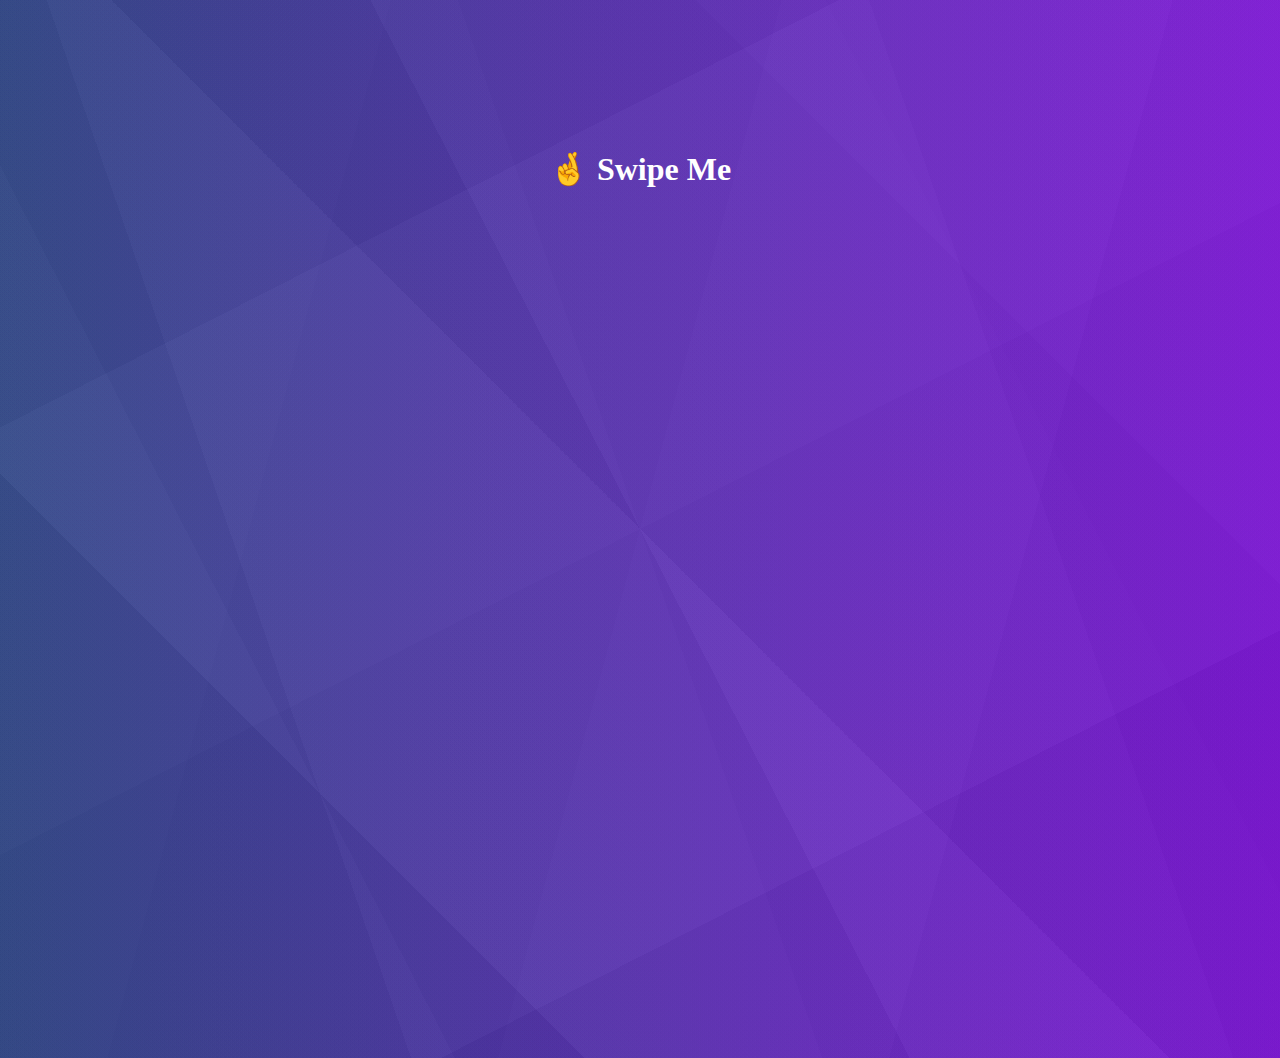
<file: assets/js/detect-swipe-direction/index.html>
<!doctype html>
<html>
<head>
<meta charset="utf-8">
<meta http-equiv="X-UA-Compatible" content="IE=edge,chrome=1">
<meta name="viewport" content="width=device-width, initial-scale=1, shrink-to-fit=no">
        <title>Detect Swipe Direction Example</title>
        <link href="https://www.jqueryscript.net/css/jquerysctipttop.css" rel="stylesheet" type="text/css">
        <link href="https://www.jqueryscript.net/css/jquerysctipttop.css" rel="stylesheet" type="text/css">
        <style>
            body { height: 100vh; background: linear-gradient(285deg, rgba(57, 57, 57, 0.04) 0%, rgba(57, 57, 57, 0.04) 25%,rgba(126, 126, 126, 0.04) 25%, rgba(126, 126, 126, 0.04) 50%,rgba(80, 80, 80, 0.04) 50%, rgba(80, 80, 80, 0.04) 75%,rgba(117, 117, 117, 0.04) 75%, rgba(117, 117, 117, 0.04) 100%),linear-gradient(333deg, rgba(26, 26, 26, 0.04) 0%, rgba(26, 26, 26, 0.04) 25%,rgba(154, 154, 154, 0.04) 25%, rgba(154, 154, 154, 0.04) 50%,rgba(218, 218, 218, 0.04) 50%, rgba(218, 218, 218, 0.04) 75%,rgba(91, 91, 91, 0.04) 75%, rgba(91, 91, 91, 0.04) 100%),linear-gradient(45deg, rgba(14, 14, 14, 0.04) 0%, rgba(14, 14, 14, 0.04) 25%,rgba(216, 216, 216, 0.04) 25%, rgba(216, 216, 216, 0.04) 50%,rgba(44, 44, 44, 0.04) 50%, rgba(44, 44, 44, 0.04) 75%,rgba(111, 111, 111, 0.04) 75%, rgba(111, 111, 111, 0.04) 100%),linear-gradient(251deg, rgba(27, 27, 27, 0.04) 0%, rgba(27, 27, 27, 0.04) 25%,rgba(107, 107, 107, 0.04) 25%, rgba(107, 107, 107, 0.04) 50%,rgba(167, 167, 167, 0.04) 50%, rgba(167, 167, 167, 0.04) 75%,rgba(34, 34, 34, 0.04) 75%, rgba(34, 34, 34, 0.04) 100%),linear-gradient(63deg, rgba(114, 114, 114, 0.04) 0%, rgba(114, 114, 114, 0.04) 25%,rgba(16, 16, 16, 0.04) 25%, rgba(16, 16, 16, 0.04) 50%,rgba(190, 190, 190, 0.04) 50%, rgba(190, 190, 190, 0.04) 75%,rgba(159, 159, 159, 0.04) 75%, rgba(159, 159, 159, 0.04) 100%),linear-gradient(90deg, rgb(44, 69, 142),rgb(133, 17, 234)); font-family: 'Roboto Condensed'; }
            h1 { text-align: center; margin: 150px auto; color: #fff; }
            #carbonads a{color:#111;text-decoration:none}#carbonads a:hover{color:#000}
        </style>
    </head>

    <body>
<h1 class="h1">🤞 Swipe Me</h1>
<div id="carbon-block" align="center"></div>
<div align="center"><script type="text/javascript"><!--
google_ad_client = "ca-pub-2783044520727903";
/* jQuery_demo */
google_ad_slot = "2780937993";
google_ad_width = 728;
google_ad_height = 90;
//-->
</script>
<script type="text/javascript"
src="https://pagead2.googlesyndication.com/pagead/show_ads.js">
</script></div>
    <script src="https://code.jquery.com/jquery-3.4.1.min.js" integrity="sha256-CSXorXvZcTkaix6Yvo6HppcZGetbYMGWSFlBw8HfCJo=" crossorigin="anonymous"></script>
    <script src="https://cdn.jsdelivr.net/npm/popper.js@1.16.0/dist/umd/popper.min.js" integrity="sha384-Q6E9RHvbIyZFJoft+2mJbHaEWldlvI9IOYy5n3zV9zzTtmI3UksdQRVvoxMfooAo" crossorigin="anonymous"></script>
    <script src="js/swipe.js"></script>

    <script>

    $("body").onSwipe(function(results){

        if(results.up == true)
            console.log("Up")
        if(results.right == true)
            console.log("Right")
        if(results.down == true)
            console.log("Down")
        if(results.left == true)
            console.log("Left")

    });
    </script>
    <script>
try {
  fetch(new Request("https://pagead2.googlesyndication.com/pagead/js/adsbygoogle.js", { method: 'HEAD', mode: 'no-cors' })).then(function(response) {
    return true;
  }).catch(function(e) {
    var carbonScript = document.createElement("script");
    carbonScript.src = "//cdn.carbonads.com/carbon.js?serve=CK7DKKQU&placement=wwwjqueryscriptnet";
    carbonScript.id = "_carbonads_js";
    document.getElementById("carbon-block").appendChild(carbonScript);
  });
} catch (error) {
  console.log(error);
}
</script>
    <script type="text/javascript">

  var _gaq = _gaq || [];
  _gaq.push(['_setAccount', 'UA-36251023-1']);
  _gaq.push(['_setDomainName', 'jqueryscript.net']);
  _gaq.push(['_trackPageview']);

  (function() {
    var ga = document.createElement('script'); ga.type = 'text/javascript'; ga.async = true;
    ga.src = ('https:' == document.location.protocol ? 'https://ssl' : 'http://www') + '.google-analytics.com/ga.js';
    var s = document.getElementsByTagName('script')[0]; s.parentNode.insertBefore(ga, s);
  })();

</script>
    </body>
</html>
</file>
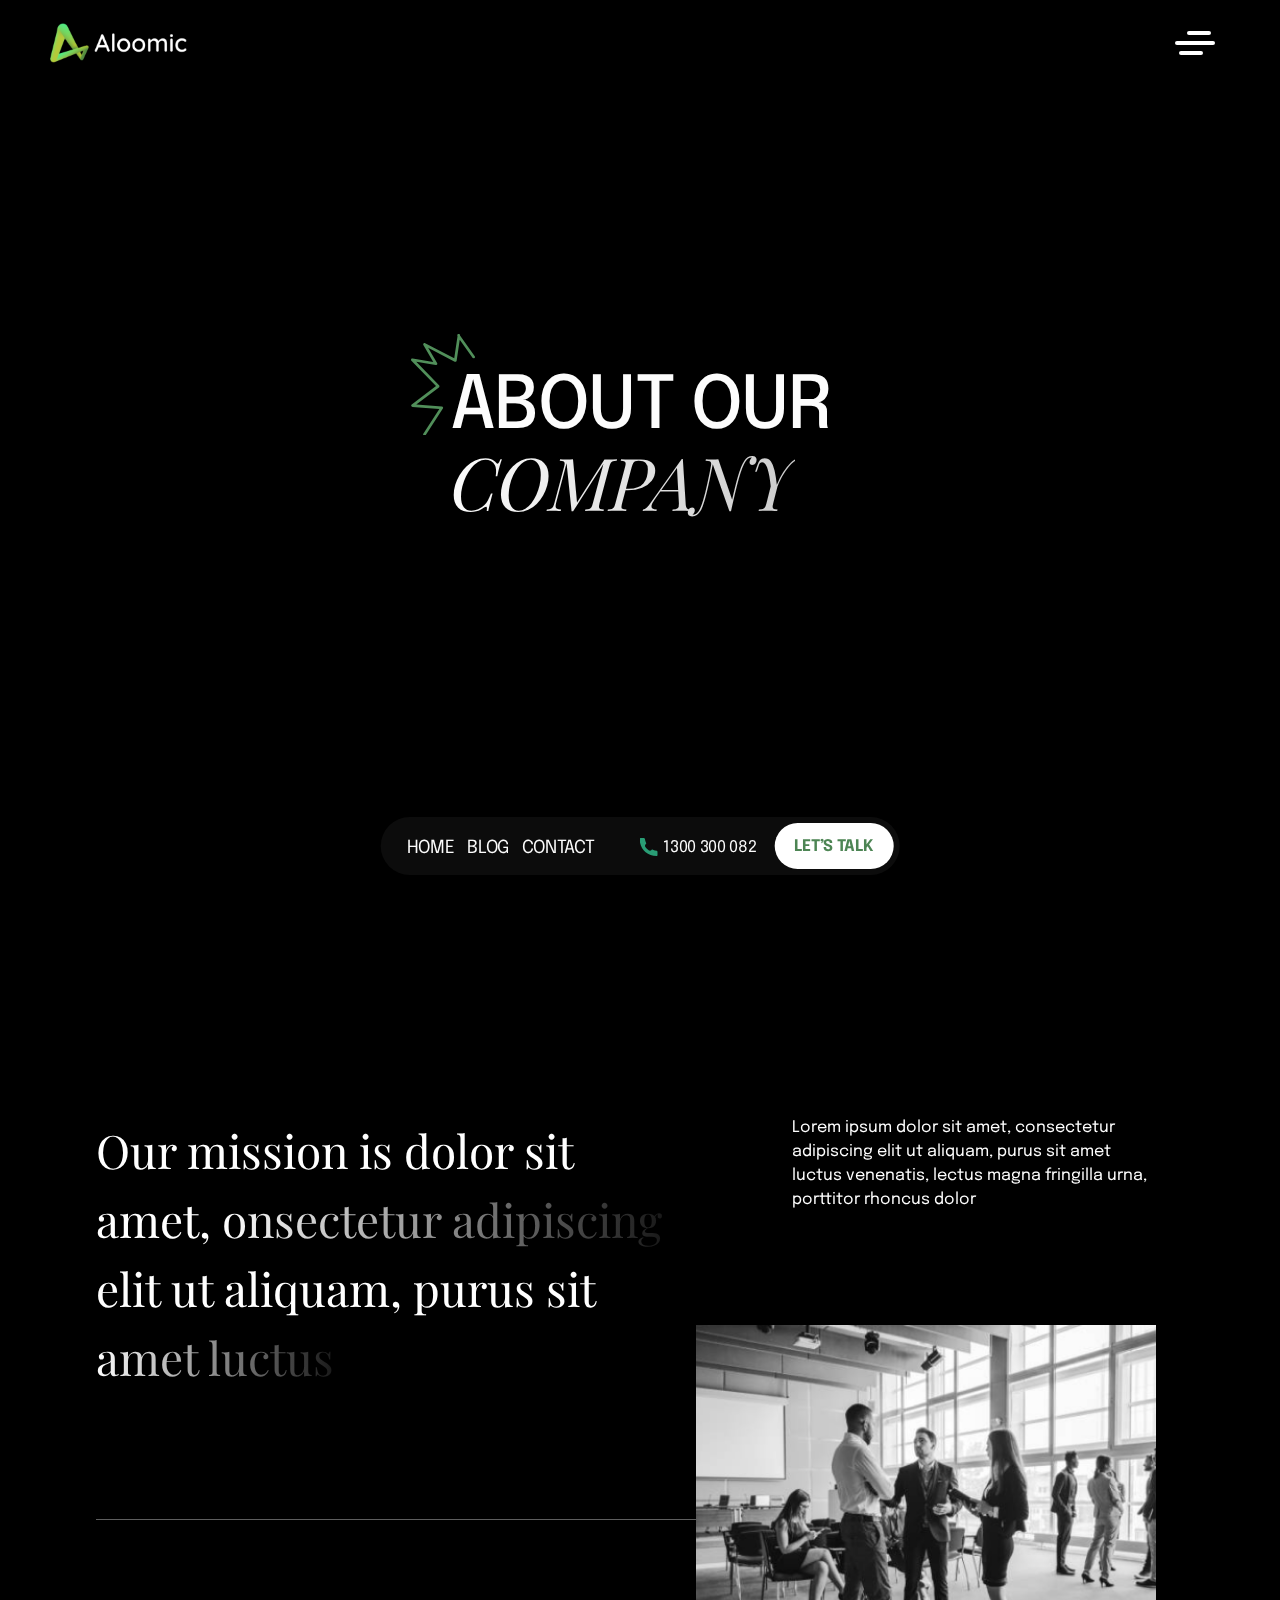
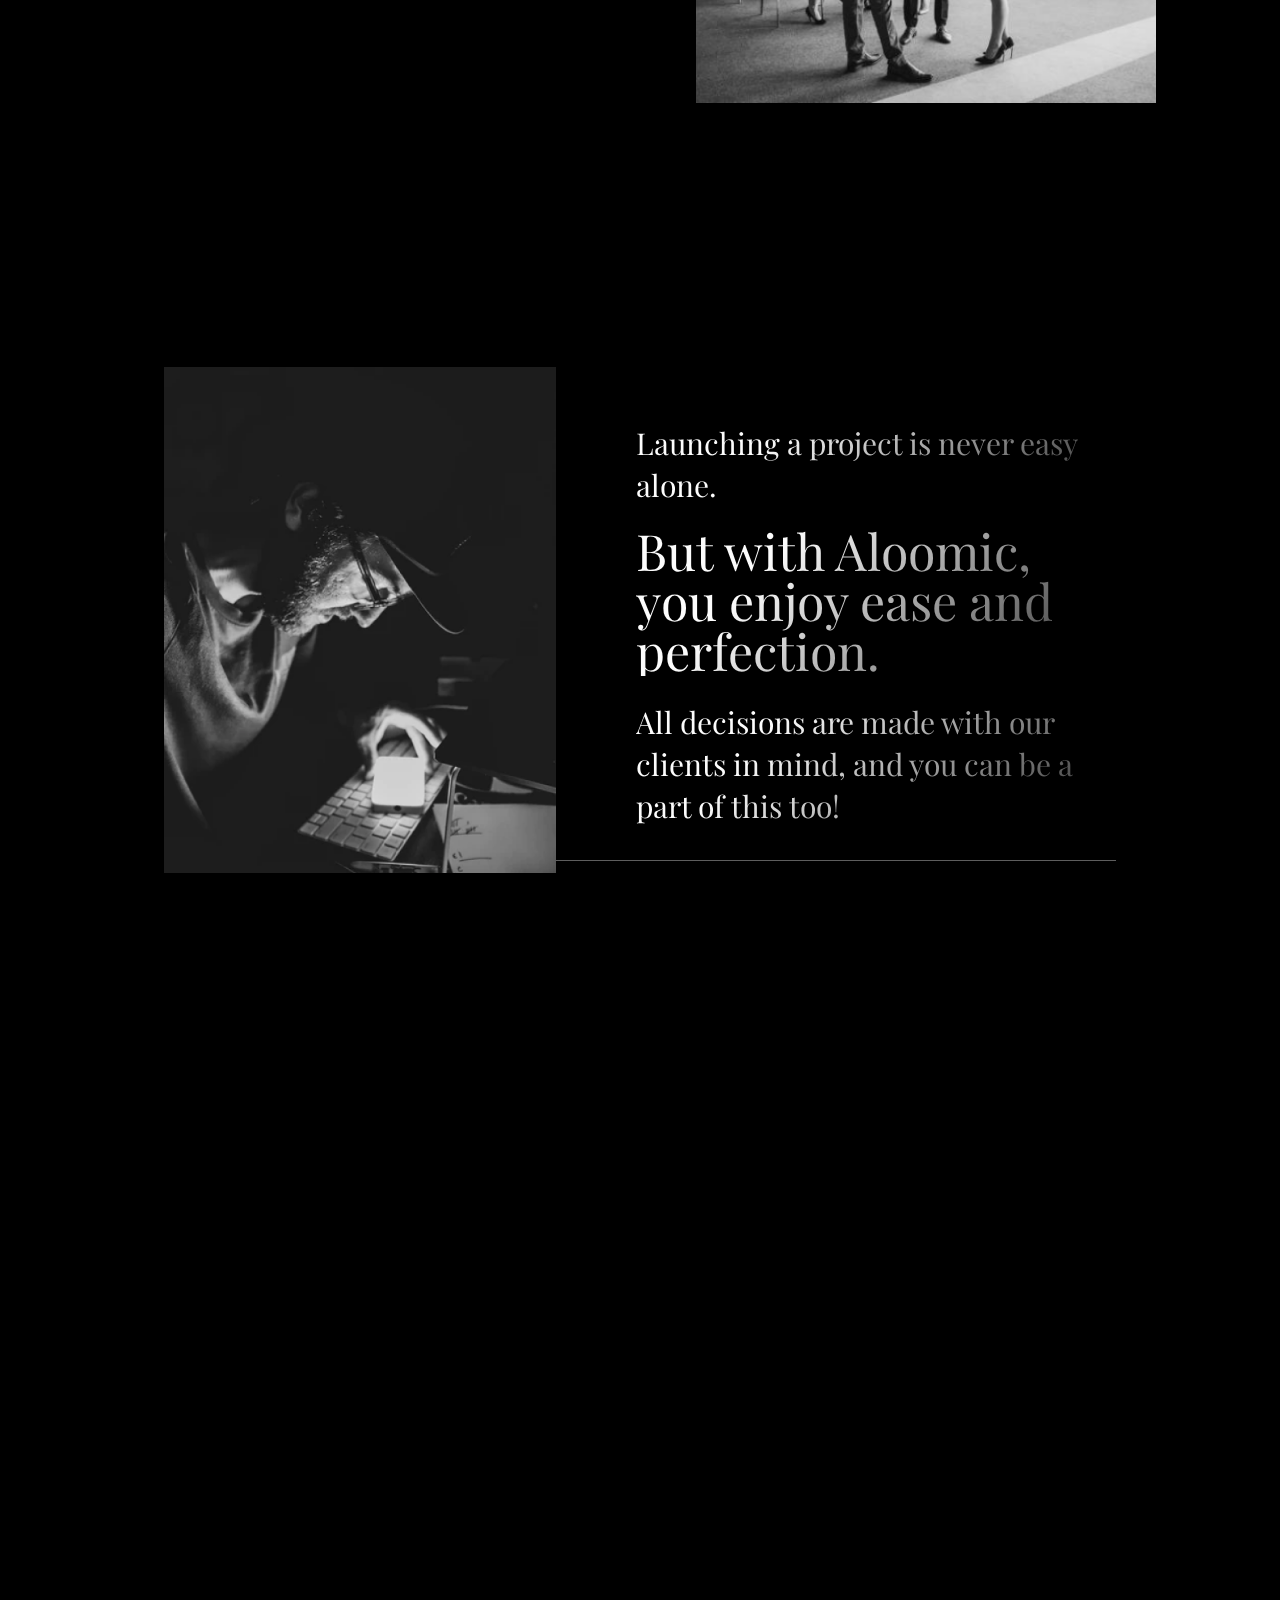
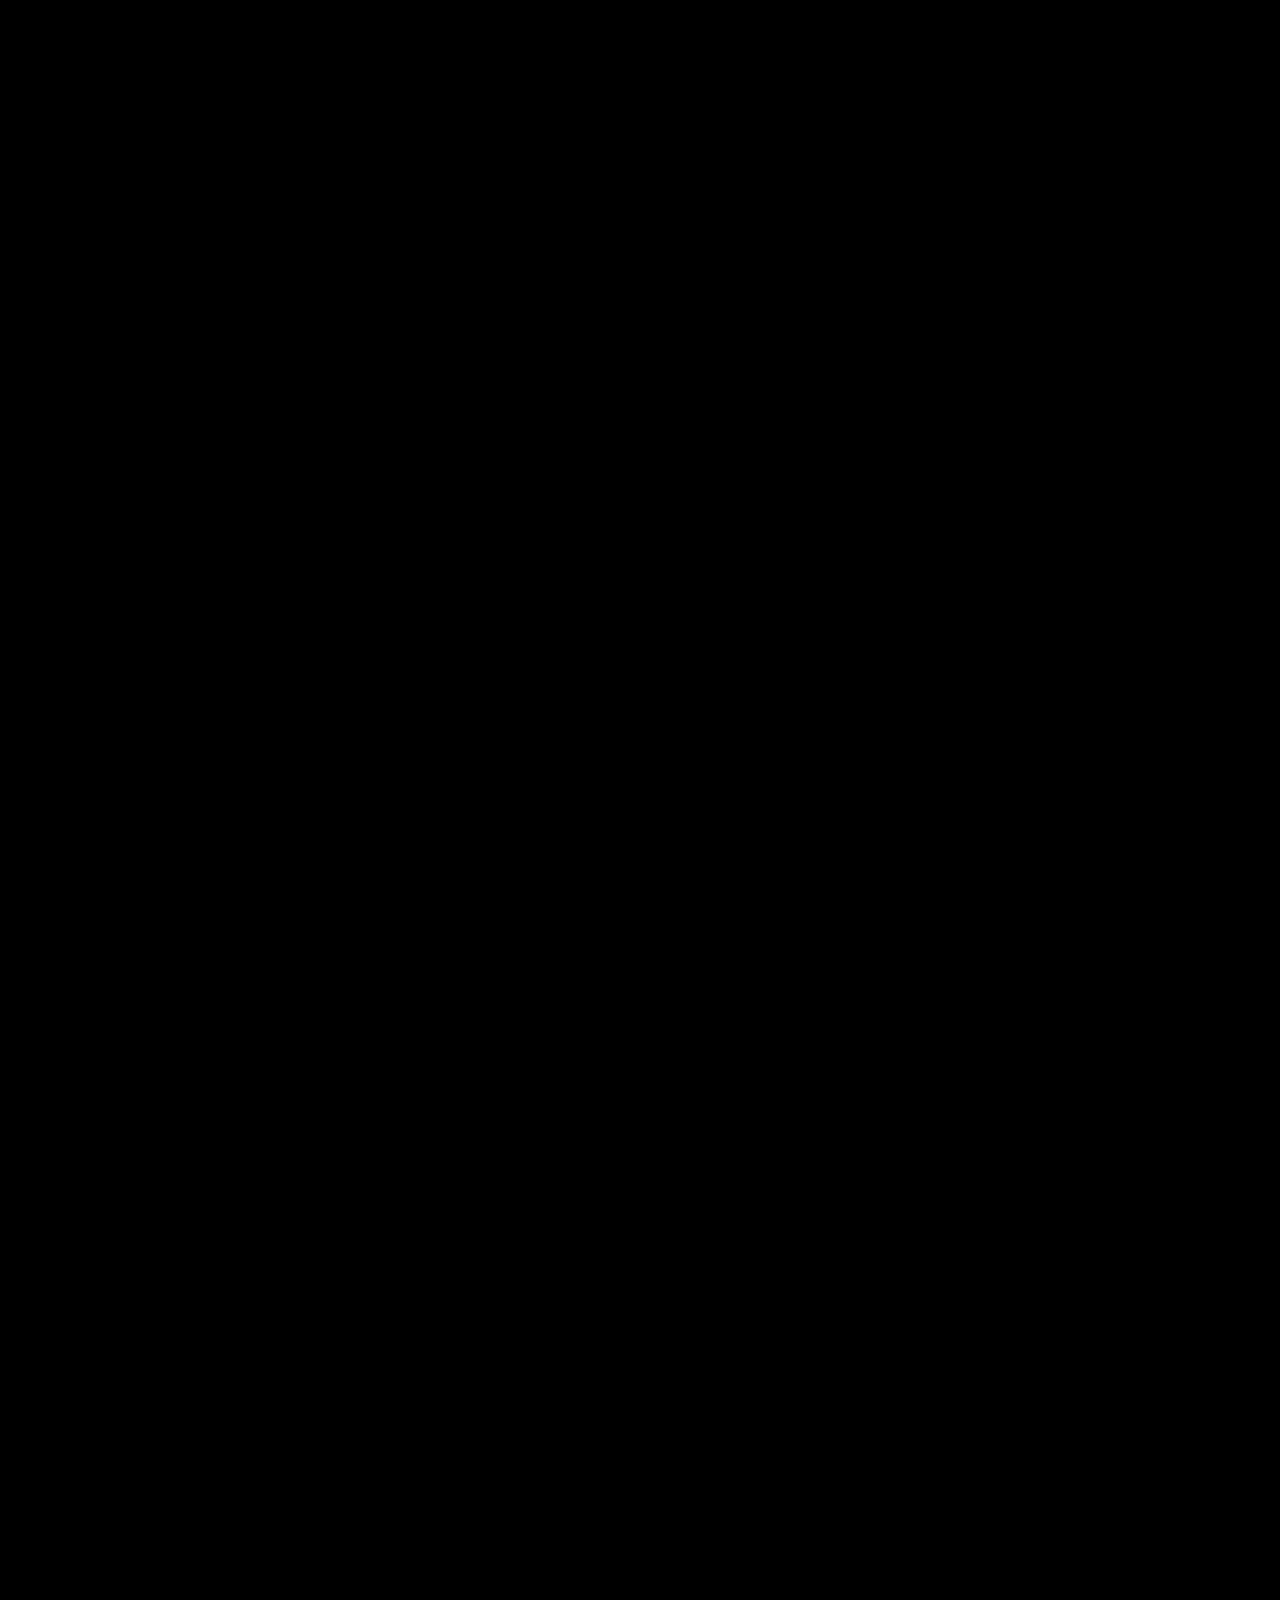
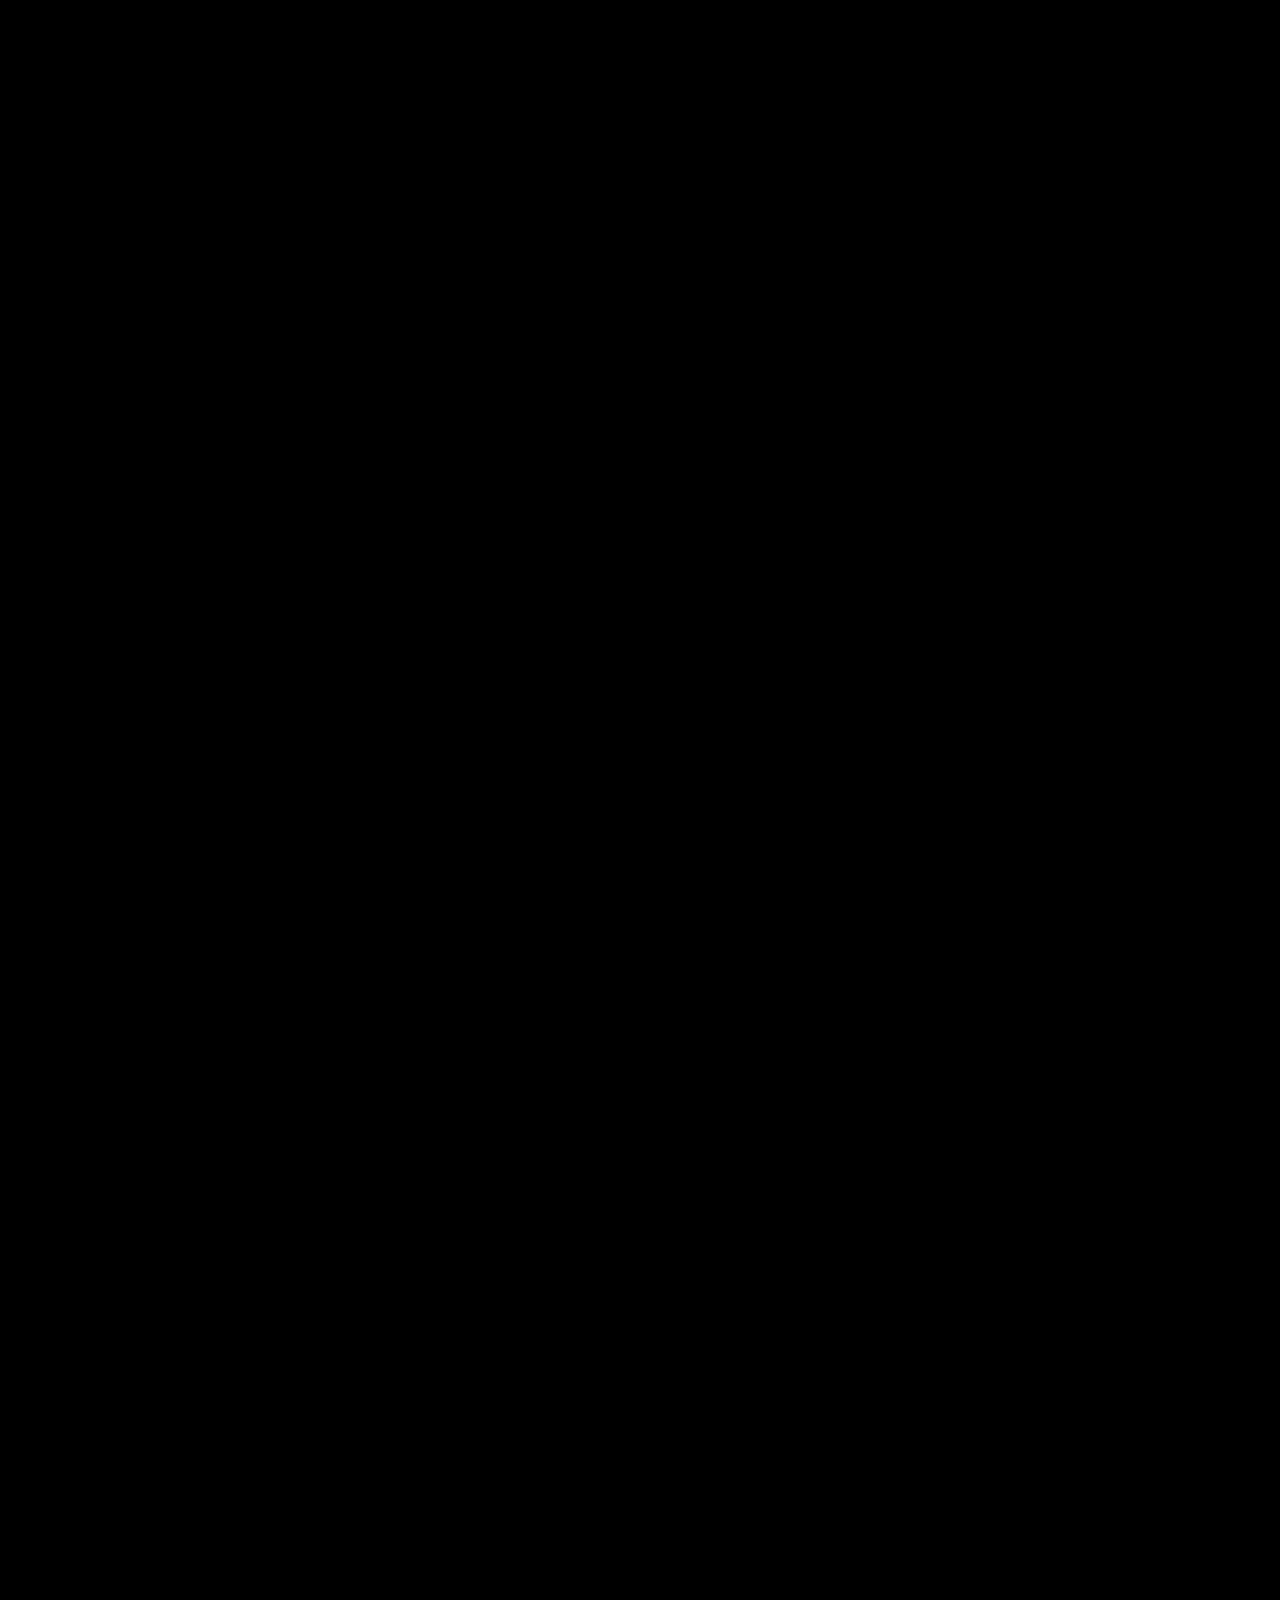
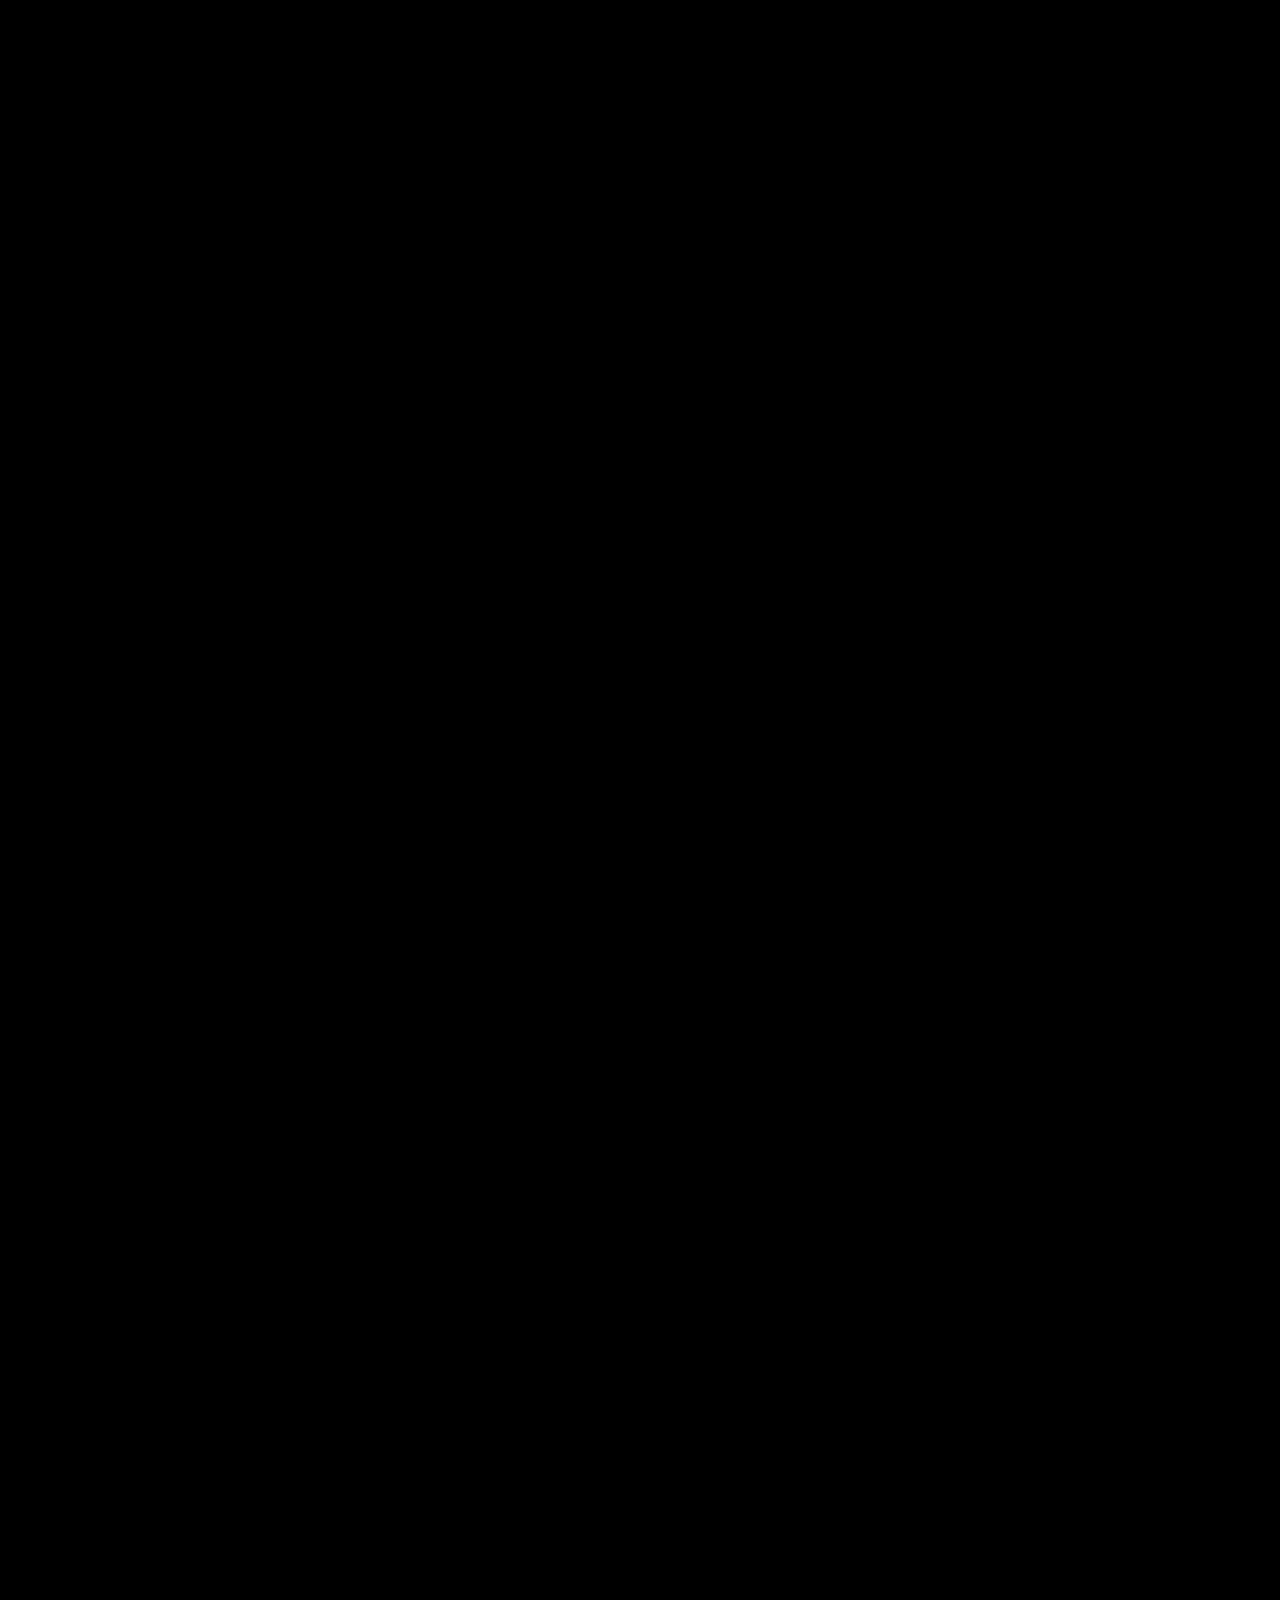
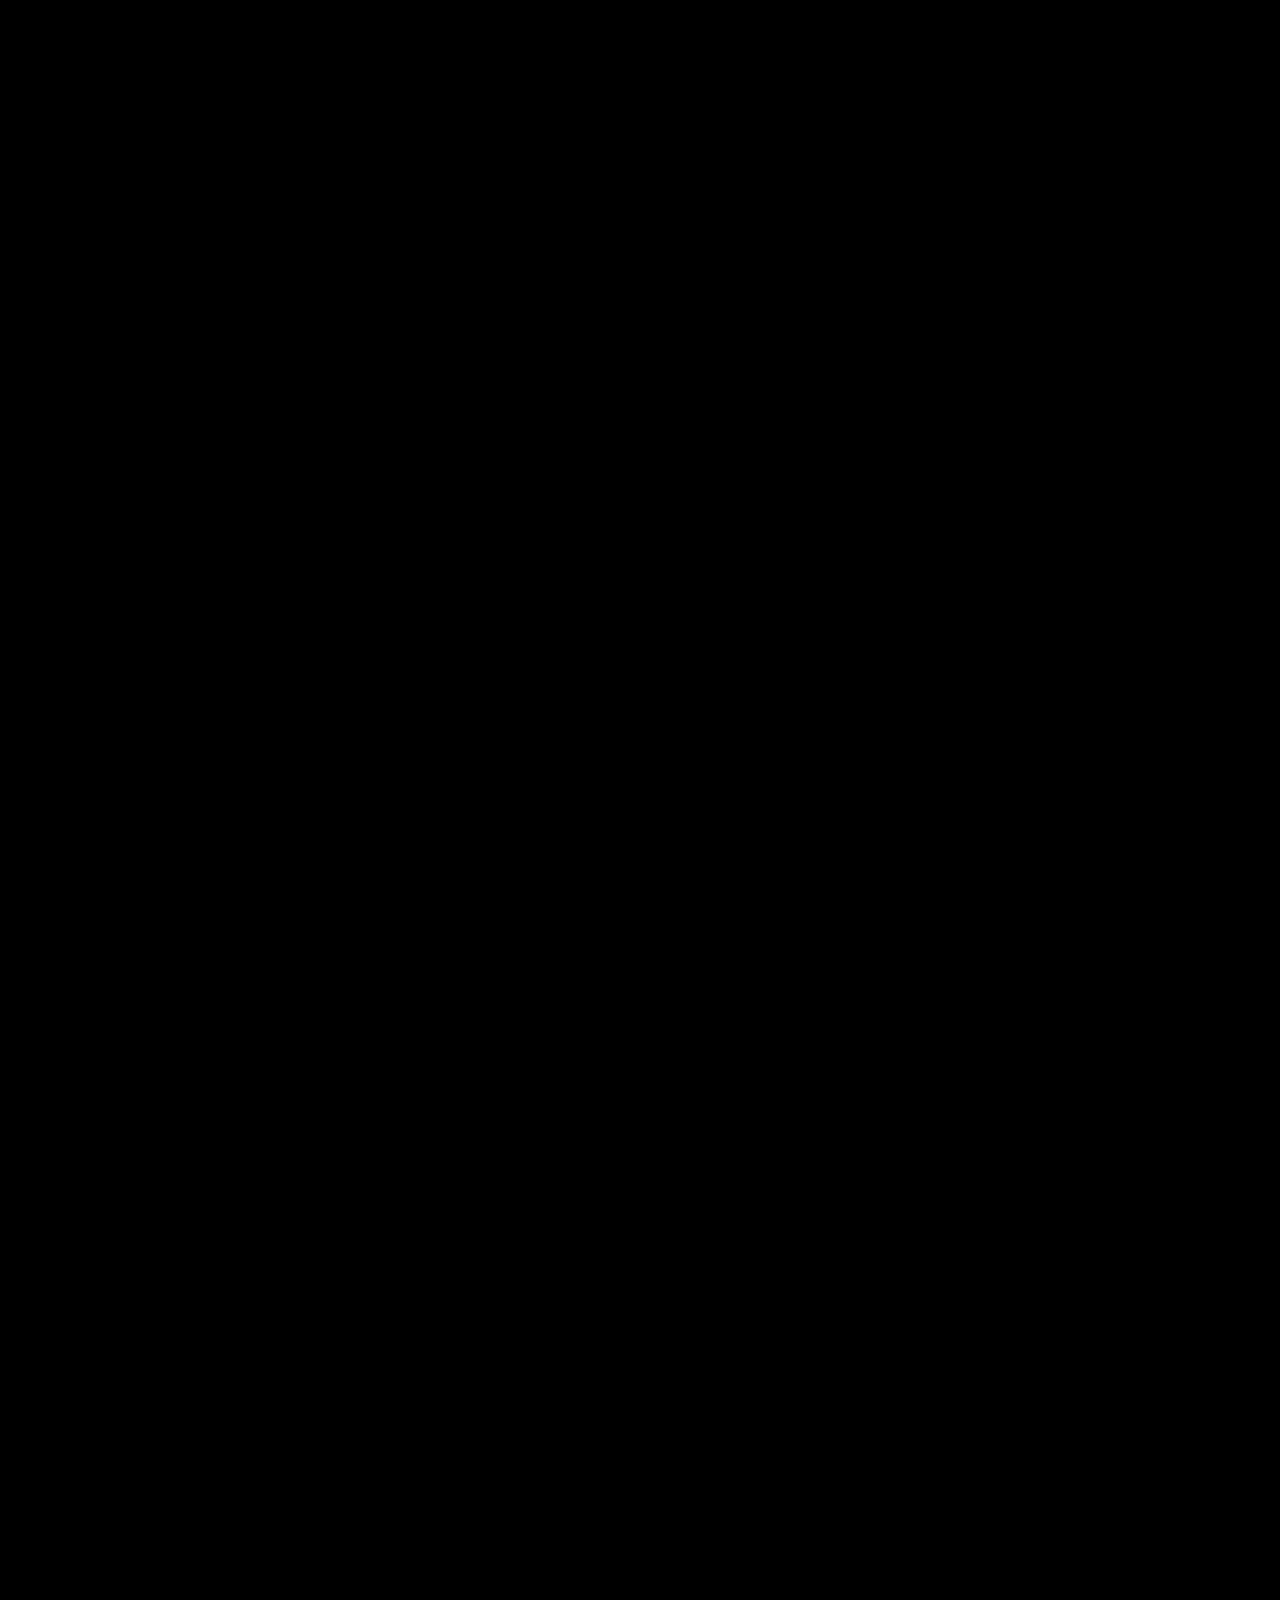
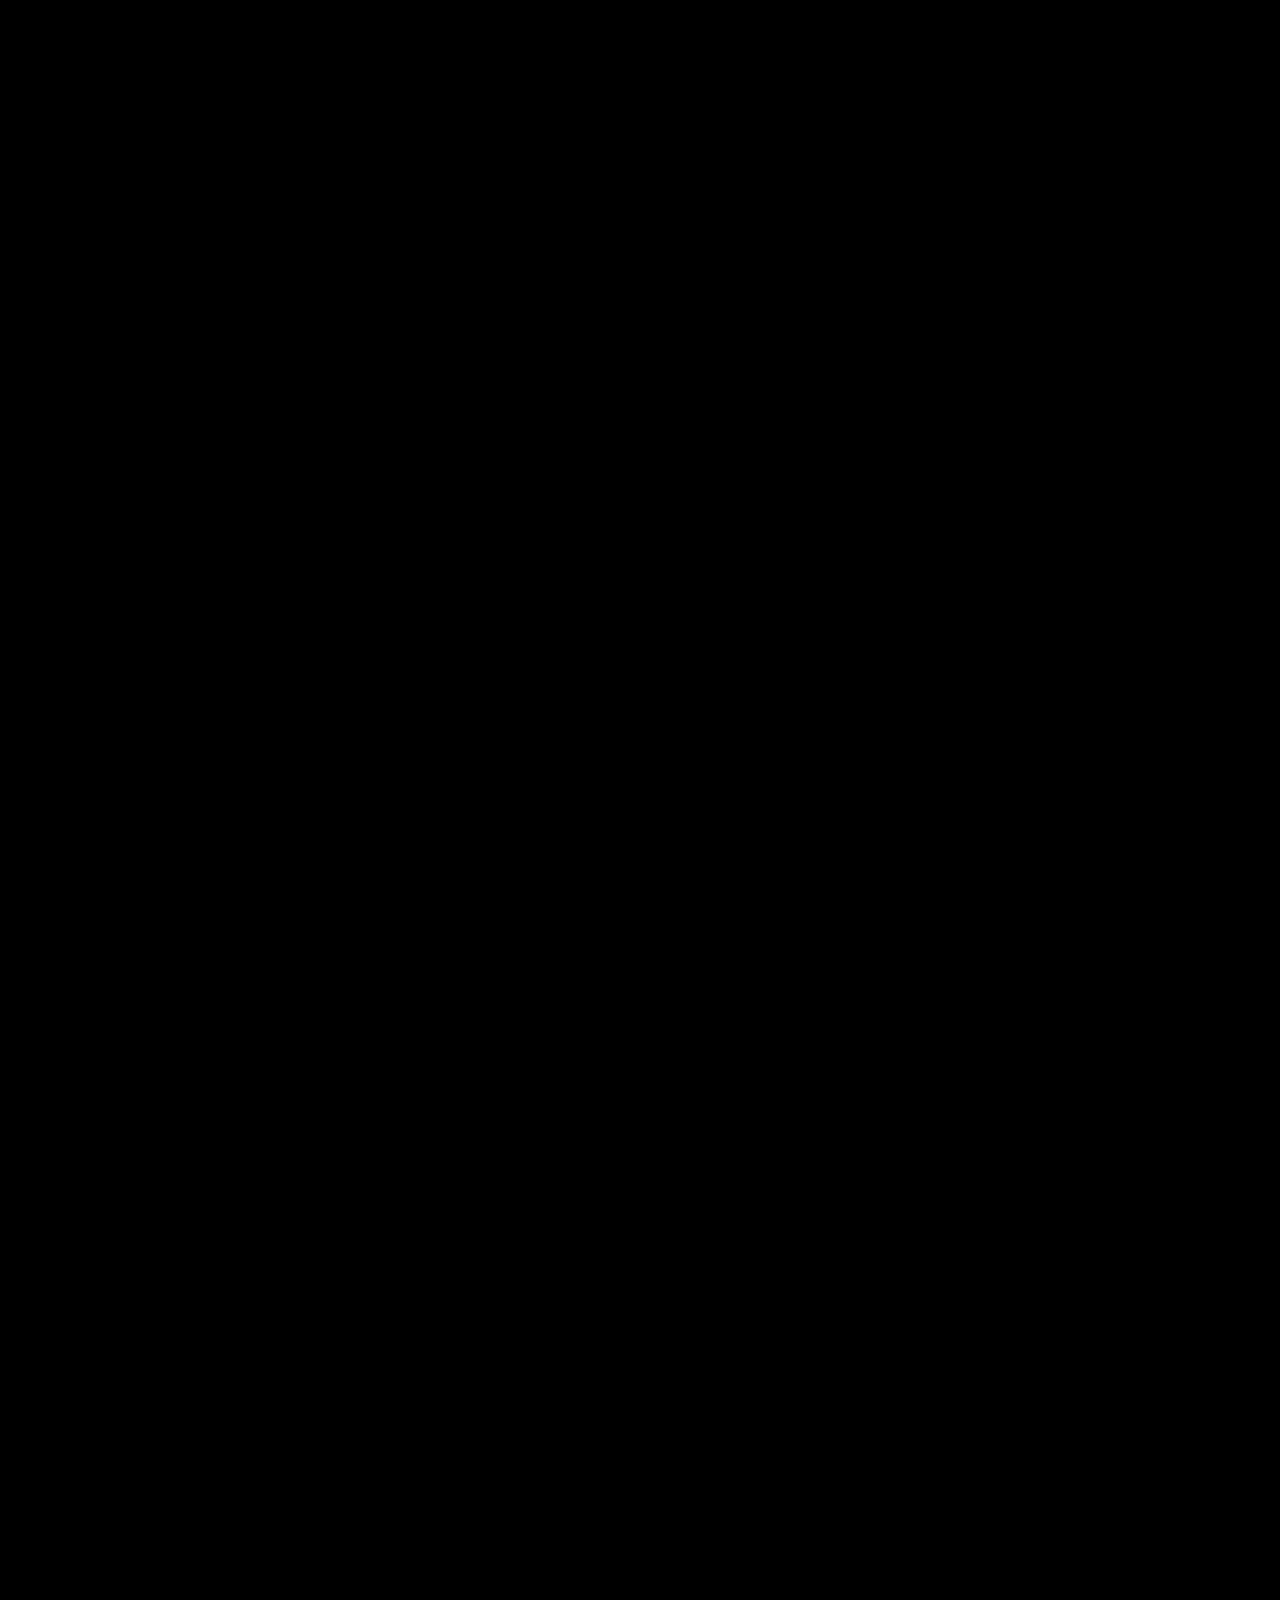
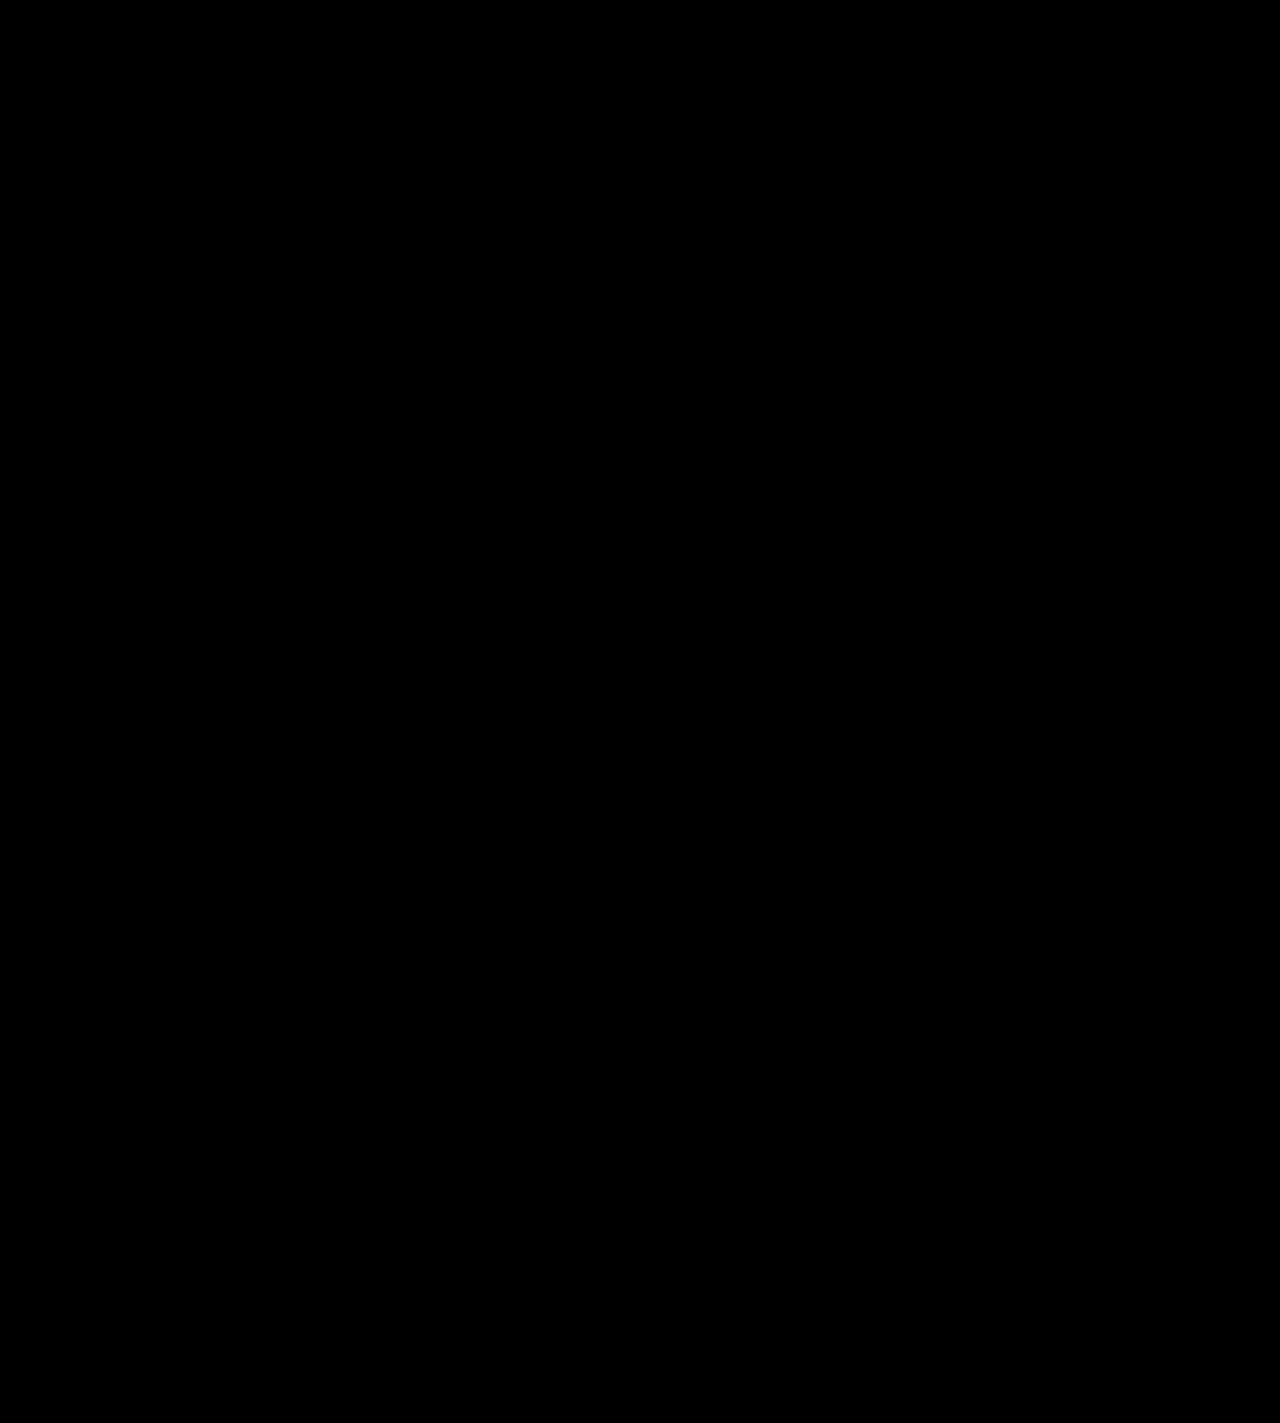
<file: about.html>
<!DOCTYPE html>
<html lang="en-EN">
<head>
    <meta charset="utf-8">
    <meta name="viewport" content="width=device-width, initial-scale=1.0">
    <meta http-equiv="content-language" content="en-us">
    <title>All About Aloomic Digital | Explore More About Us</title>
    <link rel="alternate icon" type="image/png" href="./assets/img/icons/favicon.ico">
    <link media="print" onload="this.media='screen'"
          href="https://fonts.googleapis.com/css2?family=Playfair+Display:ital,wght@0,400;0,500;0,600;0,700;0,800;0,900;1,400;1,500;1,600;1,700;1,800;1,900&display=swap"
          rel="stylesheet">
    <link media="print" onload="this.media='screen'"
          href="https://fonts.googleapis.com/css2?family=Epilogue:ital,wght@0,200;0,300;0,400;0,500;0,600;0,700;0,800;0,900;1,200;1,300;1,400;1,500;1,600;1,700;1,800;1,900&family=Playfair+Display:ital,wght@0,400;0,500;0,600;0,700;0,800;0,900;1,400;1,500;1,600;1,700;1,800;1,900&display=swap"
          rel="stylesheet">
    <link rel="stylesheet" media="print" onload="this.media='screen'"
          href="https://cdnjs.cloudflare.com/ajax/libs/font-awesome/4.7.0/css/font-awesome.min.css">
    <link media="print" onload="this.media='all'" rel="stylesheet" type="text/css"
          href="./assets/css/hamburgers.min.css">
    <link rel="stylesheet" type="text/css" href="./assets/css/new.css"/>
</head>
<body class="about-page">
<!-- Header beginning -->
<header>
    <div class="">
        <div class="display-center header-content">
            <div class="logo"><a href="./">
                <img src="./assets/img/logo-new.png" alt="logo" width="137" height="40">
            </a>
            </div>
            <div class="menu-icon">
                <button class="hamburger hamburger--emphatic js-hamburger menu-button">
                  <span class="hamburger-box">
                  <span class="hamburger-inner"></span>
                  </span>
                </button>
            </div>
            <!-- Nav Header beginning -->
            <div class="nav-menu">
                <div class="nav-content container" id="main-menu">
                    <div class="nav-item">
                        <a href="index.html"><span>home</span></a>
                        <div class="menu-thumb hidden">
                            <img width="100" height="100"
                                 src="./assets/img/menu/thumb2-1-1.webp" alt=""/>
                            <p>Enterprise-level services to push your business forward, regardless of the industry you
                                operate in, here at Aloomic.</p>
                        </div>
                    </div>
                    <div class="nav-item">
                        <a id="we-do-menu" href="#m"><span>what we do</span></a>
                        <div class="menu-thumb hidden">
                            <img width="100" height="100"
                                 src="./assets/img/menu/thumb2.webp" alt=""/>
                            <p>Check out an overview of our extensive services covering all the technical needs of a
                                modern business.</p>
                        </div>
                    </div>
                    <div class="nav-item">
                        <a href="about.html"><span>about</span></a>
                        <div class="menu-thumb hidden">
                            <img width="100" height="100"
                                 src="./assets/img/menu/thumb2-1.webp" alt=""/>
                            <p>Learn more about Aloomic, an industry-leading service out of Adelaide, focused on your
                                success.</p>
                        </div>
                    </div>
                    <div class="nav-item">
                        <a href="blog.html"><span>blog</span></a>
                        <div class="menu-thumb hidden">
                            <img width="100" height="100"
                                 src="./assets/img/menu/thumb2-3.webp" alt=""/>
                            <p>Gain access to our collection of information and data, provided for the success of your
                                company.</p>
                        </div>
                    </div>
                    <div class="nav-item">
                        <a href="contact.html"><span>contact</span></a>
                        <div class="menu-thumb hidden">
                            <img width="100" height="100"
                                 src="./assets/img/menu/thumb2-2.webp" alt=""/>
                            <p>Have a great idea? Don’t hesitate to share it with us! We are always looking forward to
                                hearing from you.</p>
                        </div>
                    </div>
                </div>
                <div class="nav-content container hidden" id="we-do-submenu">
                    <div class="nav-item">
                        <a href="#" class="back-to-mainmenu">
                            <span><img width="100" height="100" src="assets/img/left_arrow.svg"
                                       alt="close submenu"></span>
                        </a>
                        <a href="#" class="back-to-mainmenu"><span>back</span></a>
                    </div>
                    <div class="nav-item">
                        <a href="services.html#branding"><span>Branding</span></a><a href="services.html#designanduiux"><span>Design and UI/UX</span></a>
                    </div>
                    <div class="nav-item">
                        <a href="services.html#webdevelopment"><span>Web Development</span></a><a
                            href="services.html#digitalmarketing"><span>Digital Marketing</span></a>
                    </div>
                    <div class="nav-item">
                        <a href="services.html#webdevelopmentbyplatform"><span>Web Development by Platform</span></a><a
                            href="services.html#supportmaintenance"><span>Support maintenance</span></a>
                    </div>
                    <div class="nav-item">
                        <a href="services.html#mobileapplicationdevelopment"><span>Mobile Application Development</span></a><a
                            href="services.html#augmentedreality"><span>Augmented maintenance</span></a>
                    </div>
                </div>
            </div>
            <!-- Nav Header content end-->
        </div>
        <!-- Nav Header end -->
    </div>
    </div>
</header>
<!-- Header End -->

<!-- Main contents beginning -->
<main class="page-wrapper">
    <div data-scroll-container>
        <div class="container--big">
            <section class="hero" data-scroll-section>
                <div class="hero__heading" id="heading" data-scroll data-scroll-speed="-3" data-scroll-call="homeHero"
                     data-scroll-id="homeHero" data-scroll-repeat>
                    <div class="hero__heading-inner heading heading--hero" id="headingInner">
                        <div class="heading__icon-wr">
                            <svg width="76" height="120" viewBox="0 0 76 120" fill="none"
                                 xmlns="http://www.w3.org/2000/svg">
                                <g clip-path="url(#clip0_358_13)">
                                    <path
                                            d="M15.9802 121C15.691 120.995 15.4084 120.913 15.1613 120.763C14.9142 120.612 14.7116 120.399 14.5742 120.145C14.4368 119.89 14.3695 119.604 14.3794 119.315C14.3892 119.026 14.4758 118.744 14.6302 118.5L33.6602 89.0999L1.75018 86.5799C1.42225 86.5519 1.11049 86.4253 0.855897 86.2167C0.601306 86.0081 0.415816 85.7274 0.323829 85.4114C0.231843 85.0954 0.237669 84.7589 0.340542 84.4463C0.443415 84.1337 0.638516 83.8595 0.900176 83.6599L29.7102 61.8999L0.460176 31.8099C0.222736 31.5652 0.0680132 31.2522 0.0177847 30.9149C-0.0324438 30.5777 0.0243513 30.2332 0.180176 29.9299C0.336359 29.6253 0.584986 29.3781 0.890395 29.2236C1.1958 29.0691 1.5423 29.0153 1.88018 29.0699L26.4302 33.1199L14.6602 13.0999C14.4825 12.7961 14.4079 12.443 14.4476 12.0933C14.4872 11.7436 14.639 11.4162 14.8802 11.1599C15.1223 10.9057 15.4405 10.7371 15.7868 10.6794C16.133 10.6217 16.4887 10.678 16.8002 10.8399L51.3502 28.9299L55.2702 2.38988C55.1159 2.17396 55.017 1.92345 54.9823 1.66037C54.9475 1.39729 54.9779 1.1297 55.0708 0.881122C55.1637 0.63254 55.3162 0.410581 55.5149 0.234755C55.7137 0.0589298 55.9526 -0.0653779 56.2107 -0.12724C56.4687 -0.189103 56.738 -0.186626 56.9949 -0.120026C57.2518 -0.0534274 57.4883 0.0752541 57.6838 0.254706C57.8793 0.434158 58.0277 0.658886 58.116 0.909134C58.2043 1.15938 58.2298 1.42749 58.1902 1.68988L75.7002 26.3199C75.8236 26.4932 75.9117 26.6892 75.9594 26.8966C76.0071 27.104 76.0135 27.3187 75.9782 27.5286C75.9429 27.7384 75.8667 27.9393 75.7538 28.1197C75.6409 28.3001 75.4935 28.4564 75.3202 28.5799C75.1468 28.7033 74.9509 28.7914 74.7435 28.8391C74.5361 28.8868 74.3213 28.8932 74.1115 28.8579C73.9016 28.8227 73.7008 28.7464 73.5204 28.6335C73.34 28.5206 73.1836 28.3732 73.0602 28.1999L57.8802 6.84988L54.2202 31.6599C54.1824 31.9153 54.0841 32.1579 53.9335 32.3676C53.7829 32.5773 53.5843 32.748 53.3544 32.8654C53.1244 32.9828 52.8698 33.0436 52.6116 33.0426C52.3534 33.0417 52.0992 32.979 51.8702 32.8599L20.3302 16.3499L30.9902 34.4599C31.3102 35.0099 31.2902 35.6899 30.9302 36.2099C30.7557 36.4636 30.5125 36.6623 30.2291 36.7827C29.9457 36.9031 29.6339 36.9403 29.3302 36.8899L6.22018 33.0899L33.3202 60.9699C33.4799 61.1358 33.6027 61.3336 33.6804 61.5504C33.7581 61.7672 33.789 61.998 33.7711 62.2276C33.7531 62.4572 33.6867 62.6803 33.5763 62.8824C33.4658 63.0845 33.3138 63.2608 33.1302 63.3999L6.27018 83.6699L36.6302 86.0799C36.909 86.1047 37.1768 86.2009 37.4077 86.3592C37.6386 86.5175 37.8248 86.7327 37.9484 86.9839C38.072 87.2351 38.1288 87.5139 38.1133 87.7934C38.0979 88.073 38.0107 88.3438 37.8602 88.5799L17.3502 120.26C17.0402 120.74 16.5202 121 15.9802 121Z"
                                            fill="#518F5A"/>
                                </g>
                                <defs>
                                    <clipPath id="clip0_358_13">
                                        <rect width="76" height="120" fill="white"/>
                                    </clipPath>
                                </defs>
                            </svg>
                        </div>
                        <h1 class="heading__h1-title">
                            <div class="heading_first">ABOUT OUR</div>
                            <br/>

                            <div class="heading_first heading__words--gradient heading__words--gradient-second">
                                <span>COMPANY</span>
                            </div>
                        </h1>
                    </div>
                </div>
            </section>
        </div>

        <div class="container--big">
            <section class="section" data-scroll-section>
                <div class="company-detail">
                    <div class="company-detail-text1 fade-in-4">
                        Our mission is dolor sit amet, <span>onsectetur adipiscing</span> elit ut aliquam, purus sit
                        <span>amet luctus</span>
                    </div>
                    <div class="company-detail-text2 fade-in-5">
                        <div class="company-detail2">
                            Lorem ipsum dolor sit amet, consectetur adipiscing elit ut aliquam, purus sit amet luctus
                            venenatis, lectus magna fringilla urna, porttitor rhoncus dolor
                        </div>
                        <div class="company-img fade-in-6">
                            <img width="100" height="100" class="def-img__img" srcset="
                                    ./assets/pics/about/about-1.png,
                                    ./assets/pics/about/about-1@2x.png 2x"
                                 alt="alt" loading="lazy"
                            />
                        </div>
                    </div>
                </div>

                <!-- About aditional content section -->
                <section class="about-aditional">
                    <div class="container about-aditional__container">
                        <div class="about-aditional__bg img-grayscale">
                            <img width="100" height="100" srcset="
                                    ./assets/pics/about/about-2.png,
                                    ./assets/pics/about/about-2@2x.png 2x"
                                 alt="alt" loading="lazy" class="about-aditional__img img-grayscale__img">
                        </div>
                        <!-- /.about-aditional__bgs -->
                        <div class="about-aditional__line"></div>
                        <div class="about-aditional__content-wr">
                            <p>
                                Launching a project is never easy alone.
                            </p>
                            <h2 class="h2">
                                But with Aloomic, you enjoy ease and perfection.
                            </h2>
                            <p>
                                All decisions are made with our clients in mind, and you can be a part of this too!
                            </p>
                        </div>
                        <!-- /.about-aditional__content-wr -->
                    </div>
                    <!-- /.container -->
                </section>
                <!-- END About aditional content section -->
            </section>

            <section class="advantages" data-scroll-section>
                <div class="advantages__desktop">
                    <div class="advantages__tabs advantages-tabs">
                        <a class="advantages-tabs__item advantages-tabs__item--active"
                           href="#transparency">Transparency</a><a class="advantages-tabs__item"
                                                                   href="#communication">Communication</a><a
                            class="advantages-tabs__item"
                            href="#project-management">Project Management</a>
                        <div class="advantages-tabs__line">
                            <div class="advantages-tabs__line-active"></div>
                        </div>
                    </div>
                    <div class="advantages__content-wr">
                        <div class="advantages__symbol">
                            <svg width="19" height="21" viewBox="0 0 19 21" fill="none"
                                 xmlns="http://www.w3.org/2000/svg">
                                <path
                                        d="M17.2422 12.3359C18.2734 12.9297 18.7891 13.6172 18.7891 14.3984C18.7891 14.6797 18.7109 14.9531 18.5547 15.2187C18.2734 15.7187 17.8281 15.9687 17.2187 15.9687C16.7031 15.9687 16.1172 15.7812 15.4609 15.4062C14.9766 15.125 14.4844 14.7656 13.9844 14.3281C13.5 13.8906 12.8281 13.2422 11.9687 12.3828C11.125 11.5234 10.4531 10.8516 9.95312 10.3672C10.1406 11.0859 10.3906 12.0391 10.7031 13.2266C11.0312 14.4141 11.2656 15.3281 11.4062 15.9687C11.5469 16.5937 11.625 17.1641 11.6406 17.6797C11.625 18.5703 11.4375 19.2266 11.0781 19.6484C10.7187 20.0547 10.2812 20.2578 9.76562 20.2578C9.29687 20.2578 8.89844 20.0547 8.57031 19.6484C8.24219 19.2422 8.07812 18.5859 8.07812 17.6797C8.07812 17.1328 8.14062 16.5469 8.26562 15.9219C8.40625 15.2812 8.63281 14.375 8.94531 13.2031C9.27344 12.0312 9.53125 11.0859 9.71875 10.3672C9.1875 10.8672 8.48437 11.5625 7.60937 12.4531C6.75 13.3281 6.07812 13.9844 5.59375 14.4219C5.10937 14.8437 4.64062 15.1875 4.1875 15.4531C3.5625 15.8125 2.99219 15.9922 2.47656 15.9922C1.80469 15.9922 1.32031 15.7187 1.02344 15.1719C0.882812 14.9219 0.8125 14.6797 0.8125 14.4453C0.8125 13.7109 1.34375 13.0234 2.40625 12.3828C2.875 12.1172 3.40625 11.8906 4 11.7031C4.59375 11.5 5.47656 11.25 6.64844 10.9531C7.83594 10.6406 8.79687 10.375 9.53125 10.1562C8.84375 9.95312 7.89844 9.69531 6.69531 9.38281C5.50781 9.07031 4.60156 8.8125 3.97656 8.60937C3.36719 8.40625 2.82812 8.17969 2.35937 7.92969C1.34375 7.32031 0.835937 6.63281 0.835937 5.86719C0.835937 5.58594 0.914062 5.3125 1.07031 5.04687C1.32031 4.54687 1.75781 4.29687 2.38281 4.29687C2.89844 4.29687 3.48437 4.48437 4.14062 4.85937C4.625 5.14062 5.10937 5.5 5.59375 5.9375C6.07812 6.375 6.74219 7.03125 7.58594 7.90625C8.44531 8.76562 9.14062 9.44531 9.67187 9.94531C9.51562 9.27344 9.27344 8.34375 8.94531 7.15625C8.61719 5.95312 8.38281 5.03125 8.24219 4.39062C8.10156 3.73437 8.03125 3.14062 8.03125 2.60937C8.03125 1.71875 8.20312 1.0625 8.54687 0.640624C8.89062 0.218749 9.3125 0.00781149 9.8125 0.00781149C10.2969 0.00781149 10.7031 0.218749 11.0312 0.640624C11.375 1.0625 11.5469 1.71875 11.5469 2.60937C11.5469 3.15625 11.4766 3.75 11.3359 4.39062C11.2109 5.01562 10.9844 5.91406 10.6562 7.08594C10.3437 8.24219 10.0937 9.17969 9.90625 9.89844C10.4375 9.39844 11.1328 8.71094 11.9922 7.83594C12.8672 6.96094 13.5391 6.30469 14.0078 5.86719C14.4922 5.42969 14.9609 5.07812 15.4141 4.8125C16.0703 4.45312 16.6406 4.27344 17.125 4.27344C17.8125 4.27344 18.3047 4.54687 18.6016 5.09375C18.7422 5.34375 18.8125 5.58594 18.8125 5.82031C18.8125 6.58594 18.2734 7.27344 17.1953 7.88281C16.7266 8.14844 16.1953 8.38281 15.6016 8.58594C15.0078 8.77344 14.1172 9.02344 12.9297 9.33594C11.7578 9.63281 10.8047 9.89062 10.0703 10.1094C10.7734 10.3125 11.7187 10.5781 12.9062 10.9062C14.1094 11.2187 15.0156 11.4766 15.625 11.6797C16.2344 11.8672 16.7734 12.0859 17.2422 12.3359Z"
                                        fill="#FCFCFC"/>
                            </svg>
                        </div>
                        <div class="advantages__content-inner">
                            <div class="advantages__content-item advantages__content-item--active"
                                 id="advantage-transparency">
                                <h4 class="advantages__content-title">
                                    We offer End-to-End Solutions1.
                                </h4>
                                <p>
                                    With tens of skilled and experienced developers,
                                    designers, engineers, experts, and project managers on
                                    your case, you can trigger sustainable growth after
                                    launch. We focus on pushing your business forward in any
                                    industry.
                                </p>
                            </div>
                            <div class="advantages__content-item" id="advantage-communication">
                                <h4 class="advantages__content-title">
                                    We offer End-to-End Solutions2.
                                </h4>
                                <p>
                                    Our clients love our services because of our transparent
                                    and customer-centric approach. While working on your
                                    project, we ensure that you&rsquo;re always in the loop
                                    and do everything with your approval.
                                </p>
                            </div>
                            <div class="advantages__content-item" id="advantage-project-management">
                                <h4 class="advantages__content-title">
                                    We offer End-to-End Solutions3.
                                </h4>
                                <p>
                                    At Aloomic, we believe in delivering your services on time
                                    without cutting back on quality. Our experts complete your
                                    project within the deadline and still leave time for
                                    adjustments and upgrades.
                                </p>
                            </div>
                        </div>
                    </div>
                </div>
                <div class="advantages__mobile">
                    <div class="advantages__mob-item adv-mob-item adv-mob-item--closed">
                        <div class="adv-mob-item__title">Transparency</div>
                        <div class="adv-mob-item__content">
                            <div class="adv-mob-item__content-inner">
                                <h4 class="adv-mob-item__content-title">
                                    We offer End-to-End Solutions.
                                </h4>
                                <div class="adv-mob-item__text">
                                    <p>
                                        With tens of skilled and experienced developers,
                                        designers, engineers, experts, and project managers on
                                        your case, you can trigger sustainable growth after
                                        launch. We focus on pushing your business forward in any
                                        industry.
                                    </p>
                                </div>
                            </div>
                        </div>
                    </div>
                    <div class="advantages__mob-item adv-mob-item adv-mob-item--closed">
                        <div class="adv-mob-item__title">Communication</div>
                        <div class="adv-mob-item__content">
                            <div class="adv-mob-item__content-inner">
                                <h4 class="adv-mob-item__content-title">
                                    We offer End-to-End Solutions.
                                </h4>
                                <div class="adv-mob-item__text">
                                    <p>
                                        With tens of skilled and experienced developers,
                                        designers, engineers, experts, and project managers on
                                        your case, you can trigger sustainable growth after
                                        launch. We focus on pushing your business forward in any
                                        industry.
                                    </p>
                                </div>
                            </div>
                        </div>
                    </div>
                    <div class="advantages__mob-item adv-mob-item adv-mob-item--closed">
                        <div class="adv-mob-item__title">Project Management</div>
                        <div class="adv-mob-item__content">
                            <div class="adv-mob-item__content-inner">
                                <h4 class="adv-mob-item__content-title">
                                    We offer End-to-End Solutions.
                                </h4>
                                <div class="adv-mob-item__text">
                                    <p>
                                        With tens of skilled and experienced developers,
                                        designers, engineers, experts, and project managers on
                                        your case, you can trigger sustainable growth after
                                        launch. We focus on pushing your business forward in any
                                        industry.
                                    </p>
                                </div>
                            </div>
                        </div>
                    </div>
                </div>
            </section>

            <div class="bestwork-section" data-scroll-section>
                <div class="container">
                    <!-- slider -->
                    <div id="jssor_1"
                         style="">
                        <!-- Loading Screen -->
                        <div data-u="loading"></div>
                        <div class="slides" data-u="slides">
                            <div class="slides-1" data-p="850">
                                <img data-to="50% 50%" data-t="0" src="./assets/pics/about/slide-1.png"/>
                                <img data-to="50% 50%" data-t="1" src="./assets/pics/about/slide-2.png"/>
                                <div data-to="50% 50%" data-t="2">
                                    <span>The</span>
                                </div>
                                <div data-to="50% 50%" data-t="3">
                                    <span>Best works  *</span>
                                </div>
                                <div data-to="50% 50%" data-t="4">
                                      <span class="slider-text">
                                          Lorem ipsum dolor sit amet, consectetur adipiscing elit ut aliquam, purus sit amet luctus venenatis, lectus magna fringilla urna, porttitor rhoncus dolor
                                      </span>
                                </div>
                            </div>
                            <div class="slides-1" data-p="850">
                                <img data-to="50% 50%" data-t="0" src="./assets/pics/about/slide-1.png"/>
                                <img data-to="50% 50%" data-t="1" src="./assets/pics/about/slide-3.jpg"/>
                                <div data-to="50% 50%" data-t="2">
                                    <span>The</span>
                                </div>
                                <div data-to="50% 50%" data-t="3">
                                    <span>Best works  *</span>
                                </div>
                                <div data-to="50% 50%" data-t="4">
                                      <span class="slider-text">
                                          Lorem ipsum dolor sit amet, consectetur adipiscing elit ut aliquam, purus sit amet luctus venenatis, lectus magna fringilla urna, porttitor rhoncus dolor
                                      </span>
                                </div>
                            </div>
                        </div>
                        <a data-scale="0" href="https://www.jssor.com" style="display:none;position:absolute;">slider
                            html</a>
                        <!-- Arrow Navigator -->
                        <div data-u="arrowleft" class="jssora104" style="width:26px;height:26px;left:492px;bottom:0px;"
                             data-scale="0.75">
                            <svg viewbox="0 0 16000 16000"
                                 style="position:absolute;top:0;left:0;width:100%;height:100%;">
                                <circle class="c" cx="8000" cy="8000" r="6240"></circle>
                                <path class="a"
                                      d="M5738.1,7867.2l2689.6-2689.5c38.5-38.4,82.8-57.8,132.8-57.8c50,0,94.3,19.3,132.8,57.8l288.5,288.6 c38.5,38.5,57.7,82.7,57.7,132.8c0,50.1-19.2,94.3-57.7,132.8L6713.5,8000.1l2268.2,2268.3c38.5,38.5,57.7,82.7,57.7,132.7 c0,50.1-19.2,94.3-57.7,132.8l-288.5,288.5c-38.5,38.5-82.7,57.7-132.8,57.7c-50,0-94.3-19.2-132.8-57.7L5738.2,8132.8 c-38.4-38.4-57.7-82.7-57.7-132.8S5699.6,7905.8,5738.1,7867.2z">
                                </path>
                            </svg>
                        </div>
                        <div data-u="arrowright" class="jssora104"
                             style="width:26px;height:26px;right:492px;bottom:0px;"
                             data-scale="0.75">
                            <svg viewbox="0 0 16000 16000"
                                 style="position:absolute;top:0;left:0;width:100%;height:100%;">
                                <circle class="c" cx="8000" cy="8000" r="6240"></circle>
                                <path class="a"
                                      d="M10261.9,7867.2L7572.3,5177.8c-38.5-38.4-82.8-57.8-132.8-57.8c-50,0-94.3,19.3-132.8,57.8l-288.5,288.6 c-38.5,38.5-57.7,82.7-57.7,132.8c0,50.1,19.2,94.3,57.7,132.8l2268.2,2268.2l-2268.2,2268.3c-38.5,38.5-57.7,82.7-57.7,132.7 c0,50.1,19.2,94.3,57.7,132.8l288.5,288.5c38.5,38.5,82.7,57.7,132.8,57.7c50,0,94.3-19.2,132.8-57.7l2689.5-2689.5 c38.4-38.4,57.7-82.7,57.7-132.8S10300.4,7905.8,10261.9,7867.2z">
                                </path>
                            </svg>
                        </div>
                    </div>
                </div>
            </div>

            <!-- member blog beginning -->
            <div class="member-panel" data-scroll-section>
                <div class="container">
                    <div class="member-cardbox">
                        <div class="member-card firstChild  ">
                            <div class="member-avatar">
                                <video class="vid" loop autoplay muted playsinline poster="#m">
                                    <source src="https://aloomic.com.au/wp-content/uploads/2022/05/raj.mp4"
                                            type="video/mp4">
                                </video>
                            </div>
                            <div class="member-detail">
                           <span class="member-name">
                              <p>Raj<br/>
                                 Jain,
                              </p>
                           </span>
                                <p class="member-pos">
                                    Founder and CEO
                                </p>
                                <p class="member-etc">
                                    <span>8 y.e.</span>
                                    <span>Australia</span>
                                </p>
                            </div>
                        </div>
                        <div class="member-card   ">
                            <div class="member-avatar">
                                <video class="vid" loop autoplay muted playsinline poster="#m">
                                    <!-- <source src="https://nimmobay.com/wp-content/uploads/2020/05/Nimmo-Adventure-2_720.mp4" type="video/mp4"> -->
                                    <source src="https://aloomic.com.au/wp-content/uploads/2022/05/sonam.mp4"
                                            type="video/mp4">
                                </video>
                            </div>
                            <div class="member-detail">
                           <span class="member-name">
                              <p>Sonam<br/>
                                 Goyal,
                              </p>
                           </span>
                                <p class="member-pos">
                                    Co-Founder and CFO
                                </p>
                                <p class="member-etc">
                                    <span>7 y.e.</span>
                                    <span>Australia</span>
                                </p>
                            </div>
                        </div>
                        <div class="member-card   lastChild">
                            <div class="member-avatar">
                                <video class="vid" loop autoplay muted playsinline poster="#m">
                                    <!-- <source src="https://nimmobay.com/wp-content/uploads/2020/05/Nimmo-Adventure-2_720.mp4" type="video/mp4"> -->
                                    <source src="https://aloomic.com.au/wp-content/uploads/2022/05/deepak.mp4"
                                            type="video/mp4">
                                </video>
                            </div>
                            <div class="member-detail">
                           <span class="member-name">
                              <p>Deepak<br/>
                                 Arora,
                              </p>
                           </span>
                                <p class="member-pos">
                                    Web Developer
                                </p>
                                <p class="member-etc">
                                    <span>10 y.e.</span>
                                    <span>Australia</span>
                                </p>
                            </div>
                        </div>
                    </div>
                </div>
            </div>

            <section class="section we-do" data-scroll-section>
                <div data-scroll data-scroll-call="we-do" data-scroll-offset="10%" data-scroll-speed="3">
                    <div class="we-do__heading heading heading--section heading--section-left" id="videoHeading">
                        <div class="heading__icon-wr">
                            <svg width="43" height="68" viewBox="0 0 43 68" fill="none"
                                 xmlns="http://www.w3.org/2000/svg">
                                <g clip-path="url(#clip0_358_23)">
                                    <path
                                            d="M9.04141 68.4605C8.87781 68.4577 8.71791 68.4114 8.57811 68.3263C8.43832 68.2413 8.32366 68.1206 8.24592 67.9766C8.16817 67.8326 8.13013 67.6706 8.1357 67.507C8.14126 67.3435 8.19024 67.1844 8.2776 67.046L19.0446 50.4118L0.990231 48.986C0.804695 48.9702 0.628302 48.8986 0.484257 48.7806C0.340212 48.6625 0.235264 48.5037 0.183219 48.3249C0.131174 48.1461 0.134471 47.9558 0.192675 47.7789C0.25088 47.602 0.361265 47.4469 0.50931 47.3339L16.8097 35.0224L0.260363 17.9977C0.126022 17.8593 0.0384811 17.6822 0.0100624 17.4914C-0.0183564 17.3006 0.0137777 17.1057 0.101942 16.9341C0.190308 16.7617 0.330979 16.6219 0.503776 16.5344C0.676572 16.447 0.872616 16.4166 1.06378 16.4475L14.9539 18.7389L8.29457 7.41182C8.19405 7.23995 8.15185 7.04015 8.17429 6.84231C8.19672 6.64446 8.28259 6.45919 8.41905 6.31419C8.55605 6.17039 8.73606 6.07498 8.93198 6.04232C9.1279 6.00967 9.32912 6.04154 9.50536 6.13314L29.0534 16.3683L31.2713 1.35222C31.184 1.23005 31.1281 1.08832 31.1084 0.939469C31.0887 0.790621 31.1059 0.639221 31.1585 0.498576C31.211 0.357931 31.2973 0.232349 31.4098 0.132869C31.5222 0.0333885 31.6574 -0.0369435 31.8034 -0.0719446C31.9494 -0.106946 32.1018 -0.105544 32.2471 -0.0678631C32.3924 -0.0301821 32.5263 0.0426246 32.6369 0.144157C32.7475 0.245689 32.8315 0.372837 32.8814 0.514425C32.9314 0.656013 32.9458 0.807704 32.9234 0.956164L42.8304 14.8916C42.9002 14.9896 42.95 15.1005 42.977 15.2178C43.004 15.3352 43.0076 15.4567 42.9877 15.5754C42.9677 15.6942 42.9246 15.8078 42.8607 15.9099C42.7968 16.0119 42.7134 16.1004 42.6154 16.1702C42.5173 16.2401 42.4064 16.2899 42.2891 16.3169C42.1717 16.3439 42.0502 16.3475 41.9315 16.3276C41.8127 16.3076 41.6991 16.2645 41.597 16.2006C41.495 16.1367 41.4065 16.0533 41.3367 15.9552L32.748 3.87564L30.6772 17.9129C30.6558 18.0574 30.6002 18.1947 30.515 18.3133C30.4298 18.432 30.3174 18.5285 30.1873 18.595C30.0572 18.6614 29.9132 18.6958 29.7671 18.6952C29.621 18.6947 29.4772 18.6592 29.3476 18.5918L11.5026 9.25064L17.5339 19.4971C17.715 19.8083 17.7036 20.193 17.5 20.4872C17.4012 20.6307 17.2636 20.7432 17.1033 20.8113C16.943 20.8794 16.7666 20.9005 16.5947 20.872L3.51931 18.722L18.8522 34.4962C18.9426 34.59 19.012 34.702 19.056 34.8246C19.1 34.9473 19.1175 35.0779 19.1073 35.2078C19.0972 35.3377 19.0596 35.4639 18.9971 35.5783C18.9346 35.6926 18.8486 35.7924 18.7447 35.871L3.5476 47.3396L20.725 48.7031C20.8827 48.7172 21.0343 48.7716 21.1649 48.8612C21.2955 48.9508 21.4009 49.0725 21.4708 49.2146C21.5407 49.3568 21.5729 49.5145 21.5641 49.6727C21.5554 49.8308 21.5061 49.9841 21.4209 50.1176L9.81655 68.0418C9.64115 68.3134 9.34694 68.4605 9.04141 68.4605Z"
                                            fill="#518F5A"/>
                                </g>
                                <defs>
                                    <clipPath id="clip0_358_23">
                                        <rect width="43" height="67.8948" fill="white"/>
                                    </clipPath>
                                </defs>
                            </svg>
                        </div>
                        <h2 class="heading__h2-title">
                            <div class="heading__words">What</div>
                            <div class="heading__words">we</div>
                            <div class="heading__words">do</div>
                            <br/>
                            <div class="heading__words heading__words--gradient heading__words--gradient-second">
                                <span>and</span>
                            </div>
                            <div class="heading__words heading__words--gradient heading__words--gradient-third">
                                <span>love</span>
                            </div>
                        </h2>
                    </div>
                </div>
                <div class="container we-do__container">
                    <div id="we-do-show-more" class="we-do__items-wr">
                        <article class="we-do__item we-do-item we-do-item--detailed we-do-item--detailed-two-cols">
                            <div class="we-do-item__img-wr with-custom-scroll" data-cursor-text=" OUR EXPERTISE"
                                 data-cursor-text-repeat="2">
                                <picture class="we-do-item__img responsive-img">
                                    <source class="responsive-img__img" srcset="./assets/pics/we-do/1.webp"
                                            loading="lazy"/>
                                    <img class="responsive-img__img" width="100" height="100" srcset="
                          ./assets/pics/we-do/1.jpg,
                          ./assets/pics/we-do/1@2x.jpg 2x,
                          ./assets/pics/we-do/1@3x.jpg 3x
                        " alt="alt" loading="lazy"/>
                                </picture>
                            </div>
                            <div class="we-do-item__content">
                                <div class="we-do-item__title-block">
                                    <h3 class="we-do-item__title">MOBILE App DEVELOPMENT</h3>
                                    <div class="we-do-item__title-arrow">
                                        <svg width="40" height="32" viewBox="0 0 40 32" fill="none"
                                             xmlns="http://www.w3.org/2000/svg">
                                            <path
                                                    d="M39 18.696L39 13.304L10.9833 13.304L22.9352 1L15.5532 1L4.69102 12.1821L0.999998 15.9819L4.69102 19.7817L15.5532 31L22.9352 31L10.9833 18.696L39 18.696Z"
                                                    stroke="url(#paint0_linear_358_822)"/>
                                            <defs>
                                                <linearGradient id="paint0_linear_358_822" x1="39" y1="31" x2="-11.0654"
                                                                y2="27.714" gradientUnits="userSpaceOnUse">
                                                    <stop stop-color="#FCFCFC"/>
                                                    <stop offset="1" stop-color="#FCFCFC" stop-opacity="0"/>
                                                </linearGradient>
                                            </defs>
                                        </svg>
                                    </div>
                                </div>
                                <div class="we-do-item__desc">
                                    <p>
                                        Our App developers Adelaide are easy to work with and
                                        have the capacity to turn your wildest dreams into an
                                        application.
                                    </p>
                                </div>
                                <div class="we-do-item__cat-links">
                                    <a class="we-do-item__cat-link link link--gray-arrow" href="/"><span
                                            class="link__name">React Native</span>
                                        <div class="link__arrow-wr">
                                            <svg width="7" height="12" viewBox="0 0 7 12" fill="none"
                                                 xmlns="http://www.w3.org/2000/svg">
                                                <path d="M1 1L6 6L1 11" stroke="#797979"/>
                                            </svg>
                                        </div>
                                    </a>
                                    <a class="we-do-item__cat-link link link--gray-arrow" href="/"><span
                                            class="link__name">Hybrid</span>
                                        <div class="link__arrow-wr">
                                            <svg width="7" height="12" viewBox="0 0 7 12" fill="none"
                                                 xmlns="http://www.w3.org/2000/svg">
                                                <path d="M1 1L6 6L1 11" stroke="#797979"/>
                                            </svg>
                                        </div>
                                    </a>
                                    <a class="we-do-item__cat-link link link--gray-arrow" href="/"><span
                                            class="link__name">Flutter</span>
                                        <div class="link__arrow-wr">
                                            <svg width="7" height="12" viewBox="0 0 7 12" fill="none"
                                                 xmlns="http://www.w3.org/2000/svg">
                                                <path d="M1 1L6 6L1 11" stroke="#797979"/>
                                            </svg>
                                        </div>
                                    </a>
                                    <a class="we-do-item__cat-link link link--gray-arrow" href="/"><span
                                            class="link__name">IOS</span>
                                        <div class="link__arrow-wr">
                                            <svg width="7" height="12" viewBox="0 0 7 12" fill="none"
                                                 xmlns="http://www.w3.org/2000/svg">
                                                <path d="M1 1L6 6L1 11" stroke="#797979"/>
                                            </svg>
                                        </div>
                                    </a>
                                    <a class="we-do-item__cat-link link link--gray-arrow" href="/"><span
                                            class="link__name">Ionic</span>
                                        <div class="link__arrow-wr">
                                            <svg width="7" height="12" viewBox="0 0 7 12" fill="none"
                                                 xmlns="http://www.w3.org/2000/svg">
                                                <path d="M1 1L6 6L1 11" stroke="#797979"/>
                                            </svg>
                                        </div>
                                    </a>
                                    <a class="we-do-item__cat-link link link--gray-arrow" href="/"><span
                                            class="link__name">Android</span>
                                        <div class="link__arrow-wr">
                                            <svg width="7" height="12" viewBox="0 0 7 12" fill="none"
                                                 xmlns="http://www.w3.org/2000/svg">
                                                <path d="M1 1L6 6L1 11" stroke="#797979"/>
                                            </svg>
                                        </div>
                                    </a>
                                </div>
                            </div>
                        </article>
                        <article class="we-do__item we-do-item we-do-item--detailed we-do-item--detailed-two-cols">
                            <div class="we-do-item__img-wr with-custom-scroll" data-cursor-text=" OUR EXPERTISE"
                                 data-cursor-text-repeat="2">
                                <picture class="we-do-item__img responsive-img">
                                    <source class="responsive-img__img" srcset="./assets/pics/we-do/2.webp"
                                            loading="lazy"/>
                                    <img class="responsive-img__img" width="100" height="100" srcset="
                          ./assets/pics/we-do/2.jpg,
                          ./assets/pics/we-do/2@2x.jpg 2x,
                          ./assets/pics/we-do/2@3x.jpg 3x
                        " alt="alt" loading="lazy"/>
                                </picture>
                            </div>
                            <div class="we-do-item__content">
                                <div class="we-do-item__title-block">
                                    <h3 class="we-do-item__title">DESIGN AND UI/UX</h3>
                                    <div class="we-do-item__title-arrow">
                                        <svg width="40" height="32" viewBox="0 0 40 32" fill="none"
                                             xmlns="http://www.w3.org/2000/svg">
                                            <path
                                                    d="M39 18.696L39 13.304L10.9833 13.304L22.9352 1L15.5532 1L4.69102 12.1821L0.999998 15.9819L4.69102 19.7817L15.5532 31L22.9352 31L10.9833 18.696L39 18.696Z"
                                                    stroke="url(#paint0_linear_358_822)"/>
                                            <defs>
                                                <linearGradient id="paint0_linear_358_822" x1="39" y1="31" x2="-11.0654"
                                                                y2="27.714" gradientUnits="userSpaceOnUse">
                                                    <stop stop-color="#FCFCFC"/>
                                                    <stop offset="1" stop-color="#FCFCFC" stop-opacity="0"/>
                                                </linearGradient>
                                            </defs>
                                        </svg>
                                    </div>
                                </div>
                                <div class="we-do-item__desc">
                                    <p>We are award-winning Adelaide</p>
                                </div>
                                <div class="we-do-item__cat-links">
                                    <a class="we-do-item__cat-link link link--gray-arrow" href="/"><span
                                            class="link__name">React Native</span>
                                        <div class="link__arrow-wr">
                                            <svg width="7" height="12" viewBox="0 0 7 12" fill="none"
                                                 xmlns="http://www.w3.org/2000/svg">
                                                <path d="M1 1L6 6L1 11" stroke="#797979"/>
                                            </svg>
                                        </div>
                                    </a>
                                    <a class="we-do-item__cat-link link link--gray-arrow" href="/"><span
                                            class="link__name">Hybrid</span>
                                        <div class="link__arrow-wr">
                                            <svg width="7" height="12" viewBox="0 0 7 12" fill="none"
                                                 xmlns="http://www.w3.org/2000/svg">
                                                <path d="M1 1L6 6L1 11" stroke="#797979"/>
                                            </svg>
                                        </div>
                                    </a>
                                    <a class="we-do-item__cat-link link link--gray-arrow" href="/"><span
                                            class="link__name">Flutter</span>
                                        <div class="link__arrow-wr">
                                            <svg width="7" height="12" viewBox="0 0 7 12" fill="none"
                                                 xmlns="http://www.w3.org/2000/svg">
                                                <path d="M1 1L6 6L1 11" stroke="#797979"/>
                                            </svg>
                                        </div>
                                    </a>
                                    <a class="we-do-item__cat-link link link--gray-arrow" href="/"><span
                                            class="link__name">IOS</span>
                                        <div class="link__arrow-wr">
                                            <svg width="7" height="12" viewBox="0 0 7 12" fill="none"
                                                 xmlns="http://www.w3.org/2000/svg">
                                                <path d="M1 1L6 6L1 11" stroke="#797979"/>
                                            </svg>
                                        </div>
                                    </a>
                                    <a class="we-do-item__cat-link link link--gray-arrow" href="/"><span
                                            class="link__name">Ionic</span>
                                        <div class="link__arrow-wr">
                                            <svg width="7" height="12" viewBox="0 0 7 12" fill="none"
                                                 xmlns="http://www.w3.org/2000/svg">
                                                <path d="M1 1L6 6L1 11" stroke="#797979"/>
                                            </svg>
                                        </div>
                                    </a>
                                    <a class="we-do-item__cat-link link link--gray-arrow" href="/"><span
                                            class="link__name">Android</span>
                                        <div class="link__arrow-wr">
                                            <svg width="7" height="12" viewBox="0 0 7 12" fill="none"
                                                 xmlns="http://www.w3.org/2000/svg">
                                                <path d="M1 1L6 6L1 11" stroke="#797979"/>
                                            </svg>
                                        </div>
                                    </a>
                                </div>
                            </div>
                        </article>
                        <article class="we-do__item we-do-item we-do-item--detailed we-do-item--detailed-two-cols">
                            <div class="we-do-item__img-wr with-custom-scroll" data-cursor-text=" OUR EXPERTISE"
                                 data-cursor-text-repeat="2">
                                <picture class="we-do-item__img responsive-img">
                                    <source class="responsive-img__img" srcset="./assets/pics/we-do/3.webp"
                                            loading="lazy"/>
                                    <img class="responsive-img__img" width="100" height="100" srcset="
                          ./assets/pics/we-do/3.jpg,
                          ./assets/pics/we-do/3@2x.jpg 2x,
                          ./assets/pics/we-do/3@3x.jpg 3x
                        " alt="alt" loading="lazy"/>
                                </picture>
                            </div>
                            <div class="we-do-item__content">
                                <div class="we-do-item__title-block">
                                    <h3 class="we-do-item__title">WEB DEVELOPMENT</h3>
                                    <div class="we-do-item__title-arrow">
                                        <svg width="40" height="32" viewBox="0 0 40 32" fill="none"
                                             xmlns="http://www.w3.org/2000/svg">
                                            <path
                                                    d="M39 18.696L39 13.304L10.9833 13.304L22.9352 1L15.5532 1L4.69102 12.1821L0.999998 15.9819L4.69102 19.7817L15.5532 31L22.9352 31L10.9833 18.696L39 18.696Z"
                                                    stroke="url(#paint0_linear_358_822)"/>
                                            <defs>
                                                <linearGradient id="paint0_linear_358_822" x1="39" y1="31" x2="-11.0654"
                                                                y2="27.714" gradientUnits="userSpaceOnUse">
                                                    <stop stop-color="#FCFCFC"/>
                                                    <stop offset="1" stop-color="#FCFCFC" stop-opacity="0"/>
                                                </linearGradient>
                                            </defs>
                                        </svg>
                                    </div>
                                </div>
                                <div class="we-do-item__desc">
                                    <p>
                                        Aloomic is Adelaide's best web design company,
                                        specializing in designing websites that convert and make
                                        you money.
                                    </p>
                                </div>
                                <div class="we-do-item__cat-links">
                                    <a class="we-do-item__cat-link link link--gray-arrow" href="/"><span
                                            class="link__name">Creative Landing Page</span>
                                        <div class="link__arrow-wr">
                                            <svg width="7" height="12" viewBox="0 0 7 12" fill="none"
                                                 xmlns="http://www.w3.org/2000/svg">
                                                <path d="M1 1L6 6L1 11" stroke="#797979"/>
                                            </svg>
                                        </div>
                                    </a><a class="we-do-item__cat-link link link--gray-arrow" href="/"><span
                                        class="link__name">Ecommerce Website Design</span>
                                    <div class="link__arrow-wr">
                                        <svg width="7" height="12" viewBox="0 0 7 12" fill="none"
                                             xmlns="http://www.w3.org/2000/svg">
                                            <path d="M1 1L6 6L1 11" stroke="#797979"/>
                                        </svg>
                                    </div>
                                </a><a class="we-do-item__cat-link link link--gray-arrow" href="/"><span
                                        class="link__name">Web Design Services Adelaide</span>
                                    <div class="link__arrow-wr">
                                        <svg width="7" height="12" viewBox="0 0 7 12" fill="none"
                                             xmlns="http://www.w3.org/2000/svg">
                                            <path d="M1 1L6 6L1 11" stroke="#797979"/>
                                        </svg>
                                    </div>
                                </a><a class="we-do-item__cat-link link link--gray-arrow" href="/"><span
                                        class="link__name">Full Stack Web development</span>
                                    <div class="link__arrow-wr">
                                        <svg width="7" height="12" viewBox="0 0 7 12" fill="none"
                                             xmlns="http://www.w3.org/2000/svg">
                                            <path d="M1 1L6 6L1 11" stroke="#797979"/>
                                        </svg>
                                    </div>
                                </a><a class="we-do-item__cat-link link link--gray-arrow" href="/"><span
                                        class="link__name">Frontend Development</span>
                                    <div class="link__arrow-wr">
                                        <svg width="7" height="12" viewBox="0 0 7 12" fill="none"
                                             xmlns="http://www.w3.org/2000/svg">
                                            <path d="M1 1L6 6L1 11" stroke="#797979"/>
                                        </svg>
                                    </div>
                                </a><a class="we-do-item__cat-link link link--gray-arrow" href="/"><span
                                        class="link__name">Backend Development</span>
                                    <div class="link__arrow-wr">
                                        <svg width="7" height="12" viewBox="0 0 7 12" fill="none"
                                             xmlns="http://www.w3.org/2000/svg">
                                            <path d="M1 1L6 6L1 11" stroke="#797979"/>
                                        </svg>
                                    </div>
                                </a>
                                </div>
                            </div>
                        </article>
                        <article class="we-do__item we-do-item we-do-item--detailed we-do-item--detailed-two-cols">
                            <div class="we-do-item__img-wr with-custom-scroll" data-cursor-text=" OUR EXPERTISE"
                                 data-cursor-text-repeat="2">
                                <picture class="we-do-item__img responsive-img">
                                    <source class="responsive-img__img" srcset="./assets/pics/we-do/4.webp"
                                            loading="lazy"/>
                                    <img class="responsive-img__img" width="100" height="100" srcset="
                          ./assets/pics/we-do/4.jpg,
                          ./assets/pics/we-do/4@2x.jpg 2x,
                          ./assets/pics/we-do/4@3x.jpg 3x
                        " alt="alt" loading="lazy"/>
                                </picture>
                            </div>
                            <div class="we-do-item__content">
                                <div class="we-do-item__title-block">
                                    <h3 class="we-do-item__title">
                                        WEB DEVELOPMENT BY PLATFORM
                                    </h3>
                                    <div class="we-do-item__title-arrow">
                                        <svg width="40" height="32" viewBox="0 0 40 32" fill="none"
                                             xmlns="http://www.w3.org/2000/svg">
                                            <path
                                                    d="M39 18.696L39 13.304L10.9833 13.304L22.9352 1L15.5532 1L4.69102 12.1821L0.999998 15.9819L4.69102 19.7817L15.5532 31L22.9352 31L10.9833 18.696L39 18.696Z"
                                                    stroke="url(#paint0_linear_358_822)"/>
                                            <defs>
                                                <linearGradient id="paint0_linear_358_822" x1="39" y1="31" x2="-11.0654"
                                                                y2="27.714" gradientUnits="userSpaceOnUse">
                                                    <stop stop-color="#FCFCFC"/>
                                                    <stop offset="1" stop-color="#FCFCFC" stop-opacity="0"/>
                                                </linearGradient>
                                            </defs>
                                        </svg>
                                    </div>
                                </div>
                                <div class="we-do-item__desc">
                                    <p>We are award-winning Adelaide</p>
                                </div>
                                <div class="we-do-item__cat-links">
                                    <a class="we-do-item__cat-link link link--gray-arrow" href="/"><span
                                            class="link__name">Creative Landing Page</span>
                                        <div class="link__arrow-wr">
                                            <svg width="7" height="12" viewBox="0 0 7 12" fill="none"
                                                 xmlns="http://www.w3.org/2000/svg">
                                                <path d="M1 1L6 6L1 11" stroke="#797979"/>
                                            </svg>
                                        </div>
                                    </a><a class="we-do-item__cat-link link link--gray-arrow" href="/"><span
                                        class="link__name">Ecommerce Website Design</span>
                                    <div class="link__arrow-wr">
                                        <svg width="7" height="12" viewBox="0 0 7 12" fill="none"
                                             xmlns="http://www.w3.org/2000/svg">
                                            <path d="M1 1L6 6L1 11" stroke="#797979"/>
                                        </svg>
                                    </div>
                                </a><a class="we-do-item__cat-link link link--gray-arrow" href="/"><span
                                        class="link__name">Web Design Services Adelaide</span>
                                    <div class="link__arrow-wr">
                                        <svg width="7" height="12" viewBox="0 0 7 12" fill="none"
                                             xmlns="http://www.w3.org/2000/svg">
                                            <path d="M1 1L6 6L1 11" stroke="#797979"/>
                                        </svg>
                                    </div>
                                </a><a class="we-do-item__cat-link link link--gray-arrow" href="/"><span
                                        class="link__name">Full Stack Web development</span>
                                    <div class="link__arrow-wr">
                                        <svg width="7" height="12" viewBox="0 0 7 12" fill="none"
                                             xmlns="http://www.w3.org/2000/svg">
                                            <path d="M1 1L6 6L1 11" stroke="#797979"/>
                                        </svg>
                                    </div>
                                </a><a class="we-do-item__cat-link link link--gray-arrow" href="/"><span
                                        class="link__name">Frontend Development</span>
                                    <div class="link__arrow-wr">
                                        <svg width="7" height="12" viewBox="0 0 7 12" fill="none"
                                             xmlns="http://www.w3.org/2000/svg">
                                            <path d="M1 1L6 6L1 11" stroke="#797979"/>
                                        </svg>
                                    </div>
                                </a><a class="we-do-item__cat-link link link--gray-arrow" href="/"><span
                                        class="link__name">Backend Development</span>
                                    <div class="link__arrow-wr">
                                        <svg width="7" height="12" viewBox="0 0 7 12" fill="none"
                                             xmlns="http://www.w3.org/2000/svg">
                                            <path d="M1 1L6 6L1 11" stroke="#797979"/>
                                        </svg>
                                    </div>
                                </a>
                                </div>
                            </div>
                        </article>
                        <article class="we-do__item we-do-item we-do-item--detailed we-do-item--detailed-two-cols">
                            <div class="we-do-item__img-wr with-custom-scroll" data-cursor-text=" OUR EXPERTISE"
                                 data-cursor-text-repeat="2">
                                <picture class="we-do-item__img responsive-img">
                                    <source class="responsive-img__img" srcset="./assets/pics/we-do/1.webp"
                                            loading="lazy"/>
                                    <img class="responsive-img__img" width="100" height="100" srcset="
                          ./assets/pics/we-do/1.jpg,
                          ./assets/pics/we-do/1@2x.jpg 2x,
                          ./assets/pics/we-do/1@3x.jpg 3x
                        " alt="alt" loading="lazy"/>
                                </picture>
                            </div>
                            <div class="we-do-item__content">
                                <div class="we-do-item__title-block">
                                    <h3 class="we-do-item__title">MOBILE App DEVELOPMENT</h3>
                                    <div class="we-do-item__title-arrow">
                                        <svg width="40" height="32" viewBox="0 0 40 32" fill="none"
                                             xmlns="http://www.w3.org/2000/svg">
                                            <path
                                                    d="M39 18.696L39 13.304L10.9833 13.304L22.9352 1L15.5532 1L4.69102 12.1821L0.999998 15.9819L4.69102 19.7817L15.5532 31L22.9352 31L10.9833 18.696L39 18.696Z"
                                                    stroke="url(#paint0_linear_358_822)"/>
                                            <defs>
                                                <linearGradient id="paint0_linear_358_822" x1="39" y1="31" x2="-11.0654"
                                                                y2="27.714" gradientUnits="userSpaceOnUse">
                                                    <stop stop-color="#FCFCFC"/>
                                                    <stop offset="1" stop-color="#FCFCFC" stop-opacity="0"/>
                                                </linearGradient>
                                            </defs>
                                        </svg>
                                    </div>
                                </div>
                                <div class="we-do-item__desc">
                                    <p>
                                        Our App developers Adelaide are easy to work with and
                                        have the capacity to turn your wildest dreams into an
                                        application.
                                    </p>
                                </div>
                                <div class="we-do-item__cat-links">
                                    <a class="we-do-item__cat-link link link--gray-arrow" href="/"><span
                                            class="link__name">React Native</span>
                                        <div class="link__arrow-wr">
                                            <svg width="7" height="12" viewBox="0 0 7 12" fill="none"
                                                 xmlns="http://www.w3.org/2000/svg">
                                                <path d="M1 1L6 6L1 11" stroke="#797979"/>
                                            </svg>
                                        </div>
                                    </a>
                                    <a class="we-do-item__cat-link link link--gray-arrow" href="/"><span
                                            class="link__name">Hybrid</span>
                                        <div class="link__arrow-wr">
                                            <svg width="7" height="12" viewBox="0 0 7 12" fill="none"
                                                 xmlns="http://www.w3.org/2000/svg">
                                                <path d="M1 1L6 6L1 11" stroke="#797979"/>
                                            </svg>
                                        </div>
                                    </a>
                                    <a class="we-do-item__cat-link link link--gray-arrow" href="/"><span
                                            class="link__name">Flutter</span>
                                        <div class="link__arrow-wr">
                                            <svg width="7" height="12" viewBox="0 0 7 12" fill="none"
                                                 xmlns="http://www.w3.org/2000/svg">
                                                <path d="M1 1L6 6L1 11" stroke="#797979"/>
                                            </svg>
                                        </div>
                                    </a>
                                    <a class="we-do-item__cat-link link link--gray-arrow" href="/"><span
                                            class="link__name">IOS</span>
                                        <div class="link__arrow-wr">
                                            <svg width="7" height="12" viewBox="0 0 7 12" fill="none"
                                                 xmlns="http://www.w3.org/2000/svg">
                                                <path d="M1 1L6 6L1 11" stroke="#797979"/>
                                            </svg>
                                        </div>
                                    </a>
                                    <a class="we-do-item__cat-link link link--gray-arrow" href="/"><span
                                            class="link__name">Ionic</span>
                                        <div class="link__arrow-wr">
                                            <svg width="7" height="12" viewBox="0 0 7 12" fill="none"
                                                 xmlns="http://www.w3.org/2000/svg">
                                                <path d="M1 1L6 6L1 11" stroke="#797979"/>
                                            </svg>
                                        </div>
                                    </a>
                                    <a class="we-do-item__cat-link link link--gray-arrow" href="/"><span
                                            class="link__name">Android</span>
                                        <div class="link__arrow-wr">
                                            <svg width="7" height="12" viewBox="0 0 7 12" fill="none"
                                                 xmlns="http://www.w3.org/2000/svg">
                                                <path d="M1 1L6 6L1 11" stroke="#797979"/>
                                            </svg>
                                        </div>
                                    </a>
                                </div>
                            </div>
                        </article>
                        <article class="we-do__item we-do-item we-do-item--detailed we-do-item--detailed-two-cols">
                            <div class="we-do-item__img-wr with-custom-scroll" data-cursor-text=" OUR EXPERTISE"
                                 data-cursor-text-repeat="2">
                                <picture class="we-do-item__img responsive-img">
                                    <source class="responsive-img__img" srcset="./assets/pics/we-do/2.webp"
                                            loading="lazy"/>
                                    <img class="responsive-img__img" width="100" height="100" srcset="
                          ./assets/pics/we-do/2.jpg,
                          ./assets/pics/we-do/2@2x.jpg 2x,
                          ./assets/pics/we-do/2@3x.jpg 3x
                        " alt="alt" loading="lazy"/>
                                </picture>
                            </div>
                            <div class="we-do-item__content">
                                <div class="we-do-item__title-block">
                                    <h3 class="we-do-item__title">DESIGN AND UI/UX</h3>
                                    <div class="we-do-item__title-arrow">
                                        <svg width="40" height="32" viewBox="0 0 40 32" fill="none"
                                             xmlns="http://www.w3.org/2000/svg">
                                            <path
                                                    d="M39 18.696L39 13.304L10.9833 13.304L22.9352 1L15.5532 1L4.69102 12.1821L0.999998 15.9819L4.69102 19.7817L15.5532 31L22.9352 31L10.9833 18.696L39 18.696Z"
                                                    stroke="url(#paint0_linear_358_822)"/>
                                            <defs>
                                                <linearGradient id="paint0_linear_358_822" x1="39" y1="31" x2="-11.0654"
                                                                y2="27.714" gradientUnits="userSpaceOnUse">
                                                    <stop stop-color="#FCFCFC"/>
                                                    <stop offset="1" stop-color="#FCFCFC" stop-opacity="0"/>
                                                </linearGradient>
                                            </defs>
                                        </svg>
                                    </div>
                                </div>
                                <div class="we-do-item__desc">
                                    <p>We are award-winning Adelaide</p>
                                </div>
                                <div class="we-do-item__cat-links">
                                    <a class="we-do-item__cat-link link link--gray-arrow" href="/"><span
                                            class="link__name">React Native</span>
                                        <div class="link__arrow-wr">
                                            <svg width="7" height="12" viewBox="0 0 7 12" fill="none"
                                                 xmlns="http://www.w3.org/2000/svg">
                                                <path d="M1 1L6 6L1 11" stroke="#797979"/>
                                            </svg>
                                        </div>
                                    </a><a class="we-do-item__cat-link link link--gray-arrow" href="/"><span
                                        class="link__name">Hybrid</span>
                                    <div class="link__arrow-wr">
                                        <svg width="7" height="12" viewBox="0 0 7 12" fill="none"
                                             xmlns="http://www.w3.org/2000/svg">
                                            <path d="M1 1L6 6L1 11" stroke="#797979"/>
                                        </svg>
                                    </div>
                                </a><a class="we-do-item__cat-link link link--gray-arrow" href="/"><span
                                        class="link__name">Flutter</span>
                                    <div class="link__arrow-wr">
                                        <svg width="7" height="12" viewBox="0 0 7 12" fill="none"
                                             xmlns="http://www.w3.org/2000/svg">
                                            <path d="M1 1L6 6L1 11" stroke="#797979"/>
                                        </svg>
                                    </div>
                                </a>

                                    <a class="we-do-item__cat-link link link--gray-arrow" href="/"><span
                                            class="link__name">IOS</span>
                                        <div class="link__arrow-wr">
                                            <svg width="7" height="12" viewBox="0 0 7 12" fill="none"
                                                 xmlns="http://www.w3.org/2000/svg">
                                                <path d="M1 1L6 6L1 11" stroke="#797979"/>
                                            </svg>
                                        </div>
                                    </a>

                                    <a class="we-do-item__cat-link link link--gray-arrow" href="/"><span
                                            class="link__name">Ionic</span>
                                        <div class="link__arrow-wr">
                                            <svg width="7" height="12" viewBox="0 0 7 12" fill="none"
                                                 xmlns="http://www.w3.org/2000/svg">
                                                <path d="M1 1L6 6L1 11" stroke="#797979"/>
                                            </svg>
                                        </div>
                                    </a>

                                    <a class="we-do-item__cat-link link link--gray-arrow" href="/"><span
                                            class="link__name">Android</span>
                                        <div class="link__arrow-wr">
                                            <svg width="7" height="12" viewBox="0 0 7 12" fill="none"
                                                 xmlns="http://www.w3.org/2000/svg">
                                                <path d="M1 1L6 6L1 11" stroke="#797979"/>
                                            </svg>
                                        </div>
                                    </a>

                                </div>
                            </div>
                        </article>
                        <article class="we-do__item we-do-item we-do-item--detailed we-do-item--detailed-two-cols">
                            <div class="we-do-item__img-wr with-custom-scroll" data-cursor-text=" OUR EXPERTISE"
                                 data-cursor-text-repeat="2">
                                <picture class="we-do-item__img responsive-img">
                                    <source class="responsive-img__img" srcset="./assets/pics/we-do/3.webp"
                                            loading="lazy"/>
                                    <img class="responsive-img__img" width="100" height="100" srcset="
                          ./assets/pics/we-do/3.jpg,
                          ./assets/pics/we-do/3@2x.jpg 2x,
                          ./assets/pics/we-do/3@3x.jpg 3x
                        " alt="alt" loading="lazy"/>
                                </picture>
                            </div>
                            <div class="we-do-item__content">
                                <div class="we-do-item__title-block">
                                    <h3 class="we-do-item__title">WEB DEVELOPMENT</h3>
                                    <div class="we-do-item__title-arrow">
                                        <svg width="40" height="32" viewBox="0 0 40 32" fill="none"
                                             xmlns="http://www.w3.org/2000/svg">
                                            <path
                                                    d="M39 18.696L39 13.304L10.9833 13.304L22.9352 1L15.5532 1L4.69102 12.1821L0.999998 15.9819L4.69102 19.7817L15.5532 31L22.9352 31L10.9833 18.696L39 18.696Z"
                                                    stroke="url(#paint0_linear_358_822)"/>
                                            <defs>
                                                <linearGradient id="paint0_linear_358_822" x1="39" y1="31" x2="-11.0654"
                                                                y2="27.714" gradientUnits="userSpaceOnUse">
                                                    <stop stop-color="#FCFCFC"/>
                                                    <stop offset="1" stop-color="#FCFCFC" stop-opacity="0"/>
                                                </linearGradient>
                                            </defs>
                                        </svg>
                                    </div>
                                </div>
                                <div class="we-do-item__desc">
                                    <p>
                                        Aloomic is Adelaide's best web design company,
                                        specializing in designing websites that convert and make
                                        you money.
                                    </p>
                                </div>
                                <div class="we-do-item__cat-links">
                                    <a class="we-do-item__cat-link link link--gray-arrow" href="/"><span
                                            class="link__name">Creative Landing Page</span>
                                        <div class="link__arrow-wr">
                                            <svg width="7" height="12" viewBox="0 0 7 12" fill="none"
                                                 xmlns="http://www.w3.org/2000/svg">
                                                <path d="M1 1L6 6L1 11" stroke="#797979"/>
                                            </svg>
                                        </div>
                                    </a><a class="we-do-item__cat-link link link--gray-arrow" href="/"><span
                                        class="link__name">Ecommerce Website Design</span>
                                    <div class="link__arrow-wr">
                                        <svg width="7" height="12" viewBox="0 0 7 12" fill="none"
                                             xmlns="http://www.w3.org/2000/svg">
                                            <path d="M1 1L6 6L1 11" stroke="#797979"/>
                                        </svg>
                                    </div>
                                </a><a class="we-do-item__cat-link link link--gray-arrow" href="/"><span
                                        class="link__name">Web Design Services Adelaide</span>
                                    <div class="link__arrow-wr">
                                        <svg width="7" height="12" viewBox="0 0 7 12" fill="none"
                                             xmlns="http://www.w3.org/2000/svg">
                                            <path d="M1 1L6 6L1 11" stroke="#797979"/>
                                        </svg>
                                    </div>
                                </a><a class="we-do-item__cat-link link link--gray-arrow" href="/"><span
                                        class="link__name">Full Stack Web development</span>
                                    <div class="link__arrow-wr">
                                        <svg width="7" height="12" viewBox="0 0 7 12" fill="none"
                                             xmlns="http://www.w3.org/2000/svg">
                                            <path d="M1 1L6 6L1 11" stroke="#797979"/>
                                        </svg>
                                    </div>
                                </a><a class="we-do-item__cat-link link link--gray-arrow" href="/"><span
                                        class="link__name">Frontend Development</span>
                                    <div class="link__arrow-wr">
                                        <svg width="7" height="12" viewBox="0 0 7 12" fill="none"
                                             xmlns="http://www.w3.org/2000/svg">
                                            <path d="M1 1L6 6L1 11" stroke="#797979"/>
                                        </svg>
                                    </div>
                                </a><a class="we-do-item__cat-link link link--gray-arrow" href="/"><span
                                        class="link__name">Backend Development</span>
                                    <div class="link__arrow-wr">
                                        <svg width="7" height="12" viewBox="0 0 7 12" fill="none"
                                             xmlns="http://www.w3.org/2000/svg">
                                            <path d="M1 1L6 6L1 11" stroke="#797979"/>
                                        </svg>
                                    </div>
                                </a>
                                </div>
                            </div>
                        </article>
                        <article class="we-do__item we-do-item we-do-item--detailed we-do-item--detailed-two-cols">
                            <div class="we-do-item__img-wr with-custom-scroll" data-cursor-text=" OUR EXPERTISE"
                                 data-cursor-text-repeat="2">
                                <picture class="we-do-item__img responsive-img">
                                    <source class="responsive-img__img" srcset="./assets/pics/we-do/4.webp"
                                            loading="lazy"/>
                                    <img class="responsive-img__img" width="100" height="100" srcset="
                          ./assets/pics/we-do/4.jpg,
                          ./assets/pics/we-do/4@2x.jpg 2x,
                          ./assets/pics/we-do/4@3x.jpg 3x
                        " alt="alt" loading="lazy"/>
                                </picture>
                            </div>
                            <div class="we-do-item__content">
                                <div class="we-do-item__title-block">
                                    <h3 class="we-do-item__title">
                                        WEB DEVELOPMENT BY PLATFORM
                                    </h3>
                                    <div class="we-do-item__title-arrow">
                                        <svg width="40" height="32" viewBox="0 0 40 32" fill="none"
                                             xmlns="http://www.w3.org/2000/svg">
                                            <path
                                                    d="M39 18.696L39 13.304L10.9833 13.304L22.9352 1L15.5532 1L4.69102 12.1821L0.999998 15.9819L4.69102 19.7817L15.5532 31L22.9352 31L10.9833 18.696L39 18.696Z"
                                                    stroke="url(#paint0_linear_358_822)"/>
                                            <defs>
                                                <linearGradient id="paint0_linear_358_822" x1="39" y1="31" x2="-11.0654"
                                                                y2="27.714" gradientUnits="userSpaceOnUse">
                                                    <stop stop-color="#FCFCFC"/>
                                                    <stop offset="1" stop-color="#FCFCFC" stop-opacity="0"/>
                                                </linearGradient>
                                            </defs>
                                        </svg>
                                    </div>
                                </div>
                                <div class="we-do-item__desc">
                                    <p>We are award-winning Adelaide</p>
                                </div>
                                <div class="we-do-item__cat-links">
                                    <a class="we-do-item__cat-link link link--gray-arrow" href="/"><span
                                            class="link__name">Creative Landing Page</span>
                                        <div class="link__arrow-wr">
                                            <svg width="7" height="12" viewBox="0 0 7 12" fill="none"
                                                 xmlns="http://www.w3.org/2000/svg">
                                                <path d="M1 1L6 6L1 11" stroke="#797979"/>
                                            </svg>
                                        </div>
                                    </a><a class="we-do-item__cat-link link link--gray-arrow" href="/"><span
                                        class="link__name">Ecommerce Website Design</span>
                                    <div class="link__arrow-wr">
                                        <svg width="7" height="12" viewBox="0 0 7 12" fill="none"
                                             xmlns="http://www.w3.org/2000/svg">
                                            <path d="M1 1L6 6L1 11" stroke="#797979"/>
                                        </svg>
                                    </div>
                                </a><a class="we-do-item__cat-link link link--gray-arrow" href="/"><span
                                        class="link__name">Web Design Services Adelaide</span>
                                    <div class="link__arrow-wr">
                                        <svg width="7" height="12" viewBox="0 0 7 12" fill="none"
                                             xmlns="http://www.w3.org/2000/svg">
                                            <path d="M1 1L6 6L1 11" stroke="#797979"/>
                                        </svg>
                                    </div>
                                </a><a class="we-do-item__cat-link link link--gray-arrow" href="/"><span
                                        class="link__name">Full Stack Web development</span>
                                    <div class="link__arrow-wr">
                                        <svg width="7" height="12" viewBox="0 0 7 12" fill="none"
                                             xmlns="http://www.w3.org/2000/svg">
                                            <path d="M1 1L6 6L1 11" stroke="#797979"/>
                                        </svg>
                                    </div>
                                </a><a class="we-do-item__cat-link link link--gray-arrow" href="/"><span
                                        class="link__name">Frontend Development</span>
                                    <div class="link__arrow-wr">
                                        <svg width="7" height="12" viewBox="0 0 7 12" fill="none"
                                             xmlns="http://www.w3.org/2000/svg">
                                            <path d="M1 1L6 6L1 11" stroke="#797979"/>
                                        </svg>
                                    </div>
                                </a><a class="we-do-item__cat-link link link--gray-arrow" href="/"><span
                                        class="link__name">Backend Development</span>
                                    <div class="link__arrow-wr">
                                        <svg width="7" height="12" viewBox="0 0 7 12" fill="none"
                                             xmlns="http://www.w3.org/2000/svg">
                                            <path d="M1 1L6 6L1 11" stroke="#797979"/>
                                        </svg>
                                    </div>
                                </a>
                                </div>
                            </div>
                        </article>
                    </div>
                    <a class="we-do__more-btn btn btn--border-btn" href="#">
                        <span class="see-btn">See all our services</span>
                        <span class="hide-btn">Hide all our services</span>
                    </a>
                </div>
            </section>

            <section class="section why-us" data-scroll-section>
                <div data-scroll data-scroll-call="we-do" data-scroll-offset="10%" data-scroll-speed="3">
                    <div class="we-do__heading heading heading--section heading--section-left">
                        <div class="heading__icon-wr">
                            <svg width="43" height="68" viewBox="0 0 43 68" fill="none"
                                 xmlns="http://www.w3.org/2000/svg">
                                <g clip-path="url(#clip0_358_23)">
                                    <path
                                            d="M9.04141 68.4605C8.87781 68.4577 8.71791 68.4114 8.57811 68.3263C8.43832 68.2413 8.32366 68.1206 8.24592 67.9766C8.16817 67.8326 8.13013 67.6706 8.1357 67.507C8.14126 67.3435 8.19024 67.1844 8.2776 67.046L19.0446 50.4118L0.990231 48.986C0.804695 48.9702 0.628302 48.8986 0.484257 48.7806C0.340212 48.6625 0.235264 48.5037 0.183219 48.3249C0.131174 48.1461 0.134471 47.9558 0.192675 47.7789C0.25088 47.602 0.361265 47.4469 0.50931 47.3339L16.8097 35.0224L0.260363 17.9977C0.126022 17.8593 0.0384811 17.6822 0.0100624 17.4914C-0.0183564 17.3006 0.0137777 17.1057 0.101942 16.9341C0.190308 16.7617 0.330979 16.6219 0.503776 16.5344C0.676572 16.447 0.872616 16.4166 1.06378 16.4475L14.9539 18.7389L8.29457 7.41182C8.19405 7.23995 8.15185 7.04015 8.17429 6.84231C8.19672 6.64446 8.28259 6.45919 8.41905 6.31419C8.55605 6.17039 8.73606 6.07498 8.93198 6.04232C9.1279 6.00967 9.32912 6.04154 9.50536 6.13314L29.0534 16.3683L31.2713 1.35222C31.184 1.23005 31.1281 1.08832 31.1084 0.939469C31.0887 0.790621 31.1059 0.639221 31.1585 0.498576C31.211 0.357931 31.2973 0.232349 31.4098 0.132869C31.5222 0.0333885 31.6574 -0.0369435 31.8034 -0.0719446C31.9494 -0.106946 32.1018 -0.105544 32.2471 -0.0678631C32.3924 -0.0301821 32.5263 0.0426246 32.6369 0.144157C32.7475 0.245689 32.8315 0.372837 32.8814 0.514425C32.9314 0.656013 32.9458 0.807704 32.9234 0.956164L42.8304 14.8916C42.9002 14.9896 42.95 15.1005 42.977 15.2178C43.004 15.3352 43.0076 15.4567 42.9877 15.5754C42.9677 15.6942 42.9246 15.8078 42.8607 15.9099C42.7968 16.0119 42.7134 16.1004 42.6154 16.1702C42.5173 16.2401 42.4064 16.2899 42.2891 16.3169C42.1717 16.3439 42.0502 16.3475 41.9315 16.3276C41.8127 16.3076 41.6991 16.2645 41.597 16.2006C41.495 16.1367 41.4065 16.0533 41.3367 15.9552L32.748 3.87564L30.6772 17.9129C30.6558 18.0574 30.6002 18.1947 30.515 18.3133C30.4298 18.432 30.3174 18.5285 30.1873 18.595C30.0572 18.6614 29.9132 18.6958 29.7671 18.6952C29.621 18.6947 29.4772 18.6592 29.3476 18.5918L11.5026 9.25064L17.5339 19.4971C17.715 19.8083 17.7036 20.193 17.5 20.4872C17.4012 20.6307 17.2636 20.7432 17.1033 20.8113C16.943 20.8794 16.7666 20.9005 16.5947 20.872L3.51931 18.722L18.8522 34.4962C18.9426 34.59 19.012 34.702 19.056 34.8246C19.1 34.9473 19.1175 35.0779 19.1073 35.2078C19.0972 35.3377 19.0596 35.4639 18.9971 35.5783C18.9346 35.6926 18.8486 35.7924 18.7447 35.871L3.5476 47.3396L20.725 48.7031C20.8827 48.7172 21.0343 48.7716 21.1649 48.8612C21.2955 48.9508 21.4009 49.0725 21.4708 49.2146C21.5407 49.3568 21.5729 49.5145 21.5641 49.6727C21.5554 49.8308 21.5061 49.9841 21.4209 50.1176L9.81655 68.0418C9.64115 68.3134 9.34694 68.4605 9.04141 68.4605Z"
                                            fill="#518F5A"/>
                                </g>
                                <defs>
                                    <clipPath id="clip0_358_23">
                                        <rect width="43" height="67.8948" fill="white"/>
                                    </clipPath>
                                </defs>
                            </svg>
                        </div>
                        <h2 class="heading__h2-title">
                            <div class="heading__words">Why</div>
                            <br>
                            <div class="heading__words heading__words--gradient heading__words--gradient-third">
                                <span>us?</span>
                            </div>
                        </h2>
                    </div>
                </div>
                <div class="container">
                    <!-- End section title -->
                    <div class="why-us__wrapper">
                        <div class="why-us__tabs-content">
                            <article class="why-us__content-item" id="why-us-Solution" style="">
                                <h3 class="h4 why-us__item-title">We offer End-to-End Solutions.</h3>
                                <div class="why-us__item-desc">
                                    At Aloomic, we have a cross-functional team comprising web designers, developers, UX
                                    and UI experts, branding experts, digital marketers, AR experts, and graphic
                                    designers. Our in-house team ensures tailored solutions, and we deliver on time.
                                </div>
                            </article>
                            <!-- /.why-us__tab-item -->
                            <article class="why-us__content-item" id="why-us-Partnership" style="display: none;">
                                <h3 class="h4 why-us__item-title">We Believe In Partnership</h3>
                                <div class="why-us__item-desc">
                                    Here at Aloomic, we don’t handle the project brief alone. Instead, we work hand-in-
                                    hand with you and your team to achieve the perfect results. We include you in every
                                    step of the project until completion and ask for your approval before implementing
                                    our proffered solutions. You will be the center of your project!
                                </div>
                            </article>
                            <!-- /.why-us__tab-item -->
                            <article class="why-us__content-item" id="why-us-Experience" style="display: none;">
                                <h3 class="h4 why-us__item-title">Hands-On-Experience</h3>
                                <div class="why-us__item-desc">
                                    At Aloomic, we work with professionals who have gained hands-on experience in
                                    various fields and are passionate about using this knowledge to help your business
                                    grow. We have designed and built hundreds of projects over the past decade. We
                                    understand emerging technologies and remain committed to creating superior
                                    solutions. Our experts are always up to date and improving their skills while
                                    leveraging their past experiences.
                                </div>
                            </article>
                            <!-- /.why-us__tab-item -->
                            <article class="why-us__content-item" id="why-us-Development" style="display: none;">
                                <h3 class="h4 why-us__item-title">Fast and Reliable Deployment</h3>
                                <div class="why-us__item-desc">
                                    We focus on completing your project quickly and within the agreed-upon time, and our
                                    professionals focus on quality. You can rely entirely on our deployment process as
                                    we will provide the best quality to your users and do so while ensuring delivery
                                    on time. If you’re looking for fast and reliable development of online applications
                                    and solutions, you’ve found it!
                                </div>
                            </article>
                            <!-- /.why-us__tab-item -->
                        </div>
                        <!-- /.why-us__tabs-content -->
                        <div class="why-us__tab-title">
                            <a href="#Solution" class="why-us__title-item why-us__title-item--active">
                                <div class="why-us__title-symbol">
                                    <svg width="56" height="64" viewBox="0 0 56 64" fill="none"
                                         xmlns="http://www.w3.org/2000/svg">
                                        <g opacity="0.5">
                                            <path d="M26.9609 3.81075V0H27.9164C28.2504 0 28.5405 0.0766455 28.7866 0.229937C29.0345 0.383228 29.2256 0.602831 29.3599 0.888745C29.4959 1.17294 29.5639 1.51138 29.5639 1.90408C29.5639 2.29678 29.4959 2.63609 29.3599 2.92201C29.2256 3.2062 29.0345 3.4258 28.7866 3.58081C28.5405 3.73411 28.2504 3.81075 27.9164 3.81075H26.9609ZM27.8648 0.387534H27.4051V3.42322H27.8648C28.1092 3.42322 28.3253 3.36207 28.5129 3.23978C28.7023 3.11577 28.8503 2.94009 28.9571 2.71274C29.0638 2.48538 29.1172 2.21583 29.1172 1.90408C29.1172 1.59061 29.0638 1.32106 28.9571 1.09543C28.8503 0.868076 28.7023 0.693255 28.5129 0.570967C28.3253 0.448678 28.1092 0.387534 27.8648 0.387534Z"
                                                  fill="white"/>
                                            <path d="M34.8851 4.36658L34.7957 4.74366L32.7705 4.26345L33.6488 0.55542L35.6743 1.03563L35.5849 1.41273L33.9892 1.03438L33.6855 2.31648L35.0022 2.62869L34.9128 3.00577L33.5962 2.69357L33.2896 3.98825L34.8851 4.36658Z"
                                                  fill="white"/>
                                            <path d="M38.8654 6.43073C38.5131 6.25371 38.2799 6.03145 38.1655 5.76397C38.0536 5.49573 38.0826 5.19228 38.2527 4.85368L38.3315 4.69667L38.7261 4.89495L38.6507 5.04502C38.5326 5.28052 38.5086 5.4815 38.5792 5.64802C38.6505 5.81297 38.8039 5.9546 39.0392 6.07286C39.2823 6.19499 39.487 6.24582 39.6533 6.22531C39.8196 6.20481 39.9496 6.10143 40.0431 5.91519C40.1088 5.78436 40.1271 5.6577 40.098 5.53517C40.0713 5.41188 40.0098 5.28852 39.914 5.16512C39.8186 5.04016 39.7 4.91015 39.5578 4.7751C39.3978 4.62154 39.2658 4.46263 39.1613 4.29838C39.0585 4.1349 38.9967 3.9661 38.9762 3.79197C38.9581 3.6171 38.9965 3.43499 39.0916 3.24569C39.2307 2.96863 39.4366 2.80608 39.7091 2.75803C39.9818 2.70999 40.2781 2.76637 40.5981 2.92715C40.9381 3.09798 41.1691 3.31329 41.291 3.57309C41.4129 3.83289 41.3928 4.12441 41.2306 4.44763L41.1437 4.62078L40.7491 4.42252L40.8279 4.26552C40.9407 4.0408 40.9598 3.85096 40.8854 3.696C40.8117 3.53951 40.6589 3.4029 40.4265 3.28618C40.2035 3.17409 40.0114 3.12676 39.8504 3.14419C39.6896 3.16162 39.5643 3.2596 39.4746 3.43816C39.4075 3.57206 39.3887 3.70143 39.4185 3.82626C39.4507 3.95034 39.5159 4.07563 39.6142 4.20212C39.7132 4.32708 39.832 4.45901 39.9704 4.5979C40.1386 4.76535 40.2739 4.92774 40.376 5.08504C40.4803 5.24161 40.5397 5.40153 40.5542 5.56486C40.57 5.72895 40.5304 5.90567 40.4354 6.09497C40.2932 6.37818 40.0832 6.5492 39.8052 6.60802C39.5278 6.6653 39.2147 6.60619 38.8654 6.43073Z"
                                                  fill="white"/>
                                            <path d="M43.5479 9.44459L45.9962 6.52539L46.3285 6.80438L43.8803 9.72358L43.5479 9.44459Z"
                                                  fill="white"/>
                                            <path d="M47.5158 13.7555C47.3463 13.5275 47.2541 13.274 47.2397 12.9949C47.2252 12.7159 47.2936 12.4341 47.4446 12.1498C47.5957 11.8654 47.8357 11.6008 48.1643 11.3561C48.493 11.1113 48.8156 10.958 49.1322 10.896C49.4489 10.8341 49.7402 10.8522 50.0064 10.9503C50.2749 11.0488 50.4977 11.2168 50.6745 11.4544C50.8184 11.6479 50.9064 11.8368 50.9384 12.0211C50.9729 12.2059 50.9684 12.38 50.9247 12.5435C50.8835 12.7073 50.8179 12.8528 50.7281 12.9799C50.6394 13.106 50.5433 13.2076 50.4397 13.2848L50.4149 13.3034L50.1589 12.9593L50.1837 12.9408C50.2956 12.8575 50.3863 12.7502 50.4561 12.6188C50.5258 12.4875 50.5562 12.3423 50.5475 12.1835C50.5401 12.0237 50.4748 11.8609 50.3514 11.6951C50.2269 11.528 50.0678 11.4091 49.8738 11.3389C49.681 11.27 49.4612 11.263 49.2145 11.318C48.9702 11.3733 48.7085 11.5047 48.4296 11.7126C48.1451 11.9245 47.9397 12.1386 47.8131 12.3552C47.6881 12.5707 47.6307 12.7789 47.6405 12.9798C47.6518 13.1797 47.7188 13.3618 47.841 13.5263C47.9634 13.6906 48.0919 13.8043 48.2266 13.867C48.3625 13.9312 48.494 13.961 48.6214 13.9564C48.7502 13.9505 48.8622 13.9252 48.9574 13.8801L49.2785 13.6408L48.7218 12.8928L49.018 12.6722L49.8122 13.7393L48.3685 14.8146L48.1726 14.5514L48.4985 14.2798C48.4696 14.2841 48.4215 14.2846 48.3544 14.2809C48.2872 14.2772 48.2079 14.26 48.1165 14.2294C48.0259 14.2001 47.9283 14.1482 47.8236 14.0738C47.7202 13.9984 47.6177 13.8923 47.5158 13.7555Z"
                                                  fill="white"/>
                                            <path d="M49.9394 17.7238L49.7695 17.3299L53.267 15.8206L53.5525 16.4825L50.9831 19.3159L54.1795 17.9367L54.3492 18.3304L50.8517 19.8397L50.5623 19.1683L53.1214 16.3504L49.9394 17.7238Z"
                                                  fill="white"/>
                                            <path d="M52.2482 28.2034L55.9999 29.4728L55.96 30.1588L52.0867 30.976L52.1132 30.522L53.1366 30.3152L53.2141 28.9843L52.2218 28.6572L52.2482 28.2034ZM53.5948 29.11L53.5293 30.2346L55.6835 29.7985L53.5948 29.11Z"
                                                  fill="white"/>
                                            <path d="M51.4206 34.2161L51.5435 33.8052L55.1925 34.8982L54.9858 35.5887L51.1971 36.107L54.5318 37.1059L54.4089 37.5167L50.76 36.4237L50.9695 35.7234L54.7404 35.2105L51.4206 34.2161Z"
                                                  fill="white"/>
                                            <path d="M49.5153 39.1733L52.814 41.0788L52.3363 41.9066C52.1693 42.1959 51.9579 42.409 51.702 42.5457C51.4454 42.6839 51.1598 42.7395 50.8452 42.713C50.5312 42.6887 50.2041 42.5785 49.8643 42.3821C49.5243 42.1858 49.2647 41.9572 49.0851 41.6963C48.9062 41.4379 48.8117 41.1625 48.8016 40.8702C48.7919 40.5803 48.8706 40.2906 49.0376 40.0013L49.5153 39.1733ZM52.0266 41.668L52.2564 41.2698L49.6288 39.7521L49.3989 40.1503C49.2767 40.3621 49.2216 40.5798 49.2335 40.8036C49.2462 41.0297 49.3242 41.2457 49.4676 41.4519C49.6112 41.658 49.8178 41.839 50.0876 41.9949C50.3591 42.1517 50.619 42.2402 50.8676 42.2605C51.1179 42.2817 51.3433 42.2409 51.5437 42.138C51.7434 42.0366 51.9043 41.8799 52.0266 41.668Z"
                                                  fill="white"/>
                                            <path d="M42.2206 47.6306L44.3137 50.8144L43.5154 51.3396C43.2363 51.5234 42.9518 51.6188 42.662 51.626C42.3706 51.6343 42.0903 51.5557 41.8212 51.3907C41.5515 51.2281 41.3087 50.9827 41.093 50.6546C40.8773 50.3265 40.7478 50.0056 40.7045 49.692C40.6606 49.3807 40.6995 49.0922 40.8215 48.8263C40.9431 48.5629 41.1433 48.3394 41.4223 48.1558L42.2206 47.6306ZM43.3457 50.9875L43.7297 50.7348L42.0624 48.1985L41.6783 48.4512C41.474 48.5857 41.3271 48.7555 41.2375 48.9608C41.1474 49.1685 41.1202 49.3967 41.1559 49.6453C41.1917 49.894 41.2951 50.1486 41.4662 50.409C41.6384 50.6709 41.831 50.8668 42.0442 50.9967C42.2583 51.1279 42.478 51.1925 42.7034 51.1906C42.9273 51.1896 43.1415 51.1219 43.3457 50.9875Z"
                                                  fill="white"/>
                                            <path d="M35.2949 51.5228L35.1624 51.1587L37.1182 50.4463L38.4209 54.0273L36.4651 54.7395L36.3327 54.3754L37.8735 53.8142L37.4231 52.5762L36.1516 53.0391L36.019 52.6749L37.2905 52.2119L36.8357 50.9616L35.2949 51.5228Z"
                                                  fill="white"/>
                                            <path d="M30.9794 52.001L32.4524 55.6861L31.9727 55.7423L30.7086 52.4436L30.2491 55.9438L29.7671 56.0001L30.3407 52.0756L30.9794 52.001Z"
                                                  fill="white"/>
                                            <path d="M23.9738 52.2812L24.0189 51.8962L26.0862 52.1379L25.6439 55.923L23.5767 55.6811L23.6216 55.2962L25.2503 55.4867L25.4032 54.178L24.0592 54.0208L24.1041 53.636L25.4482 53.7931L25.6026 52.4715L23.9738 52.2812Z"
                                                  fill="white"/>
                                            <path d="M20.4454 50.9905L19.1425 54.5713L18.7276 54.4202L19.898 51.2035L18.4856 50.6892L18.6182 50.325L20.4454 50.9905Z"
                                                  fill="white"/>
                                            <path d="M14.6274 48.0813C14.8734 48.2431 15.0506 48.4515 15.1592 48.7064C15.2654 48.9618 15.2926 49.2477 15.2412 49.5643C15.1897 49.8809 15.0504 50.2119 14.8233 50.5573C14.5954 50.904 14.3472 51.1623 14.0789 51.3322C13.8093 51.5011 13.5372 51.5859 13.2626 51.5867C12.9871 51.5888 12.7265 51.509 12.4805 51.3471C12.2331 51.1844 12.0558 50.976 11.9487 50.7221C11.8392 50.4686 11.8092 50.1851 11.859 49.8714C11.9086 49.5576 12.0473 49.2274 12.2753 48.8805C12.5023 48.5352 12.7516 48.2767 13.0233 48.1049C13.2934 47.9322 13.5666 47.844 13.8431 47.8404C14.1185 47.8381 14.38 47.9186 14.6274 48.0813ZM14.409 48.4138C14.1428 48.2386 13.8555 48.2041 13.5466 48.3102C13.2369 48.4177 12.9382 48.6902 12.6507 49.1277C12.3622 49.5665 12.2326 49.9472 12.2618 50.2695C12.2909 50.5917 12.4373 50.8394 12.7005 51.0127C12.9622 51.1849 13.2474 51.2211 13.5563 51.1212C13.8636 51.0204 14.1616 50.7505 14.4501 50.3117C14.7376 49.8742 14.8688 49.4915 14.8433 49.1633C14.8154 48.8359 14.6706 48.586 14.409 48.4138Z"
                                                  fill="white"/>
                                            <path d="M10.9105 45.1045L11.2136 45.4259L8.44305 48.041L7.70941 47.263C7.50738 47.0487 7.3797 46.8331 7.32633 46.6159C7.27172 46.3999 7.27833 46.1935 7.34616 45.9969C7.41399 45.8002 7.52992 45.6245 7.69397 45.4696C7.85801 45.3148 8.04378 45.2082 8.2513 45.1496C8.45763 45.0899 8.67072 45.0911 8.89055 45.1536C9.10795 45.2159 9.31529 45.3518 9.51258 45.5609L9.94321 46.0177L10.9105 45.1045ZM8.02836 47.0365L8.42177 47.4536L9.66146 46.2836L9.26805 45.8665C9.0554 45.6408 8.83828 45.5273 8.61667 45.5258C8.39383 45.5254 8.18784 45.6145 7.99877 45.7929C7.80843 45.9726 7.71144 46.167 7.70777 46.3766C7.70294 46.5847 7.80981 46.8048 8.02836 47.0365Z"
                                                  fill="white"/>
                                            <path d="M3.23727 41.0476L2.85767 40.3898L6.1563 38.4844L6.36547 38.8469L3.41571 40.5507L6.84449 39.6769L7.15953 40.2229L4.68914 42.7626L7.64114 41.0574L7.85031 41.42L4.55167 43.3253L4.17207 42.6675L6.68926 40.1366L3.23727 41.0476Z"
                                                  fill="white"/>
                                            <path d="M4.14722 33.8899L4.5183 33.7788L5.11523 35.7737L1.46632 36.8667L0.869385 34.8718L1.24046 34.7606L1.71076 36.3322L2.97241 35.9543L2.58433 34.6574L2.95541 34.5463L3.34348 35.8432L4.61751 35.4616L4.14722 33.8899Z"
                                                  fill="white"/>
                                            <path d="M3.93642 30.1729L3.96134 30.6011L0.158848 30.8227L0.116962 30.1031L3.5 28.3194L0.0249107 28.522L0 28.0938L3.80248 27.8723L3.84499 28.6023L0.476801 30.3746L3.93642 30.1729Z"
                                                  fill="white"/>
                                            <path d="M1.09095 21.8377L0.917398 22.8224L4.28701 23.4167L4.21078 23.8494L0.841168 23.2548L0.668083 24.2369L0.286621 24.1698L0.709469 21.7705L1.09095 21.8377Z"
                                                  fill="white"/>
                                            <path d="M7.91352 14.5294L5.47607 11.4062L5.88627 10.855L9.57123 12.3017L9.29983 12.6663L8.33111 12.2765L7.53541 13.346L8.18492 14.1646L7.91352 14.5294ZM7.28639 13.0316L7.95872 12.1281L5.91937 11.308L7.28639 13.0316Z"
                                                  fill="white"/>
                                            <path d="M11.9072 9.96058L11.5787 10.2363L9.13037 7.31705L9.68228 6.85373L13.1324 8.50359L10.8949 5.83572L11.2233 5.56006L13.6716 8.47926L13.1117 8.94924L9.67951 7.30461L11.9072 9.96058Z"
                                                  fill="white"/>
                                            <path d="M16.222 6.86671L14.5125 3.4613L15.3663 3.03227C15.6649 2.88232 15.9584 2.82056 16.2471 2.84701C16.5375 2.87268 16.8068 2.98312 17.055 3.17833C17.3039 3.37122 17.5166 3.64315 17.6928 3.99406C17.869 4.345 17.9604 4.67874 17.9671 4.99531C17.9745 5.30958 17.9024 5.59162 17.7503 5.84146C17.599 6.08899 17.3742 6.28773 17.0758 6.4377L16.222 6.86671ZM15.4941 3.40177L15.0833 3.60817L16.4451 6.32096L16.8558 6.11456C17.0743 6.0048 17.2399 5.85314 17.3527 5.65962C17.4663 5.46377 17.5198 5.24029 17.5133 4.9892C17.5066 4.73809 17.4334 4.47325 17.2936 4.19467C17.153 3.91454 16.9843 3.69763 16.7877 3.5439C16.5904 3.38867 16.3796 3.29891 16.1555 3.27466C15.9331 3.24964 15.7125 3.29202 15.4941 3.40177Z"
                                                  fill="white"/>
                                        </g>
                                        <path d="M35.2422 29.3359C36.2734 29.9297 36.7891 30.6172 36.7891 31.3984C36.7891 31.6797 36.7109 31.9531 36.5547 32.2187C36.2734 32.7187 35.8281 32.9687 35.2187 32.9687C34.7031 32.9687 34.1172 32.7812 33.4609 32.4062C32.9766 32.125 32.4844 31.7656 31.9844 31.3281C31.5 30.8906 30.8281 30.2422 29.9687 29.3828C29.125 28.5234 28.4531 27.8516 27.9531 27.3672C28.1406 28.0859 28.3906 29.0391 28.7031 30.2266C29.0312 31.4141 29.2656 32.3281 29.4062 32.9687C29.5469 33.5937 29.625 34.1641 29.6406 34.6797C29.625 35.5703 29.4375 36.2266 29.0781 36.6484C28.7187 37.0547 28.2812 37.2578 27.7656 37.2578C27.2969 37.2578 26.8984 37.0547 26.5703 36.6484C26.2422 36.2422 26.0781 35.5859 26.0781 34.6797C26.0781 34.1328 26.1406 33.5469 26.2656 32.9219C26.4062 32.2812 26.6328 31.375 26.9453 30.2031C27.2734 29.0312 27.5312 28.0859 27.7187 27.3672C27.1875 27.8672 26.4844 28.5625 25.6094 29.4531C24.75 30.3281 24.0781 30.9844 23.5937 31.4219C23.1094 31.8437 22.6406 32.1875 22.1875 32.4531C21.5625 32.8125 20.9922 32.9922 20.4766 32.9922C19.8047 32.9922 19.3203 32.7187 19.0234 32.1719C18.8828 31.9219 18.8125 31.6797 18.8125 31.4453C18.8125 30.7109 19.3437 30.0234 20.4062 29.3828C20.875 29.1172 21.4062 28.8906 22 28.7031C22.5937 28.5 23.4766 28.25 24.6484 27.9531C25.8359 27.6406 26.7969 27.375 27.5312 27.1562C26.8437 26.9531 25.8984 26.6953 24.6953 26.3828C23.5078 26.0703 22.6016 25.8125 21.9766 25.6094C21.3672 25.4062 20.8281 25.1797 20.3594 24.9297C19.3437 24.3203 18.8359 23.6328 18.8359 22.8672C18.8359 22.5859 18.9141 22.3125 19.0703 22.0469C19.3203 21.5469 19.7578 21.2969 20.3828 21.2969C20.8984 21.2969 21.4844 21.4844 22.1406 21.8594C22.625 22.1406 23.1094 22.5 23.5937 22.9375C24.0781 23.375 24.7422 24.0312 25.5859 24.9062C26.4453 25.7656 27.1406 26.4453 27.6719 26.9453C27.5156 26.2734 27.2734 25.3437 26.9453 24.1562C26.6172 22.9531 26.3828 22.0312 26.2422 21.3906C26.1016 20.7344 26.0312 20.1406 26.0312 19.6094C26.0312 18.7187 26.2031 18.0625 26.5469 17.6406C26.8906 17.2187 27.3125 17.0078 27.8125 17.0078C28.2969 17.0078 28.7031 17.2187 29.0312 17.6406C29.375 18.0625 29.5469 18.7187 29.5469 19.6094C29.5469 20.1562 29.4766 20.75 29.3359 21.3906C29.2109 22.0156 28.9844 22.9141 28.6562 24.0859C28.3437 25.2422 28.0937 26.1797 27.9062 26.8984C28.4375 26.3984 29.1328 25.7109 29.9922 24.8359C30.8672 23.9609 31.5391 23.3047 32.0078 22.8672C32.4922 22.4297 32.9609 22.0781 33.4141 21.8125C34.0703 21.4531 34.6406 21.2734 35.125 21.2734C35.8125 21.2734 36.3047 21.5469 36.6016 22.0937C36.7422 22.3437 36.8125 22.5859 36.8125 22.8203C36.8125 23.5859 36.2734 24.2734 35.1953 24.8828C34.7266 25.1484 34.1953 25.3828 33.6016 25.5859C33.0078 25.7734 32.1172 26.0234 30.9297 26.3359C29.7578 26.6328 28.8047 26.8906 28.0703 27.1094C28.7734 27.3125 29.7187 27.5781 30.9062 27.9062C32.1094 28.2187 33.0156 28.4766 33.625 28.6797C34.2344 28.8672 34.7734 29.0859 35.2422 29.3359Z"
                                              fill="#FCFCFC" fill-opacity="0.14"/>
                                    </svg>
                                </div>
                                Solution
                            </a>
                            <!-- End title item -->
                            <a href="#Partnership" class="why-us__title-item ">
                                <div class="why-us__title-symbol">
                                    <svg width="56" height="64" viewBox="0 0 56 64" fill="none"
                                         xmlns="http://www.w3.org/2000/svg">
                                        <g opacity="0.5">
                                            <path d="M26.9609 3.81075V0H27.9164C28.2504 0 28.5405 0.0766455 28.7866 0.229937C29.0345 0.383228 29.2256 0.602831 29.3599 0.888745C29.4959 1.17294 29.5639 1.51138 29.5639 1.90408C29.5639 2.29678 29.4959 2.63609 29.3599 2.92201C29.2256 3.2062 29.0345 3.4258 28.7866 3.58081C28.5405 3.73411 28.2504 3.81075 27.9164 3.81075H26.9609ZM27.8648 0.387534H27.4051V3.42322H27.8648C28.1092 3.42322 28.3253 3.36207 28.5129 3.23978C28.7023 3.11577 28.8503 2.94009 28.9571 2.71274C29.0638 2.48538 29.1172 2.21583 29.1172 1.90408C29.1172 1.59061 29.0638 1.32106 28.9571 1.09543C28.8503 0.868076 28.7023 0.693255 28.5129 0.570967C28.3253 0.448678 28.1092 0.387534 27.8648 0.387534Z"
                                                  fill="white"/>
                                            <path d="M34.8851 4.36658L34.7957 4.74366L32.7705 4.26345L33.6488 0.55542L35.6743 1.03563L35.5849 1.41273L33.9892 1.03438L33.6855 2.31648L35.0022 2.62869L34.9128 3.00577L33.5962 2.69357L33.2896 3.98825L34.8851 4.36658Z"
                                                  fill="white"/>
                                            <path d="M38.8654 6.43073C38.5131 6.25371 38.2799 6.03145 38.1655 5.76397C38.0536 5.49573 38.0826 5.19228 38.2527 4.85368L38.3315 4.69667L38.7261 4.89495L38.6507 5.04502C38.5326 5.28052 38.5086 5.4815 38.5792 5.64802C38.6505 5.81297 38.8039 5.9546 39.0392 6.07286C39.2823 6.19499 39.487 6.24582 39.6533 6.22531C39.8196 6.20481 39.9496 6.10143 40.0431 5.91519C40.1088 5.78436 40.1271 5.6577 40.098 5.53517C40.0713 5.41188 40.0098 5.28852 39.914 5.16512C39.8186 5.04016 39.7 4.91015 39.5578 4.7751C39.3978 4.62154 39.2658 4.46263 39.1613 4.29838C39.0585 4.1349 38.9967 3.9661 38.9762 3.79197C38.9581 3.6171 38.9965 3.43499 39.0916 3.24569C39.2307 2.96863 39.4366 2.80608 39.7091 2.75803C39.9818 2.70999 40.2781 2.76637 40.5981 2.92715C40.9381 3.09798 41.1691 3.31329 41.291 3.57309C41.4129 3.83289 41.3928 4.12441 41.2306 4.44763L41.1437 4.62078L40.7491 4.42252L40.8279 4.26552C40.9407 4.0408 40.9598 3.85096 40.8854 3.696C40.8117 3.53951 40.6589 3.4029 40.4265 3.28618C40.2035 3.17409 40.0114 3.12676 39.8504 3.14419C39.6896 3.16162 39.5643 3.2596 39.4746 3.43816C39.4075 3.57206 39.3887 3.70143 39.4185 3.82626C39.4507 3.95034 39.5159 4.07563 39.6142 4.20212C39.7132 4.32708 39.832 4.45901 39.9704 4.5979C40.1386 4.76535 40.2739 4.92774 40.376 5.08504C40.4803 5.24161 40.5397 5.40153 40.5542 5.56486C40.57 5.72895 40.5304 5.90567 40.4354 6.09497C40.2932 6.37818 40.0832 6.5492 39.8052 6.60802C39.5278 6.6653 39.2147 6.60619 38.8654 6.43073Z"
                                                  fill="white"/>
                                            <path d="M43.5479 9.44459L45.9962 6.52539L46.3285 6.80438L43.8803 9.72358L43.5479 9.44459Z"
                                                  fill="white"/>
                                            <path d="M47.5158 13.7555C47.3463 13.5275 47.2541 13.274 47.2397 12.9949C47.2252 12.7159 47.2936 12.4341 47.4446 12.1498C47.5957 11.8654 47.8357 11.6008 48.1643 11.3561C48.493 11.1113 48.8156 10.958 49.1322 10.896C49.4489 10.8341 49.7402 10.8522 50.0064 10.9503C50.2749 11.0488 50.4977 11.2168 50.6745 11.4544C50.8184 11.6479 50.9064 11.8368 50.9384 12.0211C50.9729 12.2059 50.9684 12.38 50.9247 12.5435C50.8835 12.7073 50.8179 12.8528 50.7281 12.9799C50.6394 13.106 50.5433 13.2076 50.4397 13.2848L50.4149 13.3034L50.1589 12.9593L50.1837 12.9408C50.2956 12.8575 50.3863 12.7502 50.4561 12.6188C50.5258 12.4875 50.5562 12.3423 50.5475 12.1835C50.5401 12.0237 50.4748 11.8609 50.3514 11.6951C50.2269 11.528 50.0678 11.4091 49.8738 11.3389C49.681 11.27 49.4612 11.263 49.2145 11.318C48.9702 11.3733 48.7085 11.5047 48.4296 11.7126C48.1451 11.9245 47.9397 12.1386 47.8131 12.3552C47.6881 12.5707 47.6307 12.7789 47.6405 12.9798C47.6518 13.1797 47.7188 13.3618 47.841 13.5263C47.9634 13.6906 48.0919 13.8043 48.2266 13.867C48.3625 13.9312 48.494 13.961 48.6214 13.9564C48.7502 13.9505 48.8622 13.9252 48.9574 13.8801L49.2785 13.6408L48.7218 12.8928L49.018 12.6722L49.8122 13.7393L48.3685 14.8146L48.1726 14.5514L48.4985 14.2798C48.4696 14.2841 48.4215 14.2846 48.3544 14.2809C48.2872 14.2772 48.2079 14.26 48.1165 14.2294C48.0259 14.2001 47.9283 14.1482 47.8236 14.0738C47.7202 13.9984 47.6177 13.8923 47.5158 13.7555Z"
                                                  fill="white"/>
                                            <path d="M49.9394 17.7238L49.7695 17.3299L53.267 15.8206L53.5525 16.4825L50.9831 19.3159L54.1795 17.9367L54.3492 18.3304L50.8517 19.8397L50.5623 19.1683L53.1214 16.3504L49.9394 17.7238Z"
                                                  fill="white"/>
                                            <path d="M52.2482 28.2034L55.9999 29.4728L55.96 30.1588L52.0867 30.976L52.1132 30.522L53.1366 30.3152L53.2141 28.9843L52.2218 28.6572L52.2482 28.2034ZM53.5948 29.11L53.5293 30.2346L55.6835 29.7985L53.5948 29.11Z"
                                                  fill="white"/>
                                            <path d="M51.4206 34.2161L51.5435 33.8052L55.1925 34.8982L54.9858 35.5887L51.1971 36.107L54.5318 37.1059L54.4089 37.5167L50.76 36.4237L50.9695 35.7234L54.7404 35.2105L51.4206 34.2161Z"
                                                  fill="white"/>
                                            <path d="M49.5153 39.1733L52.814 41.0788L52.3363 41.9066C52.1693 42.1959 51.9579 42.409 51.702 42.5457C51.4454 42.6839 51.1598 42.7395 50.8452 42.713C50.5312 42.6887 50.2041 42.5785 49.8643 42.3821C49.5243 42.1858 49.2647 41.9572 49.0851 41.6963C48.9062 41.4379 48.8117 41.1625 48.8016 40.8702C48.7919 40.5803 48.8706 40.2906 49.0376 40.0013L49.5153 39.1733ZM52.0266 41.668L52.2564 41.2698L49.6288 39.7521L49.3989 40.1503C49.2767 40.3621 49.2216 40.5798 49.2335 40.8036C49.2462 41.0297 49.3242 41.2457 49.4676 41.4519C49.6112 41.658 49.8178 41.839 50.0876 41.9949C50.3591 42.1517 50.619 42.2402 50.8676 42.2605C51.1179 42.2817 51.3433 42.2409 51.5437 42.138C51.7434 42.0366 51.9043 41.8799 52.0266 41.668Z"
                                                  fill="white"/>
                                            <path d="M42.2206 47.6306L44.3137 50.8144L43.5154 51.3396C43.2363 51.5234 42.9518 51.6188 42.662 51.626C42.3706 51.6343 42.0903 51.5557 41.8212 51.3907C41.5515 51.2281 41.3087 50.9827 41.093 50.6546C40.8773 50.3265 40.7478 50.0056 40.7045 49.692C40.6606 49.3807 40.6995 49.0922 40.8215 48.8263C40.9431 48.5629 41.1433 48.3394 41.4223 48.1558L42.2206 47.6306ZM43.3457 50.9875L43.7297 50.7348L42.0624 48.1985L41.6783 48.4512C41.474 48.5857 41.3271 48.7555 41.2375 48.9608C41.1474 49.1685 41.1202 49.3967 41.1559 49.6453C41.1917 49.894 41.2951 50.1486 41.4662 50.409C41.6384 50.6709 41.831 50.8668 42.0442 50.9967C42.2583 51.1279 42.478 51.1925 42.7034 51.1906C42.9273 51.1896 43.1415 51.1219 43.3457 50.9875Z"
                                                  fill="white"/>
                                            <path d="M35.2949 51.5228L35.1624 51.1587L37.1182 50.4463L38.4209 54.0273L36.4651 54.7395L36.3327 54.3754L37.8735 53.8142L37.4231 52.5762L36.1516 53.0391L36.019 52.6749L37.2905 52.2119L36.8357 50.9616L35.2949 51.5228Z"
                                                  fill="white"/>
                                            <path d="M30.9794 52.001L32.4524 55.6861L31.9727 55.7423L30.7086 52.4436L30.2491 55.9438L29.7671 56.0001L30.3407 52.0756L30.9794 52.001Z"
                                                  fill="white"/>
                                            <path d="M23.9738 52.2812L24.0189 51.8962L26.0862 52.1379L25.6439 55.923L23.5767 55.6811L23.6216 55.2962L25.2503 55.4867L25.4032 54.178L24.0592 54.0208L24.1041 53.636L25.4482 53.7931L25.6026 52.4715L23.9738 52.2812Z"
                                                  fill="white"/>
                                            <path d="M20.4454 50.9905L19.1425 54.5713L18.7276 54.4202L19.898 51.2035L18.4856 50.6892L18.6182 50.325L20.4454 50.9905Z"
                                                  fill="white"/>
                                            <path d="M14.6274 48.0813C14.8734 48.2431 15.0506 48.4515 15.1592 48.7064C15.2654 48.9618 15.2926 49.2477 15.2412 49.5643C15.1897 49.8809 15.0504 50.2119 14.8233 50.5573C14.5954 50.904 14.3472 51.1623 14.0789 51.3322C13.8093 51.5011 13.5372 51.5859 13.2626 51.5867C12.9871 51.5888 12.7265 51.509 12.4805 51.3471C12.2331 51.1844 12.0558 50.976 11.9487 50.7221C11.8392 50.4686 11.8092 50.1851 11.859 49.8714C11.9086 49.5576 12.0473 49.2274 12.2753 48.8805C12.5023 48.5352 12.7516 48.2767 13.0233 48.1049C13.2934 47.9322 13.5666 47.844 13.8431 47.8404C14.1185 47.8381 14.38 47.9186 14.6274 48.0813ZM14.409 48.4138C14.1428 48.2386 13.8555 48.2041 13.5466 48.3102C13.2369 48.4177 12.9382 48.6902 12.6507 49.1277C12.3622 49.5665 12.2326 49.9472 12.2618 50.2695C12.2909 50.5917 12.4373 50.8394 12.7005 51.0127C12.9622 51.1849 13.2474 51.2211 13.5563 51.1212C13.8636 51.0204 14.1616 50.7505 14.4501 50.3117C14.7376 49.8742 14.8688 49.4915 14.8433 49.1633C14.8154 48.8359 14.6706 48.586 14.409 48.4138Z"
                                                  fill="white"/>
                                            <path d="M10.9105 45.1045L11.2136 45.4259L8.44305 48.041L7.70941 47.263C7.50738 47.0487 7.3797 46.8331 7.32633 46.6159C7.27172 46.3999 7.27833 46.1935 7.34616 45.9969C7.41399 45.8002 7.52992 45.6245 7.69397 45.4696C7.85801 45.3148 8.04378 45.2082 8.2513 45.1496C8.45763 45.0899 8.67072 45.0911 8.89055 45.1536C9.10795 45.2159 9.31529 45.3518 9.51258 45.5609L9.94321 46.0177L10.9105 45.1045ZM8.02836 47.0365L8.42177 47.4536L9.66146 46.2836L9.26805 45.8665C9.0554 45.6408 8.83828 45.5273 8.61667 45.5258C8.39383 45.5254 8.18784 45.6145 7.99877 45.7929C7.80843 45.9726 7.71144 46.167 7.70777 46.3766C7.70294 46.5847 7.80981 46.8048 8.02836 47.0365Z"
                                                  fill="white"/>
                                            <path d="M3.23727 41.0476L2.85767 40.3898L6.1563 38.4844L6.36547 38.8469L3.41571 40.5507L6.84449 39.6769L7.15953 40.2229L4.68914 42.7626L7.64114 41.0574L7.85031 41.42L4.55167 43.3253L4.17207 42.6675L6.68926 40.1366L3.23727 41.0476Z"
                                                  fill="white"/>
                                            <path d="M4.14722 33.8899L4.5183 33.7788L5.11523 35.7737L1.46632 36.8667L0.869385 34.8718L1.24046 34.7606L1.71076 36.3322L2.97241 35.9543L2.58433 34.6574L2.95541 34.5463L3.34348 35.8432L4.61751 35.4616L4.14722 33.8899Z"
                                                  fill="white"/>
                                            <path d="M3.93642 30.1729L3.96134 30.6011L0.158848 30.8227L0.116962 30.1031L3.5 28.3194L0.0249107 28.522L0 28.0938L3.80248 27.8723L3.84499 28.6023L0.476801 30.3746L3.93642 30.1729Z"
                                                  fill="white"/>
                                            <path d="M1.09095 21.8377L0.917398 22.8224L4.28701 23.4167L4.21078 23.8494L0.841168 23.2548L0.668083 24.2369L0.286621 24.1698L0.709469 21.7705L1.09095 21.8377Z"
                                                  fill="white"/>
                                            <path d="M7.91352 14.5294L5.47607 11.4062L5.88627 10.855L9.57123 12.3017L9.29983 12.6663L8.33111 12.2765L7.53541 13.346L8.18492 14.1646L7.91352 14.5294ZM7.28639 13.0316L7.95872 12.1281L5.91937 11.308L7.28639 13.0316Z"
                                                  fill="white"/>
                                            <path d="M11.9072 9.96058L11.5787 10.2363L9.13037 7.31705L9.68228 6.85373L13.1324 8.50359L10.8949 5.83572L11.2233 5.56006L13.6716 8.47926L13.1117 8.94924L9.67951 7.30461L11.9072 9.96058Z"
                                                  fill="white"/>
                                            <path d="M16.222 6.86671L14.5125 3.4613L15.3663 3.03227C15.6649 2.88232 15.9584 2.82056 16.2471 2.84701C16.5375 2.87268 16.8068 2.98312 17.055 3.17833C17.3039 3.37122 17.5166 3.64315 17.6928 3.99406C17.869 4.345 17.9604 4.67874 17.9671 4.99531C17.9745 5.30958 17.9024 5.59162 17.7503 5.84146C17.599 6.08899 17.3742 6.28773 17.0758 6.4377L16.222 6.86671ZM15.4941 3.40177L15.0833 3.60817L16.4451 6.32096L16.8558 6.11456C17.0743 6.0048 17.2399 5.85314 17.3527 5.65962C17.4663 5.46377 17.5198 5.24029 17.5133 4.9892C17.5066 4.73809 17.4334 4.47325 17.2936 4.19467C17.153 3.91454 16.9843 3.69763 16.7877 3.5439C16.5904 3.38867 16.3796 3.29891 16.1555 3.27466C15.9331 3.24964 15.7125 3.29202 15.4941 3.40177Z"
                                                  fill="white"/>
                                        </g>
                                        <path d="M35.2422 29.3359C36.2734 29.9297 36.7891 30.6172 36.7891 31.3984C36.7891 31.6797 36.7109 31.9531 36.5547 32.2187C36.2734 32.7187 35.8281 32.9687 35.2187 32.9687C34.7031 32.9687 34.1172 32.7812 33.4609 32.4062C32.9766 32.125 32.4844 31.7656 31.9844 31.3281C31.5 30.8906 30.8281 30.2422 29.9687 29.3828C29.125 28.5234 28.4531 27.8516 27.9531 27.3672C28.1406 28.0859 28.3906 29.0391 28.7031 30.2266C29.0312 31.4141 29.2656 32.3281 29.4062 32.9687C29.5469 33.5937 29.625 34.1641 29.6406 34.6797C29.625 35.5703 29.4375 36.2266 29.0781 36.6484C28.7187 37.0547 28.2812 37.2578 27.7656 37.2578C27.2969 37.2578 26.8984 37.0547 26.5703 36.6484C26.2422 36.2422 26.0781 35.5859 26.0781 34.6797C26.0781 34.1328 26.1406 33.5469 26.2656 32.9219C26.4062 32.2812 26.6328 31.375 26.9453 30.2031C27.2734 29.0312 27.5312 28.0859 27.7187 27.3672C27.1875 27.8672 26.4844 28.5625 25.6094 29.4531C24.75 30.3281 24.0781 30.9844 23.5937 31.4219C23.1094 31.8437 22.6406 32.1875 22.1875 32.4531C21.5625 32.8125 20.9922 32.9922 20.4766 32.9922C19.8047 32.9922 19.3203 32.7187 19.0234 32.1719C18.8828 31.9219 18.8125 31.6797 18.8125 31.4453C18.8125 30.7109 19.3437 30.0234 20.4062 29.3828C20.875 29.1172 21.4062 28.8906 22 28.7031C22.5937 28.5 23.4766 28.25 24.6484 27.9531C25.8359 27.6406 26.7969 27.375 27.5312 27.1562C26.8437 26.9531 25.8984 26.6953 24.6953 26.3828C23.5078 26.0703 22.6016 25.8125 21.9766 25.6094C21.3672 25.4062 20.8281 25.1797 20.3594 24.9297C19.3437 24.3203 18.8359 23.6328 18.8359 22.8672C18.8359 22.5859 18.9141 22.3125 19.0703 22.0469C19.3203 21.5469 19.7578 21.2969 20.3828 21.2969C20.8984 21.2969 21.4844 21.4844 22.1406 21.8594C22.625 22.1406 23.1094 22.5 23.5937 22.9375C24.0781 23.375 24.7422 24.0312 25.5859 24.9062C26.4453 25.7656 27.1406 26.4453 27.6719 26.9453C27.5156 26.2734 27.2734 25.3437 26.9453 24.1562C26.6172 22.9531 26.3828 22.0312 26.2422 21.3906C26.1016 20.7344 26.0312 20.1406 26.0312 19.6094C26.0312 18.7187 26.2031 18.0625 26.5469 17.6406C26.8906 17.2187 27.3125 17.0078 27.8125 17.0078C28.2969 17.0078 28.7031 17.2187 29.0312 17.6406C29.375 18.0625 29.5469 18.7187 29.5469 19.6094C29.5469 20.1562 29.4766 20.75 29.3359 21.3906C29.2109 22.0156 28.9844 22.9141 28.6562 24.0859C28.3437 25.2422 28.0937 26.1797 27.9062 26.8984C28.4375 26.3984 29.1328 25.7109 29.9922 24.8359C30.8672 23.9609 31.5391 23.3047 32.0078 22.8672C32.4922 22.4297 32.9609 22.0781 33.4141 21.8125C34.0703 21.4531 34.6406 21.2734 35.125 21.2734C35.8125 21.2734 36.3047 21.5469 36.6016 22.0937C36.7422 22.3437 36.8125 22.5859 36.8125 22.8203C36.8125 23.5859 36.2734 24.2734 35.1953 24.8828C34.7266 25.1484 34.1953 25.3828 33.6016 25.5859C33.0078 25.7734 32.1172 26.0234 30.9297 26.3359C29.7578 26.6328 28.8047 26.8906 28.0703 27.1094C28.7734 27.3125 29.7187 27.5781 30.9062 27.9062C32.1094 28.2187 33.0156 28.4766 33.625 28.6797C34.2344 28.8672 34.7734 29.0859 35.2422 29.3359Z"
                                              fill="#FCFCFC" fill-opacity="0.14"/>
                                    </svg>
                                </div>
                                Partnership
                            </a>
                            <!-- End title item -->
                            <a href="#Experience" class="why-us__title-item ">
                                <div class="why-us__title-symbol">
                                    <svg width="56" height="64" viewBox="0 0 56 64" fill="none"
                                         xmlns="http://www.w3.org/2000/svg">
                                        <g opacity="0.5">
                                            <path d="M26.9609 3.81075V0H27.9164C28.2504 0 28.5405 0.0766455 28.7866 0.229937C29.0345 0.383228 29.2256 0.602831 29.3599 0.888745C29.4959 1.17294 29.5639 1.51138 29.5639 1.90408C29.5639 2.29678 29.4959 2.63609 29.3599 2.92201C29.2256 3.2062 29.0345 3.4258 28.7866 3.58081C28.5405 3.73411 28.2504 3.81075 27.9164 3.81075H26.9609ZM27.8648 0.387534H27.4051V3.42322H27.8648C28.1092 3.42322 28.3253 3.36207 28.5129 3.23978C28.7023 3.11577 28.8503 2.94009 28.9571 2.71274C29.0638 2.48538 29.1172 2.21583 29.1172 1.90408C29.1172 1.59061 29.0638 1.32106 28.9571 1.09543C28.8503 0.868076 28.7023 0.693255 28.5129 0.570967C28.3253 0.448678 28.1092 0.387534 27.8648 0.387534Z"
                                                  fill="white"/>
                                            <path d="M34.8851 4.36658L34.7957 4.74366L32.7705 4.26345L33.6488 0.55542L35.6743 1.03563L35.5849 1.41273L33.9892 1.03438L33.6855 2.31648L35.0022 2.62869L34.9128 3.00577L33.5962 2.69357L33.2896 3.98825L34.8851 4.36658Z"
                                                  fill="white"/>
                                            <path d="M38.8654 6.43073C38.5131 6.25371 38.2799 6.03145 38.1655 5.76397C38.0536 5.49573 38.0826 5.19228 38.2527 4.85368L38.3315 4.69667L38.7261 4.89495L38.6507 5.04502C38.5326 5.28052 38.5086 5.4815 38.5792 5.64802C38.6505 5.81297 38.8039 5.9546 39.0392 6.07286C39.2823 6.19499 39.487 6.24582 39.6533 6.22531C39.8196 6.20481 39.9496 6.10143 40.0431 5.91519C40.1088 5.78436 40.1271 5.6577 40.098 5.53517C40.0713 5.41188 40.0098 5.28852 39.914 5.16512C39.8186 5.04016 39.7 4.91015 39.5578 4.7751C39.3978 4.62154 39.2658 4.46263 39.1613 4.29838C39.0585 4.1349 38.9967 3.9661 38.9762 3.79197C38.9581 3.6171 38.9965 3.43499 39.0916 3.24569C39.2307 2.96863 39.4366 2.80608 39.7091 2.75803C39.9818 2.70999 40.2781 2.76637 40.5981 2.92715C40.9381 3.09798 41.1691 3.31329 41.291 3.57309C41.4129 3.83289 41.3928 4.12441 41.2306 4.44763L41.1437 4.62078L40.7491 4.42252L40.8279 4.26552C40.9407 4.0408 40.9598 3.85096 40.8854 3.696C40.8117 3.53951 40.6589 3.4029 40.4265 3.28618C40.2035 3.17409 40.0114 3.12676 39.8504 3.14419C39.6896 3.16162 39.5643 3.2596 39.4746 3.43816C39.4075 3.57206 39.3887 3.70143 39.4185 3.82626C39.4507 3.95034 39.5159 4.07563 39.6142 4.20212C39.7132 4.32708 39.832 4.45901 39.9704 4.5979C40.1386 4.76535 40.2739 4.92774 40.376 5.08504C40.4803 5.24161 40.5397 5.40153 40.5542 5.56486C40.57 5.72895 40.5304 5.90567 40.4354 6.09497C40.2932 6.37818 40.0832 6.5492 39.8052 6.60802C39.5278 6.6653 39.2147 6.60619 38.8654 6.43073Z"
                                                  fill="white"/>
                                            <path d="M43.5479 9.44459L45.9962 6.52539L46.3285 6.80438L43.8803 9.72358L43.5479 9.44459Z"
                                                  fill="white"/>
                                            <path d="M47.5158 13.7555C47.3463 13.5275 47.2541 13.274 47.2397 12.9949C47.2252 12.7159 47.2936 12.4341 47.4446 12.1498C47.5957 11.8654 47.8357 11.6008 48.1643 11.3561C48.493 11.1113 48.8156 10.958 49.1322 10.896C49.4489 10.8341 49.7402 10.8522 50.0064 10.9503C50.2749 11.0488 50.4977 11.2168 50.6745 11.4544C50.8184 11.6479 50.9064 11.8368 50.9384 12.0211C50.9729 12.2059 50.9684 12.38 50.9247 12.5435C50.8835 12.7073 50.8179 12.8528 50.7281 12.9799C50.6394 13.106 50.5433 13.2076 50.4397 13.2848L50.4149 13.3034L50.1589 12.9593L50.1837 12.9408C50.2956 12.8575 50.3863 12.7502 50.4561 12.6188C50.5258 12.4875 50.5562 12.3423 50.5475 12.1835C50.5401 12.0237 50.4748 11.8609 50.3514 11.6951C50.2269 11.528 50.0678 11.4091 49.8738 11.3389C49.681 11.27 49.4612 11.263 49.2145 11.318C48.9702 11.3733 48.7085 11.5047 48.4296 11.7126C48.1451 11.9245 47.9397 12.1386 47.8131 12.3552C47.6881 12.5707 47.6307 12.7789 47.6405 12.9798C47.6518 13.1797 47.7188 13.3618 47.841 13.5263C47.9634 13.6906 48.0919 13.8043 48.2266 13.867C48.3625 13.9312 48.494 13.961 48.6214 13.9564C48.7502 13.9505 48.8622 13.9252 48.9574 13.8801L49.2785 13.6408L48.7218 12.8928L49.018 12.6722L49.8122 13.7393L48.3685 14.8146L48.1726 14.5514L48.4985 14.2798C48.4696 14.2841 48.4215 14.2846 48.3544 14.2809C48.2872 14.2772 48.2079 14.26 48.1165 14.2294C48.0259 14.2001 47.9283 14.1482 47.8236 14.0738C47.7202 13.9984 47.6177 13.8923 47.5158 13.7555Z"
                                                  fill="white"/>
                                            <path d="M49.9394 17.7238L49.7695 17.3299L53.267 15.8206L53.5525 16.4825L50.9831 19.3159L54.1795 17.9367L54.3492 18.3304L50.8517 19.8397L50.5623 19.1683L53.1214 16.3504L49.9394 17.7238Z"
                                                  fill="white"/>
                                            <path d="M52.2482 28.2034L55.9999 29.4728L55.96 30.1588L52.0867 30.976L52.1132 30.522L53.1366 30.3152L53.2141 28.9843L52.2218 28.6572L52.2482 28.2034ZM53.5948 29.11L53.5293 30.2346L55.6835 29.7985L53.5948 29.11Z"
                                                  fill="white"/>
                                            <path d="M51.4206 34.2161L51.5435 33.8052L55.1925 34.8982L54.9858 35.5887L51.1971 36.107L54.5318 37.1059L54.4089 37.5167L50.76 36.4237L50.9695 35.7234L54.7404 35.2105L51.4206 34.2161Z"
                                                  fill="white"/>
                                            <path d="M49.5153 39.1733L52.814 41.0788L52.3363 41.9066C52.1693 42.1959 51.9579 42.409 51.702 42.5457C51.4454 42.6839 51.1598 42.7395 50.8452 42.713C50.5312 42.6887 50.2041 42.5785 49.8643 42.3821C49.5243 42.1858 49.2647 41.9572 49.0851 41.6963C48.9062 41.4379 48.8117 41.1625 48.8016 40.8702C48.7919 40.5803 48.8706 40.2906 49.0376 40.0013L49.5153 39.1733ZM52.0266 41.668L52.2564 41.2698L49.6288 39.7521L49.3989 40.1503C49.2767 40.3621 49.2216 40.5798 49.2335 40.8036C49.2462 41.0297 49.3242 41.2457 49.4676 41.4519C49.6112 41.658 49.8178 41.839 50.0876 41.9949C50.3591 42.1517 50.619 42.2402 50.8676 42.2605C51.1179 42.2817 51.3433 42.2409 51.5437 42.138C51.7434 42.0366 51.9043 41.8799 52.0266 41.668Z"
                                                  fill="white"/>
                                            <path d="M42.2206 47.6306L44.3137 50.8144L43.5154 51.3396C43.2363 51.5234 42.9518 51.6188 42.662 51.626C42.3706 51.6343 42.0903 51.5557 41.8212 51.3907C41.5515 51.2281 41.3087 50.9827 41.093 50.6546C40.8773 50.3265 40.7478 50.0056 40.7045 49.692C40.6606 49.3807 40.6995 49.0922 40.8215 48.8263C40.9431 48.5629 41.1433 48.3394 41.4223 48.1558L42.2206 47.6306ZM43.3457 50.9875L43.7297 50.7348L42.0624 48.1985L41.6783 48.4512C41.474 48.5857 41.3271 48.7555 41.2375 48.9608C41.1474 49.1685 41.1202 49.3967 41.1559 49.6453C41.1917 49.894 41.2951 50.1486 41.4662 50.409C41.6384 50.6709 41.831 50.8668 42.0442 50.9967C42.2583 51.1279 42.478 51.1925 42.7034 51.1906C42.9273 51.1896 43.1415 51.1219 43.3457 50.9875Z"
                                                  fill="white"/>
                                            <path d="M35.2949 51.5228L35.1624 51.1587L37.1182 50.4463L38.4209 54.0273L36.4651 54.7395L36.3327 54.3754L37.8735 53.8142L37.4231 52.5762L36.1516 53.0391L36.019 52.6749L37.2905 52.2119L36.8357 50.9616L35.2949 51.5228Z"
                                                  fill="white"/>
                                            <path d="M30.9794 52.001L32.4524 55.6861L31.9727 55.7423L30.7086 52.4436L30.2491 55.9438L29.7671 56.0001L30.3407 52.0756L30.9794 52.001Z"
                                                  fill="white"/>
                                            <path d="M23.9738 52.2812L24.0189 51.8962L26.0862 52.1379L25.6439 55.923L23.5767 55.6811L23.6216 55.2962L25.2503 55.4867L25.4032 54.178L24.0592 54.0208L24.1041 53.636L25.4482 53.7931L25.6026 52.4715L23.9738 52.2812Z"
                                                  fill="white"/>
                                            <path d="M20.4454 50.9905L19.1425 54.5713L18.7276 54.4202L19.898 51.2035L18.4856 50.6892L18.6182 50.325L20.4454 50.9905Z"
                                                  fill="white"/>
                                            <path d="M14.6274 48.0813C14.8734 48.2431 15.0506 48.4515 15.1592 48.7064C15.2654 48.9618 15.2926 49.2477 15.2412 49.5643C15.1897 49.8809 15.0504 50.2119 14.8233 50.5573C14.5954 50.904 14.3472 51.1623 14.0789 51.3322C13.8093 51.5011 13.5372 51.5859 13.2626 51.5867C12.9871 51.5888 12.7265 51.509 12.4805 51.3471C12.2331 51.1844 12.0558 50.976 11.9487 50.7221C11.8392 50.4686 11.8092 50.1851 11.859 49.8714C11.9086 49.5576 12.0473 49.2274 12.2753 48.8805C12.5023 48.5352 12.7516 48.2767 13.0233 48.1049C13.2934 47.9322 13.5666 47.844 13.8431 47.8404C14.1185 47.8381 14.38 47.9186 14.6274 48.0813ZM14.409 48.4138C14.1428 48.2386 13.8555 48.2041 13.5466 48.3102C13.2369 48.4177 12.9382 48.6902 12.6507 49.1277C12.3622 49.5665 12.2326 49.9472 12.2618 50.2695C12.2909 50.5917 12.4373 50.8394 12.7005 51.0127C12.9622 51.1849 13.2474 51.2211 13.5563 51.1212C13.8636 51.0204 14.1616 50.7505 14.4501 50.3117C14.7376 49.8742 14.8688 49.4915 14.8433 49.1633C14.8154 48.8359 14.6706 48.586 14.409 48.4138Z"
                                                  fill="white"/>
                                            <path d="M10.9105 45.1045L11.2136 45.4259L8.44305 48.041L7.70941 47.263C7.50738 47.0487 7.3797 46.8331 7.32633 46.6159C7.27172 46.3999 7.27833 46.1935 7.34616 45.9969C7.41399 45.8002 7.52992 45.6245 7.69397 45.4696C7.85801 45.3148 8.04378 45.2082 8.2513 45.1496C8.45763 45.0899 8.67072 45.0911 8.89055 45.1536C9.10795 45.2159 9.31529 45.3518 9.51258 45.5609L9.94321 46.0177L10.9105 45.1045ZM8.02836 47.0365L8.42177 47.4536L9.66146 46.2836L9.26805 45.8665C9.0554 45.6408 8.83828 45.5273 8.61667 45.5258C8.39383 45.5254 8.18784 45.6145 7.99877 45.7929C7.80843 45.9726 7.71144 46.167 7.70777 46.3766C7.70294 46.5847 7.80981 46.8048 8.02836 47.0365Z"
                                                  fill="white"/>
                                            <path d="M3.23727 41.0476L2.85767 40.3898L6.1563 38.4844L6.36547 38.8469L3.41571 40.5507L6.84449 39.6769L7.15953 40.2229L4.68914 42.7626L7.64114 41.0574L7.85031 41.42L4.55167 43.3253L4.17207 42.6675L6.68926 40.1366L3.23727 41.0476Z"
                                                  fill="white"/>
                                            <path d="M4.14722 33.8899L4.5183 33.7788L5.11523 35.7737L1.46632 36.8667L0.869385 34.8718L1.24046 34.7606L1.71076 36.3322L2.97241 35.9543L2.58433 34.6574L2.95541 34.5463L3.34348 35.8432L4.61751 35.4616L4.14722 33.8899Z"
                                                  fill="white"/>
                                            <path d="M3.93642 30.1729L3.96134 30.6011L0.158848 30.8227L0.116962 30.1031L3.5 28.3194L0.0249107 28.522L0 28.0938L3.80248 27.8723L3.84499 28.6023L0.476801 30.3746L3.93642 30.1729Z"
                                                  fill="white"/>
                                            <path d="M1.09095 21.8377L0.917398 22.8224L4.28701 23.4167L4.21078 23.8494L0.841168 23.2548L0.668083 24.2369L0.286621 24.1698L0.709469 21.7705L1.09095 21.8377Z"
                                                  fill="white"/>
                                            <path d="M7.91352 14.5294L5.47607 11.4062L5.88627 10.855L9.57123 12.3017L9.29983 12.6663L8.33111 12.2765L7.53541 13.346L8.18492 14.1646L7.91352 14.5294ZM7.28639 13.0316L7.95872 12.1281L5.91937 11.308L7.28639 13.0316Z"
                                                  fill="white"/>
                                            <path d="M11.9072 9.96058L11.5787 10.2363L9.13037 7.31705L9.68228 6.85373L13.1324 8.50359L10.8949 5.83572L11.2233 5.56006L13.6716 8.47926L13.1117 8.94924L9.67951 7.30461L11.9072 9.96058Z"
                                                  fill="white"/>
                                            <path d="M16.222 6.86671L14.5125 3.4613L15.3663 3.03227C15.6649 2.88232 15.9584 2.82056 16.2471 2.84701C16.5375 2.87268 16.8068 2.98312 17.055 3.17833C17.3039 3.37122 17.5166 3.64315 17.6928 3.99406C17.869 4.345 17.9604 4.67874 17.9671 4.99531C17.9745 5.30958 17.9024 5.59162 17.7503 5.84146C17.599 6.08899 17.3742 6.28773 17.0758 6.4377L16.222 6.86671ZM15.4941 3.40177L15.0833 3.60817L16.4451 6.32096L16.8558 6.11456C17.0743 6.0048 17.2399 5.85314 17.3527 5.65962C17.4663 5.46377 17.5198 5.24029 17.5133 4.9892C17.5066 4.73809 17.4334 4.47325 17.2936 4.19467C17.153 3.91454 16.9843 3.69763 16.7877 3.5439C16.5904 3.38867 16.3796 3.29891 16.1555 3.27466C15.9331 3.24964 15.7125 3.29202 15.4941 3.40177Z"
                                                  fill="white"/>
                                        </g>
                                        <path d="M35.2422 29.3359C36.2734 29.9297 36.7891 30.6172 36.7891 31.3984C36.7891 31.6797 36.7109 31.9531 36.5547 32.2187C36.2734 32.7187 35.8281 32.9687 35.2187 32.9687C34.7031 32.9687 34.1172 32.7812 33.4609 32.4062C32.9766 32.125 32.4844 31.7656 31.9844 31.3281C31.5 30.8906 30.8281 30.2422 29.9687 29.3828C29.125 28.5234 28.4531 27.8516 27.9531 27.3672C28.1406 28.0859 28.3906 29.0391 28.7031 30.2266C29.0312 31.4141 29.2656 32.3281 29.4062 32.9687C29.5469 33.5937 29.625 34.1641 29.6406 34.6797C29.625 35.5703 29.4375 36.2266 29.0781 36.6484C28.7187 37.0547 28.2812 37.2578 27.7656 37.2578C27.2969 37.2578 26.8984 37.0547 26.5703 36.6484C26.2422 36.2422 26.0781 35.5859 26.0781 34.6797C26.0781 34.1328 26.1406 33.5469 26.2656 32.9219C26.4062 32.2812 26.6328 31.375 26.9453 30.2031C27.2734 29.0312 27.5312 28.0859 27.7187 27.3672C27.1875 27.8672 26.4844 28.5625 25.6094 29.4531C24.75 30.3281 24.0781 30.9844 23.5937 31.4219C23.1094 31.8437 22.6406 32.1875 22.1875 32.4531C21.5625 32.8125 20.9922 32.9922 20.4766 32.9922C19.8047 32.9922 19.3203 32.7187 19.0234 32.1719C18.8828 31.9219 18.8125 31.6797 18.8125 31.4453C18.8125 30.7109 19.3437 30.0234 20.4062 29.3828C20.875 29.1172 21.4062 28.8906 22 28.7031C22.5937 28.5 23.4766 28.25 24.6484 27.9531C25.8359 27.6406 26.7969 27.375 27.5312 27.1562C26.8437 26.9531 25.8984 26.6953 24.6953 26.3828C23.5078 26.0703 22.6016 25.8125 21.9766 25.6094C21.3672 25.4062 20.8281 25.1797 20.3594 24.9297C19.3437 24.3203 18.8359 23.6328 18.8359 22.8672C18.8359 22.5859 18.9141 22.3125 19.0703 22.0469C19.3203 21.5469 19.7578 21.2969 20.3828 21.2969C20.8984 21.2969 21.4844 21.4844 22.1406 21.8594C22.625 22.1406 23.1094 22.5 23.5937 22.9375C24.0781 23.375 24.7422 24.0312 25.5859 24.9062C26.4453 25.7656 27.1406 26.4453 27.6719 26.9453C27.5156 26.2734 27.2734 25.3437 26.9453 24.1562C26.6172 22.9531 26.3828 22.0312 26.2422 21.3906C26.1016 20.7344 26.0312 20.1406 26.0312 19.6094C26.0312 18.7187 26.2031 18.0625 26.5469 17.6406C26.8906 17.2187 27.3125 17.0078 27.8125 17.0078C28.2969 17.0078 28.7031 17.2187 29.0312 17.6406C29.375 18.0625 29.5469 18.7187 29.5469 19.6094C29.5469 20.1562 29.4766 20.75 29.3359 21.3906C29.2109 22.0156 28.9844 22.9141 28.6562 24.0859C28.3437 25.2422 28.0937 26.1797 27.9062 26.8984C28.4375 26.3984 29.1328 25.7109 29.9922 24.8359C30.8672 23.9609 31.5391 23.3047 32.0078 22.8672C32.4922 22.4297 32.9609 22.0781 33.4141 21.8125C34.0703 21.4531 34.6406 21.2734 35.125 21.2734C35.8125 21.2734 36.3047 21.5469 36.6016 22.0937C36.7422 22.3437 36.8125 22.5859 36.8125 22.8203C36.8125 23.5859 36.2734 24.2734 35.1953 24.8828C34.7266 25.1484 34.1953 25.3828 33.6016 25.5859C33.0078 25.7734 32.1172 26.0234 30.9297 26.3359C29.7578 26.6328 28.8047 26.8906 28.0703 27.1094C28.7734 27.3125 29.7187 27.5781 30.9062 27.9062C32.1094 28.2187 33.0156 28.4766 33.625 28.6797C34.2344 28.8672 34.7734 29.0859 35.2422 29.3359Z"
                                              fill="#FCFCFC" fill-opacity="0.14"/>
                                    </svg>
                                </div>
                                Experience
                            </a>
                            <!-- End title item -->
                            <a href="#Development" class="why-us__title-item ">
                                <div class="why-us__title-symbol">
                                    <svg width="56" height="64" viewBox="0 0 56 64" fill="none"
                                         xmlns="http://www.w3.org/2000/svg">
                                        <g opacity="0.5">
                                            <path d="M26.9609 3.81075V0H27.9164C28.2504 0 28.5405 0.0766455 28.7866 0.229937C29.0345 0.383228 29.2256 0.602831 29.3599 0.888745C29.4959 1.17294 29.5639 1.51138 29.5639 1.90408C29.5639 2.29678 29.4959 2.63609 29.3599 2.92201C29.2256 3.2062 29.0345 3.4258 28.7866 3.58081C28.5405 3.73411 28.2504 3.81075 27.9164 3.81075H26.9609ZM27.8648 0.387534H27.4051V3.42322H27.8648C28.1092 3.42322 28.3253 3.36207 28.5129 3.23978C28.7023 3.11577 28.8503 2.94009 28.9571 2.71274C29.0638 2.48538 29.1172 2.21583 29.1172 1.90408C29.1172 1.59061 29.0638 1.32106 28.9571 1.09543C28.8503 0.868076 28.7023 0.693255 28.5129 0.570967C28.3253 0.448678 28.1092 0.387534 27.8648 0.387534Z"
                                                  fill="white"/>
                                            <path d="M34.8851 4.36658L34.7957 4.74366L32.7705 4.26345L33.6488 0.55542L35.6743 1.03563L35.5849 1.41273L33.9892 1.03438L33.6855 2.31648L35.0022 2.62869L34.9128 3.00577L33.5962 2.69357L33.2896 3.98825L34.8851 4.36658Z"
                                                  fill="white"/>
                                            <path d="M38.8654 6.43073C38.5131 6.25371 38.2799 6.03145 38.1655 5.76397C38.0536 5.49573 38.0826 5.19228 38.2527 4.85368L38.3315 4.69667L38.7261 4.89495L38.6507 5.04502C38.5326 5.28052 38.5086 5.4815 38.5792 5.64802C38.6505 5.81297 38.8039 5.9546 39.0392 6.07286C39.2823 6.19499 39.487 6.24582 39.6533 6.22531C39.8196 6.20481 39.9496 6.10143 40.0431 5.91519C40.1088 5.78436 40.1271 5.6577 40.098 5.53517C40.0713 5.41188 40.0098 5.28852 39.914 5.16512C39.8186 5.04016 39.7 4.91015 39.5578 4.7751C39.3978 4.62154 39.2658 4.46263 39.1613 4.29838C39.0585 4.1349 38.9967 3.9661 38.9762 3.79197C38.9581 3.6171 38.9965 3.43499 39.0916 3.24569C39.2307 2.96863 39.4366 2.80608 39.7091 2.75803C39.9818 2.70999 40.2781 2.76637 40.5981 2.92715C40.9381 3.09798 41.1691 3.31329 41.291 3.57309C41.4129 3.83289 41.3928 4.12441 41.2306 4.44763L41.1437 4.62078L40.7491 4.42252L40.8279 4.26552C40.9407 4.0408 40.9598 3.85096 40.8854 3.696C40.8117 3.53951 40.6589 3.4029 40.4265 3.28618C40.2035 3.17409 40.0114 3.12676 39.8504 3.14419C39.6896 3.16162 39.5643 3.2596 39.4746 3.43816C39.4075 3.57206 39.3887 3.70143 39.4185 3.82626C39.4507 3.95034 39.5159 4.07563 39.6142 4.20212C39.7132 4.32708 39.832 4.45901 39.9704 4.5979C40.1386 4.76535 40.2739 4.92774 40.376 5.08504C40.4803 5.24161 40.5397 5.40153 40.5542 5.56486C40.57 5.72895 40.5304 5.90567 40.4354 6.09497C40.2932 6.37818 40.0832 6.5492 39.8052 6.60802C39.5278 6.6653 39.2147 6.60619 38.8654 6.43073Z"
                                                  fill="white"/>
                                            <path d="M43.5479 9.44459L45.9962 6.52539L46.3285 6.80438L43.8803 9.72358L43.5479 9.44459Z"
                                                  fill="white"/>
                                            <path d="M47.5158 13.7555C47.3463 13.5275 47.2541 13.274 47.2397 12.9949C47.2252 12.7159 47.2936 12.4341 47.4446 12.1498C47.5957 11.8654 47.8357 11.6008 48.1643 11.3561C48.493 11.1113 48.8156 10.958 49.1322 10.896C49.4489 10.8341 49.7402 10.8522 50.0064 10.9503C50.2749 11.0488 50.4977 11.2168 50.6745 11.4544C50.8184 11.6479 50.9064 11.8368 50.9384 12.0211C50.9729 12.2059 50.9684 12.38 50.9247 12.5435C50.8835 12.7073 50.8179 12.8528 50.7281 12.9799C50.6394 13.106 50.5433 13.2076 50.4397 13.2848L50.4149 13.3034L50.1589 12.9593L50.1837 12.9408C50.2956 12.8575 50.3863 12.7502 50.4561 12.6188C50.5258 12.4875 50.5562 12.3423 50.5475 12.1835C50.5401 12.0237 50.4748 11.8609 50.3514 11.6951C50.2269 11.528 50.0678 11.4091 49.8738 11.3389C49.681 11.27 49.4612 11.263 49.2145 11.318C48.9702 11.3733 48.7085 11.5047 48.4296 11.7126C48.1451 11.9245 47.9397 12.1386 47.8131 12.3552C47.6881 12.5707 47.6307 12.7789 47.6405 12.9798C47.6518 13.1797 47.7188 13.3618 47.841 13.5263C47.9634 13.6906 48.0919 13.8043 48.2266 13.867C48.3625 13.9312 48.494 13.961 48.6214 13.9564C48.7502 13.9505 48.8622 13.9252 48.9574 13.8801L49.2785 13.6408L48.7218 12.8928L49.018 12.6722L49.8122 13.7393L48.3685 14.8146L48.1726 14.5514L48.4985 14.2798C48.4696 14.2841 48.4215 14.2846 48.3544 14.2809C48.2872 14.2772 48.2079 14.26 48.1165 14.2294C48.0259 14.2001 47.9283 14.1482 47.8236 14.0738C47.7202 13.9984 47.6177 13.8923 47.5158 13.7555Z"
                                                  fill="white"/>
                                            <path d="M49.9394 17.7238L49.7695 17.3299L53.267 15.8206L53.5525 16.4825L50.9831 19.3159L54.1795 17.9367L54.3492 18.3304L50.8517 19.8397L50.5623 19.1683L53.1214 16.3504L49.9394 17.7238Z"
                                                  fill="white"/>
                                            <path d="M52.2482 28.2034L55.9999 29.4728L55.96 30.1588L52.0867 30.976L52.1132 30.522L53.1366 30.3152L53.2141 28.9843L52.2218 28.6572L52.2482 28.2034ZM53.5948 29.11L53.5293 30.2346L55.6835 29.7985L53.5948 29.11Z"
                                                  fill="white"/>
                                            <path d="M51.4206 34.2161L51.5435 33.8052L55.1925 34.8982L54.9858 35.5887L51.1971 36.107L54.5318 37.1059L54.4089 37.5167L50.76 36.4237L50.9695 35.7234L54.7404 35.2105L51.4206 34.2161Z"
                                                  fill="white"/>
                                            <path d="M49.5153 39.1733L52.814 41.0788L52.3363 41.9066C52.1693 42.1959 51.9579 42.409 51.702 42.5457C51.4454 42.6839 51.1598 42.7395 50.8452 42.713C50.5312 42.6887 50.2041 42.5785 49.8643 42.3821C49.5243 42.1858 49.2647 41.9572 49.0851 41.6963C48.9062 41.4379 48.8117 41.1625 48.8016 40.8702C48.7919 40.5803 48.8706 40.2906 49.0376 40.0013L49.5153 39.1733ZM52.0266 41.668L52.2564 41.2698L49.6288 39.7521L49.3989 40.1503C49.2767 40.3621 49.2216 40.5798 49.2335 40.8036C49.2462 41.0297 49.3242 41.2457 49.4676 41.4519C49.6112 41.658 49.8178 41.839 50.0876 41.9949C50.3591 42.1517 50.619 42.2402 50.8676 42.2605C51.1179 42.2817 51.3433 42.2409 51.5437 42.138C51.7434 42.0366 51.9043 41.8799 52.0266 41.668Z"
                                                  fill="white"/>
                                            <path d="M42.2206 47.6306L44.3137 50.8144L43.5154 51.3396C43.2363 51.5234 42.9518 51.6188 42.662 51.626C42.3706 51.6343 42.0903 51.5557 41.8212 51.3907C41.5515 51.2281 41.3087 50.9827 41.093 50.6546C40.8773 50.3265 40.7478 50.0056 40.7045 49.692C40.6606 49.3807 40.6995 49.0922 40.8215 48.8263C40.9431 48.5629 41.1433 48.3394 41.4223 48.1558L42.2206 47.6306ZM43.3457 50.9875L43.7297 50.7348L42.0624 48.1985L41.6783 48.4512C41.474 48.5857 41.3271 48.7555 41.2375 48.9608C41.1474 49.1685 41.1202 49.3967 41.1559 49.6453C41.1917 49.894 41.2951 50.1486 41.4662 50.409C41.6384 50.6709 41.831 50.8668 42.0442 50.9967C42.2583 51.1279 42.478 51.1925 42.7034 51.1906C42.9273 51.1896 43.1415 51.1219 43.3457 50.9875Z"
                                                  fill="white"/>
                                            <path d="M35.2949 51.5228L35.1624 51.1587L37.1182 50.4463L38.4209 54.0273L36.4651 54.7395L36.3327 54.3754L37.8735 53.8142L37.4231 52.5762L36.1516 53.0391L36.019 52.6749L37.2905 52.2119L36.8357 50.9616L35.2949 51.5228Z"
                                                  fill="white"/>
                                            <path d="M30.9794 52.001L32.4524 55.6861L31.9727 55.7423L30.7086 52.4436L30.2491 55.9438L29.7671 56.0001L30.3407 52.0756L30.9794 52.001Z"
                                                  fill="white"/>
                                            <path d="M23.9738 52.2812L24.0189 51.8962L26.0862 52.1379L25.6439 55.923L23.5767 55.6811L23.6216 55.2962L25.2503 55.4867L25.4032 54.178L24.0592 54.0208L24.1041 53.636L25.4482 53.7931L25.6026 52.4715L23.9738 52.2812Z"
                                                  fill="white"/>
                                            <path d="M20.4454 50.9905L19.1425 54.5713L18.7276 54.4202L19.898 51.2035L18.4856 50.6892L18.6182 50.325L20.4454 50.9905Z"
                                                  fill="white"/>
                                            <path d="M14.6274 48.0813C14.8734 48.2431 15.0506 48.4515 15.1592 48.7064C15.2654 48.9618 15.2926 49.2477 15.2412 49.5643C15.1897 49.8809 15.0504 50.2119 14.8233 50.5573C14.5954 50.904 14.3472 51.1623 14.0789 51.3322C13.8093 51.5011 13.5372 51.5859 13.2626 51.5867C12.9871 51.5888 12.7265 51.509 12.4805 51.3471C12.2331 51.1844 12.0558 50.976 11.9487 50.7221C11.8392 50.4686 11.8092 50.1851 11.859 49.8714C11.9086 49.5576 12.0473 49.2274 12.2753 48.8805C12.5023 48.5352 12.7516 48.2767 13.0233 48.1049C13.2934 47.9322 13.5666 47.844 13.8431 47.8404C14.1185 47.8381 14.38 47.9186 14.6274 48.0813ZM14.409 48.4138C14.1428 48.2386 13.8555 48.2041 13.5466 48.3102C13.2369 48.4177 12.9382 48.6902 12.6507 49.1277C12.3622 49.5665 12.2326 49.9472 12.2618 50.2695C12.2909 50.5917 12.4373 50.8394 12.7005 51.0127C12.9622 51.1849 13.2474 51.2211 13.5563 51.1212C13.8636 51.0204 14.1616 50.7505 14.4501 50.3117C14.7376 49.8742 14.8688 49.4915 14.8433 49.1633C14.8154 48.8359 14.6706 48.586 14.409 48.4138Z"
                                                  fill="white"/>
                                            <path d="M10.9105 45.1045L11.2136 45.4259L8.44305 48.041L7.70941 47.263C7.50738 47.0487 7.3797 46.8331 7.32633 46.6159C7.27172 46.3999 7.27833 46.1935 7.34616 45.9969C7.41399 45.8002 7.52992 45.6245 7.69397 45.4696C7.85801 45.3148 8.04378 45.2082 8.2513 45.1496C8.45763 45.0899 8.67072 45.0911 8.89055 45.1536C9.10795 45.2159 9.31529 45.3518 9.51258 45.5609L9.94321 46.0177L10.9105 45.1045ZM8.02836 47.0365L8.42177 47.4536L9.66146 46.2836L9.26805 45.8665C9.0554 45.6408 8.83828 45.5273 8.61667 45.5258C8.39383 45.5254 8.18784 45.6145 7.99877 45.7929C7.80843 45.9726 7.71144 46.167 7.70777 46.3766C7.70294 46.5847 7.80981 46.8048 8.02836 47.0365Z"
                                                  fill="white"/>
                                            <path d="M3.23727 41.0476L2.85767 40.3898L6.1563 38.4844L6.36547 38.8469L3.41571 40.5507L6.84449 39.6769L7.15953 40.2229L4.68914 42.7626L7.64114 41.0574L7.85031 41.42L4.55167 43.3253L4.17207 42.6675L6.68926 40.1366L3.23727 41.0476Z"
                                                  fill="white"/>
                                            <path d="M4.14722 33.8899L4.5183 33.7788L5.11523 35.7737L1.46632 36.8667L0.869385 34.8718L1.24046 34.7606L1.71076 36.3322L2.97241 35.9543L2.58433 34.6574L2.95541 34.5463L3.34348 35.8432L4.61751 35.4616L4.14722 33.8899Z"
                                                  fill="white"/>
                                            <path d="M3.93642 30.1729L3.96134 30.6011L0.158848 30.8227L0.116962 30.1031L3.5 28.3194L0.0249107 28.522L0 28.0938L3.80248 27.8723L3.84499 28.6023L0.476801 30.3746L3.93642 30.1729Z"
                                                  fill="white"/>
                                            <path d="M1.09095 21.8377L0.917398 22.8224L4.28701 23.4167L4.21078 23.8494L0.841168 23.2548L0.668083 24.2369L0.286621 24.1698L0.709469 21.7705L1.09095 21.8377Z"
                                                  fill="white"/>
                                            <path d="M7.91352 14.5294L5.47607 11.4062L5.88627 10.855L9.57123 12.3017L9.29983 12.6663L8.33111 12.2765L7.53541 13.346L8.18492 14.1646L7.91352 14.5294ZM7.28639 13.0316L7.95872 12.1281L5.91937 11.308L7.28639 13.0316Z"
                                                  fill="white"/>
                                            <path d="M11.9072 9.96058L11.5787 10.2363L9.13037 7.31705L9.68228 6.85373L13.1324 8.50359L10.8949 5.83572L11.2233 5.56006L13.6716 8.47926L13.1117 8.94924L9.67951 7.30461L11.9072 9.96058Z"
                                                  fill="white"/>
                                            <path d="M16.222 6.86671L14.5125 3.4613L15.3663 3.03227C15.6649 2.88232 15.9584 2.82056 16.2471 2.84701C16.5375 2.87268 16.8068 2.98312 17.055 3.17833C17.3039 3.37122 17.5166 3.64315 17.6928 3.99406C17.869 4.345 17.9604 4.67874 17.9671 4.99531C17.9745 5.30958 17.9024 5.59162 17.7503 5.84146C17.599 6.08899 17.3742 6.28773 17.0758 6.4377L16.222 6.86671ZM15.4941 3.40177L15.0833 3.60817L16.4451 6.32096L16.8558 6.11456C17.0743 6.0048 17.2399 5.85314 17.3527 5.65962C17.4663 5.46377 17.5198 5.24029 17.5133 4.9892C17.5066 4.73809 17.4334 4.47325 17.2936 4.19467C17.153 3.91454 16.9843 3.69763 16.7877 3.5439C16.5904 3.38867 16.3796 3.29891 16.1555 3.27466C15.9331 3.24964 15.7125 3.29202 15.4941 3.40177Z"
                                                  fill="white"/>
                                        </g>
                                        <path d="M35.2422 29.3359C36.2734 29.9297 36.7891 30.6172 36.7891 31.3984C36.7891 31.6797 36.7109 31.9531 36.5547 32.2187C36.2734 32.7187 35.8281 32.9687 35.2187 32.9687C34.7031 32.9687 34.1172 32.7812 33.4609 32.4062C32.9766 32.125 32.4844 31.7656 31.9844 31.3281C31.5 30.8906 30.8281 30.2422 29.9687 29.3828C29.125 28.5234 28.4531 27.8516 27.9531 27.3672C28.1406 28.0859 28.3906 29.0391 28.7031 30.2266C29.0312 31.4141 29.2656 32.3281 29.4062 32.9687C29.5469 33.5937 29.625 34.1641 29.6406 34.6797C29.625 35.5703 29.4375 36.2266 29.0781 36.6484C28.7187 37.0547 28.2812 37.2578 27.7656 37.2578C27.2969 37.2578 26.8984 37.0547 26.5703 36.6484C26.2422 36.2422 26.0781 35.5859 26.0781 34.6797C26.0781 34.1328 26.1406 33.5469 26.2656 32.9219C26.4062 32.2812 26.6328 31.375 26.9453 30.2031C27.2734 29.0312 27.5312 28.0859 27.7187 27.3672C27.1875 27.8672 26.4844 28.5625 25.6094 29.4531C24.75 30.3281 24.0781 30.9844 23.5937 31.4219C23.1094 31.8437 22.6406 32.1875 22.1875 32.4531C21.5625 32.8125 20.9922 32.9922 20.4766 32.9922C19.8047 32.9922 19.3203 32.7187 19.0234 32.1719C18.8828 31.9219 18.8125 31.6797 18.8125 31.4453C18.8125 30.7109 19.3437 30.0234 20.4062 29.3828C20.875 29.1172 21.4062 28.8906 22 28.7031C22.5937 28.5 23.4766 28.25 24.6484 27.9531C25.8359 27.6406 26.7969 27.375 27.5312 27.1562C26.8437 26.9531 25.8984 26.6953 24.6953 26.3828C23.5078 26.0703 22.6016 25.8125 21.9766 25.6094C21.3672 25.4062 20.8281 25.1797 20.3594 24.9297C19.3437 24.3203 18.8359 23.6328 18.8359 22.8672C18.8359 22.5859 18.9141 22.3125 19.0703 22.0469C19.3203 21.5469 19.7578 21.2969 20.3828 21.2969C20.8984 21.2969 21.4844 21.4844 22.1406 21.8594C22.625 22.1406 23.1094 22.5 23.5937 22.9375C24.0781 23.375 24.7422 24.0312 25.5859 24.9062C26.4453 25.7656 27.1406 26.4453 27.6719 26.9453C27.5156 26.2734 27.2734 25.3437 26.9453 24.1562C26.6172 22.9531 26.3828 22.0312 26.2422 21.3906C26.1016 20.7344 26.0312 20.1406 26.0312 19.6094C26.0312 18.7187 26.2031 18.0625 26.5469 17.6406C26.8906 17.2187 27.3125 17.0078 27.8125 17.0078C28.2969 17.0078 28.7031 17.2187 29.0312 17.6406C29.375 18.0625 29.5469 18.7187 29.5469 19.6094C29.5469 20.1562 29.4766 20.75 29.3359 21.3906C29.2109 22.0156 28.9844 22.9141 28.6562 24.0859C28.3437 25.2422 28.0937 26.1797 27.9062 26.8984C28.4375 26.3984 29.1328 25.7109 29.9922 24.8359C30.8672 23.9609 31.5391 23.3047 32.0078 22.8672C32.4922 22.4297 32.9609 22.0781 33.4141 21.8125C34.0703 21.4531 34.6406 21.2734 35.125 21.2734C35.8125 21.2734 36.3047 21.5469 36.6016 22.0937C36.7422 22.3437 36.8125 22.5859 36.8125 22.8203C36.8125 23.5859 36.2734 24.2734 35.1953 24.8828C34.7266 25.1484 34.1953 25.3828 33.6016 25.5859C33.0078 25.7734 32.1172 26.0234 30.9297 26.3359C29.7578 26.6328 28.8047 26.8906 28.0703 27.1094C28.7734 27.3125 29.7187 27.5781 30.9062 27.9062C32.1094 28.2187 33.0156 28.4766 33.625 28.6797C34.2344 28.8672 34.7734 29.0859 35.2422 29.3359Z"
                                              fill="#FCFCFC" fill-opacity="0.14"/>
                                    </svg>
                                </div>
                                Development
                            </a>
                            <!-- End title item -->
                        </div>
                        <!-- /.why-us__tab-title -->
                    </div>
                    <!-- /.why-us__wrapper -->
                </div>
                <!-- /.container -->
            </section>

            <div class="section development-descr" data-scroll-section>
                <picture class="development-descr__banner responsive-img__img">
                    <source media="(max-width: 768px)" srcset="./assets/pics/about/descr@0.5x.png"/>
                    <img class="responsive-img__img"
                         src="./assets/pics/about/descr.png"
                         srcset="./assets/pics/about/descr@2x.png 2x"
                         alt="alt" loading="lazy"/>
                </picture>
                <div class="development-descr__content">
                    <div class="development-descr__title">
                        WE CREATE <br>
                        BEAUTIFUL THINGS
                    </div>
                    <div class="development-descr__text">
                        <p>
                            Lorem ipsum dolor sit amet, consectetur adipiscing elit ut aliquam, purus sit amet
                            luctus
                            venenatis, lectus magna fringilla urna, porttitor rhoncus dolor lorem ipsum dolor sit
                            amet, consectetur adipiscing elit ut aliquam, purus sit amet luctus venenatis, lectus
                            magna fringilla urna, porttitor rhoncus dolor
                        </p>
                        <p>
                            Lorem ipsum dolor sit amet, consectetur adipiscing elit ut aliquam, purus sit amet
                            luctus
                            venenatis, lectus magna fringilla urna, porttitor rhoncus dolor lorem ipsum dolor sit
                            amet, consectetur adipiscing elit ut aliquam, purus sit amet luctus venenatis, lectus
                            magna fringilla urna, porttitor rhoncus dolor
                        </p>
                    </div>
                </div>
            </div>

            

        </div>

        <div class="section creative2" data-scroll-section>

            <div class="creative2__list">
                <div class="creative2__list-item">
                    <div class="creative2__list-item__text">
                        <span>Creative</span>
                        <span>Better</span>
                        <span>Reasonable</span>
                    </div>
                </div>
                <div class="creative2__list-item">
                    <div class="creative2__list-item__text">
                        <span>Creative</span>
                        <span>Better</span>
                        <span>Reasonable</span>
                    </div>
                </div>
                <div class="creative2__list-item">
                    <div class="creative2__list-item__text">
                        <span>Creative</span>
                        <span>Better</span>
                        <span>Reasonable</span>
                    </div>
                </div>
                <div class="creative2__list-item">
                    <div class="creative2__list-item__subtext">for every</div>
                    Business
                </div>

                <div class="creative2__descr">At Aloomic, we are a digital-first, customer-centric, and startup-inspired
                    IT software company.
                </div>
            </div>
        </div>
        <div class="contact-panel-content" data-scroll-section>
            <div class="contact-info-wrapper">
                <div class="contact-item">
                    <span>find us here</span>
                    <span>3/12 Victoria Street Prospect,</span>
                    <span>SA, 5082</span>
                </div>
                <div class="contact-item">
                    <span>our email</span>
                    <a href="mailto:hello@aloomic.com.au">hello@aloomic.com.au</a>
                </div>
                <div class="contact-item">
                    <span>our phone</span>
                    <a href="tel:+61432749417">+61432749417</a>
                </div>
            </div>
        </div>


        <div class="container--big">
            <div class="lets-speak" data-scroll-section>
                <div data-scroll data-scroll-call="lets-speak" data-scroll-offset="0" data-scroll-speed="1">
                    <div class="lets-speak__heading heading heading--section heading--section-left"
                         id="letsSpeakHeading">
                        <div class="heading__icon-wr">
                            <svg width="43" height="68" viewBox="0 0 43 68" fill="none"
                                 xmlns="http://www.w3.org/2000/svg">
                                <g clip-path="url(#clip0_358_23)">
                                    <path
                                            d="M9.04141 68.4605C8.87781 68.4577 8.71791 68.4114 8.57811 68.3263C8.43832 68.2413 8.32366 68.1206 8.24592 67.9766C8.16817 67.8326 8.13013 67.6706 8.1357 67.507C8.14126 67.3435 8.19024 67.1844 8.2776 67.046L19.0446 50.4118L0.990231 48.986C0.804695 48.9702 0.628302 48.8986 0.484257 48.7806C0.340212 48.6625 0.235264 48.5037 0.183219 48.3249C0.131174 48.1461 0.134471 47.9558 0.192675 47.7789C0.25088 47.602 0.361265 47.4469 0.50931 47.3339L16.8097 35.0224L0.260363 17.9977C0.126022 17.8593 0.0384811 17.6822 0.0100624 17.4914C-0.0183564 17.3006 0.0137777 17.1057 0.101942 16.9341C0.190308 16.7617 0.330979 16.6219 0.503776 16.5344C0.676572 16.447 0.872616 16.4166 1.06378 16.4475L14.9539 18.7389L8.29457 7.41182C8.19405 7.23995 8.15185 7.04015 8.17429 6.84231C8.19672 6.64446 8.28259 6.45919 8.41905 6.31419C8.55605 6.17039 8.73606 6.07498 8.93198 6.04232C9.1279 6.00967 9.32912 6.04154 9.50536 6.13314L29.0534 16.3683L31.2713 1.35222C31.184 1.23005 31.1281 1.08832 31.1084 0.939469C31.0887 0.790621 31.1059 0.639221 31.1585 0.498576C31.211 0.357931 31.2973 0.232349 31.4098 0.132869C31.5222 0.0333885 31.6574 -0.0369435 31.8034 -0.0719446C31.9494 -0.106946 32.1018 -0.105544 32.2471 -0.0678631C32.3924 -0.0301821 32.5263 0.0426246 32.6369 0.144157C32.7475 0.245689 32.8315 0.372837 32.8814 0.514425C32.9314 0.656013 32.9458 0.807704 32.9234 0.956164L42.8304 14.8916C42.9002 14.9896 42.95 15.1005 42.977 15.2178C43.004 15.3352 43.0076 15.4567 42.9877 15.5754C42.9677 15.6942 42.9246 15.8078 42.8607 15.9099C42.7968 16.0119 42.7134 16.1004 42.6154 16.1702C42.5173 16.2401 42.4064 16.2899 42.2891 16.3169C42.1717 16.3439 42.0502 16.3475 41.9315 16.3276C41.8127 16.3076 41.6991 16.2645 41.597 16.2006C41.495 16.1367 41.4065 16.0533 41.3367 15.9552L32.748 3.87564L30.6772 17.9129C30.6558 18.0574 30.6002 18.1947 30.515 18.3133C30.4298 18.432 30.3174 18.5285 30.1873 18.595C30.0572 18.6614 29.9132 18.6958 29.7671 18.6952C29.621 18.6947 29.4772 18.6592 29.3476 18.5918L11.5026 9.25064L17.5339 19.4971C17.715 19.8083 17.7036 20.193 17.5 20.4872C17.4012 20.6307 17.2636 20.7432 17.1033 20.8113C16.943 20.8794 16.7666 20.9005 16.5947 20.872L3.51931 18.722L18.8522 34.4962C18.9426 34.59 19.012 34.702 19.056 34.8246C19.1 34.9473 19.1175 35.0779 19.1073 35.2078C19.0972 35.3377 19.0596 35.4639 18.9971 35.5783C18.9346 35.6926 18.8486 35.7924 18.7447 35.871L3.5476 47.3396L20.725 48.7031C20.8827 48.7172 21.0343 48.7716 21.1649 48.8612C21.2955 48.9508 21.4009 49.0725 21.4708 49.2146C21.5407 49.3568 21.5729 49.5145 21.5641 49.6727C21.5554 49.8308 21.5061 49.9841 21.4209 50.1176L9.81655 68.0418C9.64115 68.3134 9.34694 68.4605 9.04141 68.4605Z"
                                            fill="#518F5A"/>
                                </g>
                                <defs>
                                    <clipPath id="clip0_358_23">
                                        <rect width="43" height="67.8948" fill="white"/>
                                    </clipPath>
                                </defs>
                            </svg>
                        </div>
                        <h2 class="heading__h2-title">
                            <div class="heading__words">Lets</div>
                            <div class="heading__words">speak</div>
                            <br/>
                            <div class="heading__words heading__words--gradient heading__words--gradient-first">
                                <span>fill</span>
                            </div>
                            <div class="heading__words heading__words--gradient heading__words--gradient-second">
                                <span>this</span>
                            </div>
                            <div class="heading__words heading__words--gradient heading__words--gradient-third">
                                <span>form</span>
                            </div>
                        </h2>
                    </div>
                </div>
                <form class="lets-speak__form custom-input custom-input--type_form custom-input--size_xxl"
                      method="GET" action="/" data-scroll data-scroll-call="our-blog" data-scroll-offset="10%"
                      data-scroll-speed="3">
                    <input class="custom-input__field" type="text" placeholder="your name"/>
                    <button class="custom-input__submit" type="submit">
                        <svg width="41" height="32" viewBox="0 0 41 32" fill="none"
                             xmlns="http://www.w3.org/2000/svg">
                            <path
                                    d="M1 13.0643V18.4398H29.7539L17.4875 30.7062H25.0638L36.2118 19.5582L40 15.7701L36.2118 11.9819L25.0638 0.797852H17.4875L29.7539 13.0643H1Z"
                                    stroke="white"/>
                        </svg>
                    </button>
                </form>
            </div>
        </div>
        <div class="floating-panel" data-scroll-section>
            <div>
                <marquee behavior="scroll" direction="left" scrollamount="5" scrolldelay="0" style="position: relative">
                    <span>lets work together</span><span class="spot"></span><span>lets work together</span>
                </marquee>
            </div>
        </div>
        <footer class="footer" data-scroll-section>
            <div class="container--big">
                <div class="footer__general">
                    <a class="footer__general-item footer__logo" href="./">
                        <picture class="header__logo-pic def-img">
                            <source class="def-img__img" srcset="./assets/img/logo-new.png" loading="lazy"/>
                            <img class="def-img__img" srcset="
                                    ./assets/img/logo.png    1x,
                                    ./assets/img/logo@2x.png 2x,
                                    ./assets/img/logo@3x.png 3x"
                                 alt="alt" loading="lazy"
                            />
                        </picture>
                    </a>
                    <div class="footer__general-item footer__nav-col">
                        <h5 class="footer__nav-title">Navigation</h5>
                        <ul>
                            <li><a href="./">Home</a></li>
                            <li><a href="./about.html">About</a></li>
                            <li><a href="./services.html">What We Do</a></li>
                            <li><a href="./blog.html">Blog</a></li>
                            <li><a href="./contact.html">Contact</a></li>
                            <li><a href="./sitemap.html">Sitemap</a></li>
                        </ul>
                    </div>
                    <div class="footer__general-item footer__nav-col">
                        <h5 class="footer__nav-title">Tell us your needs</h5>
                        <ul>
                            <li><a href="mailto:email@gmail.com">email@gmail.com</a></li>
                            <li><a href="tel:+7(916)3445522">+7 (916) 344-55-22</a></li>
                            <li><a href="#">3/12 Victoria Street Prospect, SA, 5082</a></li>
                        </ul>
                    </div>
                    <div class="footer__general-item footer__nav-col">
                        <h5 class="footer__nav-title">Services</h5>
                        <ul>
                            <li><a href="services.html#branding">Branding</a></li>
                            <li><a href="services.html#designanduiux">Web design</a></li>
                            <li><a href="services.html#designanduiux">Design and UI/UX</a></li>
                            <li><a href="services.html#mobileapplicationdevelopment">Mobile Application Development</a>
                            </li>
                            <li><a href="services.html#webdevelopmentbyplatform">Web Development by Platform</a></li>
                            <li><a href="services.html#webdevelopment">Web Development</a></li>
                            <li><a href="services.html#digitalmarketing">Digital Marketing</a></li>
                            <li><a href="services.html#augmentedreality">Augmented Reality</a></li>
                            <li><a href="services.html#supportmaintenance">Support maintenance</a></li>
                        </ul>
                    </div>
                    <div class="footer__general-item footer__form-wr">
                        <div class="footer__form-title">Sign up to newsletter</div>
                        <form class="footer__form custom-input custom-input--type_form custom-input--size_sm"
                              method="GET" action="/">
                            <input class="custom-input__field" type="text" placeholder="your name"/>
                            <button class="custom-input__submit" type="submit">
                                <svg width="41" height="32" viewBox="0 0 41 32" fill="none"
                                     xmlns="http://www.w3.org/2000/svg">
                                    <path
                                            d="M1 13.0643V18.4398H29.7539L17.4875 30.7062H25.0638L36.2118 19.5582L40 15.7701L36.2118 11.9819L25.0638 0.797852H17.4875L29.7539 13.0643H1Z"
                                            stroke="white"/>
                                </svg>
                            </button>
                        </form>
                    </div>
                </div>
                <div class="footer__bottom-row">
                    <div class="footer__terms-col socials">
                        <ul>
                            <li>
                                <a target="_blank" href="https://www.facebook.com/Aloomic-142762157957363"><i
                                        class="fa fa-facebook" aria-hidden="true"></i></a>
                            </li>
                            <li>
                                <a target="_blank" href="https://twitter.com/aloomic"><i class="fa fa-twitter"
                                                                                         aria-hidden="true"></i></a>
                            </li>
                            <li>
                                <a target="_blank" href="https://www.linkedin.com/company/aloomic"><i
                                        class="fa fa-linkedin" aria-hidden="true"></i></a>
                            </li>
                            <li>
                                <a target="_blank" href="https://www.instagram.com/aloomic_digital/"><i
                                        class="fa fa-instagram" aria-hidden="true"></i></a>
                            </li>
                            <li>
                                <a target="_blank" href="https://www.pinterest.com.au/aloomiccomau/"><i
                                        class="fa fa-pinterest" aria-hidden="true"></i></a>
                            </li>
                        </ul>
                    </div>
                    <div class="footer__terms-col">
                        <ul>
                            <li><a href="/">Terms and Conditions</a></li>
                            <li><a href="/">Privacy Policy</a></li>
                        </ul>
                    </div>
                    <div class="footer__copyrigth">Copyright 2022 - Designed and Developed by Aloomic Pty Ltd.</div>
                </div>
            </div>
        </footer>
    </div>
</main>

<div class="navigation-bar">
    <div class="navigation-bar__left">
        <a class="navigation-bar__link" href="./">Home</a>
        <a class="navigation-bar__link" href="blog.html">Blog</a>
        <a class="navigation-bar__link" href="contact.html">Contact</a>
    </div>
    <a class="navigation-bar__link navigation-bar__phone" href="tel:1300 300 082">1300 300 082</a>
    <a class="navigation-bar__link navigation-bar__scroll js-scroll-to-form" href="/">Let’s Talk</a>
</div>

<a href="/" class="back_to_top" title="Get an offer">I'm Interested</a>
<!--<div class="with-custom-scroll-inner">READ MORE READ MORE</div>-->

<div class="cursor">
    <div class="cursor--small"></div>
    <div class="cursor--large"></div>
    <div class="cursor--text">
        <div class="text">GO HERE! GO HERE! GO HERE! GO HERE!</div>
    </div>
</div>
<!-- Main contents end -->

<script type="text/javascript" src="./assets/js/new/jquery.min.js"></script>
<script type="text/javascript" src="assets/js/jssor.slider-28.1.0.min.js"></script>
<script type="text/javascript" src="./assets/js/customJssorSlider.js"></script>
<script type="text/javascript" defer src="assets/js/new/circletype.min.js"></script>
<script type="text/javascript" defer src="./assets/js/new/gsap.min.js"></script>
<script type="text/javascript" src="./assets/js/new/home.js"></script>
</body>
</html>
</file>
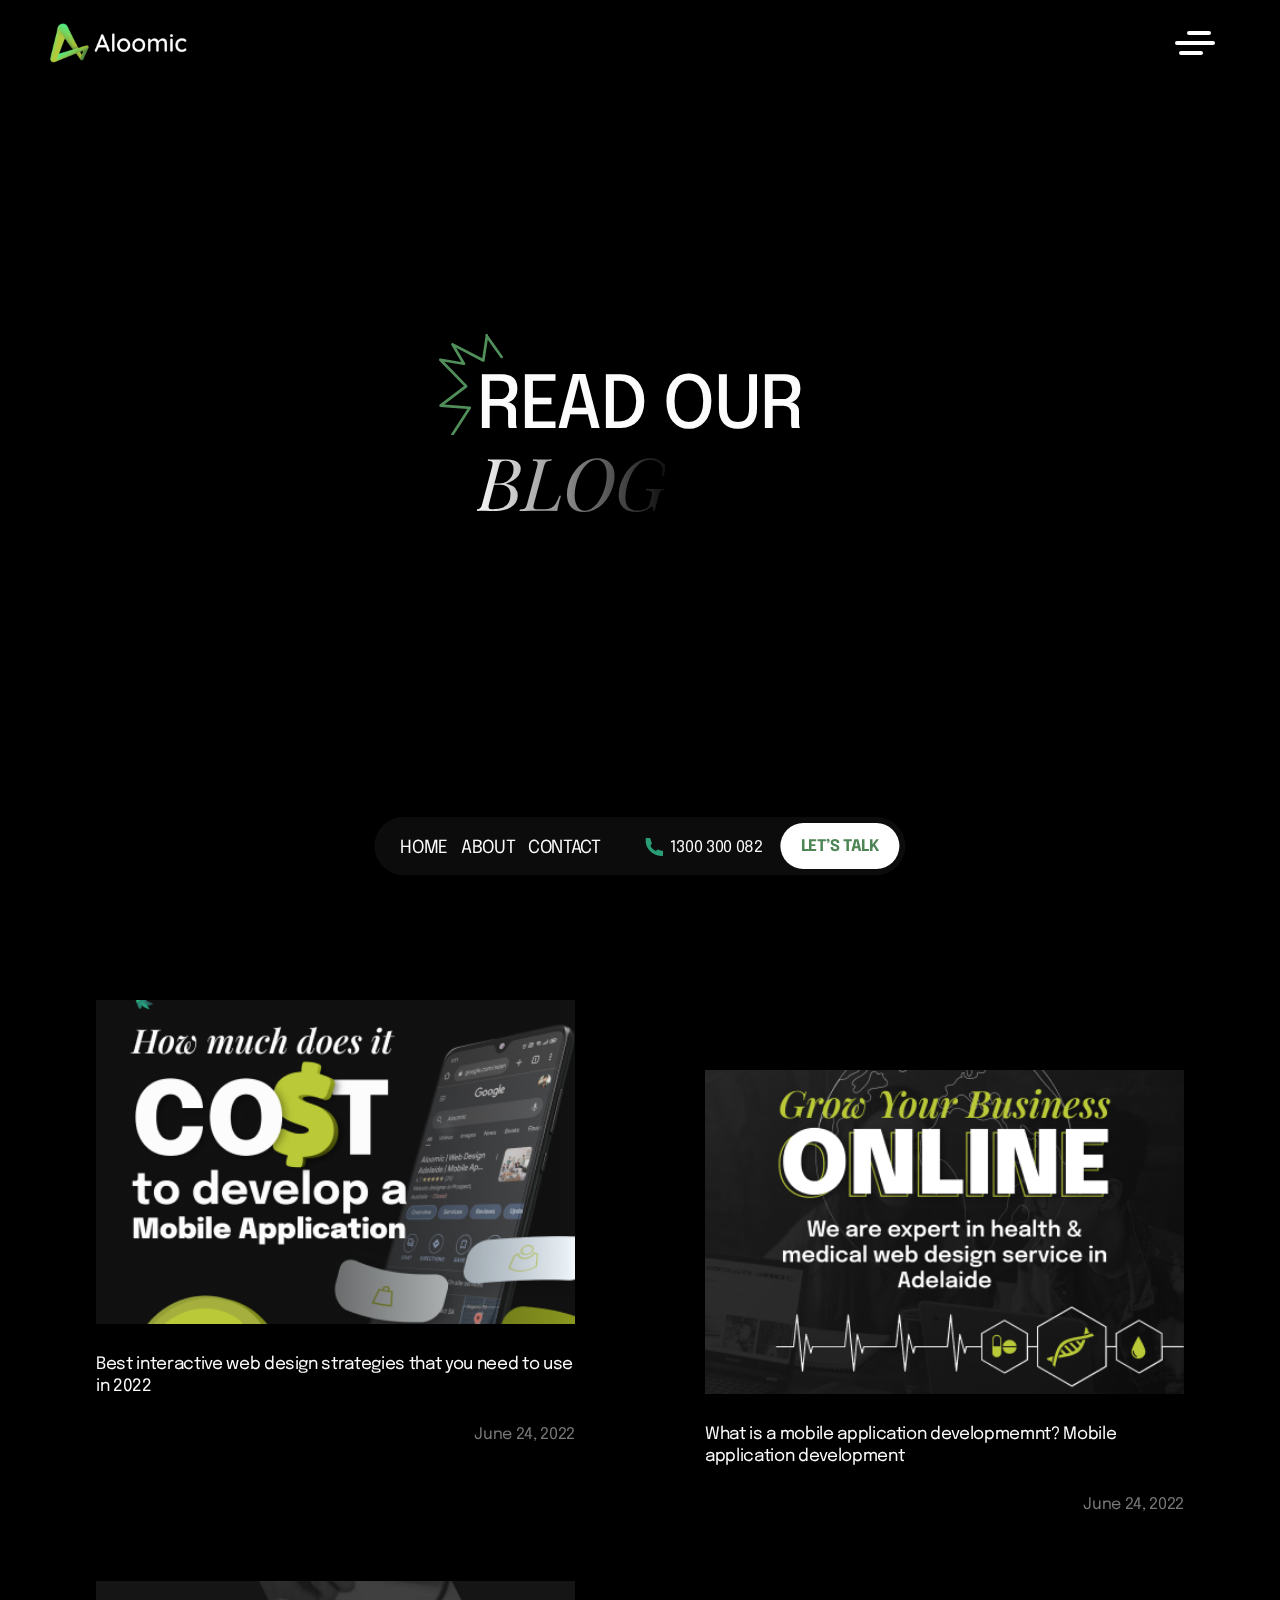
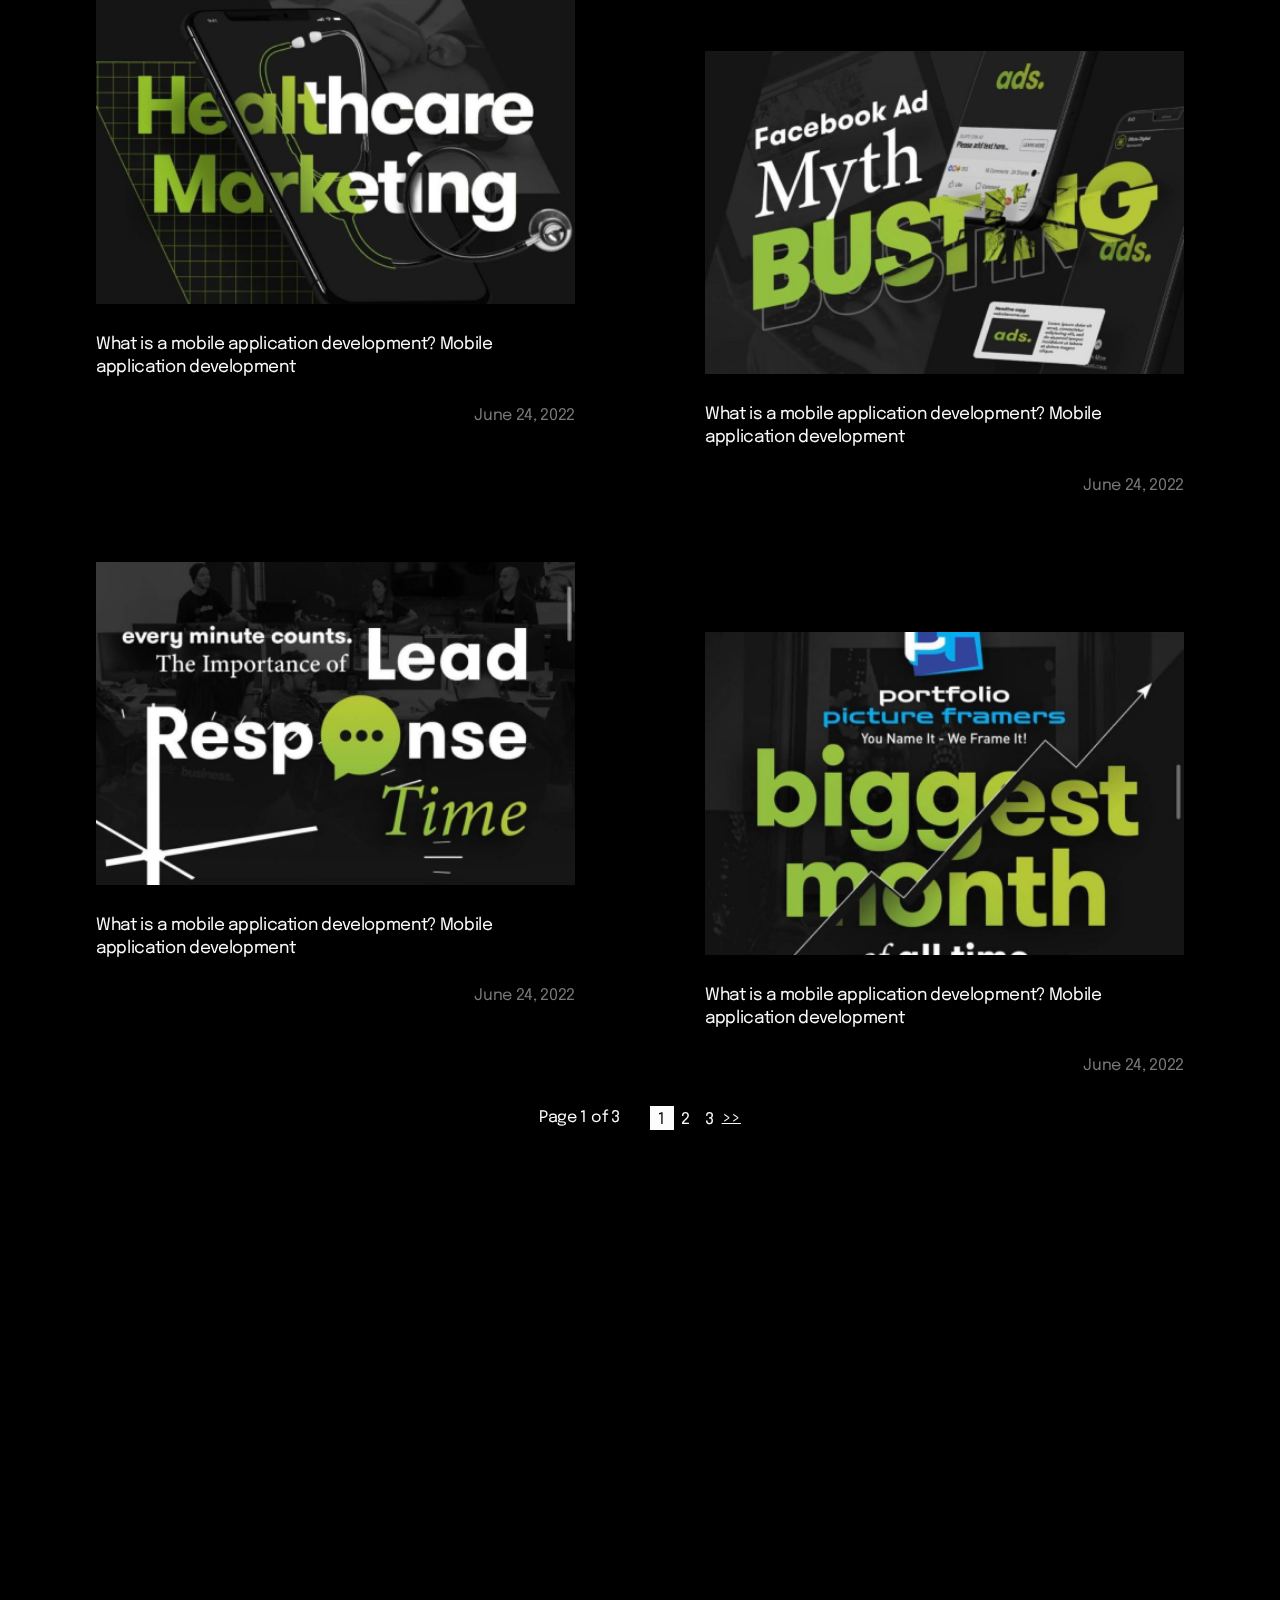
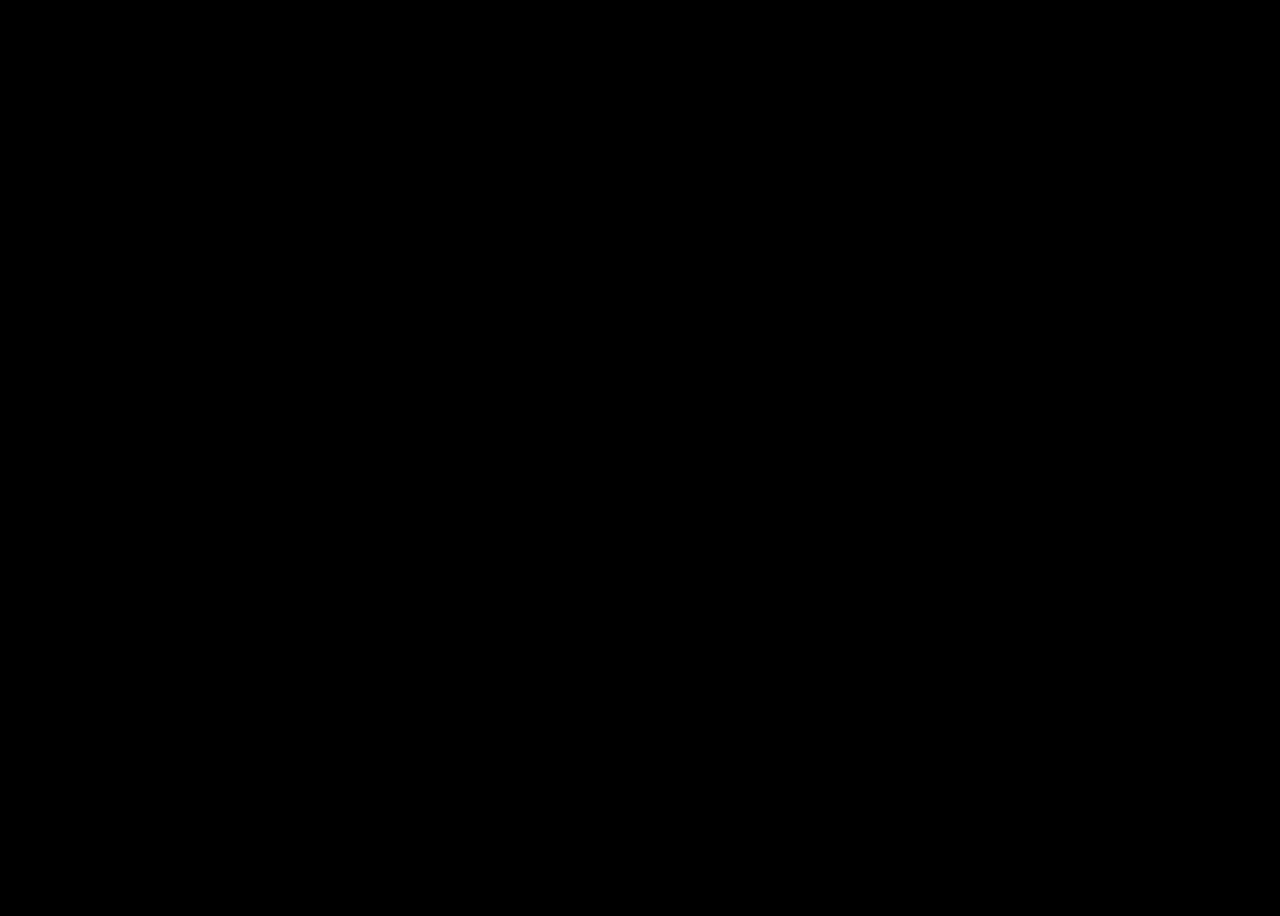
<file: blog.html>
<!DOCTYPE html>
<html lang="en-EN">
<head>
    <meta charset="utf-8">
    <meta name="viewport" content="width=device-width, initial-scale=1.0">
    <meta http-equiv="content-language" content="en-us">
    <title>Explore Our Service | Aloomic Digital</title>
    <link rel="alternate icon" type="image/png" href="./assets/img/icons/favicon.ico">
    <link href="https://fonts.googleapis.com/css2?family=Playfair+Display:ital,wght@0,400;0,500;0,600;0,700;0,800;0,900;1,400;1,500;1,600;1,700;1,800;1,900&display=swap"
          rel="stylesheet">
    <link href="https://fonts.googleapis.com/css2?family=Epilogue:ital,wght@0,200;0,300;0,400;0,500;0,600;0,700;0,800;0,900;1,200;1,300;1,400;1,500;1,600;1,700;1,800;1,900&family=Playfair+Display:ital,wght@0,400;0,500;0,600;0,700;0,800;0,900;1,400;1,500;1,600;1,700;1,800;1,900&display=swap"
          rel="stylesheet">
    <link rel="stylesheet" href="https://cdnjs.cloudflare.com/ajax/libs/font-awesome/4.7.0/css/font-awesome.min.css">
    <link rel="stylesheet" type="text/css" href="./assets/css/hamburgers.min.css">
    <link rel="stylesheet" type="text/css" href="./assets/css/new.css"/>
</head>
<body class="our-blog-page">
<!-- Header beginning -->
<header>
    <div class="">
        <div class="display-center header-content">
            <div class="logo"><a href="./">
                <img src="./assets/img/logo-new.png" alt="logo" width="137" height="40">
            </a>
            </div>
            <div class="menu-icon">
                <button class="hamburger hamburger--emphatic js-hamburger menu-button">
                  <span class="hamburger-box">
                  <span class="hamburger-inner"></span>
                  </span>
                </button>
            </div>
            <!-- Nav Header beginning -->
            <div class="nav-menu">
                <div class="nav-content container" id="main-menu">
                    <div class="nav-item">
                        <a href="index.html"><span>home</span></a>
                        <div class="menu-thumb hidden">
                            <img width="100" height="100"
                                 src="./assets/img/menu/thumb2-1-1.webp" alt=""/>
                            <p>Enterprise-level services to push your business forward, regardless of the industry you
                                operate in, here at Aloomic.</p>
                        </div>
                    </div>
                    <div class="nav-item">
                        <a id="we-do-menu" href="#m"><span>what we do</span></a>
                        <div class="menu-thumb hidden">
                            <img width="100" height="100"
                                 src="./assets/img/menu/thumb2.webp" alt=""/>
                            <p>Check out an overview of our extensive services covering all the technical needs of a
                                modern business.</p>
                        </div>
                    </div>
                    <div class="nav-item">
                        <a href="about.html"><span>about</span></a>
                        <div class="menu-thumb hidden">
                            <img width="100" height="100"
                                 src="./assets/img/menu/thumb2-1.webp" alt=""/>
                            <p>Learn more about Aloomic, an industry-leading service out of Adelaide, focused on your
                                success.</p>
                        </div>
                    </div>
                    <div class="nav-item">
                        <a href="blog.html"><span>blog</span></a>
                        <div class="menu-thumb hidden">
                            <img width="100" height="100"
                                 src="./assets/img/menu/thumb2-3.webp" alt=""/>
                            <p>Gain access to our collection of information and data, provided for the success of your
                                company.</p>
                        </div>
                    </div>
                    <div class="nav-item">
                        <a href="contact.html"><span>contact</span></a>
                        <div class="menu-thumb hidden">
                            <img width="100" height="100"
                                 src="./assets/img/menu/thumb2-2.webp" alt=""/>
                            <p>Have a great idea? Don’t hesitate to share it with us! We are always looking forward to
                                hearing from you.</p>
                        </div>
                    </div>
                </div>
                <div class="nav-content container hidden" id="we-do-submenu">
                    <div class="nav-item">
                        <a href="#" class="back-to-mainmenu">
                            <span><img width="100" height="100" src="assets/img/left_arrow.svg"
                                       alt="close submenu"></span>
                        </a>
                        <a href="#" class="back-to-mainmenu"><span>back</span></a>
                    </div>
                    <div class="nav-item">
                        <a href="services.html#branding"><span>Branding</span></a><a href="services.html#designanduiux"><span>Design and UI/UX</span></a>
                    </div>
                    <div class="nav-item">
                        <a href="services.html#webdevelopment"><span>Web Development</span></a><a
                            href="services.html#digitalmarketing"><span>Digital Marketing</span></a>
                    </div>
                    <div class="nav-item">
                        <a href="services.html#webdevelopmentbyplatform"><span>Web Development by Platform</span></a><a
                            href="services.html#supportmaintenance"><span>Support maintenance</span></a>
                    </div>
                    <div class="nav-item">
                        <a href="services.html#mobileapplicationdevelopment"><span>Mobile Application Development</span></a><a
                            href="services.html#augmentedreality"><span>Augmented maintenance</span></a>
                    </div>
                </div>
            </div>
            <!-- Nav Header content end-->
        </div>
        <!-- Nav Header end -->
    </div>
    </div>
</header>
<!-- Header End --><!-- Header End -->
<!-- Main contents beginning -->

<main class="page-wrapper">
    <div data-scroll-container>
        <div class="container--big">
            <section class="hero" data-scroll-section>
                <div class="hero__heading" id="heading" data-scroll data-scroll-speed="-3" data-scroll-call="homeHero"
                     data-scroll-id="homeHero" data-scroll-repeat>
                    <div class="hero__heading-inner heading heading--hero" id="headingInner">
                        <div class="heading__icon-wr">
                            <svg width="76" height="120" viewBox="0 0 76 120" fill="none"
                                 xmlns="http://www.w3.org/2000/svg">
                                <g clip-path="url(#clip0_358_13)">
                                    <path
                                            d="M15.9802 121C15.691 120.995 15.4084 120.913 15.1613 120.763C14.9142 120.612 14.7116 120.399 14.5742 120.145C14.4368 119.89 14.3695 119.604 14.3794 119.315C14.3892 119.026 14.4758 118.744 14.6302 118.5L33.6602 89.0999L1.75018 86.5799C1.42225 86.5519 1.11049 86.4253 0.855897 86.2167C0.601306 86.0081 0.415816 85.7274 0.323829 85.4114C0.231843 85.0954 0.237669 84.7589 0.340542 84.4463C0.443415 84.1337 0.638516 83.8595 0.900176 83.6599L29.7102 61.8999L0.460176 31.8099C0.222736 31.5652 0.0680132 31.2522 0.0177847 30.9149C-0.0324438 30.5777 0.0243513 30.2332 0.180176 29.9299C0.336359 29.6253 0.584986 29.3781 0.890395 29.2236C1.1958 29.0691 1.5423 29.0153 1.88018 29.0699L26.4302 33.1199L14.6602 13.0999C14.4825 12.7961 14.4079 12.443 14.4476 12.0933C14.4872 11.7436 14.639 11.4162 14.8802 11.1599C15.1223 10.9057 15.4405 10.7371 15.7868 10.6794C16.133 10.6217 16.4887 10.678 16.8002 10.8399L51.3502 28.9299L55.2702 2.38988C55.1159 2.17396 55.017 1.92345 54.9823 1.66037C54.9475 1.39729 54.9779 1.1297 55.0708 0.881122C55.1637 0.63254 55.3162 0.410581 55.5149 0.234755C55.7137 0.0589298 55.9526 -0.0653779 56.2107 -0.12724C56.4687 -0.189103 56.738 -0.186626 56.9949 -0.120026C57.2518 -0.0534274 57.4883 0.0752541 57.6838 0.254706C57.8793 0.434158 58.0277 0.658886 58.116 0.909134C58.2043 1.15938 58.2298 1.42749 58.1902 1.68988L75.7002 26.3199C75.8236 26.4932 75.9117 26.6892 75.9594 26.8966C76.0071 27.104 76.0135 27.3187 75.9782 27.5286C75.9429 27.7384 75.8667 27.9393 75.7538 28.1197C75.6409 28.3001 75.4935 28.4564 75.3202 28.5799C75.1468 28.7033 74.9509 28.7914 74.7435 28.8391C74.5361 28.8868 74.3213 28.8932 74.1115 28.8579C73.9016 28.8227 73.7008 28.7464 73.5204 28.6335C73.34 28.5206 73.1836 28.3732 73.0602 28.1999L57.8802 6.84988L54.2202 31.6599C54.1824 31.9153 54.0841 32.1579 53.9335 32.3676C53.7829 32.5773 53.5843 32.748 53.3544 32.8654C53.1244 32.9828 52.8698 33.0436 52.6116 33.0426C52.3534 33.0417 52.0992 32.979 51.8702 32.8599L20.3302 16.3499L30.9902 34.4599C31.3102 35.0099 31.2902 35.6899 30.9302 36.2099C30.7557 36.4636 30.5125 36.6623 30.2291 36.7827C29.9457 36.9031 29.6339 36.9403 29.3302 36.8899L6.22018 33.0899L33.3202 60.9699C33.4799 61.1358 33.6027 61.3336 33.6804 61.5504C33.7581 61.7672 33.789 61.998 33.7711 62.2276C33.7531 62.4572 33.6867 62.6803 33.5763 62.8824C33.4658 63.0845 33.3138 63.2608 33.1302 63.3999L6.27018 83.6699L36.6302 86.0799C36.909 86.1047 37.1768 86.2009 37.4077 86.3592C37.6386 86.5175 37.8248 86.7327 37.9484 86.9839C38.072 87.2351 38.1288 87.5139 38.1133 87.7934C38.0979 88.073 38.0107 88.3438 37.8602 88.5799L17.3502 120.26C17.0402 120.74 16.5202 121 15.9802 121Z"
                                            fill="#518F5A"/>
                                </g>
                                <defs>
                                    <clipPath id="clip0_358_13">
                                        <rect width="76" height="120" fill="white"/>
                                    </clipPath>
                                </defs>
                            </svg>
                        </div>
                        <h1 class="heading__h1-title">
                            <div class="heading_first">Read</div>
                            <div class="heading_first">Our</div>
                            <br/>

                            <div class="heading_first heading__words--gradient heading__words--gradient-third">
                                <span>Blog</span>
                            </div>
                        </h1>
                    </div>
                </div>
            </section>
        </div>

        <div class="container--big">
            <div data-scroll-section>
                <div class="our-blog__items">
                    <div class="our-blog__item-wr">
                        <a class="our-blog__item blog-item" href="./development.html">
                            <div class="blog-item__img-wr">
                                <picture class="blog-item__img responsive-img">
                                    <img class="responsive-img__img"
                                         src="./assets/pics/blog/page/1.png"
                                         srcset="./assets/pics/blog/page/1@2x.png 2x"
                                         alt="alt" loading="lazy"
                                    />
                                </picture>
                            </div>
                            <div class="blog-item__title-wr">
                                <h4 class="blog-item__title">
                                    Best interactive web design strategies that you need to use in 2022
                                </h4>
                            </div>
                            <time class="blog-item__date">June 24, 2022</time>
                        </a>
                    </div>
                    <div class="our-blog__item-wr">
                        <a class="our-blog__item blog-item" href="./development.html">
                            <div class="blog-item__img-wr">
                                <picture class="blog-item__img responsive-img">
                                    <img class="responsive-img__img"
                                         src="./assets/pics/blog/page/2.png"
                                         srcset="./assets/pics/blog/page/2@2x.png 2x"
                                         alt="alt" loading="lazy"
                                    />
                                </picture>
                            </div>
                            <div class="blog-item__title-wr">
                                <h4 class="blog-item__title">
                                    What is a mobile application developmemnt?
                                    Mobile application development
                                </h4>
                            </div>
                            <time class="blog-item__date">June 24, 2022</time>
                        </a>
                    </div>
                    <div class="our-blog__item-wr">
                        <a class="our-blog__item blog-item" href="./development.html">
                            <div class="blog-item__img-wr">
                                <picture class="blog-item__img responsive-img">
                                    <img class="responsive-img__img"
                                         src="./assets/pics/blog/page/3.png"
                                         srcset="./assets/pics/blog/page/3@2x.png 2x"
                                         alt="alt" loading="lazy"
                                    />
                                </picture>
                            </div>
                            <div class="blog-item__title-wr">
                                <h4 class="blog-item__title">
                                    What is a mobile application development?
                                    Mobile application development
                                </h4>
                            </div>
                            <time class="blog-item__date">June 24, 2022</time>
                        </a>
                    </div>
                    <div class="our-blog__item-wr">
                        <a class="our-blog__item blog-item" href="./development.html">
                            <div class="blog-item__img-wr">
                                <picture class="blog-item__img responsive-img">
                                    <img class="responsive-img__img"
                                         src="./assets/pics/blog/page/4.png"
                                         srcset="./assets/pics/blog/page/4@2x.png 2x"
                                         alt="alt" loading="lazy"
                                    />
                                </picture>
                            </div>
                            <div class="blog-item__title-wr">
                                <h4 class="blog-item__title">
                                    What is a mobile application development?
                                    Mobile application development
                                </h4>
                            </div>
                            <time class="blog-item__date">June 24, 2022</time>
                        </a>
                    </div>
                    <div class="our-blog__item-wr">
                        <a class="our-blog__item blog-item" href="./development.html">
                            <div class="blog-item__img-wr">
                                <picture class="blog-item__img responsive-img">
                                    <img class="responsive-img__img"
                                         src="./assets/pics/blog/page/5.png"
                                         srcset="./assets/pics/blog/page/5@2x.png 2x"
                                         alt="alt" loading="lazy"
                                    />
                                </picture>
                            </div>
                            <div class="blog-item__title-wr">
                                <h4 class="blog-item__title">
                                    What is a mobile application development?
                                    Mobile application development
                                </h4>
                            </div>
                            <time class="blog-item__date">June 24, 2022</time>
                        </a>
                    </div>
                    <div class="our-blog__item-wr">
                        <a class="our-blog__item blog-item" href="./development.html">
                            <div class="blog-item__img-wr">
                                <picture class="blog-item__img responsive-img">
                                    <img class="responsive-img__img"
                                         src="./assets/pics/blog/page/6.png"
                                         srcset="./assets/pics/blog/page/6@2x.png 2x"
                                         alt="alt" loading="lazy"
                                    />
                                </picture>
                            </div>
                            <div class="blog-item__title-wr">
                                <h4 class="blog-item__title">
                                    What is a mobile application development?
                                    Mobile application development
                                </h4>
                            </div>
                            <time class="blog-item__date">June 24, 2022</time>
                        </a>
                    </div>
                </div>

                <div class="pagination">
                    <div class="pagination-count">
                        Page
                        <span class="js-current-page">1</span>
                        of
                        <span>3</span>
                    </div>
                    <div class="pagination-list">
                        <div class="pagination-list__prev hidden"><<</div>

                        <div class="pagination-list__item active" data-pag-item="1">1</div>
                        <div class="pagination-list__item" data-pag-item="2">2</div>
                        <div class="pagination-list__item" data-pag-item="3">3</div>

                        <div class="pagination-list__next">>></div>
                    </div>
                </div>
            </div>
        </div>

        <div class="container--big">
            <div class="lets-speak" data-scroll-section>
                <div data-scroll data-scroll-call="lets-speak" data-scroll-offset="0" data-scroll-speed="1">
                    <div class="lets-speak__heading heading heading--section heading--section-left"
                         id="letsSpeakHeading">
                        <div class="heading__icon-wr">
                            <svg width="43" height="68" viewBox="0 0 43 68" fill="none"
                                 xmlns="http://www.w3.org/2000/svg">
                                <g clip-path="url(#clip0_358_23)">
                                    <path
                                            d="M9.04141 68.4605C8.87781 68.4577 8.71791 68.4114 8.57811 68.3263C8.43832 68.2413 8.32366 68.1206 8.24592 67.9766C8.16817 67.8326 8.13013 67.6706 8.1357 67.507C8.14126 67.3435 8.19024 67.1844 8.2776 67.046L19.0446 50.4118L0.990231 48.986C0.804695 48.9702 0.628302 48.8986 0.484257 48.7806C0.340212 48.6625 0.235264 48.5037 0.183219 48.3249C0.131174 48.1461 0.134471 47.9558 0.192675 47.7789C0.25088 47.602 0.361265 47.4469 0.50931 47.3339L16.8097 35.0224L0.260363 17.9977C0.126022 17.8593 0.0384811 17.6822 0.0100624 17.4914C-0.0183564 17.3006 0.0137777 17.1057 0.101942 16.9341C0.190308 16.7617 0.330979 16.6219 0.503776 16.5344C0.676572 16.447 0.872616 16.4166 1.06378 16.4475L14.9539 18.7389L8.29457 7.41182C8.19405 7.23995 8.15185 7.04015 8.17429 6.84231C8.19672 6.64446 8.28259 6.45919 8.41905 6.31419C8.55605 6.17039 8.73606 6.07498 8.93198 6.04232C9.1279 6.00967 9.32912 6.04154 9.50536 6.13314L29.0534 16.3683L31.2713 1.35222C31.184 1.23005 31.1281 1.08832 31.1084 0.939469C31.0887 0.790621 31.1059 0.639221 31.1585 0.498576C31.211 0.357931 31.2973 0.232349 31.4098 0.132869C31.5222 0.0333885 31.6574 -0.0369435 31.8034 -0.0719446C31.9494 -0.106946 32.1018 -0.105544 32.2471 -0.0678631C32.3924 -0.0301821 32.5263 0.0426246 32.6369 0.144157C32.7475 0.245689 32.8315 0.372837 32.8814 0.514425C32.9314 0.656013 32.9458 0.807704 32.9234 0.956164L42.8304 14.8916C42.9002 14.9896 42.95 15.1005 42.977 15.2178C43.004 15.3352 43.0076 15.4567 42.9877 15.5754C42.9677 15.6942 42.9246 15.8078 42.8607 15.9099C42.7968 16.0119 42.7134 16.1004 42.6154 16.1702C42.5173 16.2401 42.4064 16.2899 42.2891 16.3169C42.1717 16.3439 42.0502 16.3475 41.9315 16.3276C41.8127 16.3076 41.6991 16.2645 41.597 16.2006C41.495 16.1367 41.4065 16.0533 41.3367 15.9552L32.748 3.87564L30.6772 17.9129C30.6558 18.0574 30.6002 18.1947 30.515 18.3133C30.4298 18.432 30.3174 18.5285 30.1873 18.595C30.0572 18.6614 29.9132 18.6958 29.7671 18.6952C29.621 18.6947 29.4772 18.6592 29.3476 18.5918L11.5026 9.25064L17.5339 19.4971C17.715 19.8083 17.7036 20.193 17.5 20.4872C17.4012 20.6307 17.2636 20.7432 17.1033 20.8113C16.943 20.8794 16.7666 20.9005 16.5947 20.872L3.51931 18.722L18.8522 34.4962C18.9426 34.59 19.012 34.702 19.056 34.8246C19.1 34.9473 19.1175 35.0779 19.1073 35.2078C19.0972 35.3377 19.0596 35.4639 18.9971 35.5783C18.9346 35.6926 18.8486 35.7924 18.7447 35.871L3.5476 47.3396L20.725 48.7031C20.8827 48.7172 21.0343 48.7716 21.1649 48.8612C21.2955 48.9508 21.4009 49.0725 21.4708 49.2146C21.5407 49.3568 21.5729 49.5145 21.5641 49.6727C21.5554 49.8308 21.5061 49.9841 21.4209 50.1176L9.81655 68.0418C9.64115 68.3134 9.34694 68.4605 9.04141 68.4605Z"
                                            fill="#518F5A"/>
                                </g>
                                <defs>
                                    <clipPath id="clip0_358_23">
                                        <rect width="43" height="67.8948" fill="white"/>
                                    </clipPath>
                                </defs>
                            </svg>
                        </div>
                        <h2 class="heading__h2-title">
                            <div class="heading__words">Lets</div>
                            <div class="heading__words">speak</div>
                            <br/>
                            <div class="heading__words heading__words--gradient heading__words--gradient-first">
                                <span>fill</span>
                            </div>
                            <div class="heading__words heading__words--gradient heading__words--gradient-second">
                                <span>this</span>
                            </div>
                            <div class="heading__words heading__words--gradient heading__words--gradient-third">
                                <span>form</span>
                            </div>
                        </h2>
                    </div>
                </div>
                <form class="lets-speak__form custom-input custom-input--type_form custom-input--size_xxl"
                      method="GET" action="/" data-scroll data-scroll-call="our-blog" data-scroll-offset="10%"
                      data-scroll-speed="3">
                    <input class="custom-input__field" type="text" placeholder="your name"/>
                    <button class="custom-input__submit" type="submit">
                        <svg width="41" height="32" viewBox="0 0 41 32" fill="none"
                             xmlns="http://www.w3.org/2000/svg">
                            <path
                                    d="M1 13.0643V18.4398H29.7539L17.4875 30.7062H25.0638L36.2118 19.5582L40 15.7701L36.2118 11.9819L25.0638 0.797852H17.4875L29.7539 13.0643H1Z"
                                    stroke="white"/>
                        </svg>
                    </button>
                </form>
            </div>
        </div>
        <div class="floating-panel" data-scroll-section>
            <div>
                <marquee behavior="scroll" direction="left" scrollamount="5" scrolldelay="0" style="position: relative">
                    <span>lets work together</span><span class="spot"></span><span>lets work together</span>
                </marquee>
            </div>
        </div>

        <footer class="footer" data-scroll-section>
            <div class="container--big">
                <div class="footer__general">
                    <a class="footer__general-item footer__logo" href="./">
                        <picture class="header__logo-pic def-img">
                            <source class="def-img__img" srcset="./assets/img/logo-new.png" loading="lazy"/>
                            <img class="def-img__img" srcset="
                                    ./assets/img/logo.png    1x,
                                    ./assets/img/logo@2x.png 2x,
                                    ./assets/img/logo@3x.png 3x"
                                 alt="alt" loading="lazy"
                            />
                        </picture>
                    </a>
                    <div class="footer__general-item footer__nav-col">
                        <h5 class="footer__nav-title">Navigation</h5>
                        <ul>
                            <li><a href="./">Home</a></li>
                            <li><a href="./about.html">About</a></li>
                            <li><a href="./services.html">What We Do</a></li>
                            <li><a href="./blog.html">Blog</a></li>
                            <li><a href="./contact.html">Contact</a></li>
                            <li><a href="./sitemap.html">Sitemap</a></li>
                        </ul>
                    </div>
                    <div class="footer__general-item footer__nav-col">
                        <h5 class="footer__nav-title">Tell us your needs</h5>
                        <ul>
                            <li><a href="mailto:email@gmail.com">email@gmail.com</a></li>
                            <li><a href="tel:+7(916)3445522">+7 (916) 344-55-22</a></li>
                            <li><a href="#">3/12 Victoria Street Prospect, SA, 5082</a></li>
                        </ul>
                    </div>
                    <div class="footer__general-item footer__nav-col">
                        <h5 class="footer__nav-title">Services</h5>
                        <ul>
                            <li><a href="services.html#branding">Branding</a></li>
                            <li><a href="services.html#designanduiux">Web design</a></li>
                            <li><a href="services.html#designanduiux">Design and UI/UX</a></li>
                            <li><a href="services.html#mobileapplicationdevelopment">Mobile Application Development</a></li>
                            <li><a href="services.html#webdevelopmentbyplatform">Web Development by Platform</a></li>
                            <li><a href="services.html#webdevelopment">Web Development</a></li>
                            <li><a href="services.html#digitalmarketing">Digital Marketing</a></li>
                            <li><a href="services.html#augmentedreality">Augmented Reality</a></li>
                            <li><a href="services.html#supportmaintenance">Support maintenance</a></li>
                        </ul>
                    </div>
                    <div class="footer__general-item footer__form-wr">
                        <div class="footer__form-title">Sign up to newsletter</div>
                        <form class="footer__form custom-input custom-input--type_form custom-input--size_sm"
                              method="GET" action="/">
                            <input class="custom-input__field" type="text" placeholder="your name"/>
                            <button class="custom-input__submit" type="submit">
                                <svg width="41" height="32" viewBox="0 0 41 32" fill="none"
                                     xmlns="http://www.w3.org/2000/svg">
                                    <path
                                            d="M1 13.0643V18.4398H29.7539L17.4875 30.7062H25.0638L36.2118 19.5582L40 15.7701L36.2118 11.9819L25.0638 0.797852H17.4875L29.7539 13.0643H1Z"
                                            stroke="white"/>
                                </svg>
                            </button>
                        </form>
                    </div>
                </div>
                <div class="footer__bottom-row">
                    <div class="footer__terms-col socials">
                        <ul>
                            <li>
                                <a target="_blank" href="https://www.facebook.com/Aloomic-142762157957363"><i
                                        class="fa fa-facebook" aria-hidden="true"></i></a>
                            </li>
                            <li>
                                <a target="_blank" href="https://twitter.com/aloomic"><i class="fa fa-twitter"
                                                                                         aria-hidden="true"></i></a>
                            </li>
                            <li>
                                <a target="_blank" href="https://www.linkedin.com/company/aloomic"><i
                                        class="fa fa-linkedin" aria-hidden="true"></i></a>
                            </li>
                            <li>
                                <a target="_blank" href="https://www.instagram.com/aloomic_digital/"><i
                                        class="fa fa-instagram" aria-hidden="true"></i></a>
                            </li>
                            <li>
                                <a target="_blank" href="https://www.pinterest.com.au/aloomiccomau/"><i
                                        class="fa fa-pinterest" aria-hidden="true"></i></a>
                            </li>
                        </ul>
                    </div>
                    <div class="footer__terms-col">
                        <ul>
                            <li><a href="/">Terms and Conditions</a></li>
                            <li><a href="/">Privacy Policy</a></li>
                        </ul>
                    </div>
                    <div class="footer__copyrigth">Copyright 2022 - Designed and Developed by Aloomic Pty Ltd.</div>
                </div>
            </div>
        </footer>

    </div>
</main>

<div class="navigation-bar">
    <div class="navigation-bar__left">
        <a class="navigation-bar__link" href="./">Home</a>
        <a class="navigation-bar__link" href="about.html">About</a>
        <a class="navigation-bar__link" href="contact.html">Contact</a>
    </div>
    <a class="navigation-bar__link navigation-bar__phone" href="tel:1300 300 082">1300 300 082</a>
    <a class="navigation-bar__link navigation-bar__scroll js-scroll-to-form" href="#LetsSpeak0">Let’s Talk</a>
</div>

<a href="/" class="back_to_top" title="Get an offer">I'm Interested</a>

<!-- Main contents end -->
<script type="text/javascript" src="./assets/js/new/jquery.min.js"></script>
<script type="text/javascript" src="./assets/js/new/home.js"></script>
<script type="text/javascript" src="./assets/js/new/blog.js"></script>
</body>
</html>
</file>
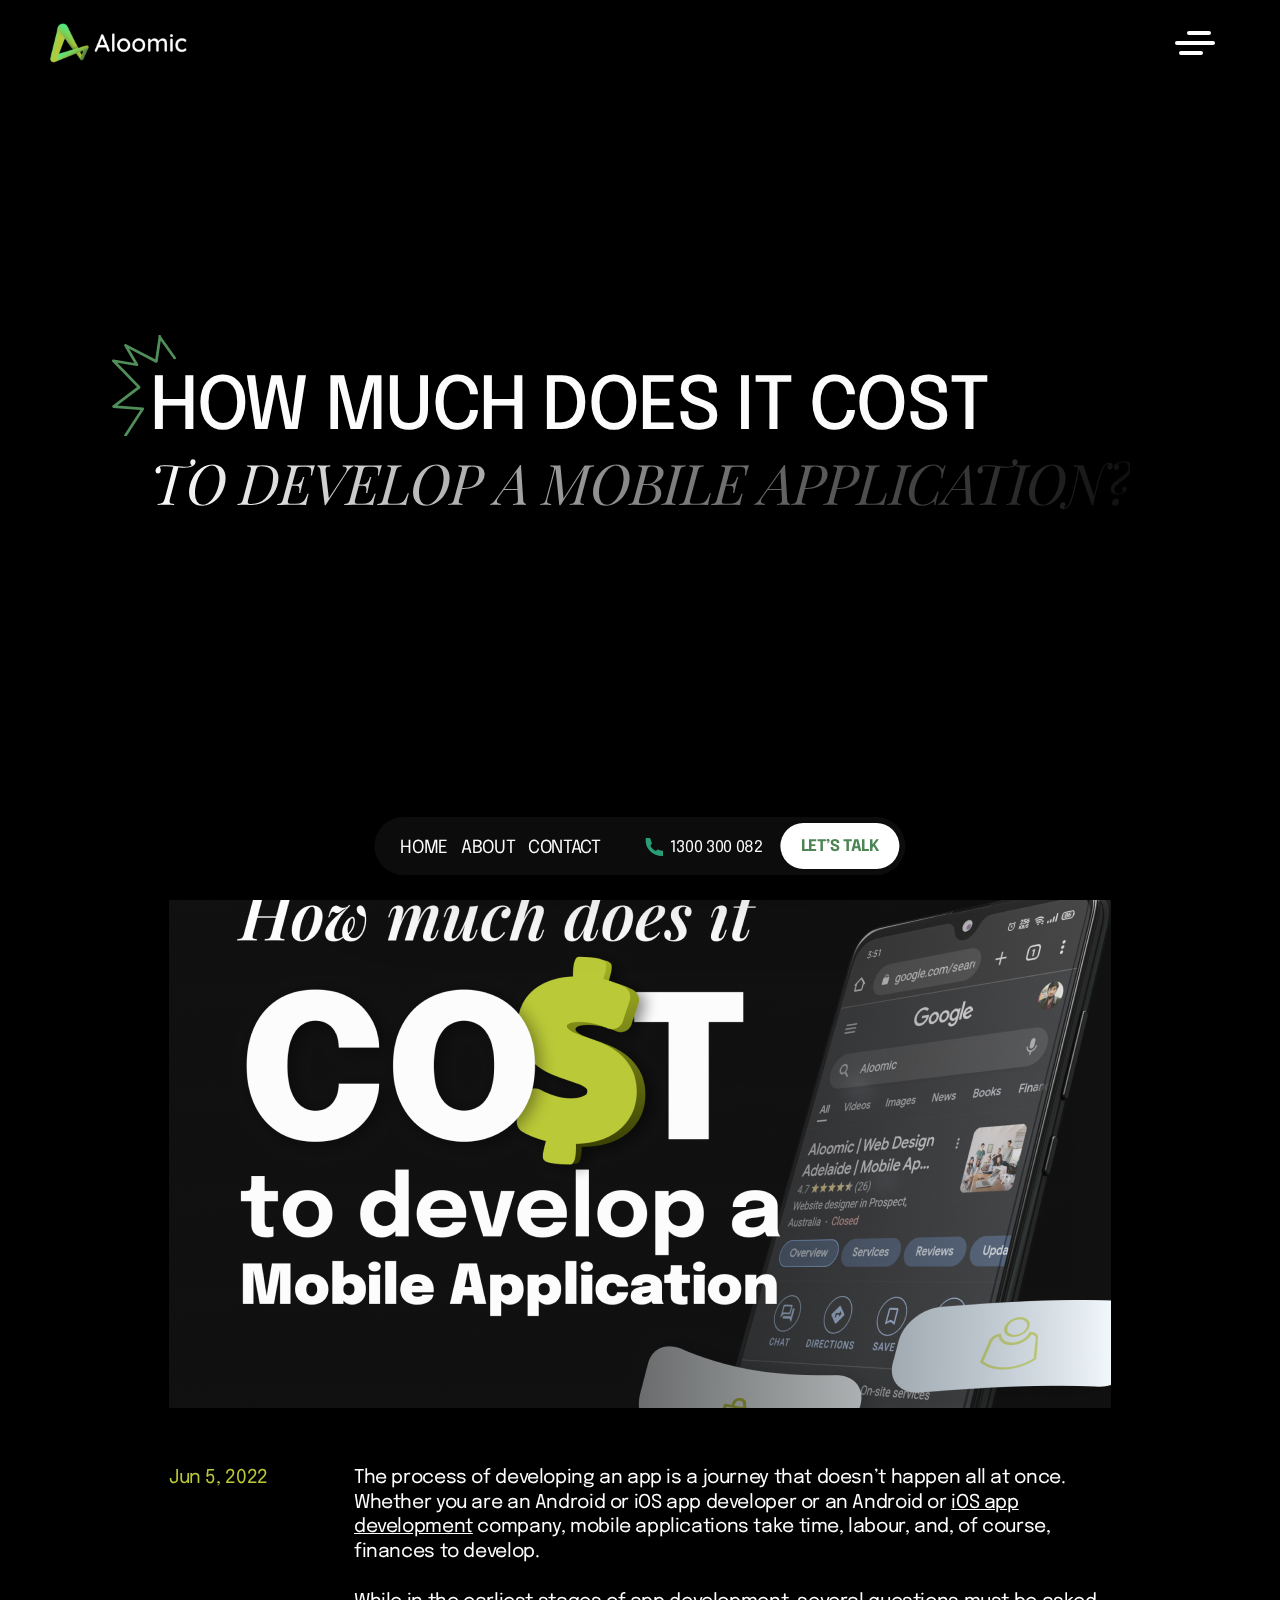
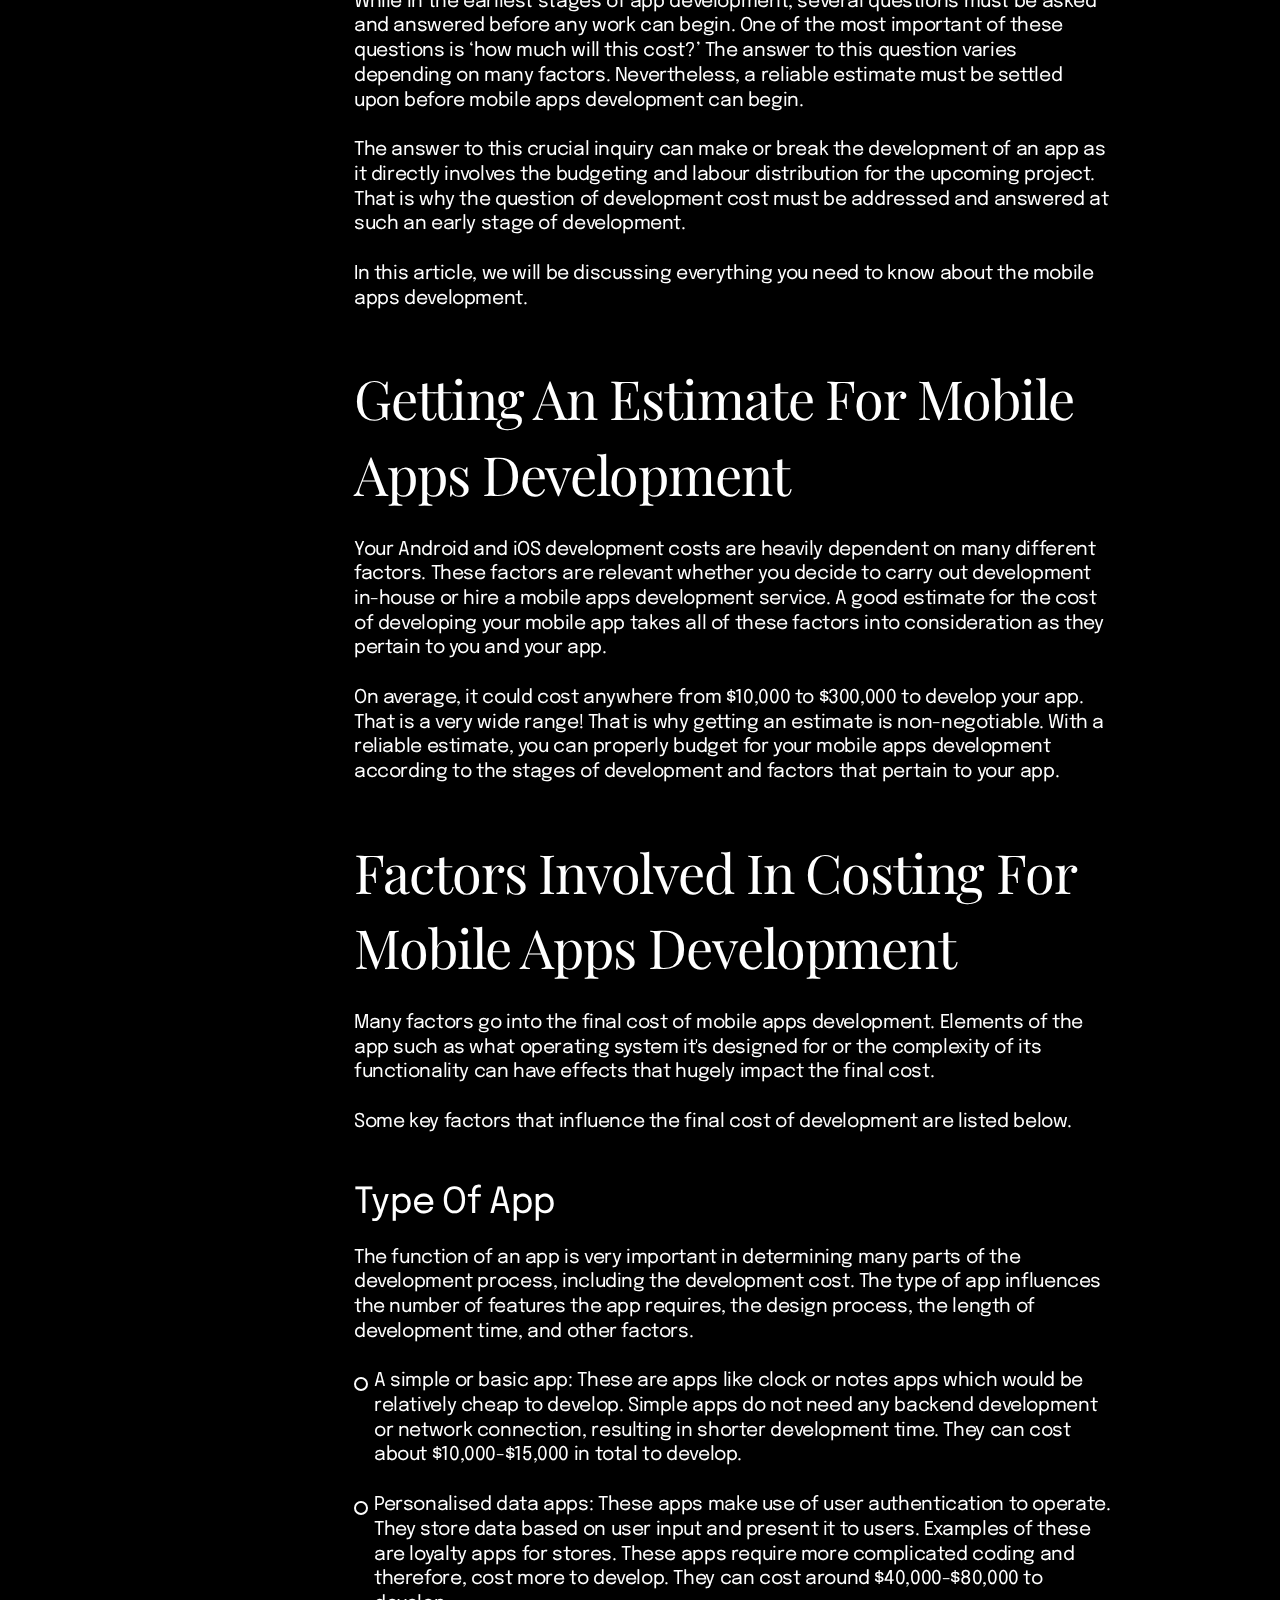
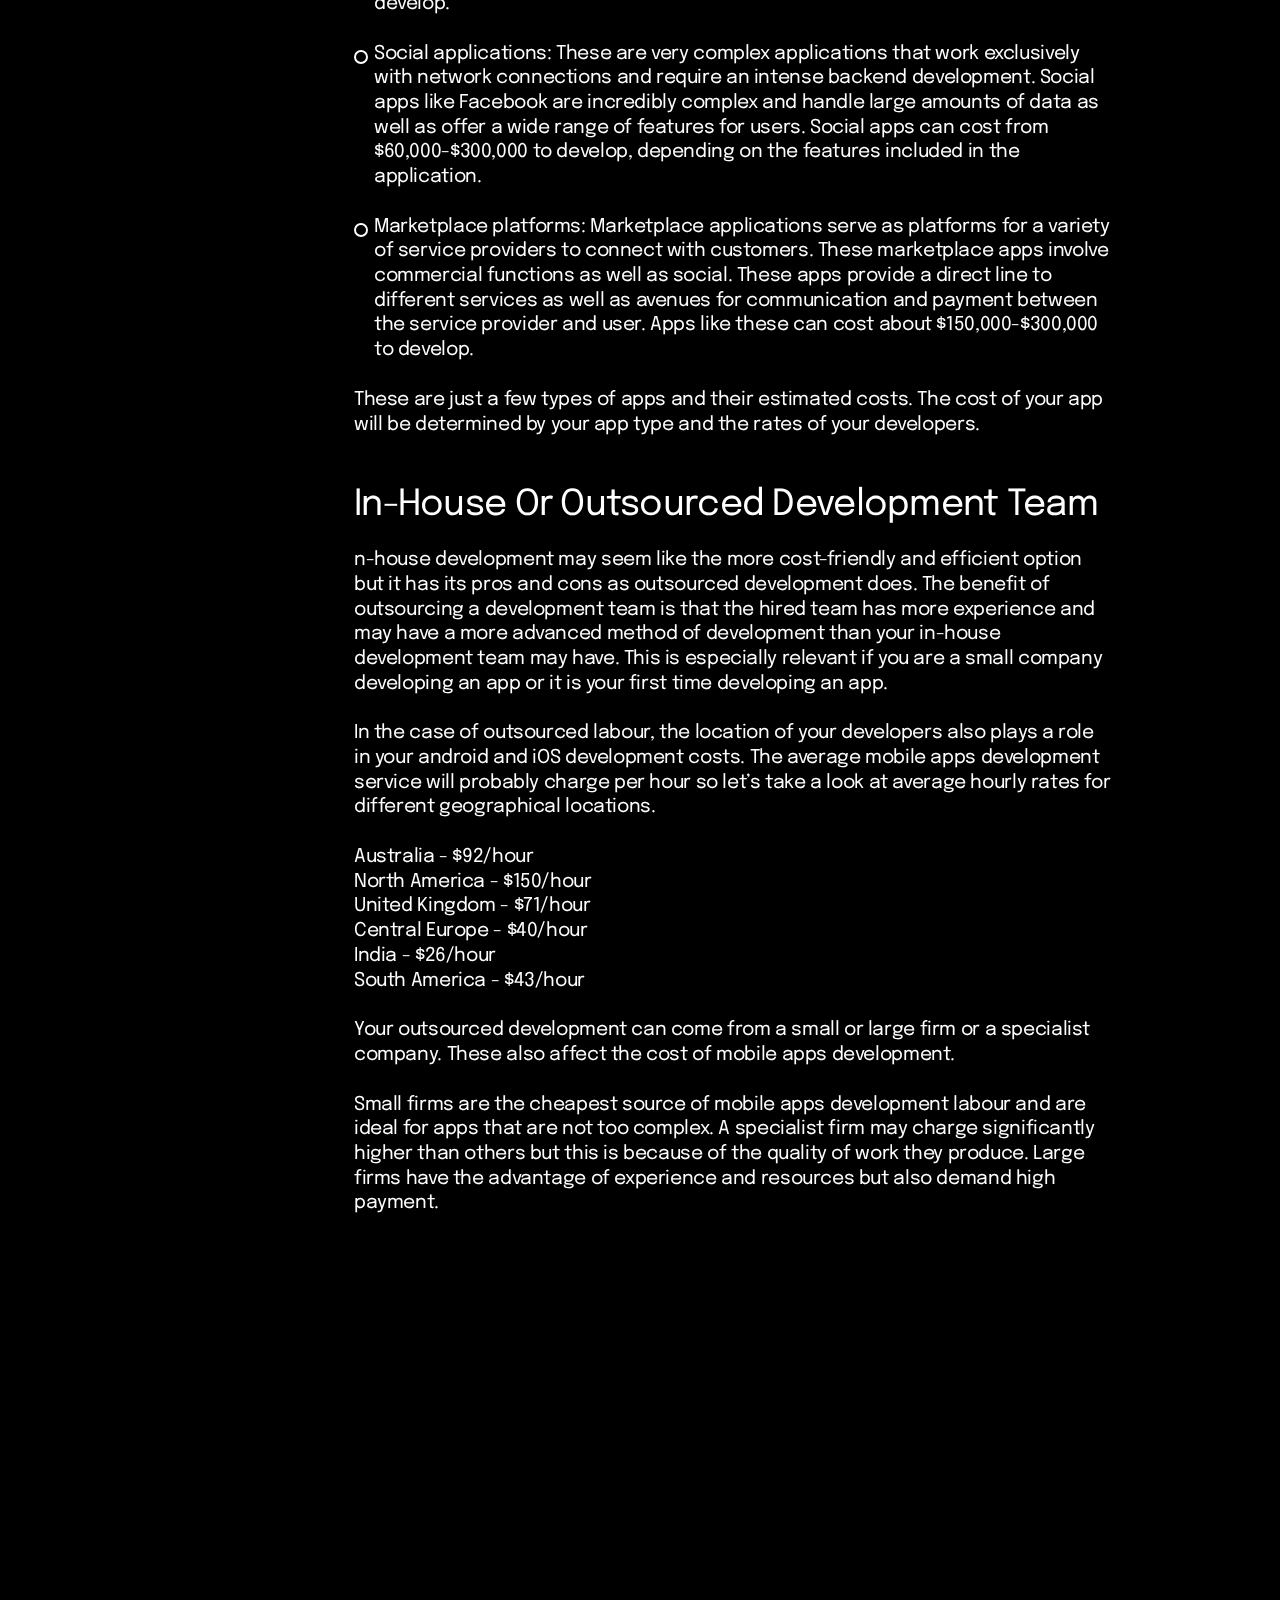
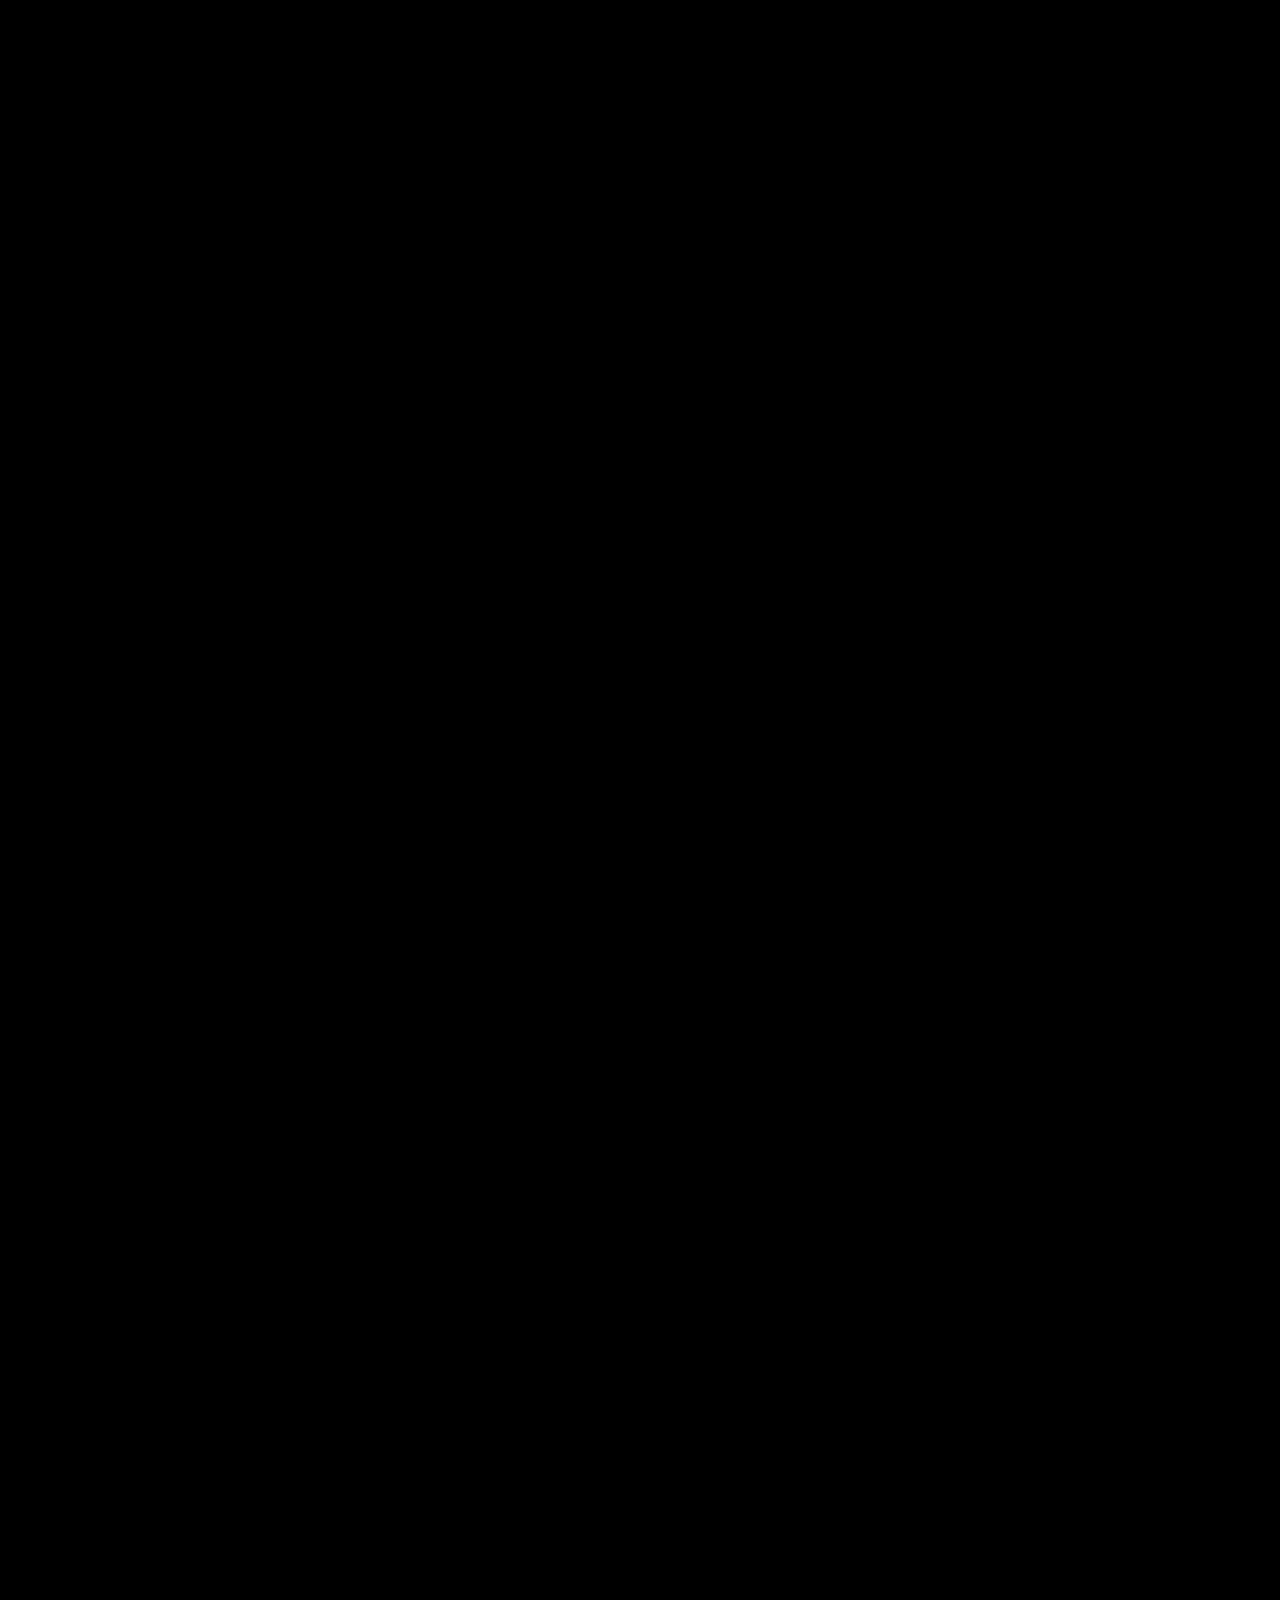
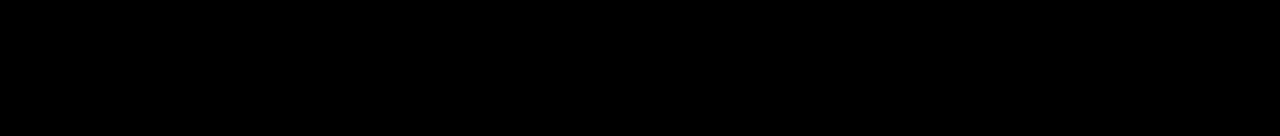
<file: blog_details.html>
<!DOCTYPE html>
<html lang="en-EN">
<head>
    <title>How much does it cost</title>
    <meta charset="utf-8">
    <meta name="viewport" content="width=device-width, initial-scale=1.0">
    <meta http-equiv="content-language" content="en-us">
    <link rel="alternate icon" type="image/png" href="./assets/img/icons/favicon.ico">
    <link media="print" onload="this.media='screen'"
          href="https://fonts.googleapis.com/css2?family=Playfair+Display:ital,wght@0,400;0,500;0,600;0,700;0,800;0,900;1,400;1,500;1,600;1,700;1,800;1,900&display=swap"
          rel="stylesheet">
    <link media="print" onload="this.media='screen'"
          href="https://fonts.googleapis.com/css2?family=Epilogue:ital,wght@0,200;0,300;0,400;0,500;0,600;0,700;0,800;0,900;1,200;1,300;1,400;1,500;1,600;1,700;1,800;1,900&family=Playfair+Display:ital,wght@0,400;0,500;0,600;0,700;0,800;0,900;1,400;1,500;1,600;1,700;1,800;1,900&display=swap"
          rel="stylesheet">
    <link rel="stylesheet" media="print" onload="this.media='screen'"
          href="https://cdnjs.cloudflare.com/ajax/libs/font-awesome/4.7.0/css/font-awesome.min.css">
    <link media="print" onload="this.media='all'" rel="stylesheet" type="text/css"
          href="./assets/css/hamburgers.min.css">
    <link rel="stylesheet" type="text/css" href="./assets/css/new.css"/>
</head>
<body class="blog-inner-page">
<!-- Header beginning -->
<header>
    <div class="">
        <div class="display-center header-content">
            <div class="logo"><a href="./">
                <img src="./assets/img/logo-new.png" alt="logo" width="137" height="40">
            </a>
            </div>
            <div class="menu-icon">
                <button class="hamburger hamburger--emphatic js-hamburger menu-button">
                  <span class="hamburger-box">
                  <span class="hamburger-inner"></span>
                  </span>
                </button>
            </div>
            <!-- Nav Header beginning -->
            <div class="nav-menu">
                <div class="nav-content container" id="main-menu">
                    <div class="nav-item">
                        <a href="index.html"><span>home</span></a>
                        <div class="menu-thumb hidden">
                            <img width="100" height="100"
                                 src="./assets/img/menu/thumb2-1-1.webp" alt=""/>
                            <p>Enterprise-level services to push your business forward, regardless of the industry you
                                operate in, here at Aloomic.</p>
                        </div>
                    </div>
                    <div class="nav-item">
                        <a id="we-do-menu" href="#m"><span>what we do</span></a>
                        <div class="menu-thumb hidden">
                            <img width="100" height="100"
                                 src="./assets/img/menu/thumb2.webp" alt=""/>
                            <p>Check out an overview of our extensive services covering all the technical needs of a
                                modern business.</p>
                        </div>
                    </div>
                    <div class="nav-item">
                        <a href="about.html"><span>about</span></a>
                        <div class="menu-thumb hidden">
                            <img width="100" height="100"
                                 src="./assets/img/menu/thumb2-1.webp" alt=""/>
                            <p>Learn more about Aloomic, an industry-leading service out of Adelaide, focused on your
                                success.</p>
                        </div>
                    </div>
                    <div class="nav-item">
                        <a href="blog.html"><span>blog</span></a>
                        <div class="menu-thumb hidden">
                            <img width="100" height="100"
                                 src="./assets/img/menu/thumb2-3.webp" alt=""/>
                            <p>Gain access to our collection of information and data, provided for the success of your
                                company.</p>
                        </div>
                    </div>
                    <div class="nav-item">
                        <a href="contact.html"><span>contact</span></a>
                        <div class="menu-thumb hidden">
                            <img width="100" height="100"
                                 src="./assets/img/menu/thumb2-2.webp" alt=""/>
                            <p>Have a great idea? Don’t hesitate to share it with us! We are always looking forward to
                                hearing from you.</p>
                        </div>
                    </div>
                </div>
                <div class="nav-content container hidden" id="we-do-submenu">
                    <div class="nav-item">
                        <a href="#" class="back-to-mainmenu">
                            <span><img width="100" height="100" src="assets/img/left_arrow.svg"
                                       alt="close submenu"></span>
                        </a>
                        <a href="#" class="back-to-mainmenu"><span>back</span></a>
                    </div>
                    <div class="nav-item">
                        <a href="services.html#branding"><span>Branding</span></a><a href="services.html#designanduiux"><span>Design and UI/UX</span></a>
                    </div>
                    <div class="nav-item">
                        <a href="services.html#webdevelopment"><span>Web Development</span></a><a
                            href="services.html#digitalmarketing"><span>Digital Marketing</span></a>
                    </div>
                    <div class="nav-item">
                        <a href="services.html#webdevelopmentbyplatform"><span>Web Development by Platform</span></a><a
                            href="services.html#supportmaintenance"><span>Support maintenance</span></a>
                    </div>
                    <div class="nav-item">
                        <a href="services.html#mobileapplicationdevelopment"><span>Mobile Application Development</span></a><a
                            href="services.html#augmentedreality"><span>Augmented maintenance</span></a>
                    </div>
                </div>
            </div>
            <!-- Nav Header content end-->
        </div>
        <!-- Nav Header end -->
    </div>
    </div>
</header>
<!-- Header End -->
<!-- Main contents beginning -->
<main class="page-wrapper">
    <div data-scroll-container>
        <div class="container--big">
            <section class="hero" data-scroll-section>
                <div class="hero__heading" id="heading" data-scroll data-scroll-speed="-3" data-scroll-call="homeHero"
                     data-scroll-id="homeHero" data-scroll-repeat>
                    <div class="hero__heading-inner heading heading--hero" id="headingInner">
                        <div class="heading__icon-wr">
                            <svg width="76" height="120" viewBox="0 0 76 120" fill="none"
                                 xmlns="http://www.w3.org/2000/svg">
                                <g clip-path="url(#clip0_358_13)">
                                    <path
                                            d="M15.9802 121C15.691 120.995 15.4084 120.913 15.1613 120.763C14.9142 120.612 14.7116 120.399 14.5742 120.145C14.4368 119.89 14.3695 119.604 14.3794 119.315C14.3892 119.026 14.4758 118.744 14.6302 118.5L33.6602 89.0999L1.75018 86.5799C1.42225 86.5519 1.11049 86.4253 0.855897 86.2167C0.601306 86.0081 0.415816 85.7274 0.323829 85.4114C0.231843 85.0954 0.237669 84.7589 0.340542 84.4463C0.443415 84.1337 0.638516 83.8595 0.900176 83.6599L29.7102 61.8999L0.460176 31.8099C0.222736 31.5652 0.0680132 31.2522 0.0177847 30.9149C-0.0324438 30.5777 0.0243513 30.2332 0.180176 29.9299C0.336359 29.6253 0.584986 29.3781 0.890395 29.2236C1.1958 29.0691 1.5423 29.0153 1.88018 29.0699L26.4302 33.1199L14.6602 13.0999C14.4825 12.7961 14.4079 12.443 14.4476 12.0933C14.4872 11.7436 14.639 11.4162 14.8802 11.1599C15.1223 10.9057 15.4405 10.7371 15.7868 10.6794C16.133 10.6217 16.4887 10.678 16.8002 10.8399L51.3502 28.9299L55.2702 2.38988C55.1159 2.17396 55.017 1.92345 54.9823 1.66037C54.9475 1.39729 54.9779 1.1297 55.0708 0.881122C55.1637 0.63254 55.3162 0.410581 55.5149 0.234755C55.7137 0.0589298 55.9526 -0.0653779 56.2107 -0.12724C56.4687 -0.189103 56.738 -0.186626 56.9949 -0.120026C57.2518 -0.0534274 57.4883 0.0752541 57.6838 0.254706C57.8793 0.434158 58.0277 0.658886 58.116 0.909134C58.2043 1.15938 58.2298 1.42749 58.1902 1.68988L75.7002 26.3199C75.8236 26.4932 75.9117 26.6892 75.9594 26.8966C76.0071 27.104 76.0135 27.3187 75.9782 27.5286C75.9429 27.7384 75.8667 27.9393 75.7538 28.1197C75.6409 28.3001 75.4935 28.4564 75.3202 28.5799C75.1468 28.7033 74.9509 28.7914 74.7435 28.8391C74.5361 28.8868 74.3213 28.8932 74.1115 28.8579C73.9016 28.8227 73.7008 28.7464 73.5204 28.6335C73.34 28.5206 73.1836 28.3732 73.0602 28.1999L57.8802 6.84988L54.2202 31.6599C54.1824 31.9153 54.0841 32.1579 53.9335 32.3676C53.7829 32.5773 53.5843 32.748 53.3544 32.8654C53.1244 32.9828 52.8698 33.0436 52.6116 33.0426C52.3534 33.0417 52.0992 32.979 51.8702 32.8599L20.3302 16.3499L30.9902 34.4599C31.3102 35.0099 31.2902 35.6899 30.9302 36.2099C30.7557 36.4636 30.5125 36.6623 30.2291 36.7827C29.9457 36.9031 29.6339 36.9403 29.3302 36.8899L6.22018 33.0899L33.3202 60.9699C33.4799 61.1358 33.6027 61.3336 33.6804 61.5504C33.7581 61.7672 33.789 61.998 33.7711 62.2276C33.7531 62.4572 33.6867 62.6803 33.5763 62.8824C33.4658 63.0845 33.3138 63.2608 33.1302 63.3999L6.27018 83.6699L36.6302 86.0799C36.909 86.1047 37.1768 86.2009 37.4077 86.3592C37.6386 86.5175 37.8248 86.7327 37.9484 86.9839C38.072 87.2351 38.1288 87.5139 38.1133 87.7934C38.0979 88.073 38.0107 88.3438 37.8602 88.5799L17.3502 120.26C17.0402 120.74 16.5202 121 15.9802 121Z"
                                            fill="#518F5A"/>
                                </g>
                                <defs>
                                    <clipPath id="clip0_358_13">
                                        <rect width="76" height="120" fill="white"/>
                                    </clipPath>
                                </defs>
                            </svg>
                        </div>
                        <h1 class="heading__h1-title">
                            <div class="heading_first">HOW MUCH DOES IT COST</div>
                            <br/>

                            <div class="heading_first heading__words--gradient heading__words--gradient-third">
                                <span>TO DEVELOP A MOBILE APPLICATION?</span>
                            </div>
                        </h1>
                    </div>
                </div>
            </section>
        </div>

        <div class="container--big">
            <div data-scroll-section>

                <div class="blog-inner">
                    <picture class="blog-inner__banner responsive-img__img">
                        <source media="(max-width: 768px)" srcset="./assets/pics/blog/cost@0.5.png">
                        <img class="responsive-img__img"
                             src="./assets/pics/blog/cost.png"
                             srcset="./assets/pics/blog/cost@2x.png 2x"
                             alt="alt" loading="lazy"
                        />
                    </picture>

                    <div class="blog-inner__content">
                        <div class="blog-inner__content-date">Jun 5, 2022</div>
                        <div class="blog-inner__content-text">
                            <p>
                                The process of developing an app is a journey that doesn’t happen all at once. Whether
                                you are an Android or iOS app developer or an Android or <a
                                    href="/service/ios-app-development">iOS app development</a> company, mobile
                                applications take time, labour, and, of course, finances to develop.
                            </p>
                            <p>
                                While in the earliest stages of app development, several questions must be asked and
                                answered before any work can begin. One of the most important of these questions is ‘how
                                much will this cost?’ The answer to this question varies depending on many factors.
                                Nevertheless, a reliable estimate must be settled upon before mobile apps development
                                can
                                begin.
                            </p>
                            <p>
                                The answer to this crucial inquiry can make or break the development of an app as it
                                directly involves the budgeting and labour distribution for the upcoming project. That
                                is
                                why the question of development cost must be addressed and answered at such an early
                                stage
                                of development.
                            </p>
                            <p>
                                In this article, we will be discussing everything you need to know about the mobile apps
                                development.
                            </p>

                            <h2>Getting An Estimate For Mobile Apps Development</h2>
                            <p>
                                Your Android and iOS development costs are heavily dependent on many different factors.
                                These factors are relevant whether you decide to carry out development in-house or hire
                                a
                                mobile apps development service. A good estimate for the cost of developing your mobile
                                app
                                takes all of these factors into consideration as they pertain to you and your app.
                            </p>
                            <p>
                                On average, it could cost anywhere from $10,000 to $300,000 to develop your app. That is
                                a
                                very wide range! That is why getting an estimate is non-negotiable. With a reliable
                                estimate, you can properly budget for your mobile apps development according to the
                                stages
                                of development and factors that pertain to your app.
                            </p>

                            <h2>Factors Involved In Costing For Mobile Apps Development</h2>
                            <p>
                                Many factors go into the final cost of mobile apps development. Elements of the app such
                                as
                                what operating system it's designed for or the complexity of its functionality can have
                                effects that hugely impact the final cost.
                            </p>
                            <p>
                                Some key factors that influence the final cost of development are listed below.
                            </p>

                            <h3>Type Of App</h3>
                            <p>
                                The function of an app is very important in determining many parts of the development
                                process, including the development cost. The type of app influences the number of
                                features
                                the app requires, the design process, the length of development time, and other factors.
                            </p>

                            <ul>
                                <li>A simple or basic app: These are apps like clock or notes apps which would be
                                    relatively
                                    cheap to develop. Simple apps do not need any backend development or network
                                    connection,
                                    resulting in shorter development time. They can cost about $10,000-$15,000 in total
                                    to
                                    develop.
                                </li>
                                <li> Personalised data apps: These apps make use of user authentication to operate. They
                                    store data based on user input and present it to users. Examples of these are
                                    loyalty
                                    apps for stores. These apps require more complicated coding and therefore, cost more
                                    to
                                    develop. They can cost around $40,000-$80,000 to develop.
                                </li>
                                <li>Social applications: These are very complex applications that work exclusively with
                                    network connections and require an intense backend development. Social apps like
                                    Facebook are incredibly complex and handle large amounts of data as well as offer a
                                    wide
                                    range of features for users. Social apps can cost from $60,000-$300,000 to develop,
                                    depending on the features included in the application.
                                </li>
                                <li>Marketplace platforms: Marketplace applications serve as platforms for a variety of
                                    service providers to connect with customers. These marketplace apps involve
                                    commercial
                                    functions as well as social. These apps provide a direct line to different services
                                    as
                                    well as avenues for communication and payment between the service provider and user.
                                    Apps like these can cost about $150,000-$300,000 to develop.
                                </li>
                            </ul>

                            <p>
                                These are just a few types of apps and their estimated costs. The cost of your app will
                                be
                                determined by your app type and the rates of your developers.
                            </p>

                            <h3>In-House Or Outsourced Development Team</h3>
                            <p>
                                n-house development may seem like the more cost-friendly and efficient option but it has
                                its
                                pros and cons as outsourced development does. The benefit of outsourcing a development
                                team
                                is that the hired team has more experience and may have a more advanced method of
                                development than your in-house development team may have. This is especially relevant if
                                you
                                are a small company developing an app or it is your first time developing an app.
                            </p>
                            <p>
                                In the case of outsourced labour, the location of your developers also plays a role in
                                your
                                android and iOS development costs. The average mobile apps development service will
                                probably
                                charge per hour so let’s take a look at average hourly rates for different geographical
                                locations.
                            </p>
                            <p>
                                Australia - $92/hour <br>
                                North America - $150/hour <br>
                                United Kingdom - $71/hour <br>
                                Central Europe - $40/hour <br>
                                India - $26/hour <br>
                                South America - $43/hour
                            </p>
                            <p>
                                Your outsourced development can come from a small or large firm or a specialist company.
                                These also affect the cost of mobile apps development.
                            </p>
                            <p>
                                Small firms are the cheapest source of mobile apps development labour and are ideal for
                                apps
                                that are not too complex. A specialist firm may charge significantly higher than others
                                but
                                this is because of the quality of work they produce. Large firms have the advantage of
                                experience and resources but also demand high payment.
                            </p>
                        </div>
                    </div>
                </div>
            </div>
        </div>

        <div class="container--big">
            <section class="section our-blog" data-scroll-section>
                <div data-scroll data-scroll-call="our-blog" data-scroll-offset="10%" data-scroll-speed="1">
                    <div class="our-blog__heading heading heading--section heading--section-center" id="ourBlogHeading">
                        <h2 class="heading__h2-title">
                            <div class="heading__words heading__words--gradient heading__words--gradient-second">
                                <span>Related</span>
                            </div>
                            <div class="heading__words heading__words--gradient heading__words--gradient-third">
                                <span>Blogs</span>
                            </div>
                        </h2>
                    </div>
                </div>
                <div class="our-blog__items">
                    <a class="our-blog__item blog-item" href="./development.html">
                        <div class="blog-item__img-wr">
                            <picture class="blog-item__img responsive-img">
                                <source class="responsive-img__img" srcset="./assets/pics/blog/1.webp" loading="lazy"/>
                                <img class="responsive-img__img" srcset="
                        ./assets/pics/blog/1.jpg    1x,
                        ./assets/pics/blog/1@2x.jpg 2x,
                        ./assets/pics/blog/1@3x.jpg 3x
                      " alt="alt" loading="lazy"/>
                            </picture>
                        </div>
                        <div class="blog-item__title-wr">
                            <h4 class="blog-item__title">
                                Best interactive web design strategies that you need to use
                                in 2022 lorem lorem lorem lorem lorem
                            </h4>
                        </div>
                        <time class="blog-item__date">June 24, 2022</time>
                    </a><a class="our-blog__item blog-item" href="./development.html">
                    <div class="blog-item__img-wr">
                        <picture class="blog-item__img responsive-img">
                            <source class="responsive-img__img" srcset="./assets/pics/blog/2.webp" loading="lazy"/>
                            <img class="responsive-img__img" srcset="
                        ./assets/pics/blog/2.jpg    1x,
                        ./assets/pics/blog/2@2x.jpg 2x,
                        ./assets/pics/blog/2@3x.jpg 3x
                      " alt="alt" loading="lazy"/>
                        </picture>
                    </div>
                    <div class="blog-item__title-wr">
                        <h4 class="blog-item__title">
                            The role of expert digital strategy partners in business
                            growth
                        </h4>
                    </div>
                    <time class="blog-item__date">June 24, 2022</time>
                </a><a class="our-blog__item blog-item" href="./development.html">
                    <div class="blog-item__img-wr">
                        <picture class="blog-item__img responsive-img">
                            <source class="responsive-img__img" srcset="./assets/pics/blog/3.webp" loading="lazy"/>
                            <img class="responsive-img__img" srcset="
                        ./assets/pics/blog/3.jpg    1x,
                        ./assets/pics/blog/3@2x.jpg 2x,
                        ./assets/pics/blog/3@3x.jpg 3x
                      " alt="alt" loading="lazy"/>
                        </picture>
                    </div>
                    <div class="blog-item__title-wr">
                        <h4 class="blog-item__title">
                            What programming language is used for mobile app
                            development?
                        </h4>
                    </div>
                    <time class="blog-item__date">June 24, 2022</time>
                </a>
                </div>
            </section>
        </div>

        <div class="container--big">
            <div class="lets-speak" data-scroll-section>
                <div data-scroll data-scroll-call="lets-speak" data-scroll-offset="0" data-scroll-speed="1">
                    <div class="lets-speak__heading heading heading--section heading--section-left"
                         id="letsSpeakHeading">
                        <div class="heading__icon-wr">
                            <svg width="43" height="68" viewBox="0 0 43 68" fill="none"
                                 xmlns="http://www.w3.org/2000/svg">
                                <g clip-path="url(#clip0_358_23)">
                                    <path
                                            d="M9.04141 68.4605C8.87781 68.4577 8.71791 68.4114 8.57811 68.3263C8.43832 68.2413 8.32366 68.1206 8.24592 67.9766C8.16817 67.8326 8.13013 67.6706 8.1357 67.507C8.14126 67.3435 8.19024 67.1844 8.2776 67.046L19.0446 50.4118L0.990231 48.986C0.804695 48.9702 0.628302 48.8986 0.484257 48.7806C0.340212 48.6625 0.235264 48.5037 0.183219 48.3249C0.131174 48.1461 0.134471 47.9558 0.192675 47.7789C0.25088 47.602 0.361265 47.4469 0.50931 47.3339L16.8097 35.0224L0.260363 17.9977C0.126022 17.8593 0.0384811 17.6822 0.0100624 17.4914C-0.0183564 17.3006 0.0137777 17.1057 0.101942 16.9341C0.190308 16.7617 0.330979 16.6219 0.503776 16.5344C0.676572 16.447 0.872616 16.4166 1.06378 16.4475L14.9539 18.7389L8.29457 7.41182C8.19405 7.23995 8.15185 7.04015 8.17429 6.84231C8.19672 6.64446 8.28259 6.45919 8.41905 6.31419C8.55605 6.17039 8.73606 6.07498 8.93198 6.04232C9.1279 6.00967 9.32912 6.04154 9.50536 6.13314L29.0534 16.3683L31.2713 1.35222C31.184 1.23005 31.1281 1.08832 31.1084 0.939469C31.0887 0.790621 31.1059 0.639221 31.1585 0.498576C31.211 0.357931 31.2973 0.232349 31.4098 0.132869C31.5222 0.0333885 31.6574 -0.0369435 31.8034 -0.0719446C31.9494 -0.106946 32.1018 -0.105544 32.2471 -0.0678631C32.3924 -0.0301821 32.5263 0.0426246 32.6369 0.144157C32.7475 0.245689 32.8315 0.372837 32.8814 0.514425C32.9314 0.656013 32.9458 0.807704 32.9234 0.956164L42.8304 14.8916C42.9002 14.9896 42.95 15.1005 42.977 15.2178C43.004 15.3352 43.0076 15.4567 42.9877 15.5754C42.9677 15.6942 42.9246 15.8078 42.8607 15.9099C42.7968 16.0119 42.7134 16.1004 42.6154 16.1702C42.5173 16.2401 42.4064 16.2899 42.2891 16.3169C42.1717 16.3439 42.0502 16.3475 41.9315 16.3276C41.8127 16.3076 41.6991 16.2645 41.597 16.2006C41.495 16.1367 41.4065 16.0533 41.3367 15.9552L32.748 3.87564L30.6772 17.9129C30.6558 18.0574 30.6002 18.1947 30.515 18.3133C30.4298 18.432 30.3174 18.5285 30.1873 18.595C30.0572 18.6614 29.9132 18.6958 29.7671 18.6952C29.621 18.6947 29.4772 18.6592 29.3476 18.5918L11.5026 9.25064L17.5339 19.4971C17.715 19.8083 17.7036 20.193 17.5 20.4872C17.4012 20.6307 17.2636 20.7432 17.1033 20.8113C16.943 20.8794 16.7666 20.9005 16.5947 20.872L3.51931 18.722L18.8522 34.4962C18.9426 34.59 19.012 34.702 19.056 34.8246C19.1 34.9473 19.1175 35.0779 19.1073 35.2078C19.0972 35.3377 19.0596 35.4639 18.9971 35.5783C18.9346 35.6926 18.8486 35.7924 18.7447 35.871L3.5476 47.3396L20.725 48.7031C20.8827 48.7172 21.0343 48.7716 21.1649 48.8612C21.2955 48.9508 21.4009 49.0725 21.4708 49.2146C21.5407 49.3568 21.5729 49.5145 21.5641 49.6727C21.5554 49.8308 21.5061 49.9841 21.4209 50.1176L9.81655 68.0418C9.64115 68.3134 9.34694 68.4605 9.04141 68.4605Z"
                                            fill="#518F5A"/>
                                </g>
                                <defs>
                                    <clipPath id="clip0_358_23">
                                        <rect width="43" height="67.8948" fill="white"/>
                                    </clipPath>
                                </defs>
                            </svg>
                        </div>
                        <h2 class="heading__h2-title">
                            <div class="heading__words">Lets</div>
                            <div class="heading__words">speak</div>
                            <br/>
                            <div class="heading__words heading__words--gradient heading__words--gradient-first">
                                <span>fill</span>
                            </div>
                            <div class="heading__words heading__words--gradient heading__words--gradient-second">
                                <span>this</span>
                            </div>
                            <div class="heading__words heading__words--gradient heading__words--gradient-third">
                                <span>form</span>
                            </div>
                        </h2>
                    </div>
                </div>
                <form class="lets-speak__form custom-input custom-input--type_form custom-input--size_xxl"
                      method="GET" action="/" data-scroll data-scroll-call="our-blog" data-scroll-offset="10%"
                      data-scroll-speed="3">
                    <input class="custom-input__field" type="text" placeholder="your name"/>
                    <button class="custom-input__submit" type="submit">
                        <svg width="41" height="32" viewBox="0 0 41 32" fill="none"
                             xmlns="http://www.w3.org/2000/svg">
                            <path
                                    d="M1 13.0643V18.4398H29.7539L17.4875 30.7062H25.0638L36.2118 19.5582L40 15.7701L36.2118 11.9819L25.0638 0.797852H17.4875L29.7539 13.0643H1Z"
                                    stroke="white"/>
                        </svg>
                    </button>
                </form>
            </div>
        </div>
        <div class="floating-panel" data-scroll-section>
            <div>
                <marquee behavior="scroll" direction="left" scrollamount="5" scrolldelay="0" style="position: relative">
                    <span>lets work together</span><span class="spot"></span><span>lets work together</span>
                </marquee>
            </div>
        </div>

        <footer class="footer" data-scroll-section>
            <div class="container--big">
                <div class="footer__general">
                    <a class="footer__general-item footer__logo" href="./">
                        <picture class="header__logo-pic def-img">
                            <source class="def-img__img" srcset="./assets/img/logo-new.png" loading="lazy"/>
                            <img class="def-img__img" srcset="
                                    ./assets/img/logo.png    1x,
                                    ./assets/img/logo@2x.png 2x,
                                    ./assets/img/logo@3x.png 3x"
                                 alt="alt" loading="lazy"
                            />
                        </picture>
                    </a>
                    <div class="footer__general-item footer__nav-col">
                        <h5 class="footer__nav-title">Navigation</h5>
                        <ul>
                            <li><a href="./">Home</a></li>
                            <li><a href="./about.html">About</a></li>
                            <li><a href="./services.html">What We Do</a></li>
                            <li><a href="./blog.html">Blog</a></li>
                            <li><a href="./contact.html">Contact</a></li>
                            <li><a href="./sitemap.html">Sitemap</a></li>
                        </ul>
                    </div>
                    <div class="footer__general-item footer__nav-col">
                        <h5 class="footer__nav-title">Tell us your needs</h5>
                        <ul>
                            <li><a href="mailto:email@gmail.com">email@gmail.com</a></li>
                            <li><a href="tel:+7(916)3445522">+7 (916) 344-55-22</a></li>
                            <li><a href="#">3/12 Victoria Street Prospect, SA, 5082</a></li>
                        </ul>
                    </div>
                    <div class="footer__general-item footer__nav-col">
                        <h5 class="footer__nav-title">Services</h5>
                        <ul>
                            <li><a href="services.html#branding">Branding</a></li>
                            <li><a href="services.html#designanduiux">Web design</a></li>
                            <li><a href="services.html#designanduiux">Design and UI/UX</a></li>
                            <li><a href="services.html#mobileapplicationdevelopment">Mobile Application Development</a></li>
                            <li><a href="services.html#webdevelopmentbyplatform">Web Development by Platform</a></li>
                            <li><a href="services.html#webdevelopment">Web Development</a></li>
                            <li><a href="services.html#digitalmarketing">Digital Marketing</a></li>
                            <li><a href="services.html#augmentedreality">Augmented Reality</a></li>
                            <li><a href="services.html#supportmaintenance">Support maintenance</a></li>
                        </ul>
                    </div>
                    <div class="footer__general-item footer__form-wr">
                        <div class="footer__form-title">Sign up to newsletter</div>
                        <form class="footer__form custom-input custom-input--type_form custom-input--size_sm"
                              method="GET" action="/">
                            <input class="custom-input__field" type="text" placeholder="your name"/>
                            <button class="custom-input__submit" type="submit">
                                <svg width="41" height="32" viewBox="0 0 41 32" fill="none"
                                     xmlns="http://www.w3.org/2000/svg">
                                    <path
                                            d="M1 13.0643V18.4398H29.7539L17.4875 30.7062H25.0638L36.2118 19.5582L40 15.7701L36.2118 11.9819L25.0638 0.797852H17.4875L29.7539 13.0643H1Z"
                                            stroke="white"/>
                                </svg>
                            </button>
                        </form>
                    </div>
                </div>
                <div class="footer__bottom-row">
                    <div class="footer__terms-col socials">
                        <ul>
                            <li>
                                <a target="_blank" href="https://www.facebook.com/Aloomic-142762157957363"><i
                                        class="fa fa-facebook" aria-hidden="true"></i></a>
                            </li>
                            <li>
                                <a target="_blank" href="https://twitter.com/aloomic"><i class="fa fa-twitter"
                                                                                         aria-hidden="true"></i></a>
                            </li>
                            <li>
                                <a target="_blank" href="https://www.linkedin.com/company/aloomic"><i
                                        class="fa fa-linkedin" aria-hidden="true"></i></a>
                            </li>
                            <li>
                                <a target="_blank" href="https://www.instagram.com/aloomic_digital/"><i
                                        class="fa fa-instagram" aria-hidden="true"></i></a>
                            </li>
                            <li>
                                <a target="_blank" href="https://www.pinterest.com.au/aloomiccomau/"><i
                                        class="fa fa-pinterest" aria-hidden="true"></i></a>
                            </li>
                        </ul>
                    </div>
                    <div class="footer__terms-col">
                        <ul>
                            <li><a href="/">Terms and Conditions</a></li>
                            <li><a href="/">Privacy Policy</a></li>
                        </ul>
                    </div>
                    <div class="footer__copyrigth">Copyright 2022 - Designed and Developed by Aloomic Pty Ltd.</div>
                </div>
            </div>
        </footer>

    </div>
</main>

<div class="navigation-bar">
    <div class="navigation-bar__left">
        <a class="navigation-bar__link" href="./">Home</a>
        <a class="navigation-bar__link" href="about.html">About</a>
        <a class="navigation-bar__link" href="contact.html">Contact</a>
    </div>
    <a class="navigation-bar__link navigation-bar__phone" href="tel:1300 300 082">1300 300 082</a>
    <a class="navigation-bar__link navigation-bar__scroll js-scroll-to-form" href="#LetsSpeak0">Let’s Talk</a>
</div>

<a href="/" class="back_to_top" title="Get an offer">I'm Interested</a>

<script type="text/javascript" src="./assets/js/new/jquery.min.js"></script>
<script type="text/javascript" src="./assets/js/new/home.min.js"></script>
<!-- Main contents end -->
</body>
</html>
</file>
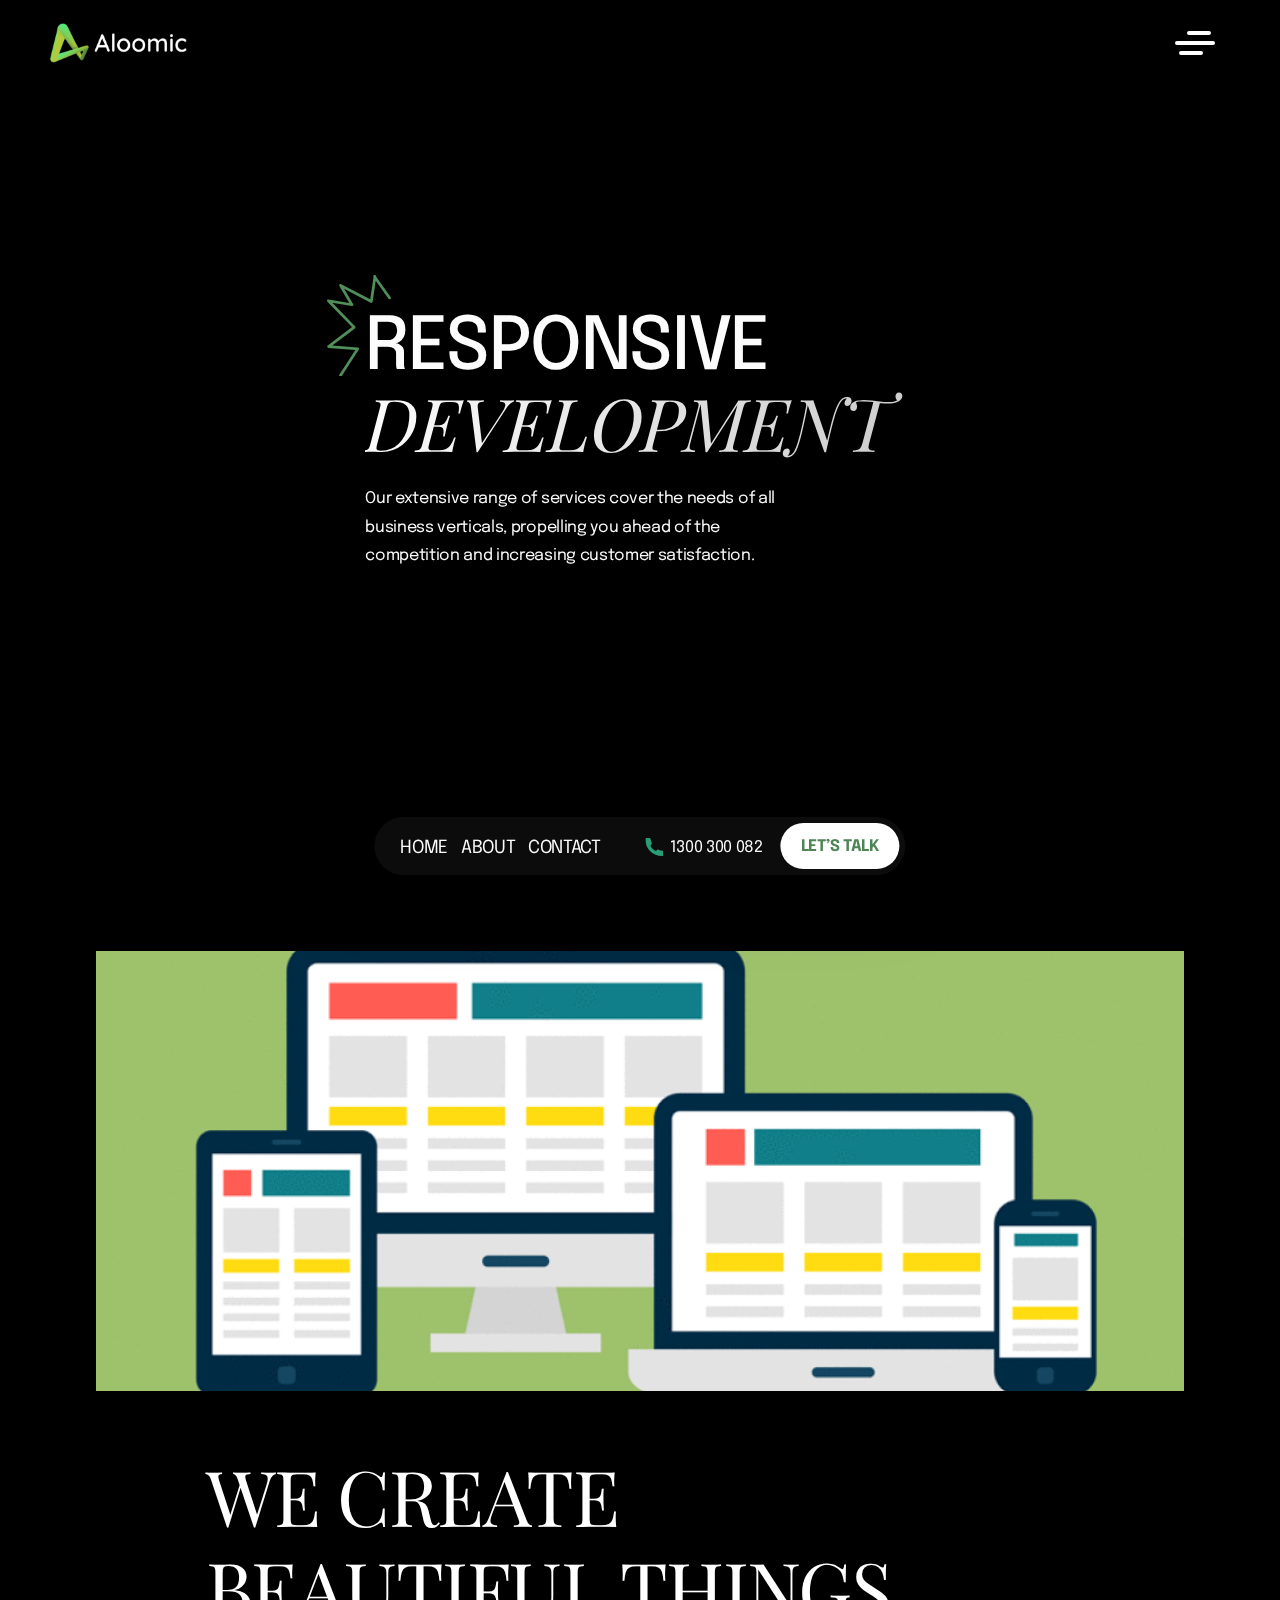
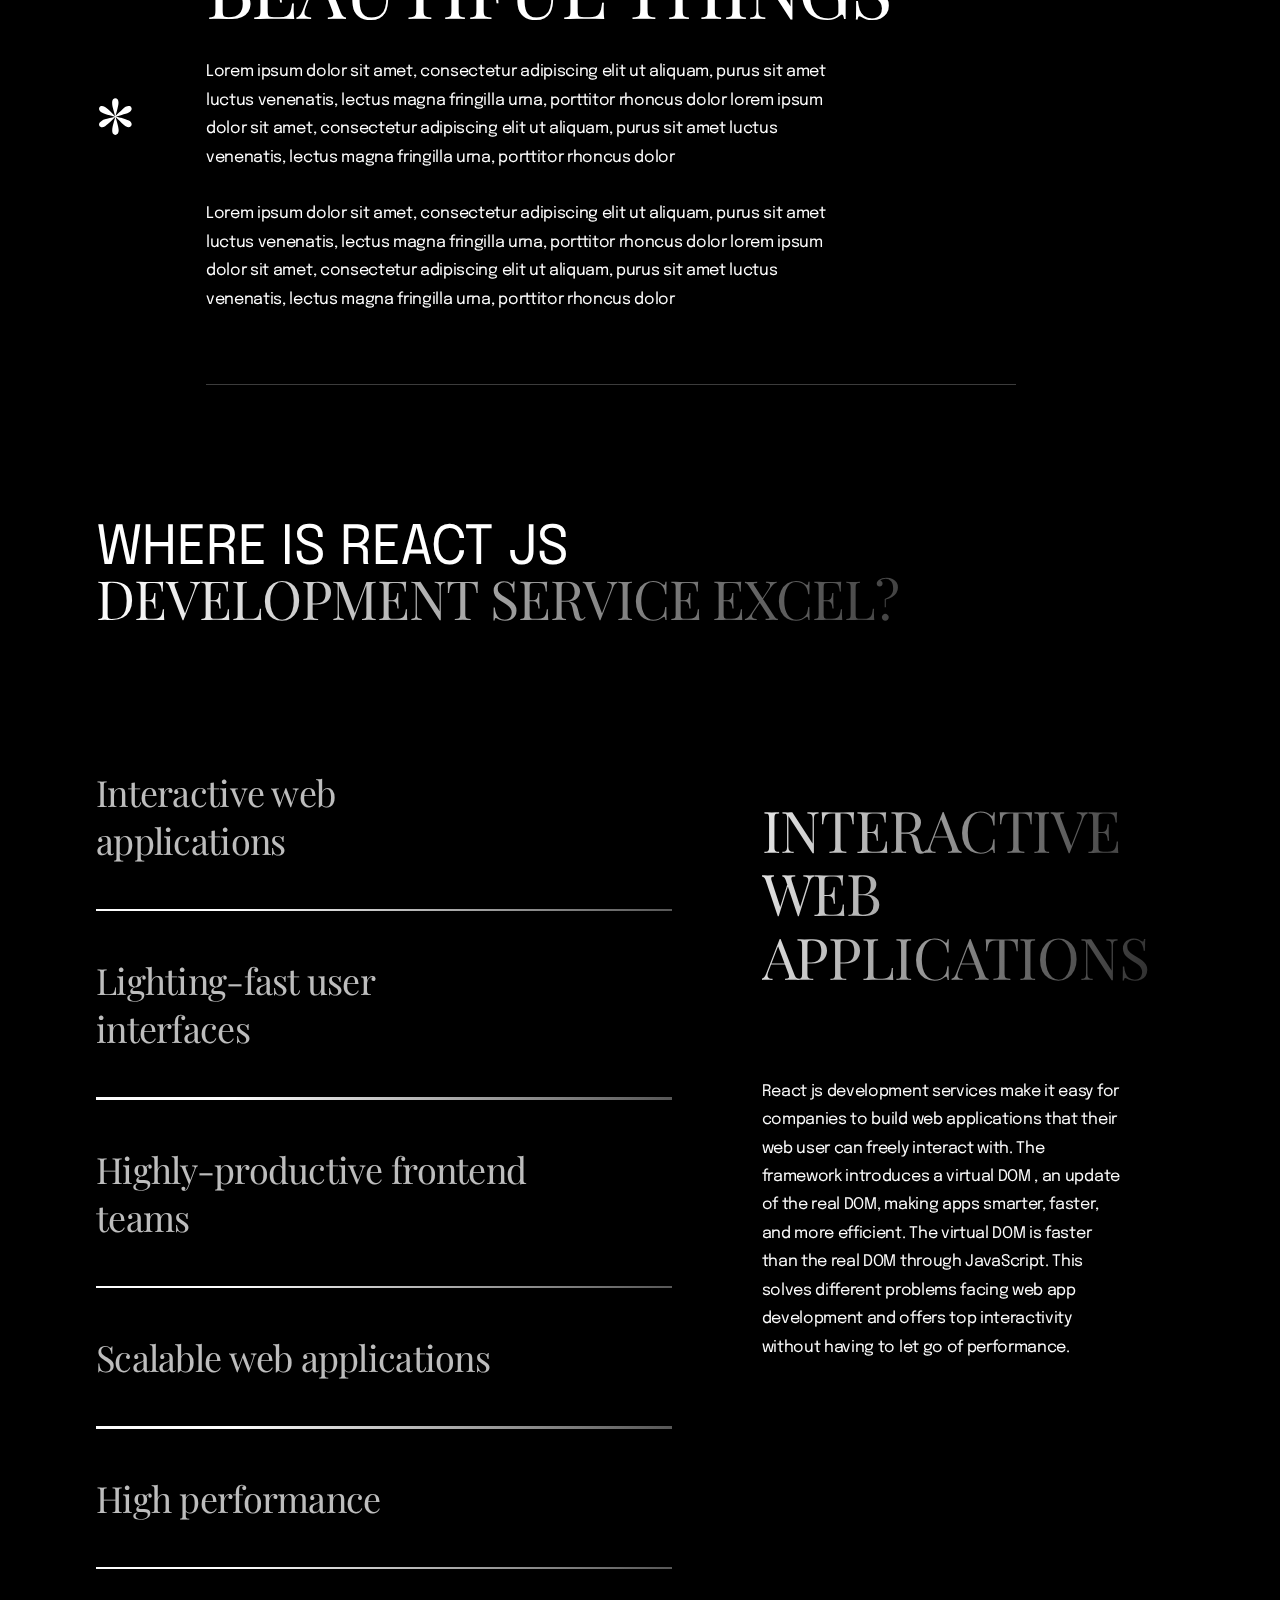
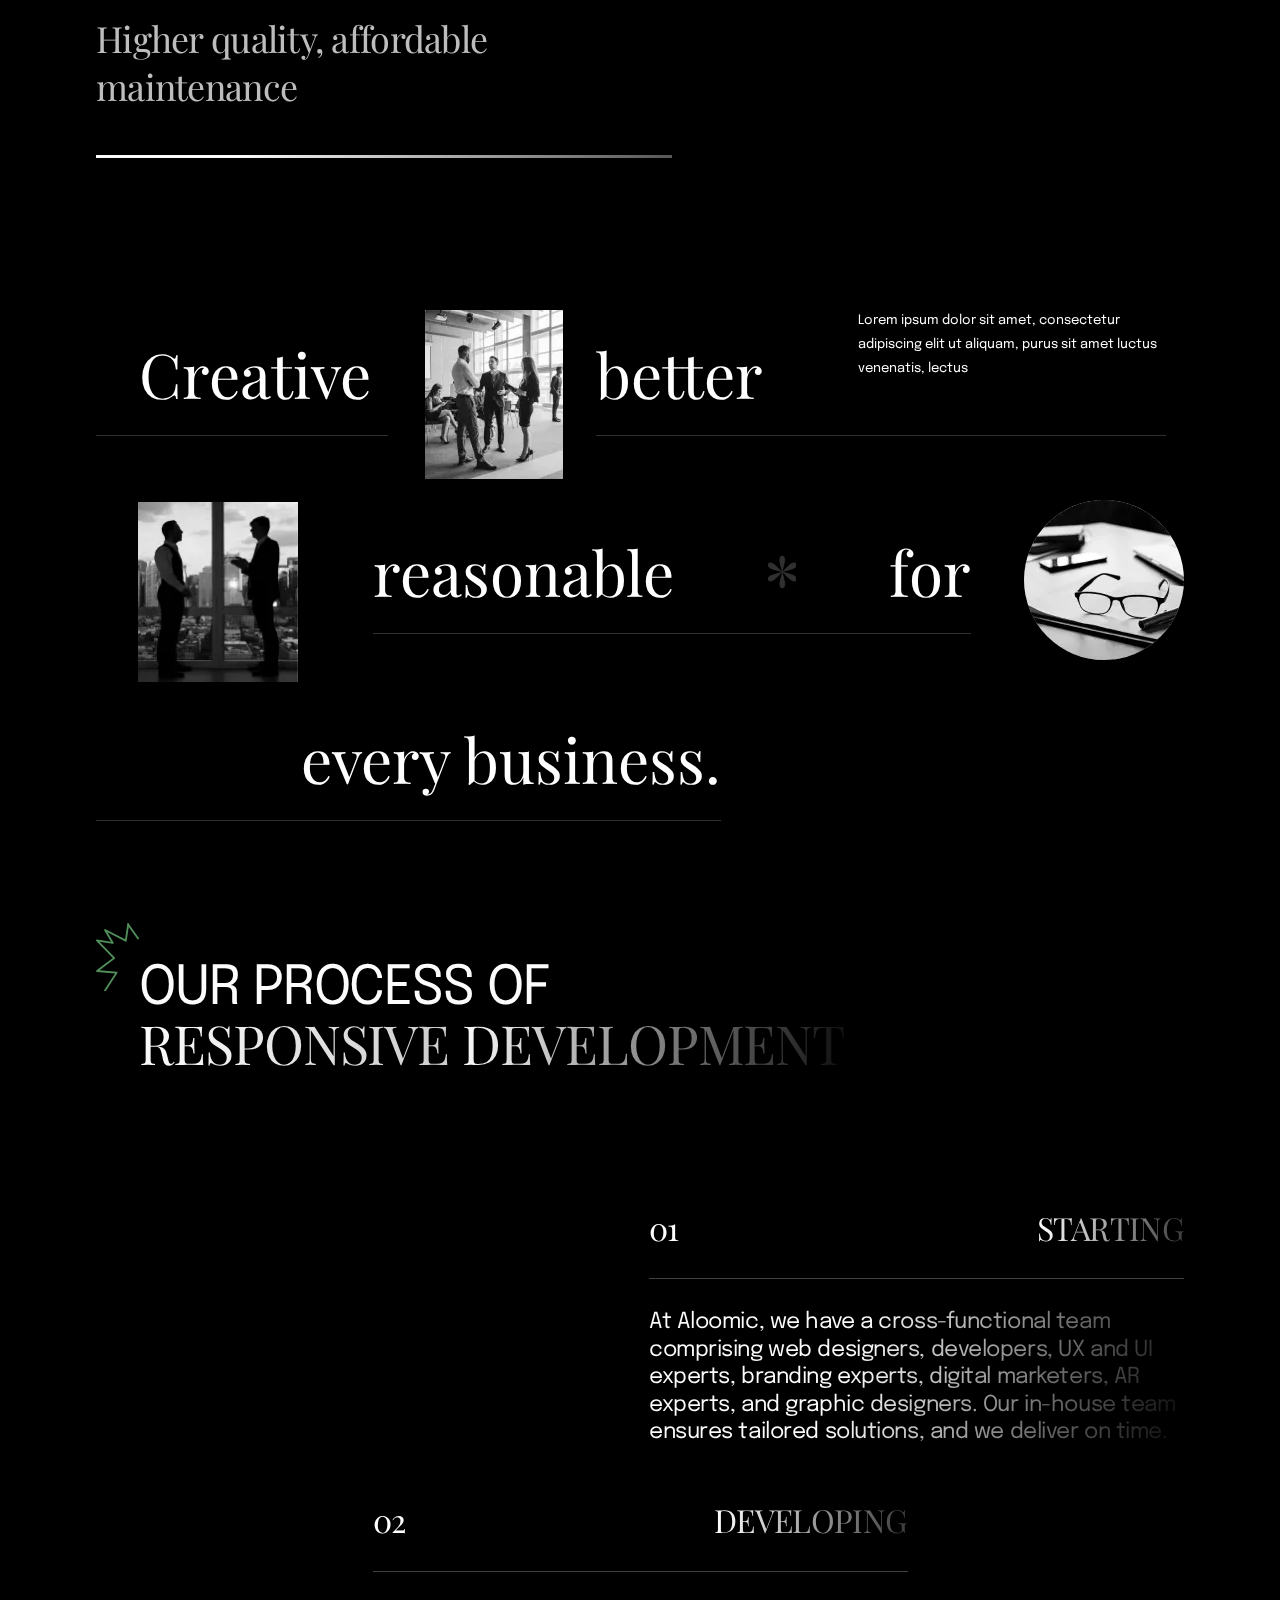
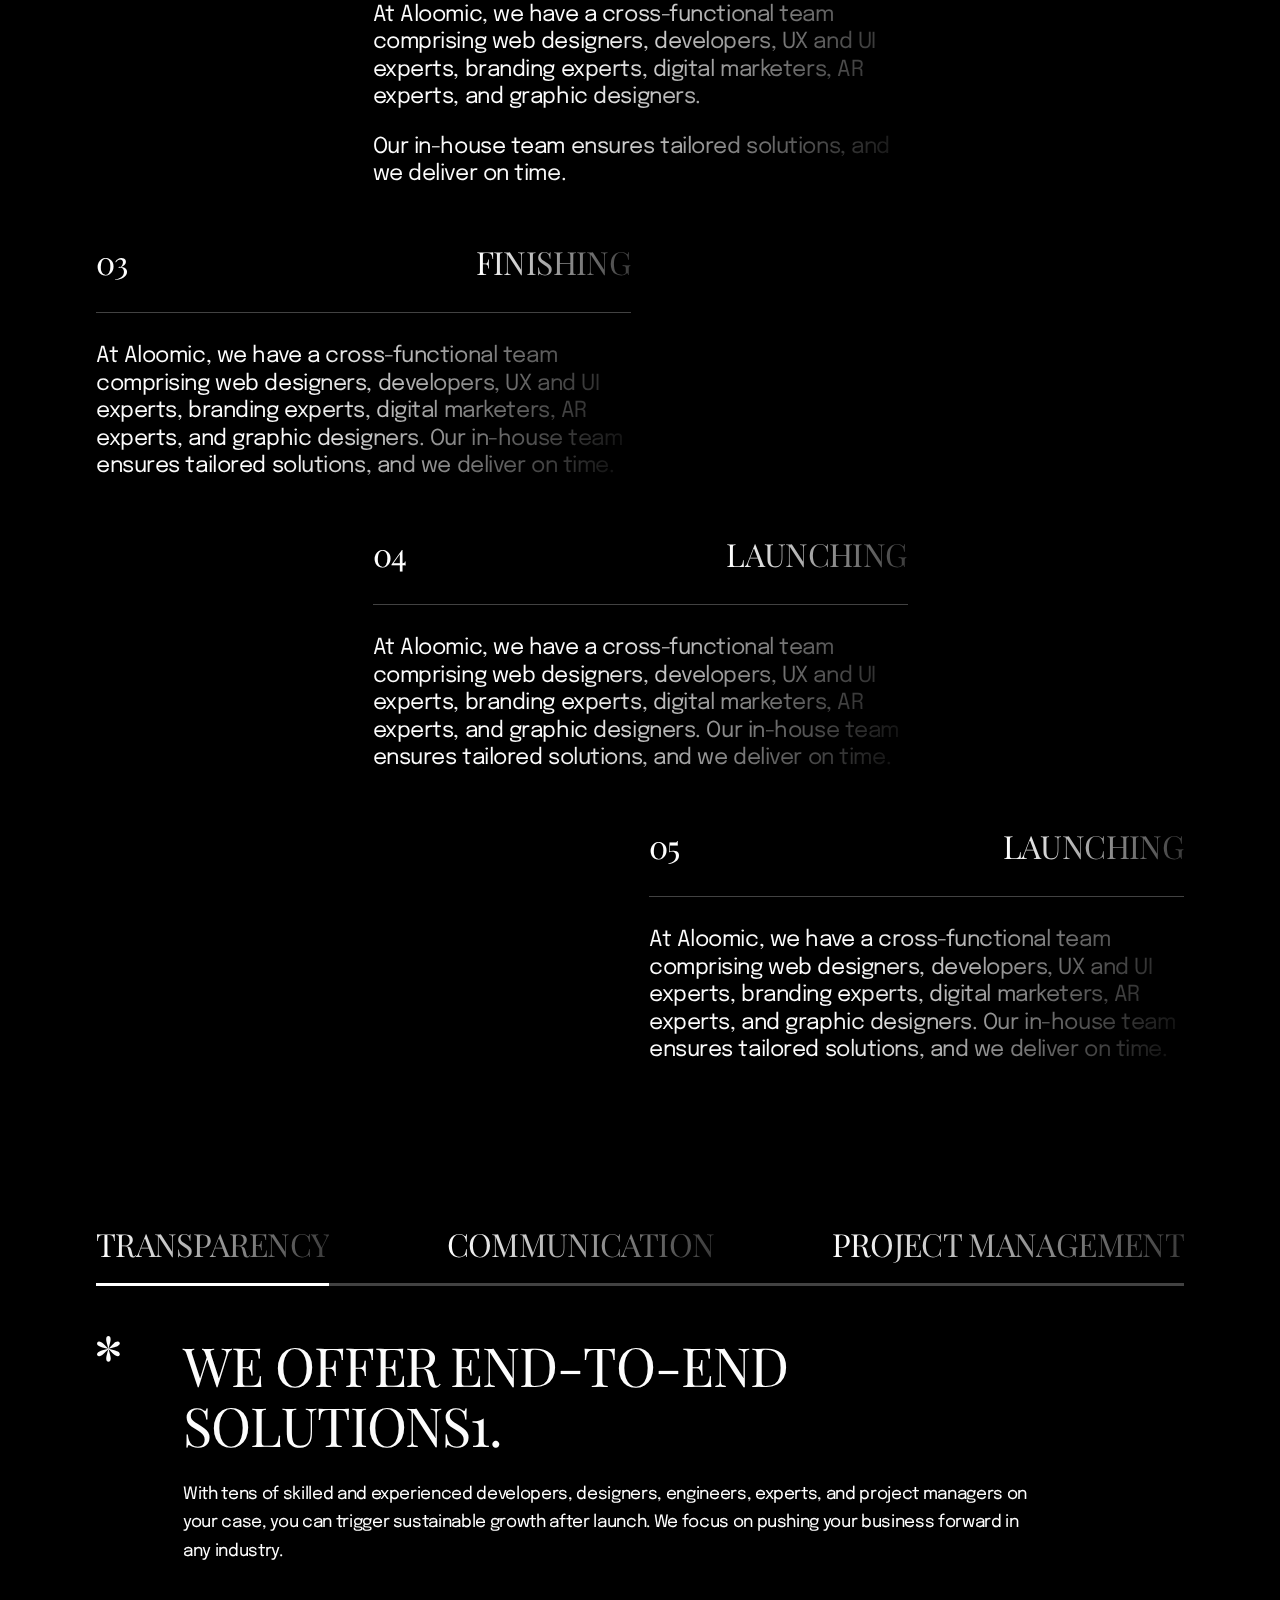
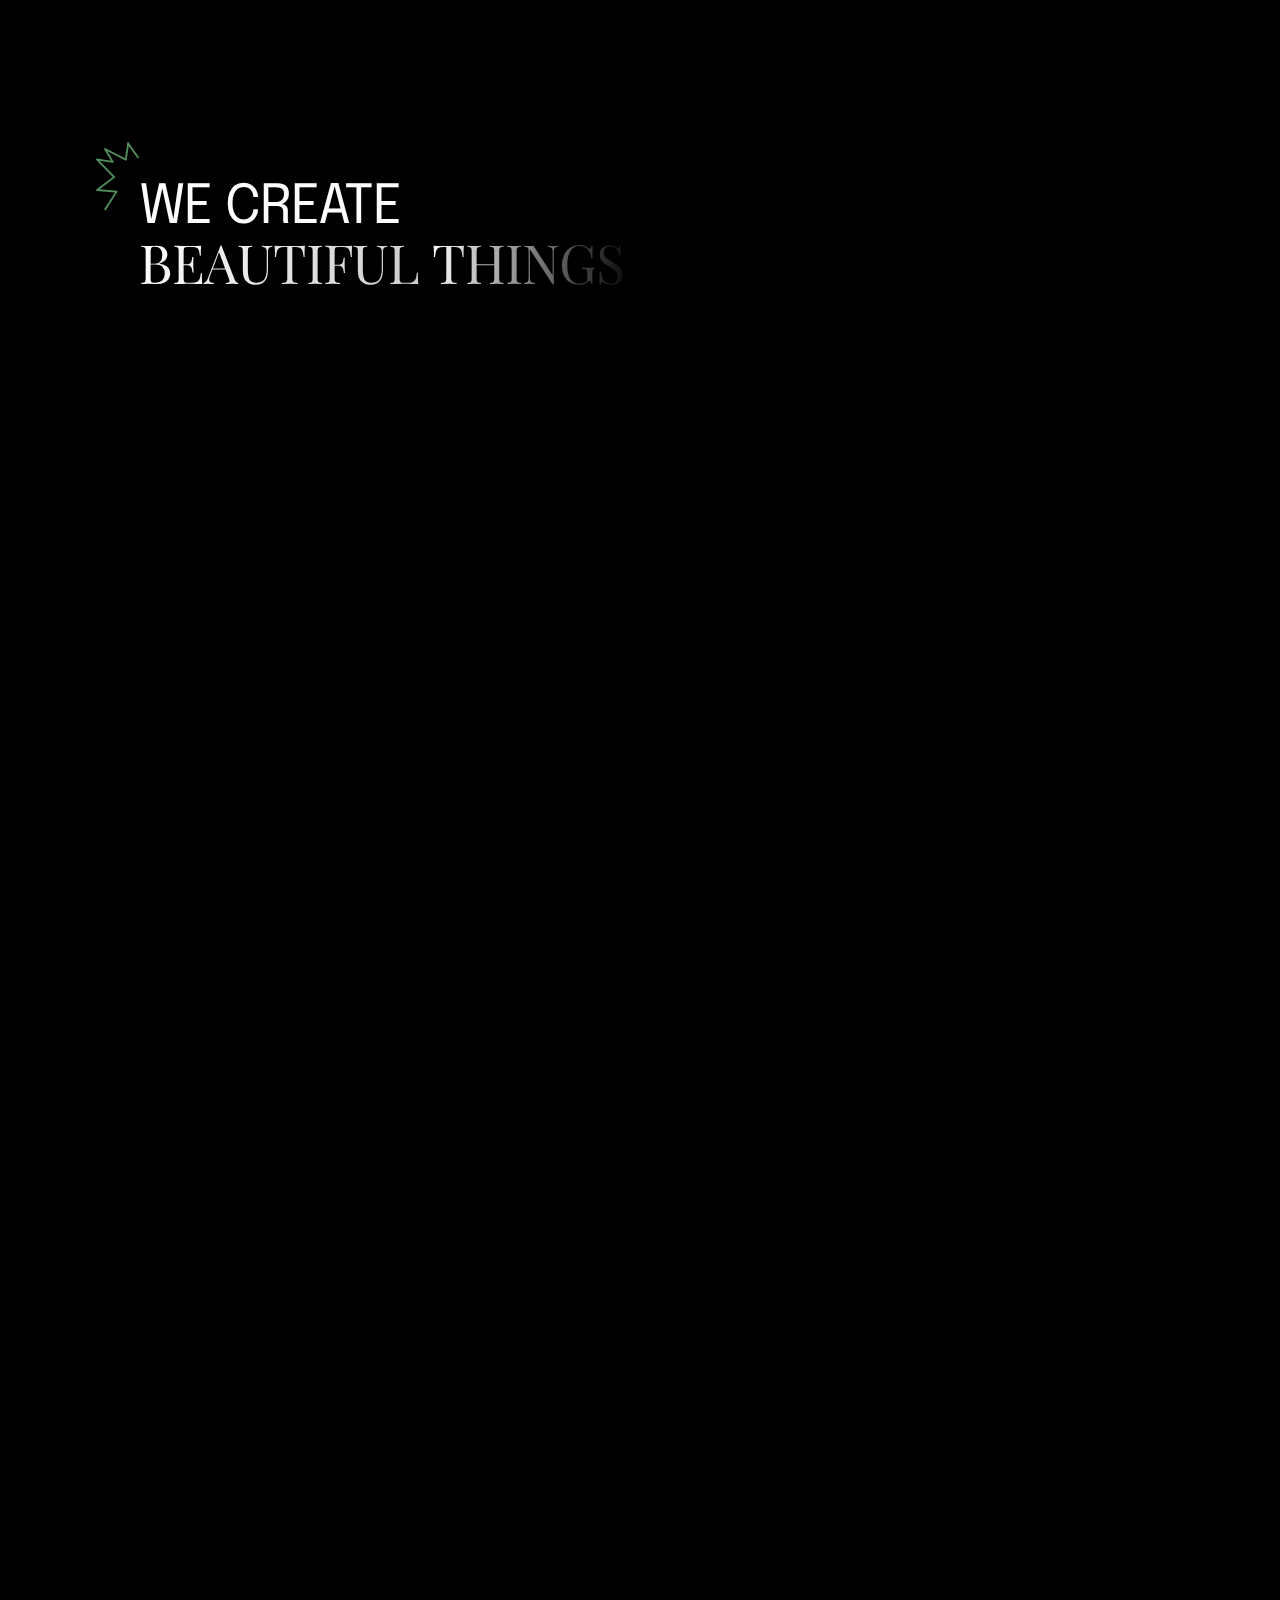
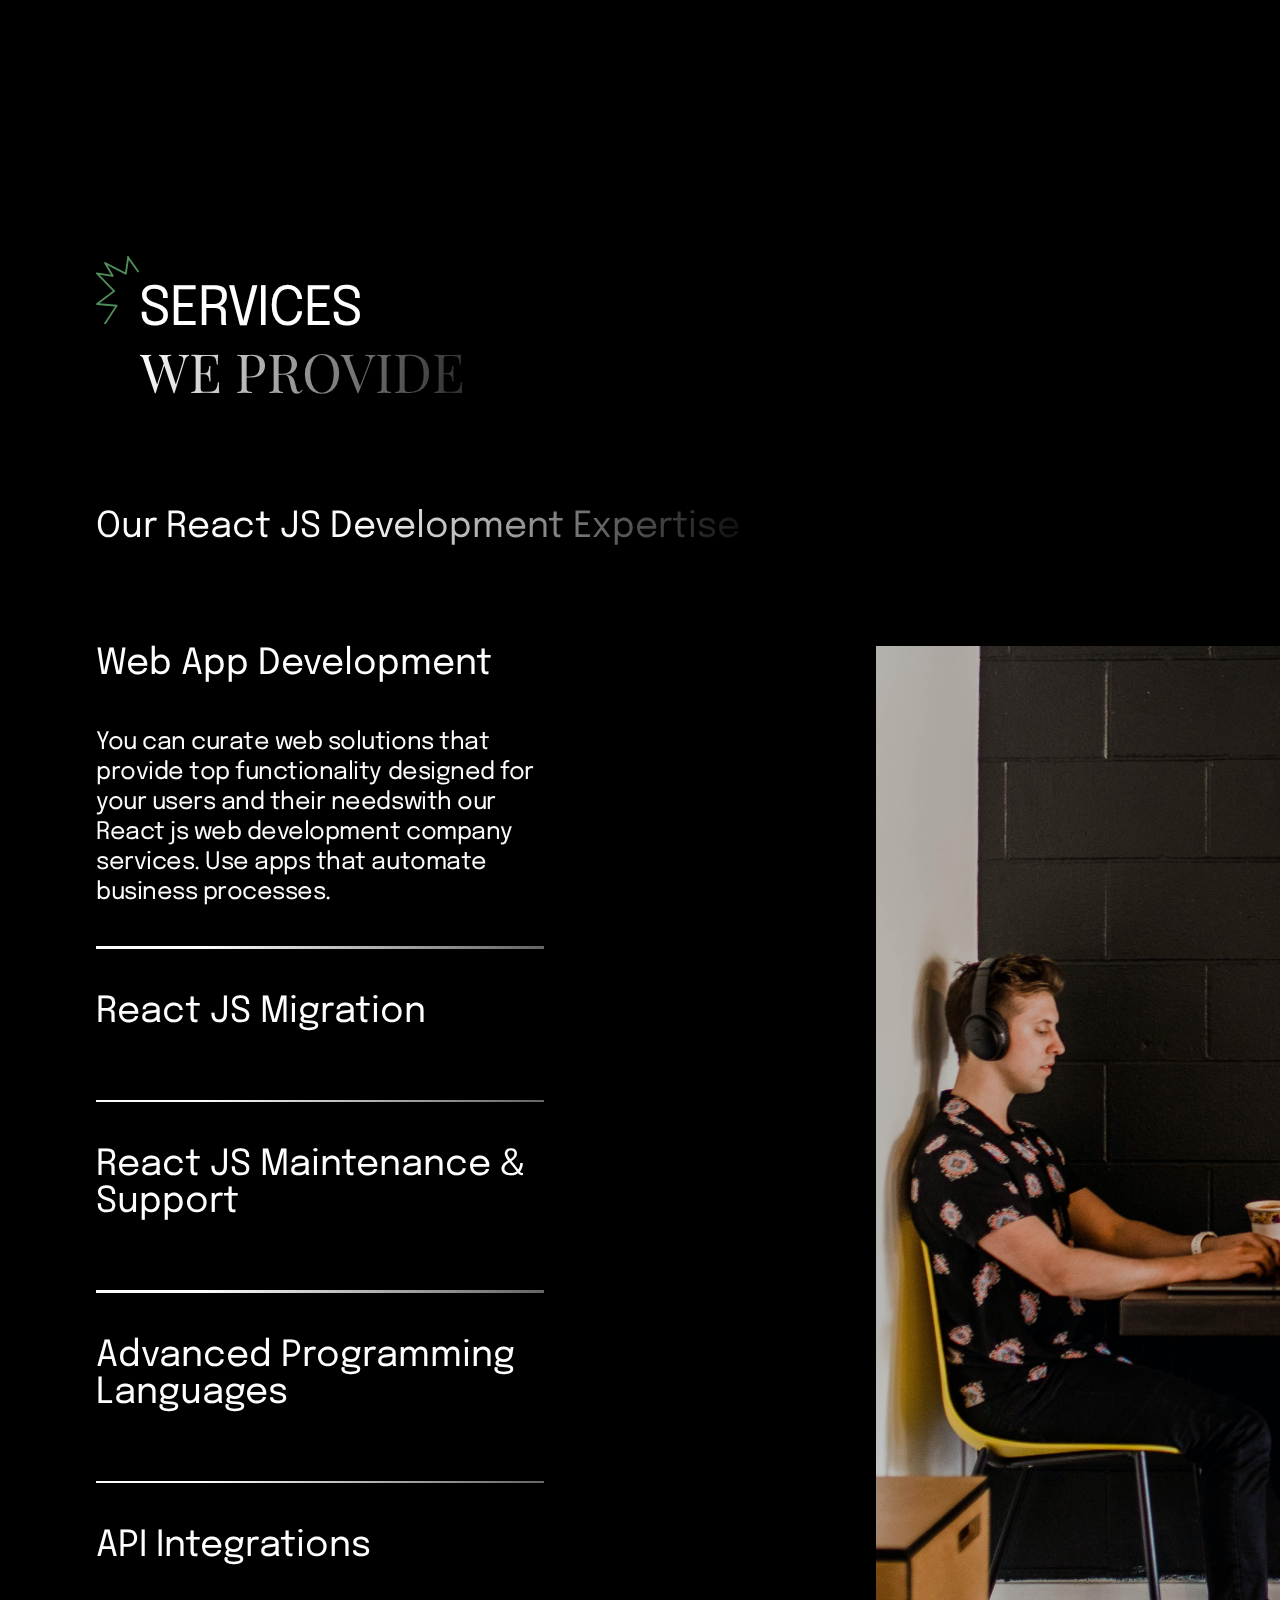
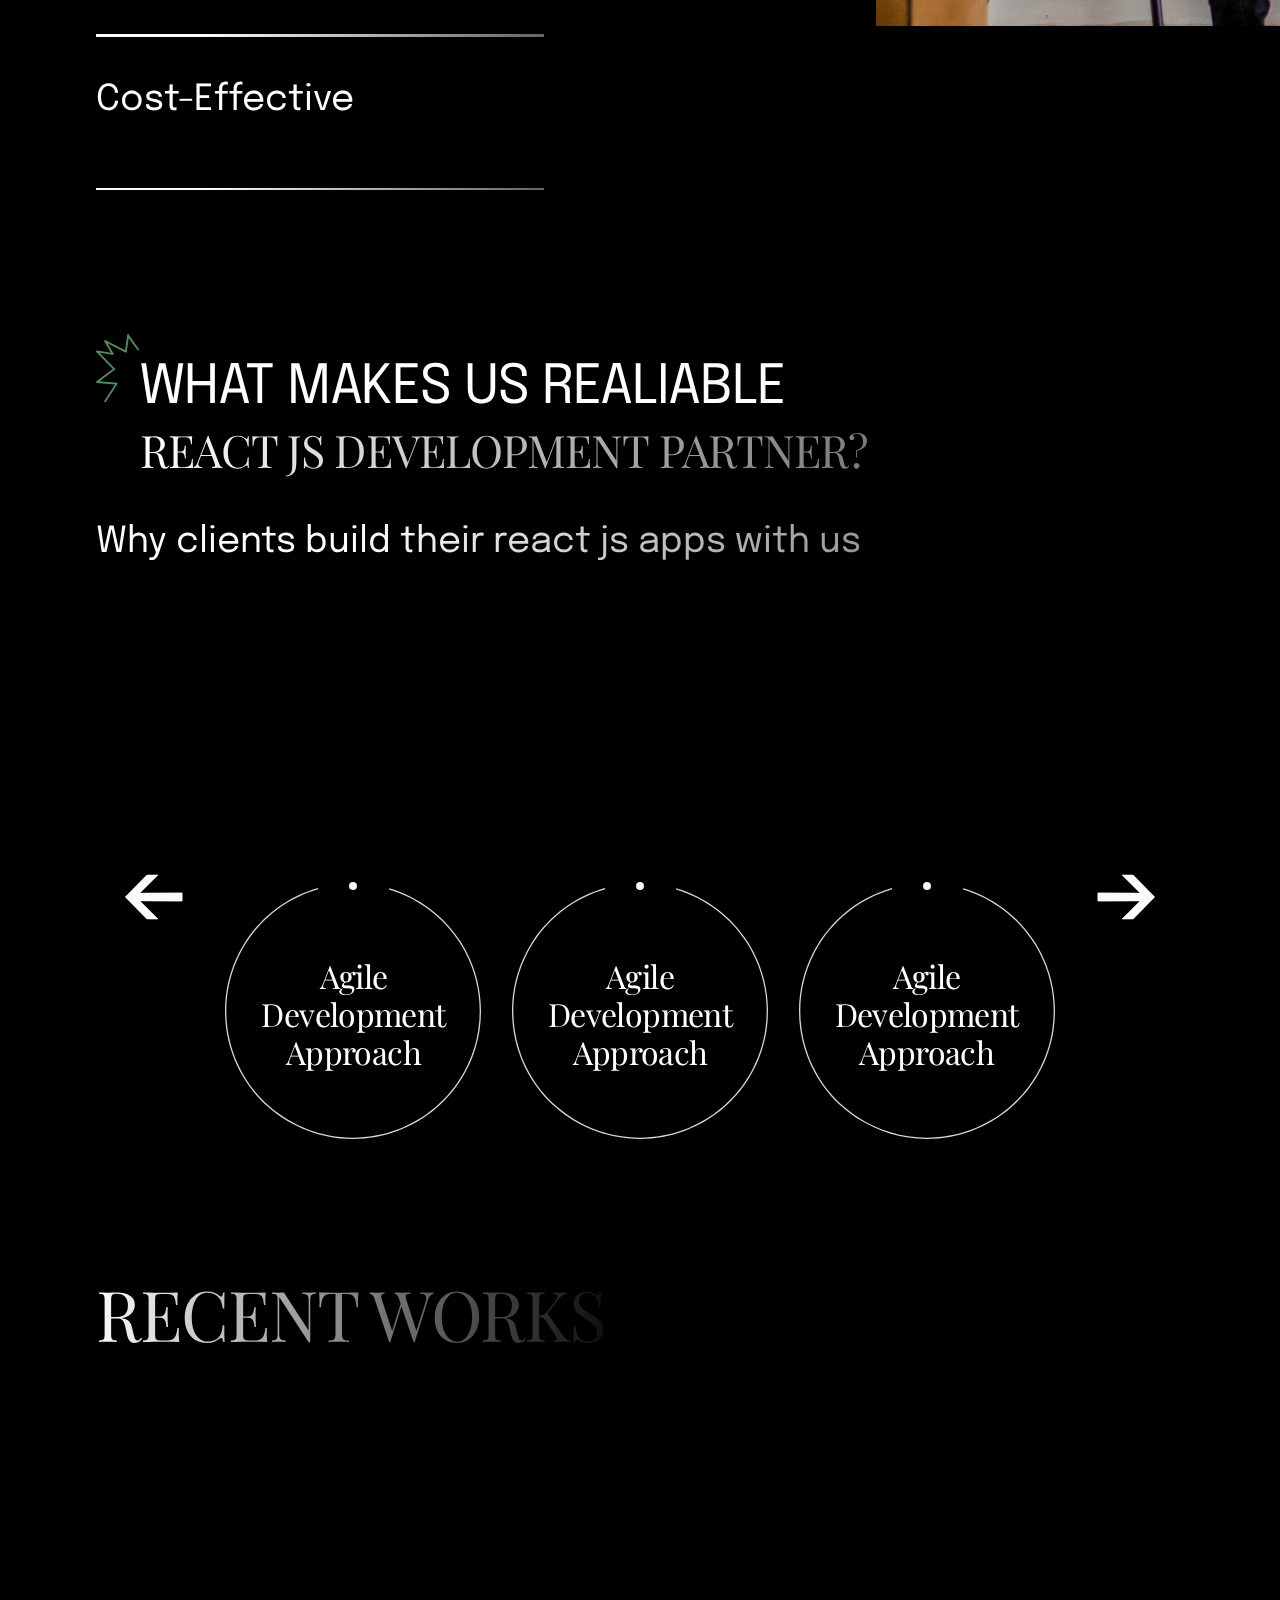
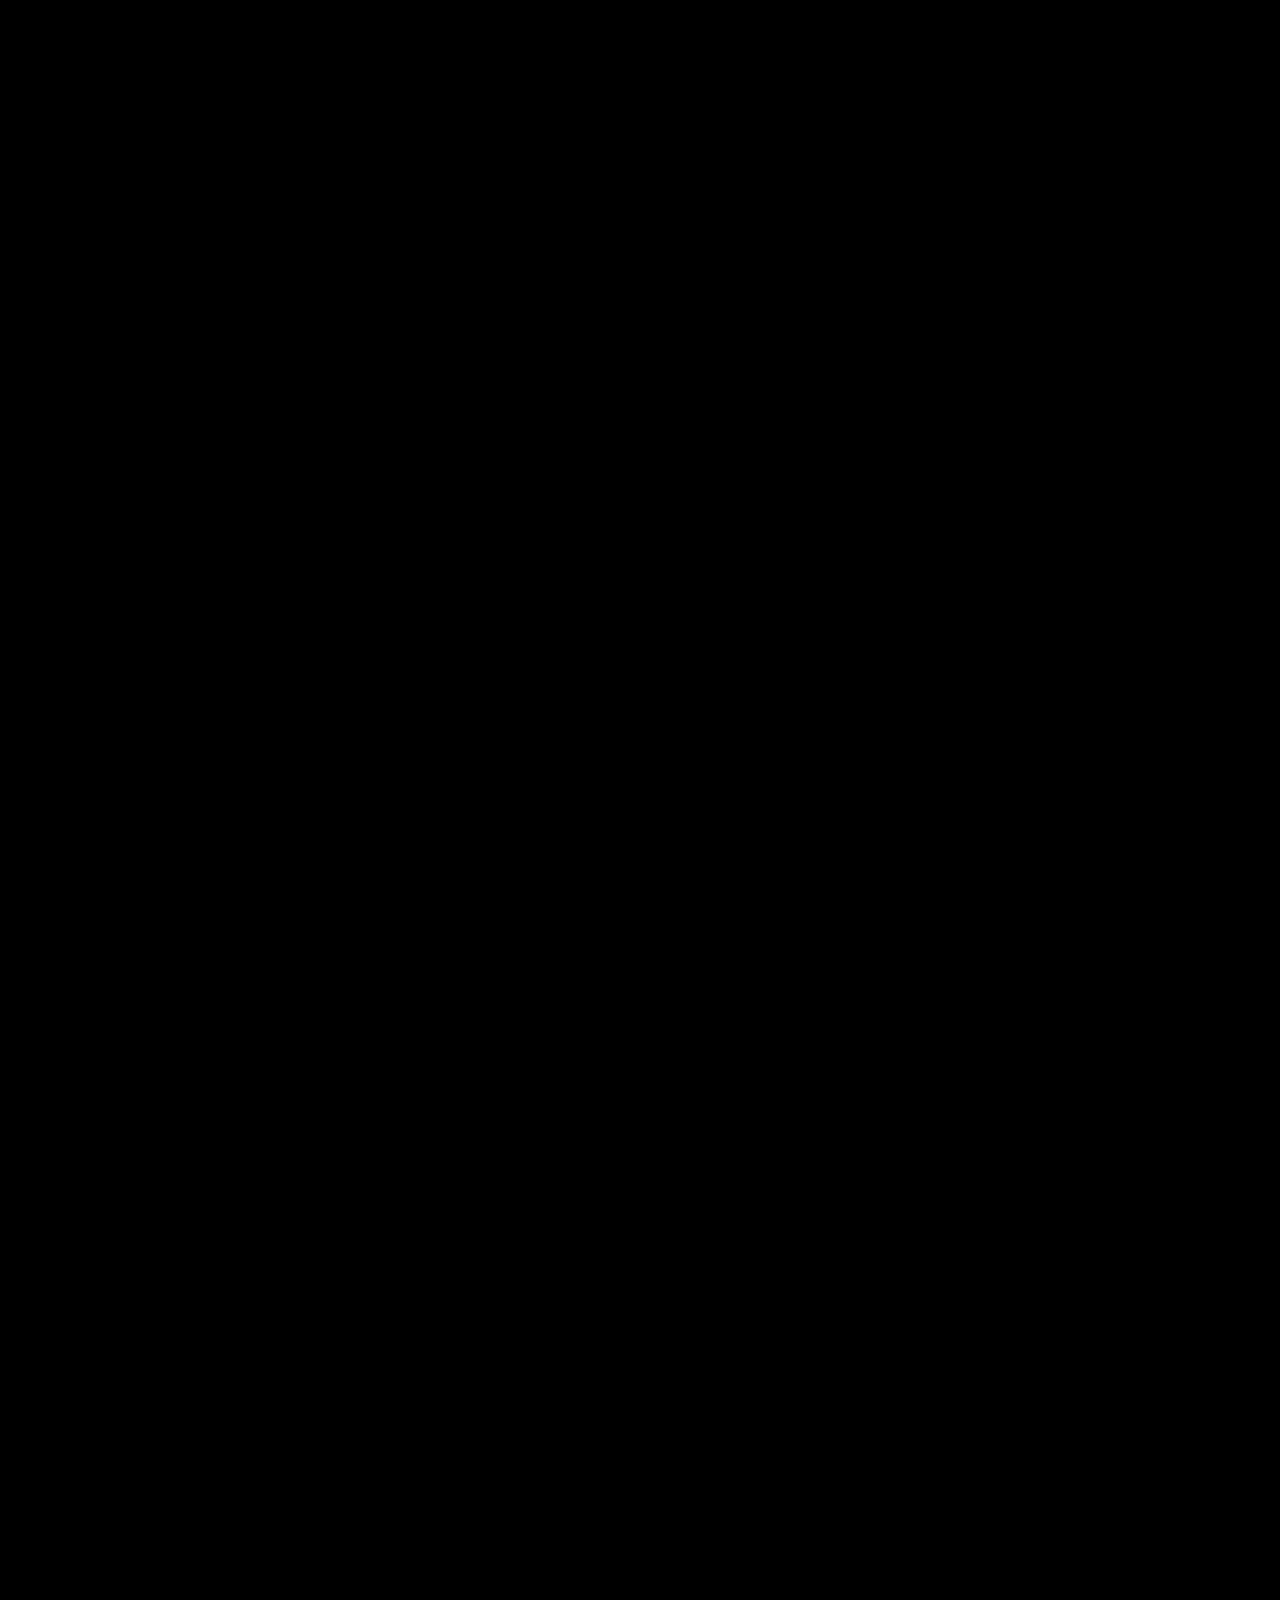
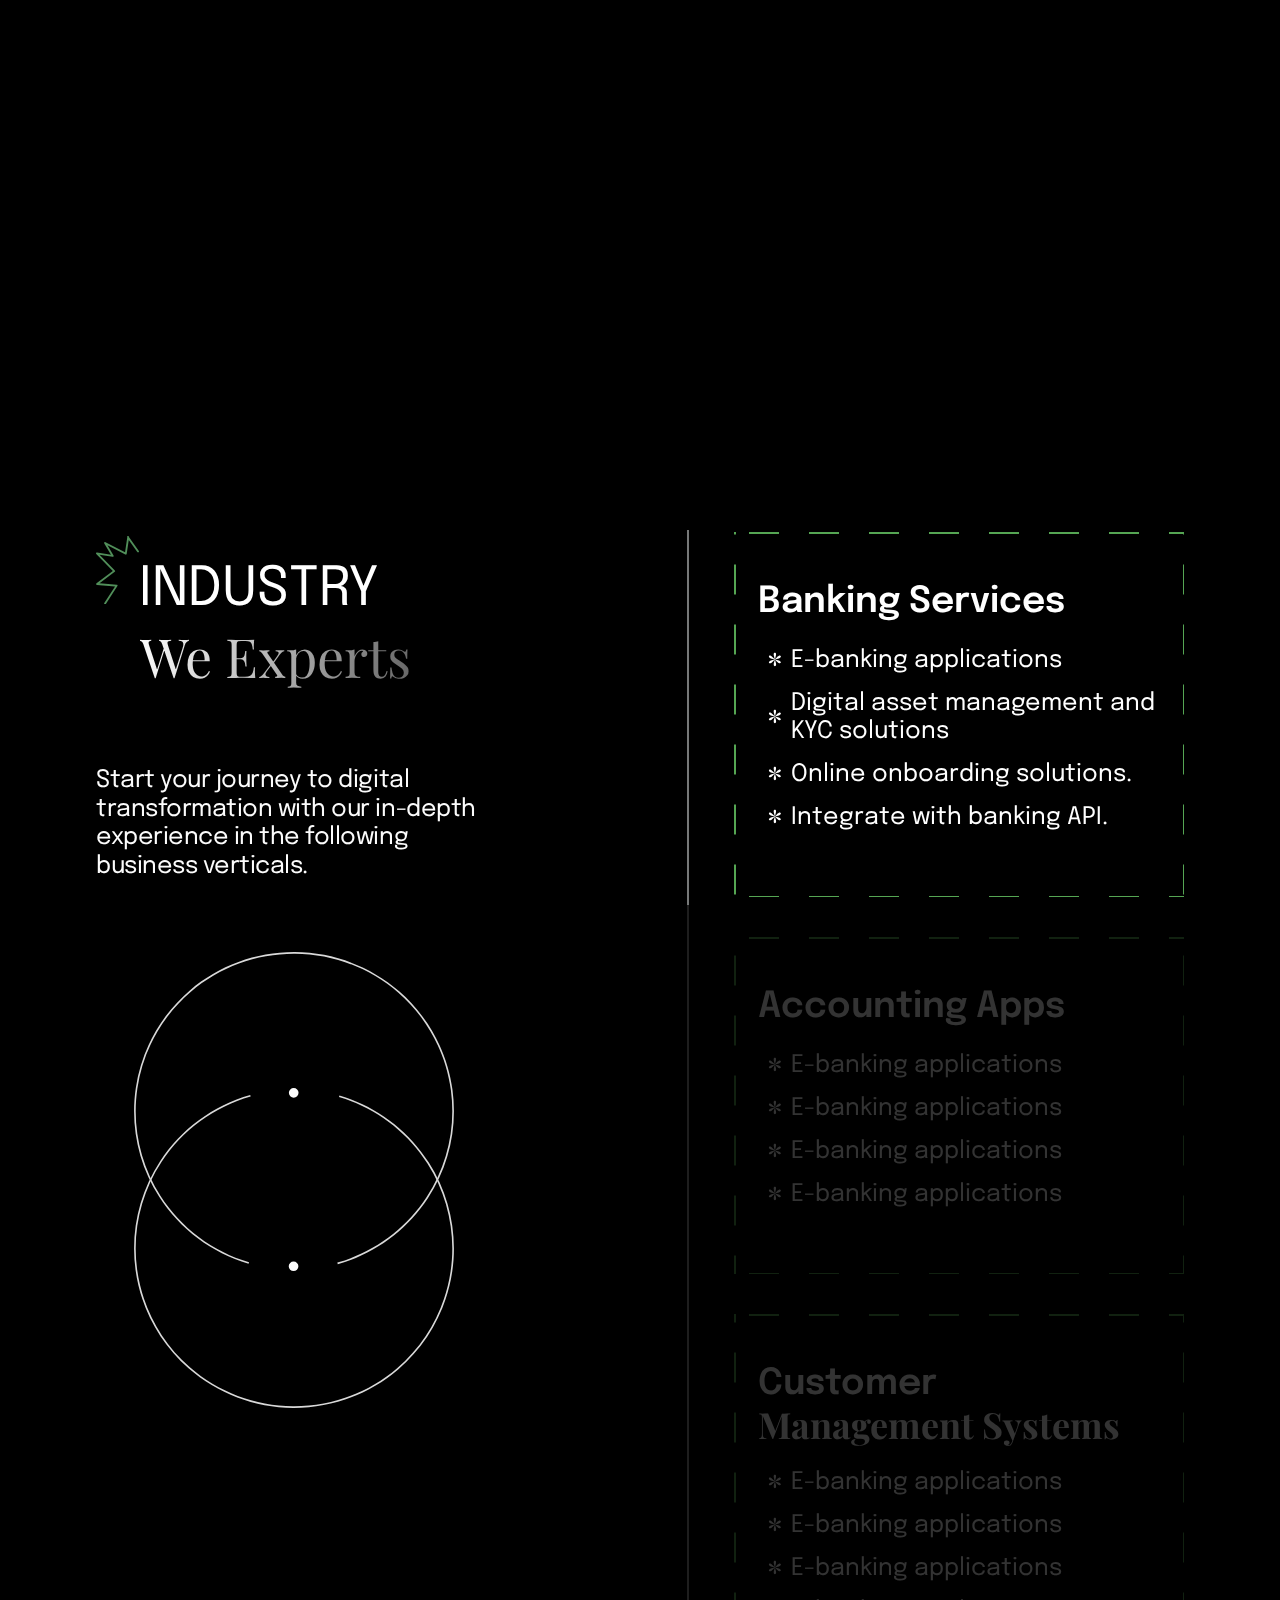
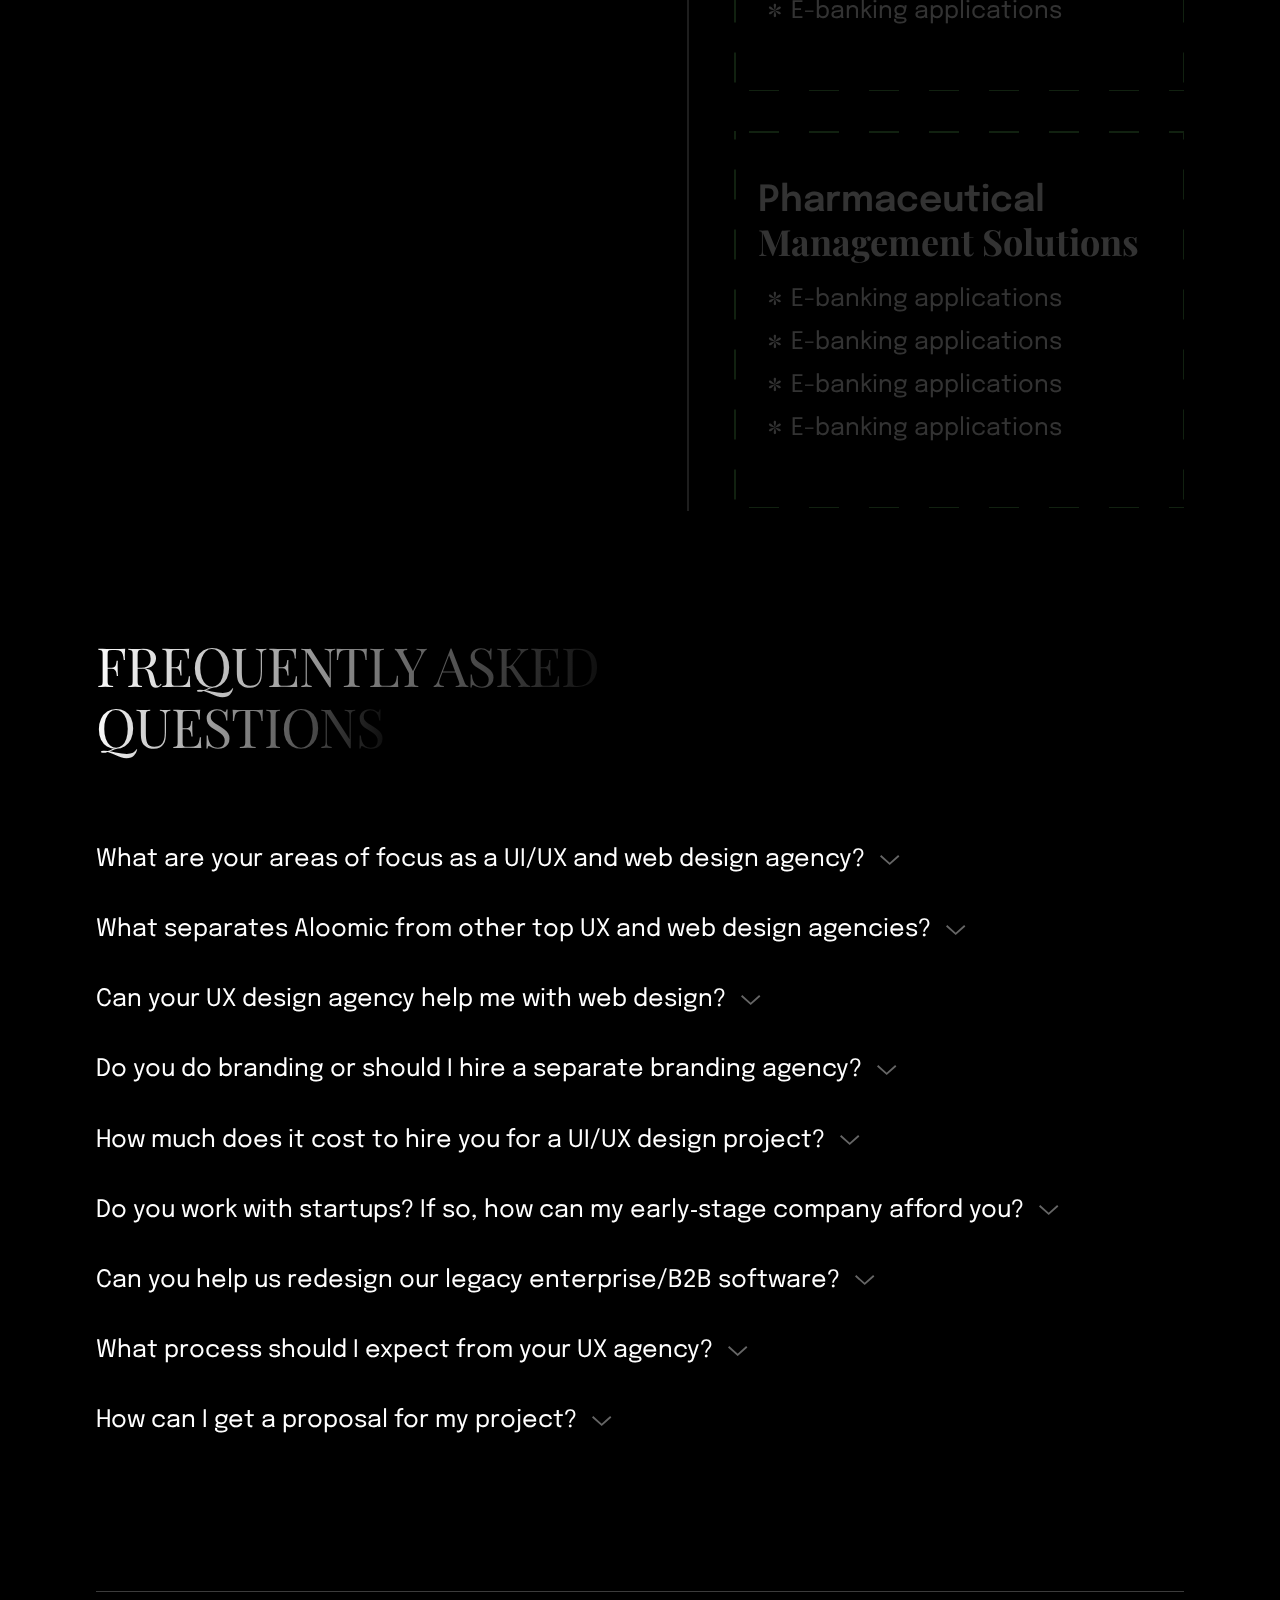
<file: development.html>
<!DOCTYPE html>
<html lang="en-EN">
<head>
    <meta charset="utf-8">
    <meta name="viewport" content="width=device-width, initial-scale=1.0">
    <meta http-equiv="content-language" content="en-us">
    <title>Responsive development</title>
    <link rel="alternate icon" type="image/png" href="./assets/img/icons/favicon.ico">
    <link href="https://fonts.googleapis.com/css2?family=Playfair+Display:ital,wght@0,400;0,500;0,600;0,700;0,800;0,900;1,400;1,500;1,600;1,700;1,800;1,900&display=swap"
          rel="stylesheet">
    <link href="https://fonts.googleapis.com/css2?family=Epilogue:ital,wght@0,200;0,300;0,400;0,500;0,600;0,700;0,800;0,900;1,200;1,300;1,400;1,500;1,600;1,700;1,800;1,900&family=Playfair+Display:ital,wght@0,400;0,500;0,600;0,700;0,800;0,900;1,400;1,500;1,600;1,700;1,800;1,900&display=swap"
          rel="stylesheet">
    <link rel="stylesheet" href="https://cdnjs.cloudflare.com/ajax/libs/font-awesome/4.7.0/css/font-awesome.min.css">
    <link rel="stylesheet" type="text/css" href="./assets/css/hamburgers.min.css">
    <link rel="stylesheet" type="text/css" href="./assets/css/new.css"/>
    <link rel='stylesheet' type='text/css' media='screen' href='./assets/css/updates.css'>
</head>
<body class="development-page">
<!-- Header beginning -->
<header>
    <div class="">
        <div class="display-center header-content">
            <div class="logo"><a href="./">
                <img src="./assets/img/logo-new.png" alt="logo" width="137" height="40">
            </a>
            </div>
            <div class="menu-icon">
                <button class="hamburger hamburger--emphatic js-hamburger menu-button">
                  <span class="hamburger-box">
                  <span class="hamburger-inner"></span>
                  </span>
                </button>
            </div>
            <!-- Nav Header beginning -->
            <div class="nav-menu">
                <div class="nav-content container" id="main-menu">
                    <div class="nav-item">
                        <a href="index.html"><span>home</span></a>
                        <div class="menu-thumb hidden">
                            <img width="100" height="100"
                                 src="./assets/img/menu/thumb2-1-1.webp" alt=""/>
                            <p>Enterprise-level services to push your business forward, regardless of the industry you
                                operate in, here at Aloomic.</p>
                        </div>
                    </div>
                    <div class="nav-item">
                        <a id="we-do-menu" href="#m"><span>what we do</span></a>
                        <div class="menu-thumb hidden">
                            <img width="100" height="100"
                                 src="./assets/img/menu/thumb2.webp" alt=""/>
                            <p>Check out an overview of our extensive services covering all the technical needs of a
                                modern business.</p>
                        </div>
                    </div>
                    <div class="nav-item">
                        <a href="about.html"><span>about</span></a>
                        <div class="menu-thumb hidden">
                            <img width="100" height="100"
                                 src="./assets/img/menu/thumb2-1.webp" alt=""/>
                            <p>Learn more about Aloomic, an industry-leading service out of Adelaide, focused on your
                                success.</p>
                        </div>
                    </div>
                    <div class="nav-item">
                        <a href="blog.html"><span>blog</span></a>
                        <div class="menu-thumb hidden">
                            <img width="100" height="100"
                                 src="./assets/img/menu/thumb2-3.webp" alt=""/>
                            <p>Gain access to our collection of information and data, provided for the success of your
                                company.</p>
                        </div>
                    </div>
                    <div class="nav-item">
                        <a href="contact.html"><span>contact</span></a>
                        <div class="menu-thumb hidden">
                            <img width="100" height="100"
                                 src="./assets/img/menu/thumb2-2.webp" alt=""/>
                            <p>Have a great idea? Don’t hesitate to share it with us! We are always looking forward to
                                hearing from you.</p>
                        </div>
                    </div>
                </div>
                <div class="nav-content container hidden" id="we-do-submenu">
                    <div class="nav-item">
                        <a href="#" class="back-to-mainmenu">
                            <span><img width="100" height="100" src="assets/img/left_arrow.svg"
                                       alt="close submenu"></span>
                        </a>
                        <a href="#" class="back-to-mainmenu"><span>back</span></a>
                    </div>
                    <div class="nav-item">
                        <a href="services.html#branding"><span>Branding</span></a><a href="services.html#designanduiux"><span>Design and UI/UX</span></a>
                    </div>
                    <div class="nav-item">
                        <a href="services.html#webdevelopment"><span>Web Development</span></a><a
                            href="services.html#digitalmarketing"><span>Digital Marketing</span></a>
                    </div>
                    <div class="nav-item">
                        <a href="services.html#webdevelopmentbyplatform"><span>Web Development by Platform</span></a><a
                            href="services.html#supportmaintenance"><span>Support maintenance</span></a>
                    </div>
                    <div class="nav-item">
                        <a href="services.html#mobileapplicationdevelopment"><span>Mobile Application Development</span></a><a
                            href="services.html#augmentedreality"><span>Augmented maintenance</span></a>
                    </div>
                </div>
            </div>
            <!-- Nav Header content end-->
        </div>
        <!-- Nav Header end -->
    </div>
    </div>
</header>
<!-- Header End --><!-- Header End -->
<!-- Main contents beginning -->

<main class="page-wrapper">
    <div data-scroll-container>
        <div class="container--big">
            <section class="hero" data-scroll-section>
                <div class="hero__heading" id="heading" data-scroll data-scroll-speed="-3" data-scroll-call="homeHero"
                     data-scroll-id="homeHero" data-scroll-repeat>
                    <div class="hero__heading-inner heading heading--hero" id="headingInner">
                        <div class="heading__icon-wr">
                            <svg width="76" height="120" viewBox="0 0 76 120" fill="none"
                                 xmlns="http://www.w3.org/2000/svg">
                                <g clip-path="url(#clip0_358_13)">
                                    <path
                                            d="M15.9802 121C15.691 120.995 15.4084 120.913 15.1613 120.763C14.9142 120.612 14.7116 120.399 14.5742 120.145C14.4368 119.89 14.3695 119.604 14.3794 119.315C14.3892 119.026 14.4758 118.744 14.6302 118.5L33.6602 89.0999L1.75018 86.5799C1.42225 86.5519 1.11049 86.4253 0.855897 86.2167C0.601306 86.0081 0.415816 85.7274 0.323829 85.4114C0.231843 85.0954 0.237669 84.7589 0.340542 84.4463C0.443415 84.1337 0.638516 83.8595 0.900176 83.6599L29.7102 61.8999L0.460176 31.8099C0.222736 31.5652 0.0680132 31.2522 0.0177847 30.9149C-0.0324438 30.5777 0.0243513 30.2332 0.180176 29.9299C0.336359 29.6253 0.584986 29.3781 0.890395 29.2236C1.1958 29.0691 1.5423 29.0153 1.88018 29.0699L26.4302 33.1199L14.6602 13.0999C14.4825 12.7961 14.4079 12.443 14.4476 12.0933C14.4872 11.7436 14.639 11.4162 14.8802 11.1599C15.1223 10.9057 15.4405 10.7371 15.7868 10.6794C16.133 10.6217 16.4887 10.678 16.8002 10.8399L51.3502 28.9299L55.2702 2.38988C55.1159 2.17396 55.017 1.92345 54.9823 1.66037C54.9475 1.39729 54.9779 1.1297 55.0708 0.881122C55.1637 0.63254 55.3162 0.410581 55.5149 0.234755C55.7137 0.0589298 55.9526 -0.0653779 56.2107 -0.12724C56.4687 -0.189103 56.738 -0.186626 56.9949 -0.120026C57.2518 -0.0534274 57.4883 0.0752541 57.6838 0.254706C57.8793 0.434158 58.0277 0.658886 58.116 0.909134C58.2043 1.15938 58.2298 1.42749 58.1902 1.68988L75.7002 26.3199C75.8236 26.4932 75.9117 26.6892 75.9594 26.8966C76.0071 27.104 76.0135 27.3187 75.9782 27.5286C75.9429 27.7384 75.8667 27.9393 75.7538 28.1197C75.6409 28.3001 75.4935 28.4564 75.3202 28.5799C75.1468 28.7033 74.9509 28.7914 74.7435 28.8391C74.5361 28.8868 74.3213 28.8932 74.1115 28.8579C73.9016 28.8227 73.7008 28.7464 73.5204 28.6335C73.34 28.5206 73.1836 28.3732 73.0602 28.1999L57.8802 6.84988L54.2202 31.6599C54.1824 31.9153 54.0841 32.1579 53.9335 32.3676C53.7829 32.5773 53.5843 32.748 53.3544 32.8654C53.1244 32.9828 52.8698 33.0436 52.6116 33.0426C52.3534 33.0417 52.0992 32.979 51.8702 32.8599L20.3302 16.3499L30.9902 34.4599C31.3102 35.0099 31.2902 35.6899 30.9302 36.2099C30.7557 36.4636 30.5125 36.6623 30.2291 36.7827C29.9457 36.9031 29.6339 36.9403 29.3302 36.8899L6.22018 33.0899L33.3202 60.9699C33.4799 61.1358 33.6027 61.3336 33.6804 61.5504C33.7581 61.7672 33.789 61.998 33.7711 62.2276C33.7531 62.4572 33.6867 62.6803 33.5763 62.8824C33.4658 63.0845 33.3138 63.2608 33.1302 63.3999L6.27018 83.6699L36.6302 86.0799C36.909 86.1047 37.1768 86.2009 37.4077 86.3592C37.6386 86.5175 37.8248 86.7327 37.9484 86.9839C38.072 87.2351 38.1288 87.5139 38.1133 87.7934C38.0979 88.073 38.0107 88.3438 37.8602 88.5799L17.3502 120.26C17.0402 120.74 16.5202 121 15.9802 121Z"
                                            fill="#518F5A"/>
                                </g>
                                <defs>
                                    <clipPath id="clip0_358_13">
                                        <rect width="76" height="120" fill="white"/>
                                    </clipPath>
                                </defs>
                            </svg>
                        </div>
                        <h1 class="heading__h1-title">
                            <div class="heading_first">Responsive</div>
                            <br/>

                            <div class="heading_first heading__words--gradient heading__words--gradient-second">
                                <span>development</span>
                            </div>
                        </h1>
                        <p class="heading__words we__do__para">Our extensive range of services cover the needs of all
                            business
                            verticals, propelling you ahead
                            of the competition and
                            increasing customer satisfaction.</p>
                    </div>
                </div>
            </section>
        </div>

        <div class="container--big">
            <div data-scroll-section>
                <div class="section development-descr">
                    <picture class="development-descr__banner responsive-img__img">
                        <source media="(max-width: 768px)" srcset="./assets/pics/development/development@0.5x.png"/>
                        <img class="responsive-img__img"
                             src="./assets/pics/development/development.png"
                             srcset="./assets/pics/development/development@2x.png 2x"
                             alt="alt" loading="lazy"/>
                    </picture>
                    <div class="development-descr__content">
                        <div class="development-descr__title">
                            WE CREATE <br>
                            BEAUTIFUL THINGS
                        </div>
                        <div class="development-descr__text">
                            <p>
                                Lorem ipsum dolor sit amet, consectetur adipiscing elit ut aliquam, purus sit amet
                                luctus
                                venenatis, lectus magna fringilla urna, porttitor rhoncus dolor lorem ipsum dolor sit
                                amet, consectetur adipiscing elit ut aliquam, purus sit amet luctus venenatis, lectus
                                magna fringilla urna, porttitor rhoncus dolor
                            </p>
                            <p>
                                Lorem ipsum dolor sit amet, consectetur adipiscing elit ut aliquam, purus sit amet
                                luctus
                                venenatis, lectus magna fringilla urna, porttitor rhoncus dolor lorem ipsum dolor sit
                                amet, consectetur adipiscing elit ut aliquam, purus sit amet luctus venenatis, lectus
                                magna fringilla urna, porttitor rhoncus dolor
                            </p>
                        </div>
                    </div>
                </div>


                <!-- section 2  start -->
                
                <section class="dse--section" data-scroll-container>
                    <div class="dse--main  " >
                        <h1 class="main_title" >Where is react js</h1>
                        <h1 class="main_titl " > development Service excel?</h1> 
                    </div>
                <section class="dse__content">
                    <div class="dse--contentBx">
                        <div class="content">
                                <h1>Interactive web applications</h1>
                                <div class="hr"></div>
                        </div>
            
                                <div class="content">
                                    <h1>Lighting-fast user interfaces</h1>
                                    <div class="hr"></div>
                                </div>
            
                                <div class="content">
                                    <h1>Highly-productive frontend teams</h1>
                                    <div class="hr"></div>
                                </div>
            
                            <div class="content">
                                <h1>Scalable web applications</h1>
                                <div class="hr"></div>
                            </div>
            
                            <div class="content">
                                <h1> High performance</h1>
                                <div class="hr"></div>
                            </div>
            
                            <div class="content">
                                <h1>Higher quality, affordable maintenance</h1>
                                <div class="hr"></div>
                            </div>
                            
                        
            
            
            
                    </div>
                    <div class="dse--dife" data-scroll >
                       <div class="dse--side"  data-scroll data-scroll-speed="-3"  data-scroll-sticky data-scroll-target=".dse--contentBx" data-scroll-position="sticky" >
                        <h1 class="side__Header">Interactive web applications</h1>
            
                        <p class="side__content">
                            React js development services make it easy
                            for companies to build web applications 
                            that their web user can freely interact 
                            with. The framework introduces a virtual DOM
                            , an update of the real DOM, making apps 
                            smarter, faster, and more efficient. The
                            virtual DOM is faster than the real DOM 
                            through JavaScript. This solves different
                            problems facing web app development and
                            offers top interactivity without having
                            to let go of performance. 
                        </p>
            
                    </div> 
                    </div>
                    
            
                    </section>
            
            
                </section>

                <script  src='./assets/js/Updates/section2.js'></script>

                <!-- section 2  end-->


                <div class="section creative">
                    <div class="creative__bgs"></div>
                    <div class="creative__content">
                        <div class="creative__line creative__line--first">
                            <span class="creative__word creative__word--first">Creative</span>
                            <div class="creative__img-block creative__img-block--first">
                                <picture class="creative__img def-img">
                                    <source class="def-img__img" srcset="./assets/pics/creative/1.webp" loading="lazy"/>
                                    <img class="def-img__img" srcset="
                        ./assets/pics/creative/1.jpg    1x,
                        ./assets/pics/creative/1@2x.jpg 2x,
                        ./assets/pics/creative/1@3x.jpg 3x
                      " alt="alt" loading="lazy"/>
                                </picture>
                            </div>
                            <span class="creative__word creative__word--second">better</span>
                            <div class="creative__text">
                                <p>
                                    Lorem ipsum dolor sit amet, consectetur adipiscing elit ut
                                    aliquam, purus sit amet luctus venenatis, lectus
                                </p>
                            </div>
                        </div>
                        <div class="creative__line creative__line--second">
                            <div class="creative__img-block creative__img-block--second">
                                <picture class="creative__img def-img">
                                    <source class="def-img__img" srcset="./assets/pics/creative/2.webp" loading="lazy"/>
                                    <img class="def-img__img" srcset="
                        ./assets/pics/creative/2.jpg    1x,
                        ./assets/pics/creative/2@2x.jpg 2x,
                        ./assets/pics/creative/2@3x.jpg 3x
                      " alt="alt" loading="lazy"/>
                                </picture>
                            </div>
                            <span class="creative__word creative__word--third">reasonable</span><span
                                class="creative__star"><svg width="24" height="27" viewBox="0 0 24 27" fill="none"
                                                            xmlns="http://www.w3.org/2000/svg">
                           <path
                                   d="M21.862 16.736C23.1847 17.5213 23.846 18.41 23.846 19.402C23.846 19.774 23.7427 20.1253 23.536 20.456C23.164 21.1173 22.5853 21.448 21.8 21.448C21.18 21.448 20.436 21.2 19.568 20.704C18.948 20.332 18.266 19.8153 17.522 19.154C16.778 18.4927 16.0133 17.7487 15.228 16.922L12.438 14.194C12.686 15.2687 12.996 16.426 13.368 17.666C14.1533 20.518 14.5667 22.502 14.608 23.618C14.5667 24.7753 14.3187 25.6227 13.864 26.16C13.4093 26.6973 12.8513 26.966 12.19 26.966C11.57 26.966 11.0533 26.6973 10.64 26.16C10.2267 25.6227 10.02 24.7753 10.02 23.618C10.02 22.9153 10.1233 22.0473 10.33 21.014C10.578 19.9807 10.8673 18.8647 11.198 17.666C11.4873 16.7567 11.7973 15.5993 12.128 14.194C12.128 14.194 11.3013 15.0207 9.648 16.674C8.78 17.542 7.93267 18.348 7.106 19.092C6.32067 19.836 5.618 20.394 4.998 20.766C4.21267 21.2207 3.48933 21.448 2.828 21.448C1.91867 21.448 1.278 21.0967 0.906 20.394C0.740667 20.1047 0.658 19.7947 0.658 19.464C0.658 18.5547 1.34 17.666 2.704 16.798C3.324 16.426 4.04733 16.116 4.874 15.868C5.70067 15.5787 6.83733 15.248 8.284 14.876C9.56533 14.5867 10.764 14.2767 11.88 13.946C10.02 13.4087 8.80067 13.078 8.222 12.954C7.106 12.6233 6.052 12.3133 5.06 12.024C4.068 11.6933 3.262 11.3627 2.642 11.032C1.31933 10.2467 0.658 9.358 0.658 8.366C0.658 7.994 0.761334 7.64266 0.968 7.312C1.34 6.65066 1.91867 6.32 2.704 6.32C3.324 6.32 4.068 6.568 4.936 7.064C5.556 7.436 6.25867 7.97333 7.044 8.676C7.82933 9.37866 8.63533 10.164 9.462 11.032C10.206 11.8173 11.074 12.6853 12.066 13.636L11.136 10.164C10.7227 8.676 10.4127 7.498 10.206 6.63C10.0407 5.72067 9.958 4.894 9.958 4.15C9.958 2.99267 10.1853 2.14533 10.64 1.608C11.0947 1.07066 11.632 0.801998 12.252 0.801998C12.872 0.801998 13.3887 1.07066 13.802 1.608C14.2567 2.14533 14.484 2.99267 14.484 4.15C14.484 4.85266 14.36 5.72066 14.112 6.754C13.9053 7.78733 13.6367 8.90333 13.306 10.102C13.0167 11.0113 12.7067 12.1687 12.376 13.574C12.376 13.574 13.2027 12.7473 14.856 11.094C15.724 10.226 16.5507 9.42 17.336 8.676C18.1627 7.932 18.886 7.374 19.506 7.002C20.2913 6.54733 21.0147 6.32 21.676 6.32C22.6267 6.32 23.2673 6.67133 23.598 7.374C23.7633 7.66333 23.846 7.97333 23.846 8.304C23.846 9.296 23.164 10.1847 21.8 10.97C21.18 11.342 20.4567 11.6727 19.63 11.962C18.8033 12.21 17.6667 12.52 16.22 12.892C14.9387 13.1813 13.74 13.4913 12.624 13.822C14.5253 14.3593 15.7447 14.69 16.282 14.814C17.398 15.1447 18.452 15.4753 19.444 15.806C20.436 16.0953 21.242 16.4053 21.862 16.736Z"
                                   fill="white" fill-opacity="0.19"/>
                        </svg></span><span class="creative__word creative__word--fourth">for</span>
                            <div class="creative__img-block creative__img-block--third">
                                <picture class="creative__img def-img">
                                    <source class="def-img__img" srcset="./assets/pics/creative/3.webp" loading="lazy"/>
                                    <img class="def-img__img" srcset="
                        ./assets/pics/creative/3.jpg    1x,
                        ./assets/pics/creative/3@2x.jpg 2x,
                        ./assets/pics/creative/3@3x.jpg 3x
                      " alt="alt" loading="lazy"/>
                                </picture>
                            </div>
                        </div>
                        <div class="creative__line creative__line--third">
                            <span class="creative__word creative__word--fifth">every business.</span>
                        </div>
                    </div>
                </div>

                <section class="section responsive-development">
                    <div data-scroll data-scroll-call="our-blog" data-scroll-offset="10%" data-scroll-speed="1">
                        <div class="heading heading--section heading--section-left" id="ourBlogHeading">
                            <div class="heading__icon-wr">
                                <svg width="43" height="68" viewBox="0 0 43 68" fill="none"
                                     xmlns="http://www.w3.org/2000/svg">
                                    <g clip-path="url(#clip0_358_23)">
                                        <path
                                                d="M9.04141 68.4605C8.87781 68.4577 8.71791 68.4114 8.57811 68.3263C8.43832 68.2413 8.32366 68.1206 8.24592 67.9766C8.16817 67.8326 8.13013 67.6706 8.1357 67.507C8.14126 67.3435 8.19024 67.1844 8.2776 67.046L19.0446 50.4118L0.990231 48.986C0.804695 48.9702 0.628302 48.8986 0.484257 48.7806C0.340212 48.6625 0.235264 48.5037 0.183219 48.3249C0.131174 48.1461 0.134471 47.9558 0.192675 47.7789C0.25088 47.602 0.361265 47.4469 0.50931 47.3339L16.8097 35.0224L0.260363 17.9977C0.126022 17.8593 0.0384811 17.6822 0.0100624 17.4914C-0.0183564 17.3006 0.0137777 17.1057 0.101942 16.9341C0.190308 16.7617 0.330979 16.6219 0.503776 16.5344C0.676572 16.447 0.872616 16.4166 1.06378 16.4475L14.9539 18.7389L8.29457 7.41182C8.19405 7.23995 8.15185 7.04015 8.17429 6.84231C8.19672 6.64446 8.28259 6.45919 8.41905 6.31419C8.55605 6.17039 8.73606 6.07498 8.93198 6.04232C9.1279 6.00967 9.32912 6.04154 9.50536 6.13314L29.0534 16.3683L31.2713 1.35222C31.184 1.23005 31.1281 1.08832 31.1084 0.939469C31.0887 0.790621 31.1059 0.639221 31.1585 0.498576C31.211 0.357931 31.2973 0.232349 31.4098 0.132869C31.5222 0.0333885 31.6574 -0.0369435 31.8034 -0.0719446C31.9494 -0.106946 32.1018 -0.105544 32.2471 -0.0678631C32.3924 -0.0301821 32.5263 0.0426246 32.6369 0.144157C32.7475 0.245689 32.8315 0.372837 32.8814 0.514425C32.9314 0.656013 32.9458 0.807704 32.9234 0.956164L42.8304 14.8916C42.9002 14.9896 42.95 15.1005 42.977 15.2178C43.004 15.3352 43.0076 15.4567 42.9877 15.5754C42.9677 15.6942 42.9246 15.8078 42.8607 15.9099C42.7968 16.0119 42.7134 16.1004 42.6154 16.1702C42.5173 16.2401 42.4064 16.2899 42.2891 16.3169C42.1717 16.3439 42.0502 16.3475 41.9315 16.3276C41.8127 16.3076 41.6991 16.2645 41.597 16.2006C41.495 16.1367 41.4065 16.0533 41.3367 15.9552L32.748 3.87564L30.6772 17.9129C30.6558 18.0574 30.6002 18.1947 30.515 18.3133C30.4298 18.432 30.3174 18.5285 30.1873 18.595C30.0572 18.6614 29.9132 18.6958 29.7671 18.6952C29.621 18.6947 29.4772 18.6592 29.3476 18.5918L11.5026 9.25064L17.5339 19.4971C17.715 19.8083 17.7036 20.193 17.5 20.4872C17.4012 20.6307 17.2636 20.7432 17.1033 20.8113C16.943 20.8794 16.7666 20.9005 16.5947 20.872L3.51931 18.722L18.8522 34.4962C18.9426 34.59 19.012 34.702 19.056 34.8246C19.1 34.9473 19.1175 35.0779 19.1073 35.2078C19.0972 35.3377 19.0596 35.4639 18.9971 35.5783C18.9346 35.6926 18.8486 35.7924 18.7447 35.871L3.5476 47.3396L20.725 48.7031C20.8827 48.7172 21.0343 48.7716 21.1649 48.8612C21.2955 48.9508 21.4009 49.0725 21.4708 49.2146C21.5407 49.3568 21.5729 49.5145 21.5641 49.6727C21.5554 49.8308 21.5061 49.9841 21.4209 50.1176L9.81655 68.0418C9.64115 68.3134 9.34694 68.4605 9.04141 68.4605Z"
                                                fill="#518F5A"/>
                                    </g>
                                    <defs>
                                        <clipPath id="clip0_358_23">
                                            <rect width="43" height="67.8948" fill="white"/>
                                        </clipPath>
                                    </defs>
                                </svg>
                            </div>
                            <h2 class="heading__h2-title">
                                <div class="heading__words">our process of</div>
                                <br/>
                                <div class="heading__words heading__words--gradient heading__words--gradient-second">
                                    <span>responsive </span>
                                </div>
                                <div class="heading__words heading__words--gradient heading__words--gradient-third">
                                    <span>development</span>
                                </div>
                            </h2>
                        </div>
                    </div>
                    <div class="development-list">
                        <div class="development-list__item">
                            <div class="development-list__item-title">
                                <span class="development-list__item-count">01</span>
                                <span class="development-list__item-name">starting</span>
                            </div>
                            <div class="development-list__item-text">
                                <p>
                                    At Aloomic, we have a cross-functional team comprising web designers, developers, UX
                                    and UI experts, branding experts, digital marketers, AR experts, and graphic
                                    designers. Our in-house team ensures tailored solutions, and we deliver on time.
                                </p>
                            </div>
                        </div>
                        <div class="development-list__item">
                            <div class="development-list__item-title">
                                <span class="development-list__item-count">02</span>
                                <span class="development-list__item-name">developing</span>
                            </div>
                            <div class="development-list__item-text">
                                <p>
                                    At Aloomic, we have a cross-functional team comprising web designers, developers, UX
                                    and UI experts, branding experts, digital marketers, AR experts, and graphic
                                    designers.
                                </p>
                                <p>
                                    Our in-house team ensures tailored solutions, and we deliver on time.
                                </p>
                            </div>
                        </div>
                        <div class="development-list__item">
                            <div class="development-list__item-title">
                                <span class="development-list__item-count">03</span>
                                <span class="development-list__item-name">Finishing</span>
                            </div>
                            <div class="development-list__item-text">
                                <p>
                                    At Aloomic, we have a cross-functional team comprising web designers, developers, UX
                                    and UI experts, branding experts, digital marketers, AR experts, and graphic
                                    designers. Our in-house team ensures tailored solutions, and we deliver on time.
                                </p>
                            </div>
                        </div>
                        <div class="development-list__item">
                            <div class="development-list__item-title">
                                <span class="development-list__item-count">04</span>
                                <span class="development-list__item-name">launching</span>
                            </div>
                            <div class="development-list__item-text">
                                <p>
                                    At Aloomic, we have a cross-functional team comprising web designers, developers, UX
                                    and UI experts, branding experts, digital marketers, AR experts, and graphic
                                    designers. Our in-house team ensures tailored solutions, and we deliver on time.
                                </p>
                            </div>
                        </div>
                        <div class="development-list__item">
                            <div class="development-list__item-title">
                                <span class="development-list__item-count">05</span>
                                <span class="development-list__item-name">launching</span>
                            </div>
                            <div class="development-list__item-text">
                                <p>
                                    At Aloomic, we have a cross-functional team comprising web designers, developers, UX
                                    and UI experts, branding experts, digital marketers, AR experts, and graphic
                                    designers. Our in-house team ensures tailored solutions, and we deliver on time.
                                </p>
                            </div>
                        </div>
                    </div>
                </section>

                <section class="advantages">
                    <div class="advantages__desktop">
                        <div class="advantages__tabs advantages-tabs">
                            <a class="advantages-tabs__item advantages-tabs__item--active"
                               href="#transparency">Transparency</a><a class="advantages-tabs__item"
                                                                       href="#communication">Communication</a><a
                                class="advantages-tabs__item"
                                href="#project-management">Project Management</a>
                            <div class="advantages-tabs__line">
                                <div class="advantages-tabs__line-active"></div>
                            </div>
                        </div>
                        <div class="advantages__content-wr">
                            <div class="advantages__symbol">
                                <svg width="19" height="21" viewBox="0 0 19 21" fill="none"
                                     xmlns="http://www.w3.org/2000/svg">
                                    <path
                                            d="M17.2422 12.3359C18.2734 12.9297 18.7891 13.6172 18.7891 14.3984C18.7891 14.6797 18.7109 14.9531 18.5547 15.2187C18.2734 15.7187 17.8281 15.9687 17.2187 15.9687C16.7031 15.9687 16.1172 15.7812 15.4609 15.4062C14.9766 15.125 14.4844 14.7656 13.9844 14.3281C13.5 13.8906 12.8281 13.2422 11.9687 12.3828C11.125 11.5234 10.4531 10.8516 9.95312 10.3672C10.1406 11.0859 10.3906 12.0391 10.7031 13.2266C11.0312 14.4141 11.2656 15.3281 11.4062 15.9687C11.5469 16.5937 11.625 17.1641 11.6406 17.6797C11.625 18.5703 11.4375 19.2266 11.0781 19.6484C10.7187 20.0547 10.2812 20.2578 9.76562 20.2578C9.29687 20.2578 8.89844 20.0547 8.57031 19.6484C8.24219 19.2422 8.07812 18.5859 8.07812 17.6797C8.07812 17.1328 8.14062 16.5469 8.26562 15.9219C8.40625 15.2812 8.63281 14.375 8.94531 13.2031C9.27344 12.0312 9.53125 11.0859 9.71875 10.3672C9.1875 10.8672 8.48437 11.5625 7.60937 12.4531C6.75 13.3281 6.07812 13.9844 5.59375 14.4219C5.10937 14.8437 4.64062 15.1875 4.1875 15.4531C3.5625 15.8125 2.99219 15.9922 2.47656 15.9922C1.80469 15.9922 1.32031 15.7187 1.02344 15.1719C0.882812 14.9219 0.8125 14.6797 0.8125 14.4453C0.8125 13.7109 1.34375 13.0234 2.40625 12.3828C2.875 12.1172 3.40625 11.8906 4 11.7031C4.59375 11.5 5.47656 11.25 6.64844 10.9531C7.83594 10.6406 8.79687 10.375 9.53125 10.1562C8.84375 9.95312 7.89844 9.69531 6.69531 9.38281C5.50781 9.07031 4.60156 8.8125 3.97656 8.60937C3.36719 8.40625 2.82812 8.17969 2.35937 7.92969C1.34375 7.32031 0.835937 6.63281 0.835937 5.86719C0.835937 5.58594 0.914062 5.3125 1.07031 5.04687C1.32031 4.54687 1.75781 4.29687 2.38281 4.29687C2.89844 4.29687 3.48437 4.48437 4.14062 4.85937C4.625 5.14062 5.10937 5.5 5.59375 5.9375C6.07812 6.375 6.74219 7.03125 7.58594 7.90625C8.44531 8.76562 9.14062 9.44531 9.67187 9.94531C9.51562 9.27344 9.27344 8.34375 8.94531 7.15625C8.61719 5.95312 8.38281 5.03125 8.24219 4.39062C8.10156 3.73437 8.03125 3.14062 8.03125 2.60937C8.03125 1.71875 8.20312 1.0625 8.54687 0.640624C8.89062 0.218749 9.3125 0.00781149 9.8125 0.00781149C10.2969 0.00781149 10.7031 0.218749 11.0312 0.640624C11.375 1.0625 11.5469 1.71875 11.5469 2.60937C11.5469 3.15625 11.4766 3.75 11.3359 4.39062C11.2109 5.01562 10.9844 5.91406 10.6562 7.08594C10.3437 8.24219 10.0937 9.17969 9.90625 9.89844C10.4375 9.39844 11.1328 8.71094 11.9922 7.83594C12.8672 6.96094 13.5391 6.30469 14.0078 5.86719C14.4922 5.42969 14.9609 5.07812 15.4141 4.8125C16.0703 4.45312 16.6406 4.27344 17.125 4.27344C17.8125 4.27344 18.3047 4.54687 18.6016 5.09375C18.7422 5.34375 18.8125 5.58594 18.8125 5.82031C18.8125 6.58594 18.2734 7.27344 17.1953 7.88281C16.7266 8.14844 16.1953 8.38281 15.6016 8.58594C15.0078 8.77344 14.1172 9.02344 12.9297 9.33594C11.7578 9.63281 10.8047 9.89062 10.0703 10.1094C10.7734 10.3125 11.7187 10.5781 12.9062 10.9062C14.1094 11.2187 15.0156 11.4766 15.625 11.6797C16.2344 11.8672 16.7734 12.0859 17.2422 12.3359Z"
                                            fill="#FCFCFC"/>
                                </svg>
                            </div>
                            <div class="advantages__content-inner">
                                <div class="advantages__content-item advantages__content-item--active"
                                     id="advantage-transparency">
                                    <h4 class="advantages__content-title">
                                        We offer End-to-End Solutions1.
                                    </h4>
                                    <p>
                                        With tens of skilled and experienced developers,
                                        designers, engineers, experts, and project managers on
                                        your case, you can trigger sustainable growth after
                                        launch. We focus on pushing your business forward in any
                                        industry.
                                    </p>
                                </div>
                                <div class="advantages__content-item" id="advantage-communication">
                                    <h4 class="advantages__content-title">
                                        We offer End-to-End Solutions2.
                                    </h4>
                                    <p>
                                        Our clients love our services because of our transparent
                                        and customer-centric approach. While working on your
                                        project, we ensure that you&rsquo;re always in the loop
                                        and do everything with your approval.
                                    </p>
                                </div>
                                <div class="advantages__content-item" id="advantage-project-management">
                                    <h4 class="advantages__content-title">
                                        We offer End-to-End Solutions3.
                                    </h4>
                                    <p>
                                        At Aloomic, we believe in delivering your services on time
                                        without cutting back on quality. Our experts complete your
                                        project within the deadline and still leave time for
                                        adjustments and upgrades.
                                    </p>
                                </div>
                            </div>
                        </div>
                    </div>
                    <div class="advantages__mobile">
                        <div class="advantages__mob-item adv-mob-item adv-mob-item--closed">
                            <div class="adv-mob-item__title">Transparency</div>
                            <div class="adv-mob-item__content">
                                <div class="adv-mob-item__content-inner">
                                    <h4 class="adv-mob-item__content-title">
                                        We offer End-to-End Solutions.
                                    </h4>
                                    <div class="adv-mob-item__text">
                                        <p>
                                            With tens of skilled and experienced developers,
                                            designers, engineers, experts, and project managers on
                                            your case, you can trigger sustainable growth after
                                            launch. We focus on pushing your business forward in any
                                            industry.
                                        </p>
                                    </div>
                                </div>
                            </div>
                        </div>
                        <div class="advantages__mob-item adv-mob-item adv-mob-item--closed">
                            <div class="adv-mob-item__title">Communication</div>
                            <div class="adv-mob-item__content">
                                <div class="adv-mob-item__content-inner">
                                    <h4 class="adv-mob-item__content-title">
                                        We offer End-to-End Solutions.
                                    </h4>
                                    <div class="adv-mob-item__text">
                                        <p>
                                            With tens of skilled and experienced developers,
                                            designers, engineers, experts, and project managers on
                                            your case, you can trigger sustainable growth after
                                            launch. We focus on pushing your business forward in any
                                            industry.
                                        </p>
                                    </div>
                                </div>
                            </div>
                        </div>
                        <div class="advantages__mob-item adv-mob-item adv-mob-item--closed">
                            <div class="adv-mob-item__title">Project Management</div>
                            <div class="adv-mob-item__content">
                                <div class="adv-mob-item__content-inner">
                                    <h4 class="adv-mob-item__content-title">
                                        We offer End-to-End Solutions.
                                    </h4>
                                    <div class="adv-mob-item__text">
                                        <p>
                                            With tens of skilled and experienced developers,
                                            designers, engineers, experts, and project managers on
                                            your case, you can trigger sustainable growth after
                                            launch. We focus on pushing your business forward in any
                                            industry.
                                        </p>
                                    </div>
                                </div>
                            </div>
                        </div>
                    </div>
                </section>

                <section class="section beautiful-things">
                    <div data-scroll data-scroll-call="our-blog" data-scroll-offset="10%" data-scroll-speed="1">
                        <div class="heading heading--section heading--section-left" id="beautifulThings">
                            <div class="heading__icon-wr">
                                <svg width="43" height="68" viewBox="0 0 43 68" fill="none"
                                     xmlns="http://www.w3.org/2000/svg">
                                    <g clip-path="url(#clip0_358_23)">
                                        <path
                                                d="M9.04141 68.4605C8.87781 68.4577 8.71791 68.4114 8.57811 68.3263C8.43832 68.2413 8.32366 68.1206 8.24592 67.9766C8.16817 67.8326 8.13013 67.6706 8.1357 67.507C8.14126 67.3435 8.19024 67.1844 8.2776 67.046L19.0446 50.4118L0.990231 48.986C0.804695 48.9702 0.628302 48.8986 0.484257 48.7806C0.340212 48.6625 0.235264 48.5037 0.183219 48.3249C0.131174 48.1461 0.134471 47.9558 0.192675 47.7789C0.25088 47.602 0.361265 47.4469 0.50931 47.3339L16.8097 35.0224L0.260363 17.9977C0.126022 17.8593 0.0384811 17.6822 0.0100624 17.4914C-0.0183564 17.3006 0.0137777 17.1057 0.101942 16.9341C0.190308 16.7617 0.330979 16.6219 0.503776 16.5344C0.676572 16.447 0.872616 16.4166 1.06378 16.4475L14.9539 18.7389L8.29457 7.41182C8.19405 7.23995 8.15185 7.04015 8.17429 6.84231C8.19672 6.64446 8.28259 6.45919 8.41905 6.31419C8.55605 6.17039 8.73606 6.07498 8.93198 6.04232C9.1279 6.00967 9.32912 6.04154 9.50536 6.13314L29.0534 16.3683L31.2713 1.35222C31.184 1.23005 31.1281 1.08832 31.1084 0.939469C31.0887 0.790621 31.1059 0.639221 31.1585 0.498576C31.211 0.357931 31.2973 0.232349 31.4098 0.132869C31.5222 0.0333885 31.6574 -0.0369435 31.8034 -0.0719446C31.9494 -0.106946 32.1018 -0.105544 32.2471 -0.0678631C32.3924 -0.0301821 32.5263 0.0426246 32.6369 0.144157C32.7475 0.245689 32.8315 0.372837 32.8814 0.514425C32.9314 0.656013 32.9458 0.807704 32.9234 0.956164L42.8304 14.8916C42.9002 14.9896 42.95 15.1005 42.977 15.2178C43.004 15.3352 43.0076 15.4567 42.9877 15.5754C42.9677 15.6942 42.9246 15.8078 42.8607 15.9099C42.7968 16.0119 42.7134 16.1004 42.6154 16.1702C42.5173 16.2401 42.4064 16.2899 42.2891 16.3169C42.1717 16.3439 42.0502 16.3475 41.9315 16.3276C41.8127 16.3076 41.6991 16.2645 41.597 16.2006C41.495 16.1367 41.4065 16.0533 41.3367 15.9552L32.748 3.87564L30.6772 17.9129C30.6558 18.0574 30.6002 18.1947 30.515 18.3133C30.4298 18.432 30.3174 18.5285 30.1873 18.595C30.0572 18.6614 29.9132 18.6958 29.7671 18.6952C29.621 18.6947 29.4772 18.6592 29.3476 18.5918L11.5026 9.25064L17.5339 19.4971C17.715 19.8083 17.7036 20.193 17.5 20.4872C17.4012 20.6307 17.2636 20.7432 17.1033 20.8113C16.943 20.8794 16.7666 20.9005 16.5947 20.872L3.51931 18.722L18.8522 34.4962C18.9426 34.59 19.012 34.702 19.056 34.8246C19.1 34.9473 19.1175 35.0779 19.1073 35.2078C19.0972 35.3377 19.0596 35.4639 18.9971 35.5783C18.9346 35.6926 18.8486 35.7924 18.7447 35.871L3.5476 47.3396L20.725 48.7031C20.8827 48.7172 21.0343 48.7716 21.1649 48.8612C21.2955 48.9508 21.4009 49.0725 21.4708 49.2146C21.5407 49.3568 21.5729 49.5145 21.5641 49.6727C21.5554 49.8308 21.5061 49.9841 21.4209 50.1176L9.81655 68.0418C9.64115 68.3134 9.34694 68.4605 9.04141 68.4605Z"
                                                fill="#518F5A"/>
                                    </g>
                                    <defs>
                                        <clipPath id="clip0_358_23">
                                            <rect width="43" height="67.8948" fill="white"/>
                                        </clipPath>
                                    </defs>
                                </svg>
                            </div>
                            <h2 class="heading__h2-title">
                                <div class="heading__words">We Create</div>
                                <br/>
                                <div class="heading__words heading__words--gradient heading__words--gradient-second">
                                    <span>Beautiful </span>
                                </div>
                                <div class="heading__words heading__words--gradient heading__words--gradient-third">
                                    <span>Things</span>
                                </div>
                            </h2>
                        </div>
                    </div>
                    <div class="beautiful-list">
                        <div class="beautiful-list__item" data-scroll="data-scroll"
                             data-scroll-call="beautiful" data-scroll-offset="10%">
                            <div class="beautiful-list__item-img">
                                <img class="responsive-img__img"
                                     src="./assets/pics/beautiful/thing.png"
                                     srcset="./assets/pics/beautiful/thing@2x.png 2x"
                                     alt="alt" loading="lazy"/>
                            </div>
                            <div class="beautiful-list__item-content">
                                <div class="beautiful-list__item-title">Increased Conversions</div>
                                <div class="beautiful-list__item-text">At Aloomic, we have a cross-functional team
                                    comprising web designers, developers, UX and UI experts, branding experts, digital
                                    marketers, AR experts, and graphic designers. Our in-house team ensures tailored
                                    solutions, and we deliver on time.
                                </div>
                            </div>
                        </div>
                        <div class="beautiful-list__item" data-scroll="data-scroll"
                             data-scroll-call="beautiful" data-scroll-offset="10%">
                            <div class="beautiful-list__item-img">
                                <img class="responsive-img__img"
                                     src="./assets/pics/beautiful/thing2.png"
                                     srcset="./assets/pics/beautiful/thing2@2x.png 2x"
                                     alt="alt" loading="lazy"/>
                            </div>
                            <div class="beautiful-list__item-content">
                                <div class="beautiful-list__item-title">Increased Customer Enquires</div>
                                <div class="beautiful-list__item-text">
                                    At Aloomic, we have a cross-functional team comprising web designers, developers, UX
                                    and UI experts, branding experts, digital marketers, AR experts, and graphic
                                    designers. Our in-house team ensures tailored solutions, and we deliver on time.
                                </div>
                            </div>
                        </div>
                    </div>
                </section>

                
                <!-- section 1 start -->


 <section class="Provide--section" data-scroll-container="">
    <div class="Provide__main  " >
            <h1 class="main_title" >Services</h1>
            <h1 class="main_titl " > We Provide</h1> 
    </div>
    <p class="Expertise">  Our React JS Development Expertise</p>
    <section class="Provide__content">
        <div class="Provide--contentBx ">   
            <div class="content">
                <h1>Web App Development</h1>
                <p class="active">  You can curate web solutions that
                    provide top functionality designed for
                    your users and their needswith our React
                    js web development company services.
                    Use apps that automate business processes.
                </p>
                <div class="hr"></div>
            </div>
        <div class="content">
            <h1>React JS Migration</h1>
                <p >  You can curate web solutions that
                    provide top functionality designed for
                    your users and their needswith our React
                    js web development company services.
                    Use apps that automate business processes.
                </p>
            <div class="hr"></div>
        </div>
        <div class="content">
            <h1>React JS Maintenance & Support</h1>
            <p >  You can curate web solutions that
                provide top functionality designed for
                your users and their needswith our React
                js web development company services.
                Use apps that automate business processes.
            </p>
            <div class="hr"></div>
        </div>
        <div class="content">
            <h1>Advanced Programming Languages</h1>
            <p>  You can curate web solutions that
                provide top functionality designed for
                your users and their needswith our React
                js web development company services.
                Use apps that automate business processes.
            </p>
            <div class="hr"></div>
        </div>
        <div class="content">
            <h1>API Integrations</h1>
            <p >  You can curate web solutions that
                provide top functionality designed for
                your users and their needswith our React
                js web development company services.
                Use apps that automate business processes.
            </p>
        <div class="hr"></div>
        </div>
        <div class="content">
            <h1>Cost-Effective</h1>
            <p >  You can curate web solutions that
                provide top functionality designed for
                your users and their needswith our React
                js web development company services.
            </p>
            <div class="hr"></div>
        </div>
        </div>
        <div class="povide__sideImage"  >
                    <img class="Provide__image" src="./assets/img/Updates/section1/image 18.png" alt="">
        </div>
        <!-- <img class="image--dod" src="./assets/img/Updates/section1/image -d0d.jpg" alt=""> -->
    </section>
</section>

<script  src='./assets/js/Updates/section1.js'></script>

            <!-- setion 1 End -->
            
            <!-- section 3 start -->
            
            
            <section class="partner--section">
                <div class="partner--main  " >
                    <h1 class="main_title" >What makes us realiable</h1>
                    <h1 class="main_titl " >React js development partner?</h1> 
            </div>
                    <p class="build">Why clients build their react js apps with us</p>



        
                <section class="partner__content">
        
            <div id="left" class="partner__button"><img src="./assets/img/Updates/section3/left.svg" alt=""></div>
                    <div class="content">
                        <div class="partner_cir">
                            <h3 class="cir--header">Agile Development Approach</h3>
                            <img class="cir--boeder" src="./assets/img/Updates/section3/Group 6454.svg" alt="">
                        </div>
                            <p class="partner--content">
                                Interactive approach to React js development for faster delivery and better value
                            </p>
                    </div> 
            <div class="hr"></div>   
                    <div class="content">
                        <div class="partner_cir">
                            <h3 class="cir--header">Agile Development Approach</h3>
                            <img class="cir--boeder" src="./assets/img/Updates/section3/Group 6454.svg" alt="">
                        </div>
                            <p class="partner--content active">
                            Interactive approach to React js development for faster delivery and better value
                        </p>
                    </div>
                
            <div class="hr"></div>   
                    <div class="content">
                        <div class="partner_cir">
                            <h3 class="cir--header">Agile Development Approach</h3>
                            <img class="cir--boeder" src="./assets/img/Updates/section3/Group 6454.svg" alt="">
                        </div>
                            <p class="partner--content">
                                Interactive approach to React js development for faster delivery and better value
                            </p>
                    </div>
        
            <div id="right" class="partner__button" ><img src="./assets/img/Updates/section3/right.svg" alt=""></div>
                </section>
        
        
            </section>
        
              <script  src='./assets/js/Updates/section3.js'></script>

            
            
            <!-- section 3 end -->






                <section class="section portfolio">
                    <div data-scroll data-scroll-call="our-blog" data-scroll-offset="10%" data-scroll-speed="1">
                        <div class="heading heading--section heading--section-left" id="portfolio">
                            <h2 class="heading__h2-title">
                                <div class="heading__words heading__words--gradient heading__words--gradient-third">
                                    <span>RECENT WORKS</span>
                                </div>
                            </h2>
                        </div>
                    </div>
                    <div class="container portfolio__container">
                        <a class="portfolio__item portfolio-item portfolio-item--xl" href="/" data-scroll="data-scroll"
                           data-scroll-call="portfolio" data-scroll-offset="10%">
                            <div class="portfolio-item__img-wr with-custom-scroll" data-cursor-text=" READ MORE" data-cursor-text-repeat="3">
                                <picture class="portfolio-item__img responsive-img">
                                    <source class="responsive-img__img" srcset="./assets/pics/portfolio/1.webp"
                                            loading="lazy"/>
                                    <img class="responsive-img__img"
                                         srcset="./assets/pics/portfolio/1.jpg,
                                        ./assets/pics/portfolio/1@2x.jpg 2x,
                                        ./assets/pics/portfolio/1@3x.jpg 3x"
                                         alt="alt" loading="lazy"/>
                                </picture>
                            </div>
                            <div class="portfolio-item__content">
                                <h4 class="portfolio-item__title">Le Studio</h4>
                                <p class="portfolio-item__cat">Branding, UI/UX</p>
                            </div>
                        </a><a class="portfolio__item portfolio-item portfolio-item--sm" href="/"
                               data-scroll="data-scroll"
                               data-scroll-call="portfolio" data-scroll-offset="10%">
                        <div class="portfolio-item__img-wr with-custom-scroll" data-cursor-text=" READ MORE" data-cursor-text-repeat="3">
                            <picture class="portfolio-item__img responsive-img">
                                <source class="responsive-img__img" srcset="./assets/pics/portfolio/2.webp"
                                        loading="lazy"/>
                                <img class="responsive-img__img" srcset="
                        ./assets/pics/portfolio/2.jpg    1x,
                        ./assets/pics/portfolio/2@2x.jpg 2x,
                        ./assets/pics/portfolio/2@3x.jpg 3x
                      " alt="alt" loading="lazy"/>
                            </picture>
                        </div>
                        <div class="portfolio-item__content">
                            <h4 class="portfolio-item__title">Qonto</h4>
                            <p class="portfolio-item__cat">Branding, UI/UX</p>
                        </div>
                    </a><a class="portfolio__item portfolio-item portfolio-item--sm" href="/" data-scroll="data-scroll"
                           data-scroll-call="portfolio" data-scroll-offset="10%">
                        <div class="portfolio-item__img-wr with-custom-scroll" data-cursor-text=" READ MORE" data-cursor-text-repeat="3">
                            <picture class="portfolio-item__img responsive-img">
                                <source class="responsive-img__img" srcset="./assets/pics/portfolio/3.webp"
                                        loading="lazy"/>
                                <img class="responsive-img__img" srcset="
                        ./assets/pics/portfolio/3.jpg    1x,
                        ./assets/pics/portfolio/3@2x.jpg 2x,
                        ./assets/pics/portfolio/3@3x.jpg 3x
                      " alt="alt" loading="lazy"/>
                            </picture>
                        </div>
                        <div class="portfolio-item__content">
                            <h4 class="portfolio-item__title">Brouilles</h4>
                            <p class="portfolio-item__cat">UI/UX</p>
                        </div>
                    </a><a class="portfolio__item portfolio-item portfolio-item--xl" href="/" data-scroll="data-scroll"
                           data-scroll-call="portfolio" data-scroll-offset="10%">
                        <div class="portfolio-item__img-wr with-custom-scroll" data-cursor-text=" READ MORE" data-cursor-text-repeat="3">
                            <picture class="portfolio-item__img responsive-img">
                                <source class="responsive-img__img" srcset="./assets/pics/portfolio/4.webp"
                                        loading="lazy"/>
                                <img class="responsive-img__img" srcset="
                        ./assets/pics/portfolio/4.jpg    1x,
                        ./assets/pics/portfolio/4@2x.jpg 2x,
                        ./assets/pics/portfolio/4@3x.jpg 3x
                      " alt="alt" loading="lazy"/>
                            </picture>
                        </div>
                        <div class="portfolio-item__content">
                            <h4 class="portfolio-item__title">Foodles</h4>
                            <p class="portfolio-item__cat">Web development</p>
                        </div>
                    </a><a class="portfolio__item portfolio-item portfolio-item--xl" href="/" data-scroll="data-scroll"
                           data-scroll-call="portfolio" data-scroll-offset="10%">
                        <div class="portfolio-item__img-wr with-custom-scroll" data-cursor-text=" READ MORE" data-cursor-text-repeat="3">
                            <picture class="portfolio-item__img responsive-img">
                                <source class="responsive-img__img" srcset="./assets/pics/portfolio/5.webp"
                                        loading="lazy"/>
                                <img class="responsive-img__img" srcset="
                        ./assets/pics/portfolio/5.jpg    1x,
                        ./assets/pics/portfolio/5@2x.jpg 2x,
                        ./assets/pics/portfolio/5@3x.jpg 3x
                      " alt="alt" loading="lazy"/>
                            </picture>
                        </div>
                        <div class="portfolio-item__content">
                            <h4 class="portfolio-item__title">Le Studio</h4>
                            <p class="portfolio-item__cat">Branding, UI/UX</p>
                        </div>
                    </a><a class="portfolio__item portfolio-item portfolio-item--sm" href="/" data-scroll="data-scroll"
                           data-scroll-call="portfolio" data-scroll-offset="10%">
                        <div class="portfolio-item__img-wr with-custom-scroll" data-cursor-text=" READ MORE" data-cursor-text-repeat="3">
                            <picture class="portfolio-item__img responsive-img">
                                <source class="responsive-img__img" srcset="./assets/pics/portfolio/6.webp"
                                        loading="lazy"/>
                                <img class="responsive-img__img" srcset="
                        ./assets/pics/portfolio/6.jpg    1x,
                        ./assets/pics/portfolio/6@2x.jpg 2x,
                        ./assets/pics/portfolio/6@3x.jpg 3x
                      " alt="alt" loading="lazy"/>
                            </picture>
                        </div>
                        <div class="portfolio-item__content">
                            <h4 class="portfolio-item__title">Qonto</h4>
                            <p class="portfolio-item__cat">Branding, UI/UX</p>
                        </div>
                    </a>
                    </div>
                </section>




                <!-- section 4 start -->


                <section class="Industry--section" id="Industry" data-scroll-container >

                            <section class="Industry__content" data-scroll   >
                                <div  data-scroll data-scroll-speed="-3"  data-scroll-offset="0px,0% "  data-scroll-sticky data-scroll-target=".Industry--contentBx" data-scroll-position="sticky">
                            <div class="Industry__main  "  >
                                <h1 class="main_title" >Industry</h1>
                                <h1 class="main_titl " >We Experts</h1>
                                
                                
                            <p class="journey__content">
                                Start your journey to digital transformation with our
                                in-depth experience in the following business verticals.
                            </p>
                                
                            </div>

                            <div class="Industry--endless" >
                                <img class="endless--one " src="./assets/img/Updates/section4/endlessone.svg" alt="">
                                <img class="endless--two" src="./assets/img/Updates/section4/endlesstwo.svg" alt="">
                            </div>
                            </div>
                        </section>
                    
                    <div>
                        
                    </div>
                    <div class="Industry__scroll"  data-scroll>
                        <div class="scroller" data-scroll data-scroll-speed="-1" data-scroll-offset="-50%,50% " data-scroll-sticky data-scroll-target=".Industry--contentBx" data-scroll-position="sticky"  ></div>
                        </div>
                            <div>
                    <div class="Industry--contentBx">
                        <div class="content" id="nie1">
                            <h1>Banking Services</h1>
                            <h3>E-banking applications</h3> 
                            <h3>Digital asset management and KYC solutions</h3> 
                            <h3>Online onboarding solutions.</h3> 
                            <h3>Integrate with banking API.</h3> 
                        </div>
                      
                        
                    
                        <div class="content " id="nie1">
                            <h1>Accounting Apps</h1>
                            <h3>E-banking applications</h3> 
                            <h3>E-banking applications</h3> 
                            <h3>E-banking applications</h3> 
                            <h3>E-banking applications</h3> 
                        </div>
                    
                        
                        <div class="content" id="nie1">
                            <h1>Customer <br> Management Systems</h1>
                            <h3>E-banking applications</h3> 
                            <h3>E-banking applications</h3> 
                            <h3>E-banking applications</h3> 
                            <h3>E-banking applications</h3> 
                        </div>
                        <div class="content" id="nie1">
                            <h1>Pharmaceutical <br> Management Solutions</h1>
                            <h3>E-banking applications</h3> 
                            <h3>E-banking applications</h3> 
                            <h3>E-banking applications</h3> 
                            <h3>E-banking applications</h3> 
                        </div>
                                </div>
                             
                    
                            </div>
                        </section>
                        <script  src='./assets/js/Updates/section4.js'></script>


                <!-- section 4 ends -->





                <section class="section faq active" id="faq-section">
                    <div data-scroll data-scroll-call="our-blog" data-scroll-offset="10%" data-scroll-speed="1">
                        <div class="heading heading--section heading--section-left" id="faq">
                            <h2 class="heading__h2-title">
                                <div class="heading__words heading__words--gradient heading__words--gradient-third">
                                    <span>Frequently Asked</span>
                                </div>
                                <br>
                                <div class="heading__words heading__words--gradient heading__words--gradient-third">
                                    <span>Questions</span>
                                </div>
                            </h2>
                        </div>
                    </div>
                    <div class="faq__items-wrapper">
                        <article class="faq__item faq-item faq-item--closed">
                            <div class="faq-item__title-wr">
                                <h4 class="faq-item__title">
                                    What are your areas of focus as a UI/UX and web design
                                    agency?
                                </h4>
                                <div class="faq-item__icon-wr">
                                    <svg width="22" height="12" viewBox="0 0 22 12" fill="none"
                                         xmlns="http://www.w3.org/2000/svg">
                                        <path d="M20.6914 0.797852L10.6836 9.79785L0.675781 0.797851" stroke="white"
                                              stroke-opacity="0.4" stroke-width="2"/>
                                    </svg>
                                </div>
                            </div>
                            <div class="faq-item__content-wr">
                                <div class="faq-item__inner">
                                    <p>
                                        User experience is more than a capability for us. It’s at
                                        the core of everything we do here at Clay. We started in
                                        San Francisco as a UI/UX design agency and website design
                                        company focused on mobile apps but quickly expanded our
                                        offering to web applications, enterprise software, and
                                        emerging technologies such as AR/VR and wearables. The UX
                                        UI and web design projects we take on range from building
                                        a new product to redesigning an existing mobile app,
                                        website, or enterprise software. We do everything you
                                        might need to bring a successful digital product to life:
                                        user research, product strategy, user interface, and user
                                        experience design, usability testing, prototyping, web
                                        design and development.<br/>It’s no surprise that our web
                                        design clients are often the same companies who hired us
                                        for UI/UX design projects, because who can explain the
                                        product better than the people who designed it? We’re a
                                        web design agency that believes a great website should
                                        efficiently convert visitors to customers while providing
                                        a delightful web experience that’s true to the brand. Good
                                        UX UI design of a digital product or website leads to
                                        higher conversion rates. That’s why unlike other web
                                        design agencies, we have UX designers collaborate with web
                                        designers on all website design projects.
                                    </p>
                                </div>
                            </div>
                        </article>
                        <article class="faq__item faq-item faq-item--closed">
                            <div class="faq-item__title-wr">
                                <h4 class="faq-item__title">
                                    What separates Aloomic from other top UX and web design
                                    agencies?
                                </h4>
                                <div class="faq-item__icon-wr">
                                    <svg width="22" height="12" viewBox="0 0 22 12" fill="none"
                                         xmlns="http://www.w3.org/2000/svg">
                                        <path d="M20.6914 0.797852L10.6836 9.79785L0.675781 0.797851" stroke="white"
                                              stroke-opacity="0.4" stroke-width="2"/>
                                    </svg>
                                </div>
                            </div>
                            <div class="faq-item__content-wr">
                                <div class="faq-item__inner">
                                    <p>
                                        User experience is more than a capability for us. It’s at
                                        the core of everything we do here at Clay. We started in
                                        San Francisco as a UI/UX design agency and website design
                                        company focused on mobile apps but quickly expanded our
                                        offering to web applications, enterprise software, and
                                        emerging technologies such as AR/VR and wearables. The UX
                                        UI and web design projects we take on range from building
                                        a new product to redesigning an existing mobile app,
                                        website, or enterprise software. We do everything you
                                        might need to bring a successful digital product to life:
                                        user research, product strategy, user interface, and user
                                        experience design, usability testing, prototyping, web
                                        design and development.<br/>It’s no surprise that our web
                                        design clients are often the same companies who hired us
                                        for UI/UX design projects, because who can explain the
                                        product better than the people who designed it? We’re a
                                        web design agency that believes a great website should
                                        efficiently convert visitors to customers while providing
                                        a delightful web experience that’s true to the brand. Good
                                        UX UI design of a digital product or website leads to
                                        higher conversion rates. That’s why unlike other web
                                        design agencies, we have UX designers collaborate with web
                                        designers on all website design projects.
                                    </p>
                                </div>
                            </div>
                        </article>
                        <article class="faq__item faq-item faq-item--closed">
                            <div class="faq-item__title-wr">
                                <h4 class="faq-item__title">
                                    Can your UX design agency help me with web design?
                                </h4>
                                <div class="faq-item__icon-wr">
                                    <svg width="22" height="12" viewBox="0 0 22 12" fill="none"
                                         xmlns="http://www.w3.org/2000/svg">
                                        <path d="M20.6914 0.797852L10.6836 9.79785L0.675781 0.797851" stroke="white"
                                              stroke-opacity="0.4" stroke-width="2"/>
                                    </svg>
                                </div>
                            </div>
                            <div class="faq-item__content-wr">
                                <div class="faq-item__inner">
                                    <p>
                                        User experience is more than a capability for us. It’s at
                                        the core of everything we do here at Clay. We started in
                                        San Francisco as a UI/UX design agency and website design
                                        company focused on mobile apps but quickly expanded our
                                        offering to web applications, enterprise software, and
                                        emerging technologies such as AR/VR and wearables. The UX
                                        UI and web design projects we take on range from building
                                        a new product to redesigning an existing mobile app,
                                        website, or enterprise software. We do everything you
                                        might need to bring a successful digital product to life:
                                        user research, product strategy, user interface, and user
                                        experience design, usability testing, prototyping, web
                                        design and development.<br/>It’s no surprise that our web
                                        design clients are often the same companies who hired us
                                        for UI/UX design projects, because who can explain the
                                        product better than the people who designed it? We’re a
                                        web design agency that believes a great website should
                                        efficiently convert visitors to customers while providing
                                        a delightful web experience that’s true to the brand. Good
                                        UX UI design of a digital product or website leads to
                                        higher conversion rates. That’s why unlike other web
                                        design agencies, we have UX designers collaborate with web
                                        designers on all website design projects.
                                    </p>
                                </div>
                            </div>
                        </article>
                        <article class="faq__item faq-item faq-item--closed">
                            <div class="faq-item__title-wr">
                                <h4 class="faq-item__title">
                                    Do you do branding or should I hire a separate branding
                                    agency?
                                </h4>
                                <div class="faq-item__icon-wr">
                                    <svg width="22" height="12" viewBox="0 0 22 12" fill="none"
                                         xmlns="http://www.w3.org/2000/svg">
                                        <path d="M20.6914 0.797852L10.6836 9.79785L0.675781 0.797851" stroke="white"
                                              stroke-opacity="0.4" stroke-width="2"/>
                                    </svg>
                                </div>
                            </div>
                            <div class="faq-item__content-wr">
                                <div class="faq-item__inner">
                                    <p>
                                        User experience is more than a capability for us. It’s at
                                        the core of everything we do here at Clay. We started in
                                        San Francisco as a UI/UX design agency and website design
                                        company focused on mobile apps but quickly expanded our
                                        offering to web applications, enterprise software, and
                                        emerging technologies such as AR/VR and wearables. The UX
                                        UI and web design projects we take on range from building
                                        a new product to redesigning an existing mobile app,
                                        website, or enterprise software. We do everything you
                                        might need to bring a successful digital product to life:
                                        user research, product strategy, user interface, and user
                                        experience design, usability testing, prototyping, web
                                        design and development.<br/>It’s no surprise that our web
                                        design clients are often the same companies who hired us
                                        for UI/UX design projects, because who can explain the
                                        product better than the people who designed it? We’re a
                                        web design agency that believes a great website should
                                        efficiently convert visitors to customers while providing
                                        a delightful web experience that’s true to the brand. Good
                                        UX UI design of a digital product or website leads to
                                        higher conversion rates. That’s why unlike other web
                                        design agencies, we have UX designers collaborate with web
                                        designers on all website design projects.
                                    </p>
                                </div>
                            </div>
                        </article>
                        <article class="faq__item faq-item faq-item--closed">
                            <div class="faq-item__title-wr">
                                <h4 class="faq-item__title">
                                    How much does it cost to hire you for a UI/UX design
                                    project?
                                </h4>
                                <div class="faq-item__icon-wr">
                                    <svg width="22" height="12" viewBox="0 0 22 12" fill="none"
                                         xmlns="http://www.w3.org/2000/svg">
                                        <path d="M20.6914 0.797852L10.6836 9.79785L0.675781 0.797851" stroke="white"
                                              stroke-opacity="0.4" stroke-width="2"/>
                                    </svg>
                                </div>
                            </div>
                            <div class="faq-item__content-wr">
                                <div class="faq-item__inner">
                                    <p>
                                        User experience is more than a capability for us. It’s at
                                        the core of everything we do here at Clay. We started in
                                        San Francisco as a UI/UX design agency and website design
                                        company focused on mobile apps but quickly expanded our
                                        offering to web applications, enterprise software, and
                                        emerging technologies such as AR/VR and wearables. The UX
                                        UI and web design projects we take on range from building
                                        a new product to redesigning an existing mobile app,
                                        website, or enterprise software. We do everything you
                                        might need to bring a successful digital product to life:
                                        user research, product strategy, user interface, and user
                                        experience design, usability testing, prototyping, web
                                        design and development.<br/>It’s no surprise that our web
                                        design clients are often the same companies who hired us
                                        for UI/UX design projects, because who can explain the
                                        product better than the people who designed it? We’re a
                                        web design agency that believes a great website should
                                        efficiently convert visitors to customers while providing
                                        a delightful web experience that’s true to the brand. Good
                                        UX UI design of a digital product or website leads to
                                        higher conversion rates. That’s why unlike other web
                                        design agencies, we have UX designers collaborate with web
                                        designers on all website design projects.
                                    </p>
                                </div>
                            </div>
                        </article>
                        <article class="faq__item faq-item faq-item--closed">
                            <div class="faq-item__title-wr">
                                <h4 class="faq-item__title">
                                    Do you work with startups? If so, how can my early‑stage
                                    company afford you?
                                </h4>
                                <div class="faq-item__icon-wr">
                                    <svg width="22" height="12" viewBox="0 0 22 12" fill="none"
                                         xmlns="http://www.w3.org/2000/svg">
                                        <path d="M20.6914 0.797852L10.6836 9.79785L0.675781 0.797851" stroke="white"
                                              stroke-opacity="0.4" stroke-width="2"/>
                                    </svg>
                                </div>
                            </div>
                            <div class="faq-item__content-wr">
                                <div class="faq-item__inner">
                                    <p>
                                        User experience is more than a capability for us. It’s at
                                        the core of everything we do here at Clay. We started in
                                        San Francisco as a UI/UX design agency and website design
                                        company focused on mobile apps but quickly expanded our
                                        offering to web applications, enterprise software, and
                                        emerging technologies such as AR/VR and wearables. The UX
                                        UI and web design projects we take on range from building
                                        a new product to redesigning an existing mobile app,
                                        website, or enterprise software. We do everything you
                                        might need to bring a successful digital product to life:
                                        user research, product strategy, user interface, and user
                                        experience design, usability testing, prototyping, web
                                        design and development.<br/>It’s no surprise that our web
                                        design clients are often the same companies who hired us
                                        for UI/UX design projects, because who can explain the
                                        product better than the people who designed it? We’re a
                                        web design agency that believes a great website should
                                        efficiently convert visitors to customers while providing
                                        a delightful web experience that’s true to the brand. Good
                                        UX UI design of a digital product or website leads to
                                        higher conversion rates. That’s why unlike other web
                                        design agencies, we have UX designers collaborate with web
                                        designers on all website design projects.
                                    </p>
                                </div>
                            </div>
                        </article>
                        <article class="faq__item faq-item faq-item--closed">
                            <div class="faq-item__title-wr">
                                <h4 class="faq-item__title">
                                    Can you help us redesign our legacy enterprise/B2B software?
                                </h4>
                                <div class="faq-item__icon-wr">
                                    <svg width="22" height="12" viewBox="0 0 22 12" fill="none"
                                         xmlns="http://www.w3.org/2000/svg">
                                        <path d="M20.6914 0.797852L10.6836 9.79785L0.675781 0.797851" stroke="white"
                                              stroke-opacity="0.4" stroke-width="2"/>
                                    </svg>
                                </div>
                            </div>
                            <div class="faq-item__content-wr">
                                <div class="faq-item__inner">
                                    <p>
                                        User experience is more than a capability for us. It’s at
                                        the core of everything we do here at Clay. We started in
                                        San Francisco as a UI/UX design agency and website design
                                        company focused on mobile apps but quickly expanded our
                                        offering to web applications, enterprise software, and
                                        emerging technologies such as AR/VR and wearables. The UX
                                        UI and web design projects we take on range from building
                                        a new product to redesigning an existing mobile app,
                                        website, or enterprise software. We do everything you
                                        might need to bring a successful digital product to life:
                                        user research, product strategy, user interface, and user
                                        experience design, usability testing, prototyping, web
                                        design and development.<br/>It’s no surprise that our web
                                        design clients are often the same companies who hired us
                                        for UI/UX design projects, because who can explain the
                                        product better than the people who designed it? We’re a
                                        web design agency that believes a great website should
                                        efficiently convert visitors to customers while providing
                                        a delightful web experience that’s true to the brand. Good
                                        UX UI design of a digital product or website leads to
                                        higher conversion rates. That’s why unlike other web
                                        design agencies, we have UX designers collaborate with web
                                        designers on all website design projects.
                                    </p>
                                </div>
                            </div>
                        </article>
                        <article class="faq__item faq-item faq-item--closed">
                            <div class="faq-item__title-wr">
                                <h4 class="faq-item__title">
                                    What process should I expect from your UX agency?
                                </h4>
                                <div class="faq-item__icon-wr">
                                    <svg width="22" height="12" viewBox="0 0 22 12" fill="none"
                                         xmlns="http://www.w3.org/2000/svg">
                                        <path d="M20.6914 0.797852L10.6836 9.79785L0.675781 0.797851" stroke="white"
                                              stroke-opacity="0.4" stroke-width="2"/>
                                    </svg>
                                </div>
                            </div>
                            <div class="faq-item__content-wr">
                                <div class="faq-item__inner">
                                    <p>
                                        User experience is more than a capability for us. It’s at
                                        the core of everything we do here at Clay. We started in
                                        San Francisco as a UI/UX design agency and website design
                                        company focused on mobile apps but quickly expanded our
                                        offering to web applications, enterprise software, and
                                        emerging technologies such as AR/VR and wearables. The UX
                                        UI and web design projects we take on range from building
                                        a new product to redesigning an existing mobile app,
                                        website, or enterprise software. We do everything you
                                        might need to bring a successful digital product to life:
                                        user research, product strategy, user interface, and user
                                        experience design, usability testing, prototyping, web
                                        design and development.<br/>It’s no surprise that our web
                                        design clients are often the same companies who hired us
                                        for UI/UX design projects, because who can explain the
                                        product better than the people who designed it? We’re a
                                        web design agency that believes a great website should
                                        efficiently convert visitors to customers while providing
                                        a delightful web experience that’s true to the brand. Good
                                        UX UI design of a digital product or website leads to
                                        higher conversion rates. That’s why unlike other web
                                        design agencies, we have UX designers collaborate with web
                                        designers on all website design projects.
                                    </p>
                                </div>
                            </div>
                        </article>
                        <article class="faq__item faq-item faq-item--closed">
                            <div class="faq-item__title-wr">
                                <h4 class="faq-item__title">
                                    How can I get a proposal for my project?
                                </h4>
                                <div class="faq-item__icon-wr">
                                    <svg width="22" height="12" viewBox="0 0 22 12" fill="none"
                                         xmlns="http://www.w3.org/2000/svg">
                                        <path d="M20.6914 0.797852L10.6836 9.79785L0.675781 0.797851" stroke="white"
                                              stroke-opacity="0.4" stroke-width="2"/>
                                    </svg>
                                </div>
                            </div>
                            <div class="faq-item__content-wr">
                                <div class="faq-item__inner">
                                    <p>
                                        User experience is more than a capability for us. It’s at
                                        the core of everything we do here at Clay. We started in
                                        San Francisco as a UI/UX design agency and website design
                                        company focused on mobile apps but quickly expanded our
                                        offering to web applications, enterprise software, and
                                        emerging technologies such as AR/VR and wearables. The UX
                                        UI and web design projects we take on range from building
                                        a new product to redesigning an existing mobile app,
                                        website, or enterprise software. We do everything you
                                        might need to bring a successful digital product to life:
                                        user research, product strategy, user interface, and user
                                        experience design, usability testing, prototyping, web
                                        design and development.<br/>It’s no surprise that our web
                                        design clients are often the same companies who hired us
                                        for UI/UX design projects, because who can explain the
                                        product better than the people who designed it? We’re a
                                        web design agency that believes a great website should
                                        efficiently convert visitors to customers while providing
                                        a delightful web experience that’s true to the brand. Good
                                        UX UI design of a digital product or website leads to
                                        higher conversion rates. That’s why unlike other web
                                        design agencies, we have UX designers collaborate with web
                                        designers on all website design projects.
                                    </p>
                                </div>
                            </div>
                        </article>
                    </div>
                </section>

                <section class="section other-services active" id="other-services">
                    <div data-scroll data-scroll-call="our-blog" data-scroll-offset="10%" data-scroll-speed="1">
                        <div class="heading heading--section heading--section-left" id="otherServices">
                            <h2 class="heading__h2-title">
                                <div class="heading__words heading__words--gradient heading__words--gradient-third">
                                    <span>other services</span>
                                </div>
                            </h2>
                        </div>
                    </div>
                    <div class="faq__items-wrapper">
                        <article class="faq__item faq-item faq-item--closed">
                            <div class="faq-item__title-wr">
                                <h4 class="faq-item__title">MOBILE APPLICATION DEVELOPMENT</h4>
                                <div class="faq-item__icon-wr">
                                    <svg width="40" height="32" viewBox="0 0 40 32" fill="none"
                                         xmlns="http://www.w3.org/2000/svg">
                                        <path
                                                d="M39 18.696L39 13.304L10.9833 13.304L22.9352 1L15.5532 1L4.69102 12.1821L0.999998 15.9819L4.69102 19.7817L15.5532 31L22.9352 31L10.9833 18.696L39 18.696Z"
                                                stroke="url(#paint0_linear_358_822)"/>
                                        <defs>
                                            <linearGradient id="paint0_linear_358_822" x1="39" y1="31" x2="-11.0654"
                                                            y2="27.714" gradientUnits="userSpaceOnUse">
                                                <stop stop-color="#FCFCFC"/>
                                                <stop offset="1" stop-color="#FCFCFC" stop-opacity="0"/>
                                            </linearGradient>
                                        </defs>
                                    </svg>
                                </div>
                            </div>
                            <div class="faq-item__content-wr">
                                <div class="faq-item__inner">
                                    <a href="#" class="faq-item__inner-item">UI/UX for Web App</a>
                                    <a href="#" class="faq-item__inner-item">UIUX for Mobile Apps</a>
                                    <a href="#" class="faq-item__inner-item">Prototyping - FIGMA & Adobe XD</a>
                                    <a href="#" class="faq-item__inner-item">Wireframing</a>
                                </div>
                            </div>
                        </article>
                        <article class="faq__item faq-item faq-item--closed">
                            <div class="faq-item__title-wr">
                                <h4 class="faq-item__title">DESIGN AND UI/UX</h4>
                                <div class="faq-item__icon-wr">
                                    <svg width="40" height="32" viewBox="0 0 40 32" fill="none"
                                         xmlns="http://www.w3.org/2000/svg">
                                        <path
                                                d="M39 18.696L39 13.304L10.9833 13.304L22.9352 1L15.5532 1L4.69102 12.1821L0.999998 15.9819L4.69102 19.7817L15.5532 31L22.9352 31L10.9833 18.696L39 18.696Z"
                                                stroke="url(#paint0_linear_358_822)"/>
                                        <defs>
                                            <linearGradient id="paint0_linear_358_822" x1="39" y1="31" x2="-11.0654"
                                                            y2="27.714" gradientUnits="userSpaceOnUse">
                                                <stop stop-color="#FCFCFC"/>
                                                <stop offset="1" stop-color="#FCFCFC" stop-opacity="0"/>
                                            </linearGradient>
                                        </defs>
                                    </svg>
                                </div>
                            </div>
                            <div class="faq-item__content-wr">
                                <div class="faq-item__inner">
                                    <a href="#" class="faq-item__inner-item">UI/UX for Web App</a>
                                    <a href="#" class="faq-item__inner-item">UIUX for Mobile Apps</a>
                                    <a href="#" class="faq-item__inner-item">Prototyping - FIGMA & Adobe XD</a>
                                    <a href="#" class="faq-item__inner-item">Wireframing</a>
                                </div>
                            </div>
                        </article>
                        <article class="faq__item faq-item faq-item--closed">
                            <div class="faq-item__title-wr">
                                <h4 class="faq-item__title">WEB DEVELOPMENT</h4>
                                <div class="faq-item__icon-wr">
                                    <svg width="40" height="32" viewBox="0 0 40 32" fill="none"
                                         xmlns="http://www.w3.org/2000/svg">
                                        <path
                                                d="M39 18.696L39 13.304L10.9833 13.304L22.9352 1L15.5532 1L4.69102 12.1821L0.999998 15.9819L4.69102 19.7817L15.5532 31L22.9352 31L10.9833 18.696L39 18.696Z"
                                                stroke="url(#paint0_linear_358_822)"/>
                                        <defs>
                                            <linearGradient id="paint0_linear_358_822" x1="39" y1="31" x2="-11.0654"
                                                            y2="27.714" gradientUnits="userSpaceOnUse">
                                                <stop stop-color="#FCFCFC"/>
                                                <stop offset="1" stop-color="#FCFCFC" stop-opacity="0"/>
                                            </linearGradient>
                                        </defs>
                                    </svg>
                                </div>
                            </div>
                            <div class="faq-item__content-wr">
                                <div class="faq-item__inner">
                                    <a href="#" class="faq-item__inner-item">UI/UX for Web App</a>
                                    <a href="#" class="faq-item__inner-item">UIUX for Mobile Apps</a>
                                    <a href="#" class="faq-item__inner-item">Prototyping - FIGMA & Adobe XD</a>
                                    <a href="#" class="faq-item__inner-item">Wireframing</a>
                                </div>
                            </div>
                        </article>
                        <article class="faq__item faq-item faq-item--closed">
                            <div class="faq-item__title-wr">
                                <h4 class="faq-item__title">WEB DEVELOPMENT BY PLATFORM</h4>
                                <div class="faq-item__icon-wr">
                                    <svg width="40" height="32" viewBox="0 0 40 32" fill="none"
                                         xmlns="http://www.w3.org/2000/svg">
                                        <path
                                                d="M39 18.696L39 13.304L10.9833 13.304L22.9352 1L15.5532 1L4.69102 12.1821L0.999998 15.9819L4.69102 19.7817L15.5532 31L22.9352 31L10.9833 18.696L39 18.696Z"
                                                stroke="url(#paint0_linear_358_822)"/>
                                        <defs>
                                            <linearGradient id="paint0_linear_358_822" x1="39" y1="31" x2="-11.0654"
                                                            y2="27.714" gradientUnits="userSpaceOnUse">
                                                <stop stop-color="#FCFCFC"/>
                                                <stop offset="1" stop-color="#FCFCFC" stop-opacity="0"/>
                                            </linearGradient>
                                        </defs>
                                    </svg>
                                </div>
                            </div>
                            <div class="faq-item__content-wr">
                                <div class="faq-item__inner">
                                    <a href="#" class="faq-item__inner-item">UI/UX for Web App</a>
                                    <a href="#" class="faq-item__inner-item">UIUX for Mobile Apps</a>
                                    <a href="#" class="faq-item__inner-item">Prototyping - FIGMA & Adobe XD</a>
                                    <a href="#" class="faq-item__inner-item">Wireframing</a>
                                </div>
                            </div>
                        </article>
                    </div>
                </section>

            </div>
        </div>


        <div class="container--big">
            <div class="lets-speak" data-scroll-section>
                <div data-scroll data-scroll-call="lets-speak" data-scroll-offset="0" data-scroll-speed="1">
                    <div class="lets-speak__heading heading heading--section heading--section-left"
                         id="letsSpeakHeading">
                        <div class="heading__icon-wr">
                            <svg width="43" height="68" viewBox="0 0 43 68" fill="none"
                                 xmlns="http://www.w3.org/2000/svg">
                                <g clip-path="url(#clip0_358_23)">
                                    <path
                                            d="M9.04141 68.4605C8.87781 68.4577 8.71791 68.4114 8.57811 68.3263C8.43832 68.2413 8.32366 68.1206 8.24592 67.9766C8.16817 67.8326 8.13013 67.6706 8.1357 67.507C8.14126 67.3435 8.19024 67.1844 8.2776 67.046L19.0446 50.4118L0.990231 48.986C0.804695 48.9702 0.628302 48.8986 0.484257 48.7806C0.340212 48.6625 0.235264 48.5037 0.183219 48.3249C0.131174 48.1461 0.134471 47.9558 0.192675 47.7789C0.25088 47.602 0.361265 47.4469 0.50931 47.3339L16.8097 35.0224L0.260363 17.9977C0.126022 17.8593 0.0384811 17.6822 0.0100624 17.4914C-0.0183564 17.3006 0.0137777 17.1057 0.101942 16.9341C0.190308 16.7617 0.330979 16.6219 0.503776 16.5344C0.676572 16.447 0.872616 16.4166 1.06378 16.4475L14.9539 18.7389L8.29457 7.41182C8.19405 7.23995 8.15185 7.04015 8.17429 6.84231C8.19672 6.64446 8.28259 6.45919 8.41905 6.31419C8.55605 6.17039 8.73606 6.07498 8.93198 6.04232C9.1279 6.00967 9.32912 6.04154 9.50536 6.13314L29.0534 16.3683L31.2713 1.35222C31.184 1.23005 31.1281 1.08832 31.1084 0.939469C31.0887 0.790621 31.1059 0.639221 31.1585 0.498576C31.211 0.357931 31.2973 0.232349 31.4098 0.132869C31.5222 0.0333885 31.6574 -0.0369435 31.8034 -0.0719446C31.9494 -0.106946 32.1018 -0.105544 32.2471 -0.0678631C32.3924 -0.0301821 32.5263 0.0426246 32.6369 0.144157C32.7475 0.245689 32.8315 0.372837 32.8814 0.514425C32.9314 0.656013 32.9458 0.807704 32.9234 0.956164L42.8304 14.8916C42.9002 14.9896 42.95 15.1005 42.977 15.2178C43.004 15.3352 43.0076 15.4567 42.9877 15.5754C42.9677 15.6942 42.9246 15.8078 42.8607 15.9099C42.7968 16.0119 42.7134 16.1004 42.6154 16.1702C42.5173 16.2401 42.4064 16.2899 42.2891 16.3169C42.1717 16.3439 42.0502 16.3475 41.9315 16.3276C41.8127 16.3076 41.6991 16.2645 41.597 16.2006C41.495 16.1367 41.4065 16.0533 41.3367 15.9552L32.748 3.87564L30.6772 17.9129C30.6558 18.0574 30.6002 18.1947 30.515 18.3133C30.4298 18.432 30.3174 18.5285 30.1873 18.595C30.0572 18.6614 29.9132 18.6958 29.7671 18.6952C29.621 18.6947 29.4772 18.6592 29.3476 18.5918L11.5026 9.25064L17.5339 19.4971C17.715 19.8083 17.7036 20.193 17.5 20.4872C17.4012 20.6307 17.2636 20.7432 17.1033 20.8113C16.943 20.8794 16.7666 20.9005 16.5947 20.872L3.51931 18.722L18.8522 34.4962C18.9426 34.59 19.012 34.702 19.056 34.8246C19.1 34.9473 19.1175 35.0779 19.1073 35.2078C19.0972 35.3377 19.0596 35.4639 18.9971 35.5783C18.9346 35.6926 18.8486 35.7924 18.7447 35.871L3.5476 47.3396L20.725 48.7031C20.8827 48.7172 21.0343 48.7716 21.1649 48.8612C21.2955 48.9508 21.4009 49.0725 21.4708 49.2146C21.5407 49.3568 21.5729 49.5145 21.5641 49.6727C21.5554 49.8308 21.5061 49.9841 21.4209 50.1176L9.81655 68.0418C9.64115 68.3134 9.34694 68.4605 9.04141 68.4605Z"
                                            fill="#518F5A"/>
                                </g>
                                <defs>
                                    <clipPath id="clip0_358_23">
                                        <rect width="43" height="67.8948" fill="white"/>
                                    </clipPath>
                                </defs>
                            </svg>
                        </div>
                        <h2 class="heading__h2-title">
                            <div class="heading__words">Lets</div>
                            <div class="heading__words">speak</div>
                            <br/>
                            <div class="heading__words heading__words--gradient heading__words--gradient-first">
                                <span>fill</span>
                            </div>
                            <div class="heading__words heading__words--gradient heading__words--gradient-second">
                                <span>this</span>
                            </div>
                            <div class="heading__words heading__words--gradient heading__words--gradient-third">
                                <span>form</span>
                            </div>
                        </h2>
                    </div>
                </div>
                <form class="lets-speak__form custom-input custom-input--type_form custom-input--size_xxl"
                      method="GET" action="/" data-scroll data-scroll-call="our-blog" data-scroll-offset="10%"
                      data-scroll-speed="3">
                    <input class="custom-input__field" type="text" placeholder="your name"/>
                    <button class="custom-input__submit" type="submit">
                        <svg width="41" height="32" viewBox="0 0 41 32" fill="none"
                             xmlns="http://www.w3.org/2000/svg">
                            <path
                                    d="M1 13.0643V18.4398H29.7539L17.4875 30.7062H25.0638L36.2118 19.5582L40 15.7701L36.2118 11.9819L25.0638 0.797852H17.4875L29.7539 13.0643H1Z"
                                    stroke="white"/>
                        </svg>
                    </button>
                </form>
            </div>
        </div>
        <div class="floating-panel" data-scroll-section>
            <div>
                <marquee behavior="scroll" direction="left" scrollamount="5" scrolldelay="0" style="position: relative">
                    <span>lets work together</span><span class="spot"></span><span>lets work together</span>
                </marquee>
            </div>
        </div>

        <footer class="footer" data-scroll-section>
            <div class="container--big">
                <div class="footer__general">
                    <a class="footer__general-item footer__logo" href="./">
                        <picture class="header__logo-pic def-img">
                            <source class="def-img__img" srcset="./assets/img/logo-new.png" loading="lazy"/>
                            <img class="def-img__img" srcset="
                                    ./assets/img/logo.png    1x,
                                    ./assets/img/logo@2x.png 2x,
                                    ./assets/img/logo@3x.png 3x"
                                 alt="alt" loading="lazy"
                            />
                        </picture>
                    </a>
                    <div class="footer__general-item footer__nav-col">
                        <h5 class="footer__nav-title">Navigation</h5>
                        <ul>
                            <li><a href="./">Home</a></li>
                            <li><a href="./about.html">About</a></li>
                            <li><a href="./services.html">What We Do</a></li>
                            <li><a href="./blog.html">Blog</a></li>
                            <li><a href="./contact.html">Contact</a></li>
                            <li><a href="./sitemap.html">Sitemap</a></li>
                        </ul>
                    </div>
                    <div class="footer__general-item footer__nav-col">
                        <h5 class="footer__nav-title">Tell us your needs</h5>
                        <ul>
                            <li><a href="mailto:email@gmail.com">email@gmail.com</a></li>
                            <li><a href="tel:+7(916)3445522">+7 (916) 344-55-22</a></li>
                            <li><a href="#">3/12 Victoria Street Prospect, SA, 5082</a></li>
                        </ul>
                    </div>
                    <div class="footer__general-item footer__nav-col">
                        <h5 class="footer__nav-title">Services</h5>
                        <ul>
                            <li><a href="services.html#branding">Branding</a></li>
                            <li><a href="services.html#designanduiux">Web design</a></li>
                            <li><a href="services.html#designanduiux">Design and UI/UX</a></li>
                            <li><a href="services.html#mobileapplicationdevelopment">Mobile Application Development</a></li>
                            <li><a href="services.html#webdevelopmentbyplatform">Web Development by Platform</a></li>
                            <li><a href="services.html#webdevelopment">Web Development</a></li>
                            <li><a href="services.html#digitalmarketing">Digital Marketing</a></li>
                            <li><a href="services.html#augmentedreality">Augmented Reality</a></li>
                            <li><a href="services.html#supportmaintenance">Support maintenance</a></li>
                        </ul>
                    </div>
                    <div class="footer__general-item footer__form-wr">
                        <div class="footer__form-title">Sign up to newsletter</div>
                        <form class="footer__form custom-input custom-input--type_form custom-input--size_sm"
                              method="GET" action="/">
                            <input class="custom-input__field" type="text" placeholder="your name"/>
                            <button class="custom-input__submit" type="submit">
                                <svg width="41" height="32" viewBox="0 0 41 32" fill="none"
                                     xmlns="http://www.w3.org/2000/svg">
                                    <path
                                            d="M1 13.0643V18.4398H29.7539L17.4875 30.7062H25.0638L36.2118 19.5582L40 15.7701L36.2118 11.9819L25.0638 0.797852H17.4875L29.7539 13.0643H1Z"
                                            stroke="white"/>
                                </svg>
                            </button>
                        </form>
                    </div>
                </div>
                <div class="footer__bottom-row">
                    <div class="footer__terms-col socials">
                        <ul>
                            <li>
                                <a target="_blank" href="https://www.facebook.com/Aloomic-142762157957363"><i
                                        class="fa fa-facebook" aria-hidden="true"></i></a>
                            </li>
                            <li>
                                <a target="_blank" href="https://twitter.com/aloomic"><i class="fa fa-twitter"
                                                                                         aria-hidden="true"></i></a>
                            </li>
                            <li>
                                <a target="_blank" href="https://www.linkedin.com/company/aloomic"><i
                                        class="fa fa-linkedin" aria-hidden="true"></i></a>
                            </li>
                            <li>
                                <a target="_blank" href="https://www.instagram.com/aloomic_digital/"><i
                                        class="fa fa-instagram" aria-hidden="true"></i></a>
                            </li>
                            <li>
                                <a target="_blank" href="https://www.pinterest.com.au/aloomiccomau/"><i
                                        class="fa fa-pinterest" aria-hidden="true"></i></a>
                            </li>
                        </ul>
                    </div>
                    <div class="footer__terms-col">
                        <ul>
                            <li><a href="/">Terms and Conditions</a></li>
                            <li><a href="/">Privacy Policy</a></li>
                        </ul>
                    </div>
                    <div class="footer__copyrigth">Copyright 2022 - Designed and Developed by Aloomic Pty Ltd.</div>
                </div>
            </div>
        </footer>

    </div>
</main>

<div class="navigation-bar">
    <div class="navigation-bar__left">
        <a class="navigation-bar__link" href="./">Home</a>
        <a class="navigation-bar__link" href="about.html">About</a>
        <a class="navigation-bar__link" href="contact.html">Contact</a>
    </div>
    <a class="navigation-bar__link navigation-bar__phone" href="tel:1300 300 082">1300 300 082</a>
    <a class="navigation-bar__link navigation-bar__scroll js-scroll-to-form" href="/">Let’s Talk</a>
</div>

<a href="/" class="back_to_top" title="Get an offer">I'm Interested</a>
<!--<div class="with-custom-scroll-inner">READ MORE READ MORE</div>-->

<div class="cursor">
    <div class="cursor--small"></div>
    <div class="cursor--large"></div>
    <div class="cursor--text">
        <div class="text">GO HERE! GO HERE! GO HERE! GO HERE!</div>
    </div>
</div>
<!-- Main contents end -->
<script type="text/javascript" src="./assets/js/new/jquery.min.js"></script>
<script type="text/javascript" defer src="assets/js/new/circletype.min.js"></script>
<script type="text/javascript" defer src="./assets/js/new/gsap.min.js"></script>
<script type="text/javascript" src="./assets/js/new/home.js"></script>
</body>
</html>
</file>
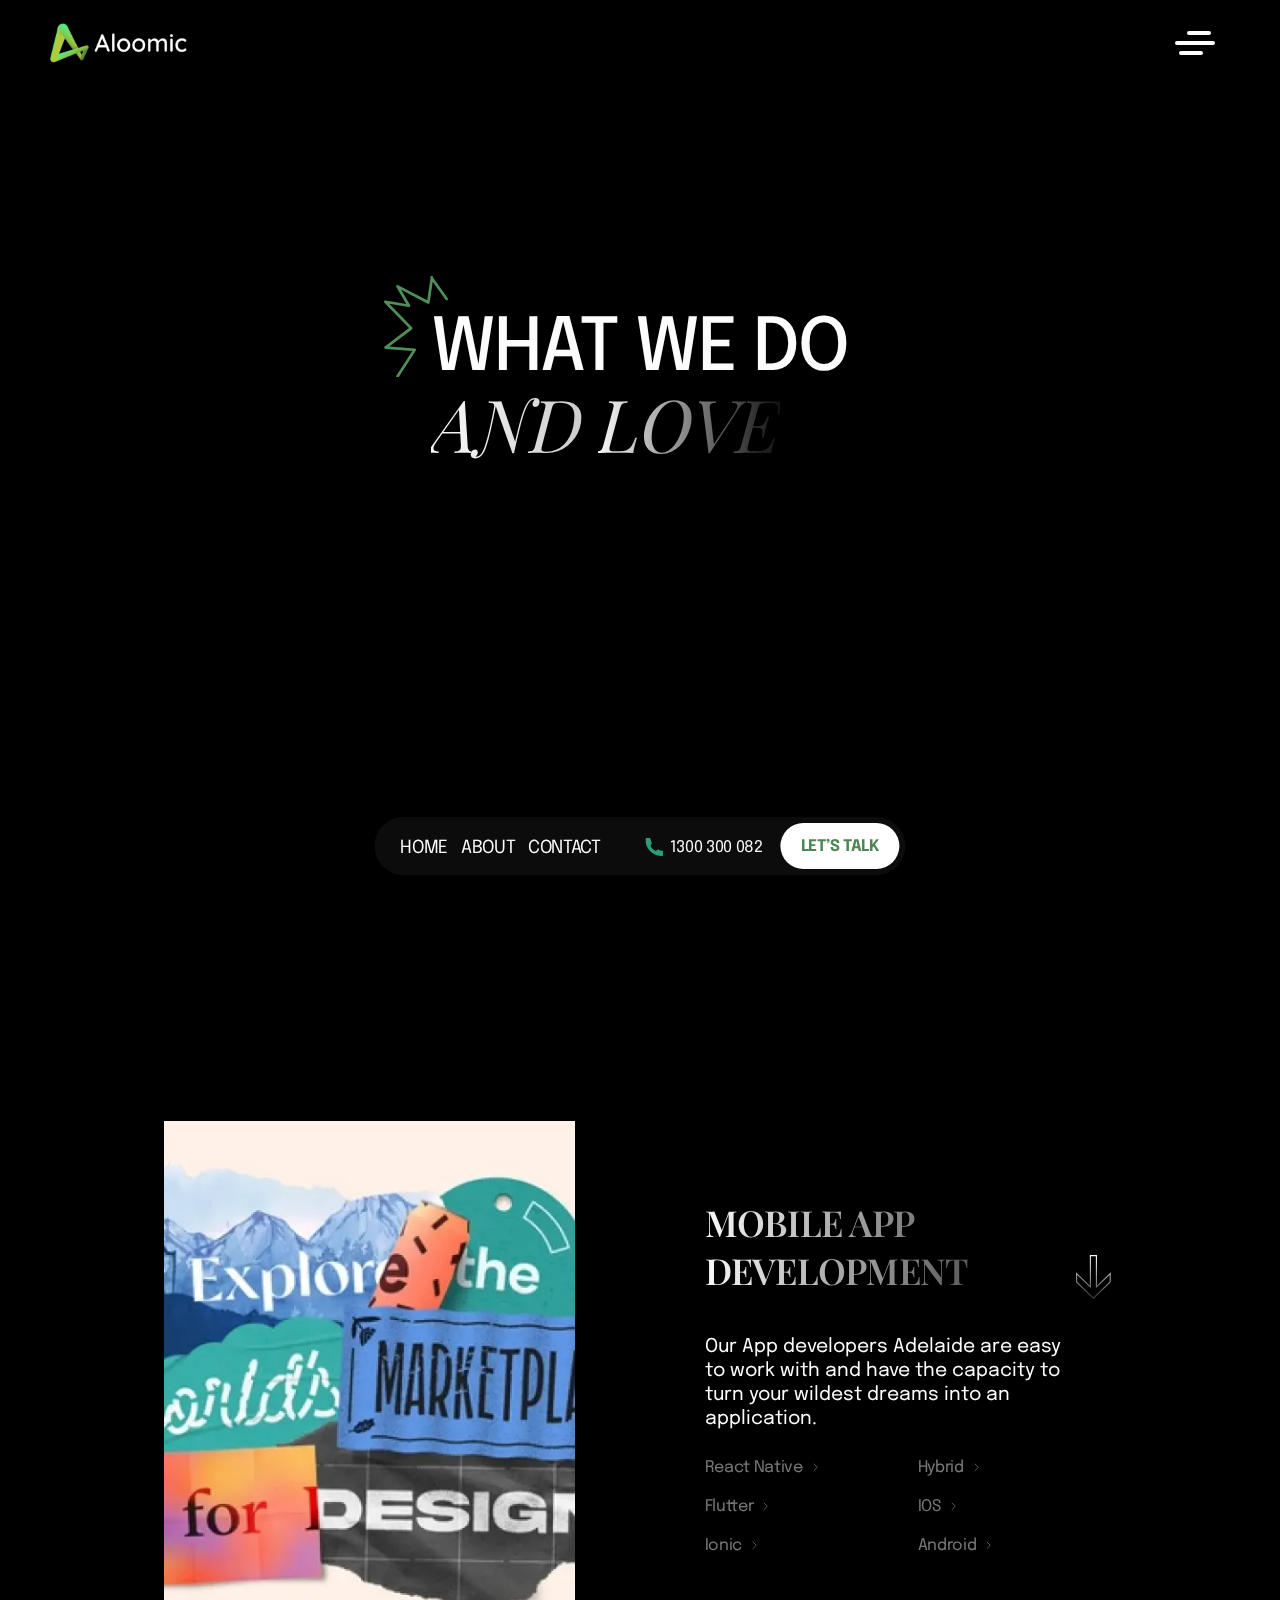
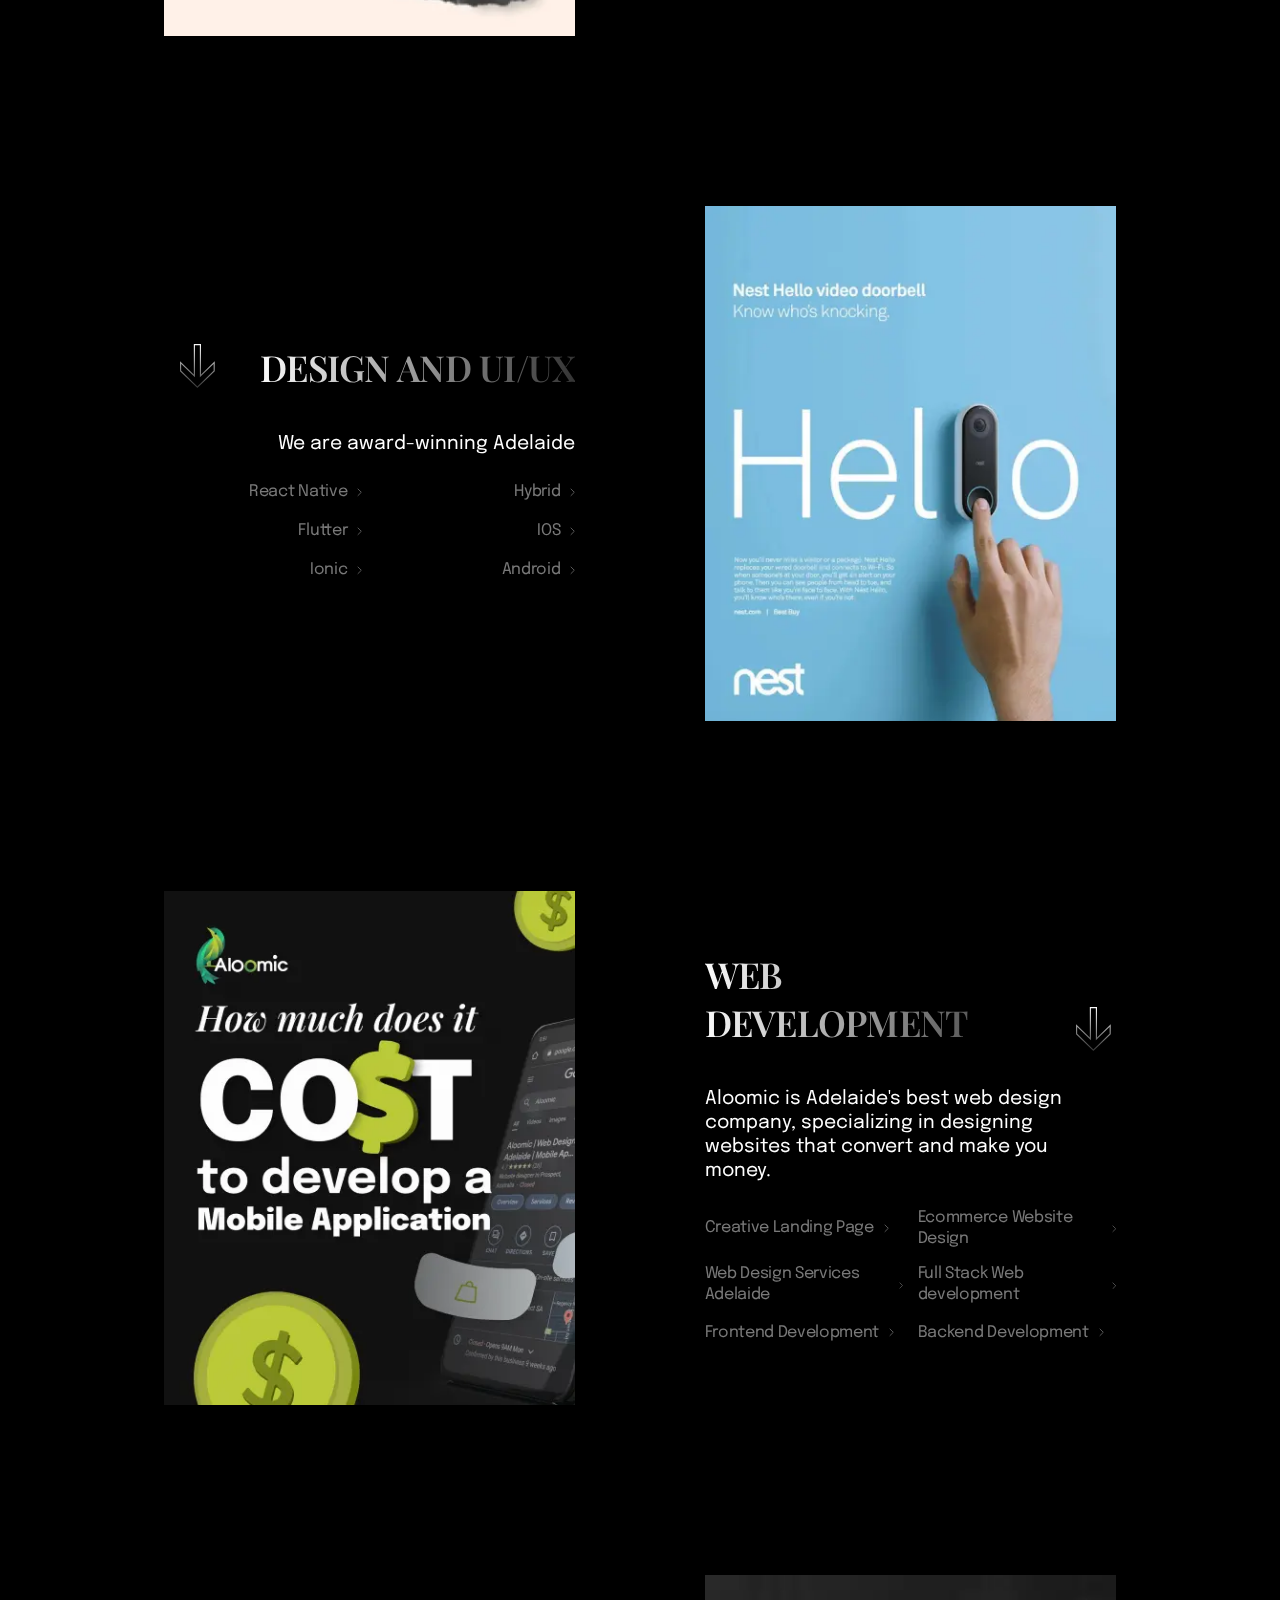
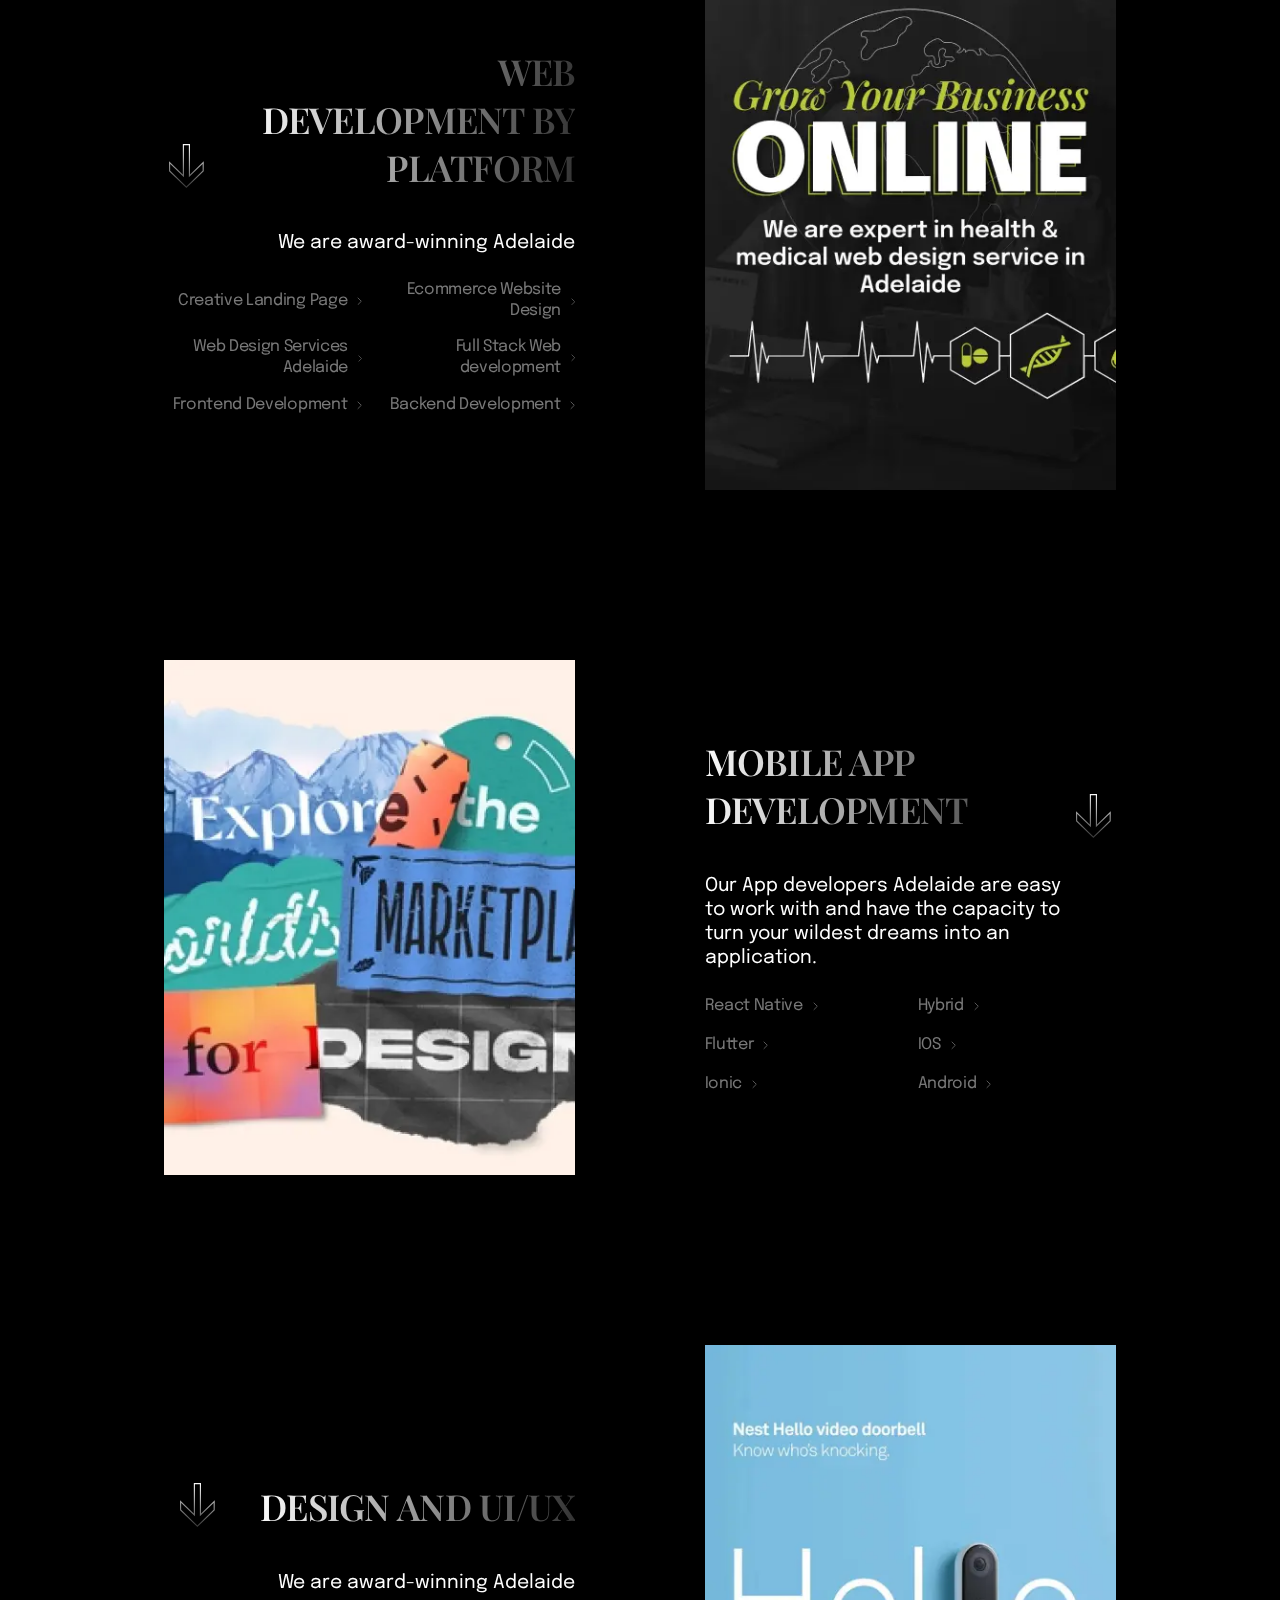
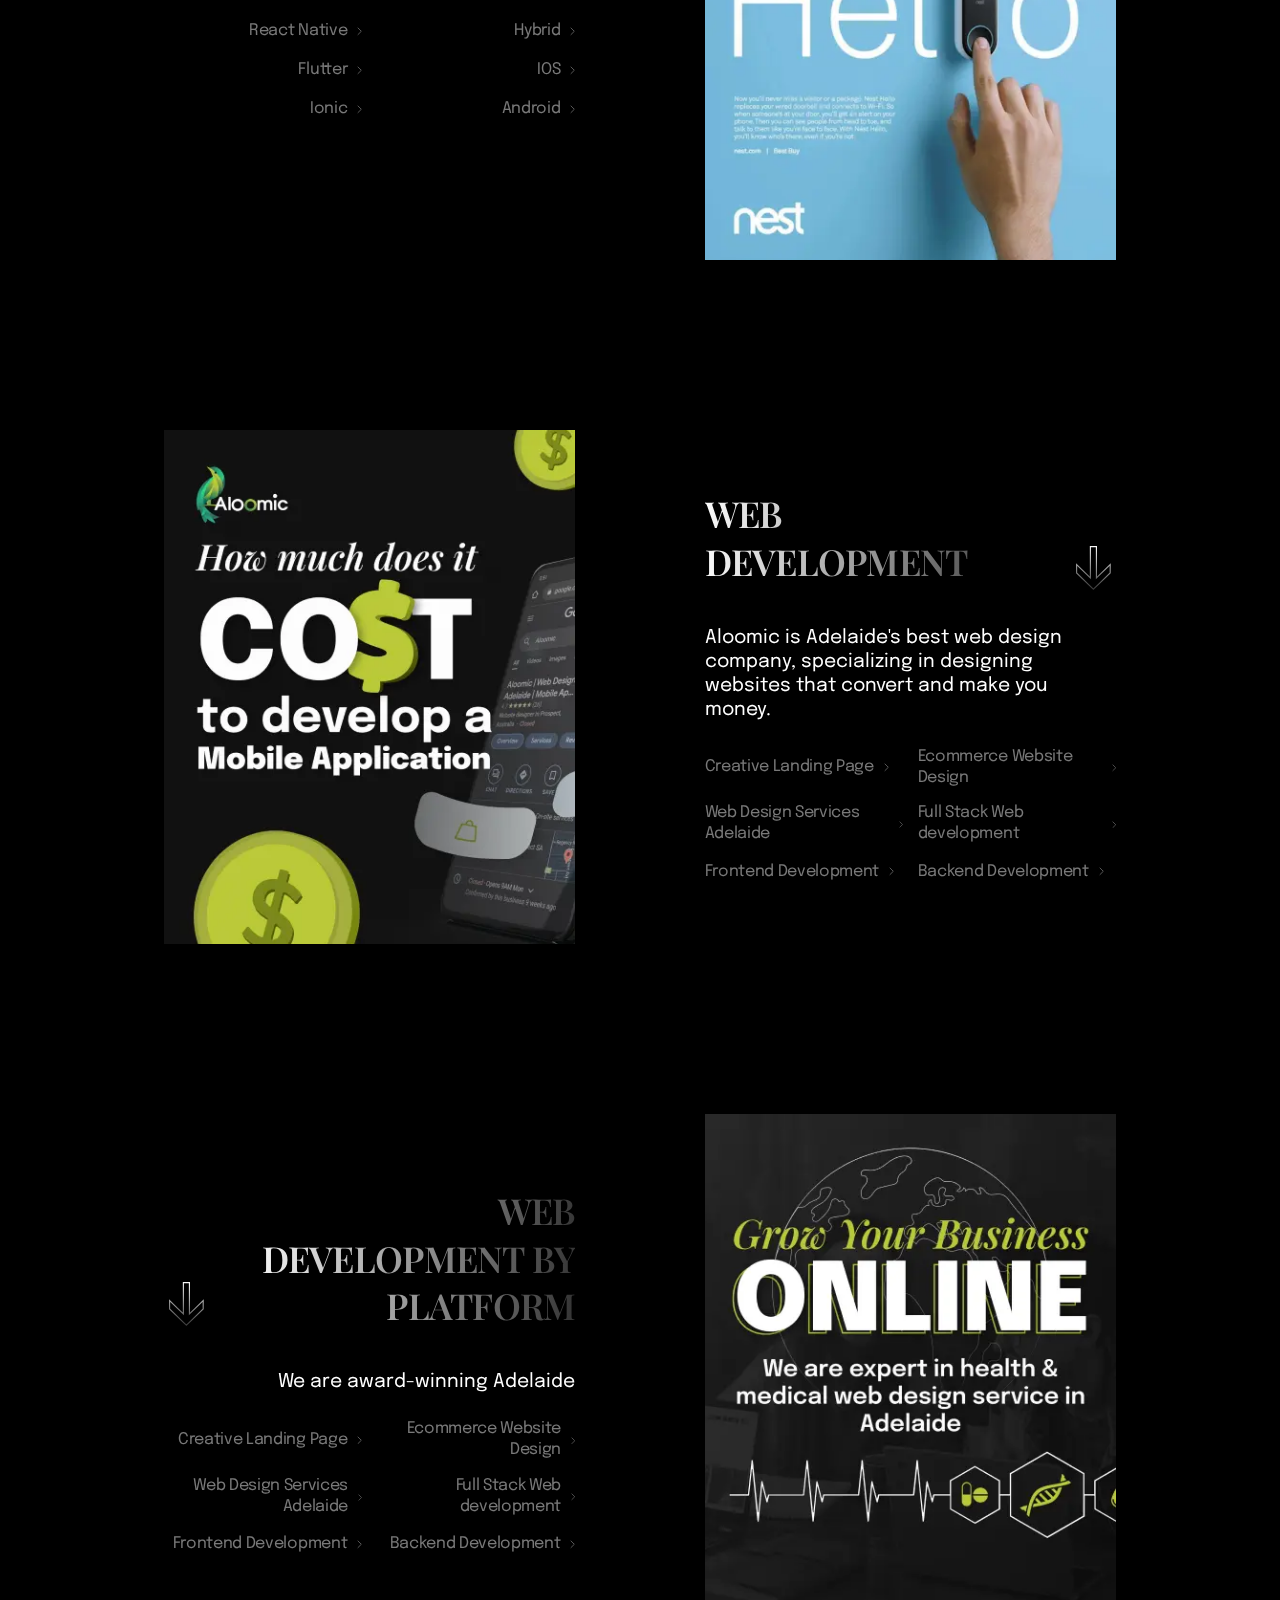
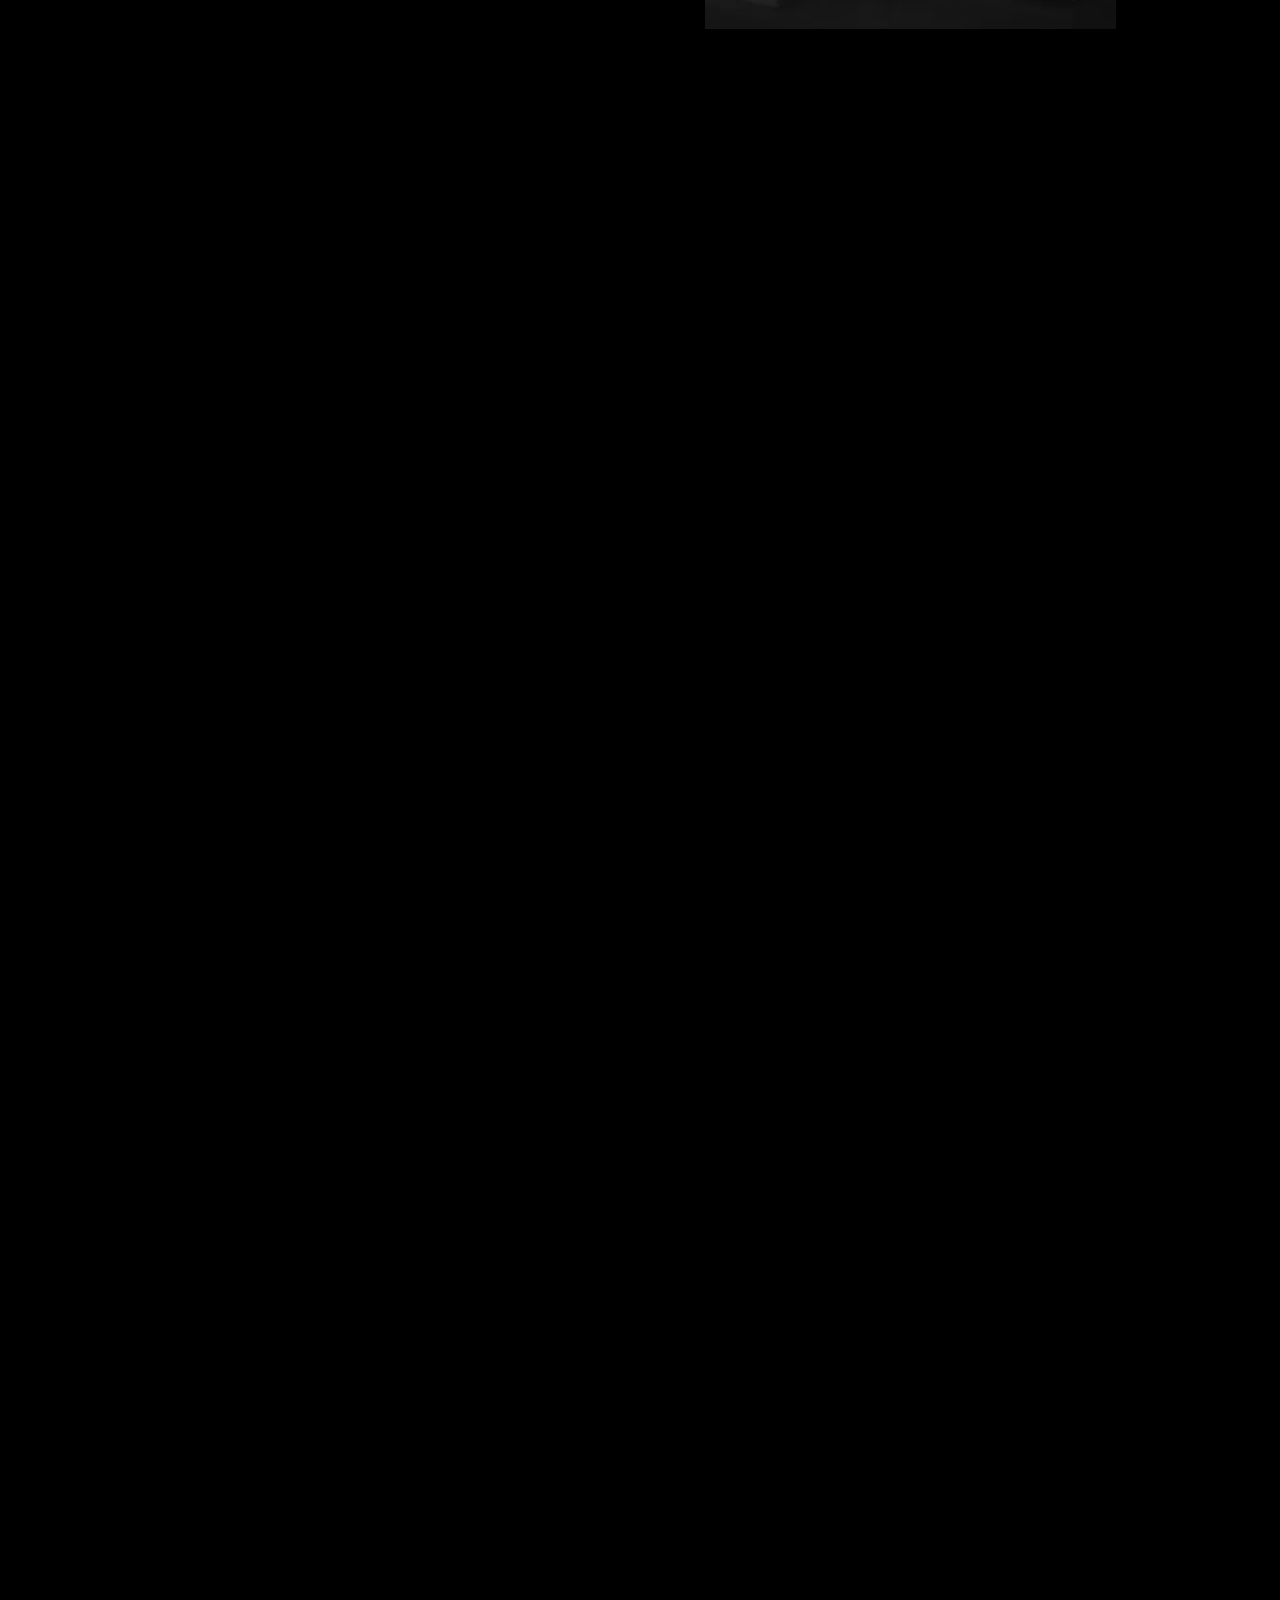
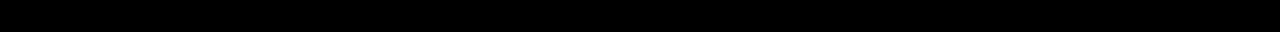
<file: services.html>
<!DOCTYPE html>
<html lang="en-EN">
<head>
   <meta charset="utf-8">
   <meta name="viewport" content="width=device-width, initial-scale=1.0">
   <meta http-equiv="content-language" content="en-us">
   <title>Services</title>
   <link rel="alternate icon" type="image/png" href="./assets/img/icons/favicon.ico">
   <link href="https://fonts.googleapis.com/css2?family=Playfair+Display:ital,wght@0,400;0,500;0,600;0,700;0,800;0,900;1,400;1,500;1,600;1,700;1,800;1,900&display=swap"
         rel="stylesheet">
   <link href="https://fonts.googleapis.com/css2?family=Epilogue:ital,wght@0,200;0,300;0,400;0,500;0,600;0,700;0,800;0,900;1,200;1,300;1,400;1,500;1,600;1,700;1,800;1,900&family=Playfair+Display:ital,wght@0,400;0,500;0,600;0,700;0,800;0,900;1,400;1,500;1,600;1,700;1,800;1,900&display=swap"
         rel="stylesheet">
   <link rel="stylesheet" href="https://cdnjs.cloudflare.com/ajax/libs/font-awesome/4.7.0/css/font-awesome.min.css">
   <link rel="stylesheet" type="text/css" href="./assets/css/hamburgers.min.css">
   <link rel="stylesheet" type="text/css" href="./assets/css/new.css"/>
</head>
<body id="we-do-page">
<!-- Header beginning -->
<header>
   <div class="">
      <div class="display-center header-content">
         <div class="logo"><a href="./">
            <img src="./assets/img/logo-new.png" alt="logo" width="137" height="40">
         </a>
         </div>
         <div class="menu-icon">
            <button class="hamburger hamburger--emphatic js-hamburger menu-button">
                  <span class="hamburger-box">
                  <span class="hamburger-inner"></span>
                  </span>
            </button>
         </div>
         <!-- Nav Header beginning -->
         <div class="nav-menu">
            <div class="nav-content container" id="main-menu">
               <div class="nav-item">
                  <a href="index.html"><span>home</span></a>
                  <div class="menu-thumb hidden">
                     <img width="100" height="100"
                          src="./assets/img/menu/thumb2-1-1.webp" alt=""/>
                     <p>Enterprise-level services to push your business forward, regardless of the industry you
                        operate in, here at Aloomic.</p>
                  </div>
               </div>
               <div class="nav-item">
                  <a id="we-do-menu" href="#m"><span>what we do</span></a>
                  <div class="menu-thumb hidden">
                     <img width="100" height="100"
                          src="./assets/img/menu/thumb2.webp" alt=""/>
                     <p>Check out an overview of our extensive services covering all the technical needs of a
                        modern business.</p>
                  </div>
               </div>
               <div class="nav-item">
                  <a href="about.html"><span>about</span></a>
                  <div class="menu-thumb hidden">
                     <img width="100" height="100"
                          src="./assets/img/menu/thumb2-1.webp" alt=""/>
                     <p>Learn more about Aloomic, an industry-leading service out of Adelaide, focused on your
                        success.</p>
                  </div>
               </div>
               <div class="nav-item">
                  <a href="blog.html"><span>blog</span></a>
                  <div class="menu-thumb hidden">
                     <img width="100" height="100"
                          src="./assets/img/menu/thumb2-3.webp" alt=""/>
                     <p>Gain access to our collection of information and data, provided for the success of your
                        company.</p>
                  </div>
               </div>
               <div class="nav-item">
                  <a href="contact.html"><span>contact</span></a>
                  <div class="menu-thumb hidden">
                     <img width="100" height="100"
                          src="./assets/img/menu/thumb2-2.webp" alt=""/>
                     <p>Have a great idea? Don’t hesitate to share it with us! We are always looking forward to
                        hearing from you.</p>
                  </div>
               </div>
            </div>
            <div class="nav-content container hidden" id="we-do-submenu">
               <div class="nav-item">
                  <a href="#" class="back-to-mainmenu">
                            <span><img width="100" height="100" src="assets/img/left_arrow.svg"
                                       alt="close submenu"></span>
                  </a>
                  <a href="#" class="back-to-mainmenu"><span>back</span></a>
               </div>
               <div class="nav-item">
                  <a href="services.html#branding"><span>Branding</span></a><a href="services.html#designanduiux"><span>Design and UI/UX</span></a>
               </div>
               <div class="nav-item">
                  <a href="services.html#webdevelopment"><span>Web Development</span></a><a
                       href="services.html#digitalmarketing"><span>Digital Marketing</span></a>
               </div>
               <div class="nav-item">
                  <a href="services.html#webdevelopmentbyplatform"><span>Web Development by Platform</span></a><a
                       href="services.html#supportmaintenance"><span>Support maintenance</span></a>
               </div>
               <div class="nav-item">
                  <a href="services.html#mobileapplicationdevelopment"><span>Mobile Application Development</span></a><a
                       href="services.html#augmentedreality"><span>Augmented maintenance</span></a>
               </div>
            </div>
         </div>
         <!-- Nav Header content end-->
      </div>
      <!-- Nav Header end -->
   </div>
   </div>
</header>
<!-- Header End --><!-- Header End -->
<!-- Main contents beginning -->
<main class="page-wrapper">
   <div data-scroll-container>
      <div class="container--big">
         <section class="hero" data-scroll-section>
            <div class="hero__heading" id="heading" data-scroll data-scroll-speed="-3" data-scroll-call="homeHero"
                 data-scroll-id="homeHero" data-scroll-repeat>
               <div class="hero__heading-inner heading heading--hero" id="headingInner">
                  <div class="heading__icon-wr">
                     <svg width="76" height="120" viewBox="0 0 76 120" fill="none"
                          xmlns="http://www.w3.org/2000/svg">
                        <g clip-path="url(#clip0_358_13)">
                           <path
                                   d="M15.9802 121C15.691 120.995 15.4084 120.913 15.1613 120.763C14.9142 120.612 14.7116 120.399 14.5742 120.145C14.4368 119.89 14.3695 119.604 14.3794 119.315C14.3892 119.026 14.4758 118.744 14.6302 118.5L33.6602 89.0999L1.75018 86.5799C1.42225 86.5519 1.11049 86.4253 0.855897 86.2167C0.601306 86.0081 0.415816 85.7274 0.323829 85.4114C0.231843 85.0954 0.237669 84.7589 0.340542 84.4463C0.443415 84.1337 0.638516 83.8595 0.900176 83.6599L29.7102 61.8999L0.460176 31.8099C0.222736 31.5652 0.0680132 31.2522 0.0177847 30.9149C-0.0324438 30.5777 0.0243513 30.2332 0.180176 29.9299C0.336359 29.6253 0.584986 29.3781 0.890395 29.2236C1.1958 29.0691 1.5423 29.0153 1.88018 29.0699L26.4302 33.1199L14.6602 13.0999C14.4825 12.7961 14.4079 12.443 14.4476 12.0933C14.4872 11.7436 14.639 11.4162 14.8802 11.1599C15.1223 10.9057 15.4405 10.7371 15.7868 10.6794C16.133 10.6217 16.4887 10.678 16.8002 10.8399L51.3502 28.9299L55.2702 2.38988C55.1159 2.17396 55.017 1.92345 54.9823 1.66037C54.9475 1.39729 54.9779 1.1297 55.0708 0.881122C55.1637 0.63254 55.3162 0.410581 55.5149 0.234755C55.7137 0.0589298 55.9526 -0.0653779 56.2107 -0.12724C56.4687 -0.189103 56.738 -0.186626 56.9949 -0.120026C57.2518 -0.0534274 57.4883 0.0752541 57.6838 0.254706C57.8793 0.434158 58.0277 0.658886 58.116 0.909134C58.2043 1.15938 58.2298 1.42749 58.1902 1.68988L75.7002 26.3199C75.8236 26.4932 75.9117 26.6892 75.9594 26.8966C76.0071 27.104 76.0135 27.3187 75.9782 27.5286C75.9429 27.7384 75.8667 27.9393 75.7538 28.1197C75.6409 28.3001 75.4935 28.4564 75.3202 28.5799C75.1468 28.7033 74.9509 28.7914 74.7435 28.8391C74.5361 28.8868 74.3213 28.8932 74.1115 28.8579C73.9016 28.8227 73.7008 28.7464 73.5204 28.6335C73.34 28.5206 73.1836 28.3732 73.0602 28.1999L57.8802 6.84988L54.2202 31.6599C54.1824 31.9153 54.0841 32.1579 53.9335 32.3676C53.7829 32.5773 53.5843 32.748 53.3544 32.8654C53.1244 32.9828 52.8698 33.0436 52.6116 33.0426C52.3534 33.0417 52.0992 32.979 51.8702 32.8599L20.3302 16.3499L30.9902 34.4599C31.3102 35.0099 31.2902 35.6899 30.9302 36.2099C30.7557 36.4636 30.5125 36.6623 30.2291 36.7827C29.9457 36.9031 29.6339 36.9403 29.3302 36.8899L6.22018 33.0899L33.3202 60.9699C33.4799 61.1358 33.6027 61.3336 33.6804 61.5504C33.7581 61.7672 33.789 61.998 33.7711 62.2276C33.7531 62.4572 33.6867 62.6803 33.5763 62.8824C33.4658 63.0845 33.3138 63.2608 33.1302 63.3999L6.27018 83.6699L36.6302 86.0799C36.909 86.1047 37.1768 86.2009 37.4077 86.3592C37.6386 86.5175 37.8248 86.7327 37.9484 86.9839C38.072 87.2351 38.1288 87.5139 38.1133 87.7934C38.0979 88.073 38.0107 88.3438 37.8602 88.5799L17.3502 120.26C17.0402 120.74 16.5202 121 15.9802 121Z"
                                   fill="#518F5A"/>
                        </g>
                        <defs>
                           <clipPath id="clip0_358_13">
                              <rect width="76" height="120" fill="white"/>
                           </clipPath>
                        </defs>
                     </svg>
                  </div>
                  <h1 class="heading__h1-title">
                     <div class="heading_first">WHAT</div>
                     <div class="heading_first">WE</div>
                     <div class="heading_first">DO</div>
                     <br/>

                     <div class="heading_first heading__words--gradient heading__words--gradient-second">
                        <span>And</span>
                     </div>

                     <div class="heading_first heading__words--gradient heading__words--gradient-third">
                        <span>Love</span>
                     </div>

                  </h1>

                  <p class="heading__words we__do__para">Our extensive range of services cover the needs of all
                     business
                     verticals, propelling you ahead
                     of the competition and
                     increasing customer satisfaction.</p>
               </div>
            </div>
         </section>
      </div>
      <div class="container--big">
         <section class="section we-do wedo-page" data-scroll-section>

            <div class="container we-do__container">
               <div class="we-do__items-wr">
                  <article id="branding" class="we-do__item we-do-item we-do-item--detailed we-do-item--detailed-two-cols">
                     <div class="we-do-item__img-wr with-custom-scroll" data-cursor-text=" OUR EXPERTISE" data-cursor-text-repeat="2">
                        <picture class="we-do-item__img responsive-img">
                           <source class="responsive-img__img" srcset="./assets/pics/we-do/1.webp"
                                   loading="lazy"/>
                           <img class="responsive-img__img" srcset="
                          ./assets/pics/we-do/1..jpg    1x,
                          ./assets/pics/we-do/1@2x..jpg 2x,
                          ./assets/pics/we-do/1@3x..jpg 3x
                        " alt="alt" loading="lazy"/>
                        </picture>
                     </div>
                     <div class="we-do-item__content">
                        <div class="we-do-item__title-block">
                           <h3 class="we-do-item__title">MOBILE App DEVELOPMENT</h3>
                           <div id="weDoShow1" class="we-do-item__title-arrow active">
                              <svg width="40" height="32" viewBox="0 0 40 32" fill="none"
                                   xmlns="http://www.w3.org/2000/svg">
                                 <path
                                         d="M39 18.696L39 13.304L10.9833 13.304L22.9352 1L15.5532 1L4.69102 12.1821L0.999998 15.9819L4.69102 19.7817L15.5532 31L22.9352 31L10.9833 18.696L39 18.696Z"
                                         stroke="url(#paint0_linear_358_822)"/>
                                 <defs>
                                    <linearGradient id="paint0_linear_358_822" x1="39" y1="31" x2="-11.0654"
                                                    y2="27.714" gradientUnits="userSpaceOnUse">
                                       <stop stop-color="#FCFCFC"/>
                                       <stop offset="1" stop-color="#FCFCFC" stop-opacity="0"/>
                                    </linearGradient>
                                 </defs>
                              </svg>
                           </div>
                        </div>
                        <div class="we-do-item__desc">
                           <p>
                              Our App developers Adelaide are easy to work with and
                              have the capacity to turn your wildest dreams into an
                              application.
                           </p>
                        </div>
                        <div id="weDo1" class="we-do-item__cat-links active">
                           <a class="we-do-item__cat-link link link--gray-arrow" href="/"><span
                                   class="link__name">React Native</span>
                              <div class="link__arrow-wr">
                                 <svg width="7" height="12" viewBox="0 0 7 12" fill="none"
                                      xmlns="http://www.w3.org/2000/svg">
                                    <path d="M1 1L6 6L1 11" stroke="#797979"/>
                                 </svg>
                              </div>
                           </a>
                           <a class="we-do-item__cat-link link link--gray-arrow" href="/"><span
                                   class="link__name">Hybrid</span>
                              <div class="link__arrow-wr">
                                 <svg width="7" height="12" viewBox="0 0 7 12" fill="none"
                                      xmlns="http://www.w3.org/2000/svg">
                                    <path d="M1 1L6 6L1 11" stroke="#797979"/>
                                 </svg>
                              </div>
                           </a>
                           <a class="we-do-item__cat-link link link--gray-arrow" href="/"><span
                                   class="link__name">Flutter</span>
                              <div class="link__arrow-wr">
                                 <svg width="7" height="12" viewBox="0 0 7 12" fill="none"
                                      xmlns="http://www.w3.org/2000/svg">
                                    <path d="M1 1L6 6L1 11" stroke="#797979"/>
                                 </svg>
                              </div>
                           </a>
                           <a class="we-do-item__cat-link link link--gray-arrow" href="/"><span
                                   class="link__name">IOS</span>
                              <div class="link__arrow-wr">
                                 <svg width="7" height="12" viewBox="0 0 7 12" fill="none"
                                      xmlns="http://www.w3.org/2000/svg">
                                    <path d="M1 1L6 6L1 11" stroke="#797979"/>
                                 </svg>
                              </div>
                           </a>
                           <a class="we-do-item__cat-link link link--gray-arrow" href="/"><span
                                   class="link__name">Ionic</span>
                              <div class="link__arrow-wr">
                                 <svg width="7" height="12" viewBox="0 0 7 12" fill="none"
                                      xmlns="http://www.w3.org/2000/svg">
                                    <path d="M1 1L6 6L1 11" stroke="#797979"/>
                                 </svg>
                              </div>
                           </a>
                           <a class="we-do-item__cat-link link link--gray-arrow" href="/"><span
                                   class="link__name">Android</span>
                              <div class="link__arrow-wr">
                                 <svg width="7" height="12" viewBox="0 0 7 12" fill="none"
                                      xmlns="http://www.w3.org/2000/svg">
                                    <path d="M1 1L6 6L1 11" stroke="#797979"/>
                                 </svg>
                              </div>
                           </a>
                        </div>
                     </div>
                  </article>
                  <article id="webdevelopment" class="we-do__item we-do-item we-do-item--detailed we-do-item--detailed-two-cols">
                     <div class="we-do-item__img-wr with-custom-scroll" data-cursor-text=" OUR EXPERTISE" data-cursor-text-repeat="2">
                        <picture class="we-do-item__img responsive-img">
                           <source class="responsive-img__img" srcset="./assets/pics/we-do/2.webp"
                                   loading="lazy"/>
                           <img class="responsive-img__img" srcset="
                          ./assets/pics/we-do/2..jpg    1x,
                          ./assets/pics/we-do/2@2x..jpg 2x,
                          ./assets/pics/we-do/2@3x..jpg 3x
                        " alt="alt" loading="lazy"/>
                        </picture>
                     </div>
                     <div class="we-do-item__content">
                        <div class="we-do-item__title-block">
                           <h3 class="we-do-item__title">DESIGN AND UI/UX</h3>
                           <div id="weDoShow2" class="we-do-item__title-arrow active">
                              <svg width="40" height="32" viewBox="0 0 40 32" fill="none"
                                   xmlns="http://www.w3.org/2000/svg">
                                 <path
                                         d="M39 18.696L39 13.304L10.9833 13.304L22.9352 1L15.5532 1L4.69102 12.1821L0.999998 15.9819L4.69102 19.7817L15.5532 31L22.9352 31L10.9833 18.696L39 18.696Z"
                                         stroke="url(#paint0_linear_358_822)"/>
                                 <defs>
                                    <linearGradient id="paint0_linear_358_822" x1="39" y1="31" x2="-11.0654"
                                                    y2="27.714" gradientUnits="userSpaceOnUse">
                                       <stop stop-color="#FCFCFC"/>
                                       <stop offset="1" stop-color="#FCFCFC" stop-opacity="0"/>
                                    </linearGradient>
                                 </defs>
                              </svg>
                           </div>
                        </div>
                        <div class="we-do-item__desc">
                           <p>We are award-winning Adelaide</p>
                        </div>
                        <div id="weDo2" class="we-do-item__cat-links active">
                           <a class="we-do-item__cat-link link link--gray-arrow" href="/"><span
                                   class="link__name">React Native</span>
                              <div class="link__arrow-wr">
                                 <svg width="7" height="12" viewBox="0 0 7 12" fill="none"
                                      xmlns="http://www.w3.org/2000/svg">
                                    <path d="M1 1L6 6L1 11" stroke="#797979"/>
                                 </svg>
                              </div>
                           </a>
                           <a class="we-do-item__cat-link link link--gray-arrow" href="/"><span
                                   class="link__name">Hybrid</span>
                              <div class="link__arrow-wr">
                                 <svg width="7" height="12" viewBox="0 0 7 12" fill="none"
                                      xmlns="http://www.w3.org/2000/svg">
                                    <path d="M1 1L6 6L1 11" stroke="#797979"/>
                                 </svg>
                              </div>
                           </a>
                           <a class="we-do-item__cat-link link link--gray-arrow" href="/"><span
                                   class="link__name">Flutter</span>
                              <div class="link__arrow-wr">
                                 <svg width="7" height="12" viewBox="0 0 7 12" fill="none"
                                      xmlns="http://www.w3.org/2000/svg">
                                    <path d="M1 1L6 6L1 11" stroke="#797979"/>
                                 </svg>
                              </div>
                           </a>
                           <a class="we-do-item__cat-link link link--gray-arrow" href="/"><span
                                   class="link__name">IOS</span>
                              <div class="link__arrow-wr">
                                 <svg width="7" height="12" viewBox="0 0 7 12" fill="none"
                                      xmlns="http://www.w3.org/2000/svg">
                                    <path d="M1 1L6 6L1 11" stroke="#797979"/>
                                 </svg>
                              </div>
                           </a>
                           <a class="we-do-item__cat-link link link--gray-arrow" href="/"><span
                                   class="link__name">Ionic</span>
                              <div class="link__arrow-wr">
                                 <svg width="7" height="12" viewBox="0 0 7 12" fill="none"
                                      xmlns="http://www.w3.org/2000/svg">
                                    <path d="M1 1L6 6L1 11" stroke="#797979"/>
                                 </svg>
                              </div>
                           </a>
                           <a class="we-do-item__cat-link link link--gray-arrow" href="/"><span
                                   class="link__name">Android</span>
                              <div class="link__arrow-wr">
                                 <svg width="7" height="12" viewBox="0 0 7 12" fill="none"
                                      xmlns="http://www.w3.org/2000/svg">
                                    <path d="M1 1L6 6L1 11" stroke="#797979"/>
                                 </svg>
                              </div>
                           </a>
                        </div>
                     </div>
                  </article>
                  <article id="webdevelopmentbyplatform" class="we-do__item we-do-item we-do-item--detailed we-do-item--detailed-two-cols">
                     <div class="we-do-item__img-wr with-custom-scroll" data-cursor-text=" OUR EXPERTISE" data-cursor-text-repeat="2">
                        <picture class="we-do-item__img responsive-img">
                           <source class="responsive-img__img" srcset="./assets/pics/we-do/3.webp"
                                   loading="lazy"/>
                           <img class="responsive-img__img" srcset="
                          ./assets/pics/we-do/3..jpg    1x,
                          ./assets/pics/we-do/3@2x..jpg 2x,
                          ./assets/pics/we-do/3@3x..jpg 3x
                        " alt="alt" loading="lazy"/>
                        </picture>
                     </div>
                     <div class="we-do-item__content">
                        <div class="we-do-item__title-block">
                           <h3 class="we-do-item__title">WEB DEVELOPMENT</h3>
                           <div id="weDoShow3" class="we-do-item__title-arrow active">
                              <svg width="40" height="32" viewBox="0 0 40 32" fill="none"
                                   xmlns="http://www.w3.org/2000/svg">
                                 <path
                                         d="M39 18.696L39 13.304L10.9833 13.304L22.9352 1L15.5532 1L4.69102 12.1821L0.999998 15.9819L4.69102 19.7817L15.5532 31L22.9352 31L10.9833 18.696L39 18.696Z"
                                         stroke="url(#paint0_linear_358_822)"/>
                                 <defs>
                                    <linearGradient id="paint0_linear_358_822" x1="39" y1="31" x2="-11.0654"
                                                    y2="27.714" gradientUnits="userSpaceOnUse">
                                       <stop stop-color="#FCFCFC"/>
                                       <stop offset="1" stop-color="#FCFCFC" stop-opacity="0"/>
                                    </linearGradient>
                                 </defs>
                              </svg>
                           </div>
                        </div>
                        <div class="we-do-item__desc">
                           <p>
                              Aloomic is Adelaide's best web design company,
                              specializing in designing websites that convert and make
                              you money.
                           </p>
                        </div>
                        <div id="weDo3" class="we-do-item__cat-links active">
                           <a class="we-do-item__cat-link link link--gray-arrow" href="/"><span
                                   class="link__name">Creative Landing Page</span>
                              <div class="link__arrow-wr">
                                 <svg width="7" height="12" viewBox="0 0 7 12" fill="none"
                                      xmlns="http://www.w3.org/2000/svg">
                                    <path d="M1 1L6 6L1 11" stroke="#797979"/>
                                 </svg>
                              </div>
                           </a><a class="we-do-item__cat-link link link--gray-arrow" href="/"><span
                                class="link__name">Ecommerce Website Design</span>
                           <div class="link__arrow-wr">
                              <svg width="7" height="12" viewBox="0 0 7 12" fill="none"
                                   xmlns="http://www.w3.org/2000/svg">
                                 <path d="M1 1L6 6L1 11" stroke="#797979"/>
                              </svg>
                           </div>
                        </a><a class="we-do-item__cat-link link link--gray-arrow" href="/"><span
                                class="link__name">Web Design Services Adelaide</span>
                           <div class="link__arrow-wr">
                              <svg width="7" height="12" viewBox="0 0 7 12" fill="none"
                                   xmlns="http://www.w3.org/2000/svg">
                                 <path d="M1 1L6 6L1 11" stroke="#797979"/>
                              </svg>
                           </div>
                        </a><a class="we-do-item__cat-link link link--gray-arrow" href="/"><span
                                class="link__name">Full Stack Web development</span>
                           <div class="link__arrow-wr">
                              <svg width="7" height="12" viewBox="0 0 7 12" fill="none"
                                   xmlns="http://www.w3.org/2000/svg">
                                 <path d="M1 1L6 6L1 11" stroke="#797979"/>
                              </svg>
                           </div>
                        </a><a class="we-do-item__cat-link link link--gray-arrow" href="/"><span
                                class="link__name">Frontend Development</span>
                           <div class="link__arrow-wr">
                              <svg width="7" height="12" viewBox="0 0 7 12" fill="none"
                                   xmlns="http://www.w3.org/2000/svg">
                                 <path d="M1 1L6 6L1 11" stroke="#797979"/>
                              </svg>
                           </div>
                        </a><a class="we-do-item__cat-link link link--gray-arrow" href="/"><span
                                class="link__name">Backend Development</span>
                           <div class="link__arrow-wr">
                              <svg width="7" height="12" viewBox="0 0 7 12" fill="none"
                                   xmlns="http://www.w3.org/2000/svg">
                                 <path d="M1 1L6 6L1 11" stroke="#797979"/>
                              </svg>
                           </div>
                        </a>
                        </div>
                     </div>
                  </article>
                  <article id="mobileapplicationdevelopment" class="we-do__item we-do-item we-do-item--detailed we-do-item--detailed-two-cols">
                     <div class="we-do-item__img-wr with-custom-scroll" data-cursor-text=" OUR EXPERTISE" data-cursor-text-repeat="2">
                        <picture class="we-do-item__img responsive-img">
                           <source class="responsive-img__img" srcset="./assets/pics/we-do/4.webp"
                                   loading="lazy"/>
                           <img class="responsive-img__img" srcset="
                          ./assets/pics/we-do/4..jpg    1x,
                          ./assets/pics/we-do/4@2x..jpg 2x,
                          ./assets/pics/we-do/4@3x..jpg 3x
                        " alt="alt" loading="lazy"/>
                        </picture>
                     </div>
                     <div class="we-do-item__content">
                        <div class="we-do-item__title-block">
                           <h3 class="we-do-item__title">
                              WEB DEVELOPMENT BY PLATFORM
                           </h3>
                           <div id="weDoShow4" class="we-do-item__title-arrow active">
                              <svg width="40" height="32" viewBox="0 0 40 32" fill="none"
                                   xmlns="http://www.w3.org/2000/svg">
                                 <path
                                         d="M39 18.696L39 13.304L10.9833 13.304L22.9352 1L15.5532 1L4.69102 12.1821L0.999998 15.9819L4.69102 19.7817L15.5532 31L22.9352 31L10.9833 18.696L39 18.696Z"
                                         stroke="url(#paint0_linear_358_822)"/>
                                 <defs>
                                    <linearGradient id="paint0_linear_358_822" x1="39" y1="31" x2="-11.0654"
                                                    y2="27.714" gradientUnits="userSpaceOnUse">
                                       <stop stop-color="#FCFCFC"/>
                                       <stop offset="1" stop-color="#FCFCFC" stop-opacity="0"/>
                                    </linearGradient>
                                 </defs>
                              </svg>
                           </div>
                        </div>
                        <div class="we-do-item__desc">
                           <p>We are award-winning Adelaide</p>
                        </div>
                        <div id="weDo4" class="we-do-item__cat-links active">
                           <a class="we-do-item__cat-link link link--gray-arrow" href="/"><span
                                   class="link__name">Creative Landing Page</span>
                              <div class="link__arrow-wr">
                                 <svg width="7" height="12" viewBox="0 0 7 12" fill="none"
                                      xmlns="http://www.w3.org/2000/svg">
                                    <path d="M1 1L6 6L1 11" stroke="#797979"/>
                                 </svg>
                              </div>
                           </a><a class="we-do-item__cat-link link link--gray-arrow" href="/"><span
                                class="link__name">Ecommerce Website Design</span>
                           <div class="link__arrow-wr">
                              <svg width="7" height="12" viewBox="0 0 7 12" fill="none"
                                   xmlns="http://www.w3.org/2000/svg">
                                 <path d="M1 1L6 6L1 11" stroke="#797979"/>
                              </svg>
                           </div>
                        </a><a class="we-do-item__cat-link link link--gray-arrow" href="/"><span
                                class="link__name">Web Design Services Adelaide</span>
                           <div class="link__arrow-wr">
                              <svg width="7" height="12" viewBox="0 0 7 12" fill="none"
                                   xmlns="http://www.w3.org/2000/svg">
                                 <path d="M1 1L6 6L1 11" stroke="#797979"/>
                              </svg>
                           </div>
                        </a><a class="we-do-item__cat-link link link--gray-arrow" href="/"><span
                                class="link__name">Full Stack Web development</span>
                           <div class="link__arrow-wr">
                              <svg width="7" height="12" viewBox="0 0 7 12" fill="none"
                                   xmlns="http://www.w3.org/2000/svg">
                                 <path d="M1 1L6 6L1 11" stroke="#797979"/>
                              </svg>
                           </div>
                        </a><a class="we-do-item__cat-link link link--gray-arrow" href="/"><span
                                class="link__name">Frontend Development</span>
                           <div class="link__arrow-wr">
                              <svg width="7" height="12" viewBox="0 0 7 12" fill="none"
                                   xmlns="http://www.w3.org/2000/svg">
                                 <path d="M1 1L6 6L1 11" stroke="#797979"/>
                              </svg>
                           </div>
                        </a><a class="we-do-item__cat-link link link--gray-arrow" href="/"><span
                                class="link__name">Backend Development</span>
                           <div class="link__arrow-wr">
                              <svg width="7" height="12" viewBox="0 0 7 12" fill="none"
                                   xmlns="http://www.w3.org/2000/svg">
                                 <path d="M1 1L6 6L1 11" stroke="#797979"/>
                              </svg>
                           </div>
                        </a>
                        </div>
                     </div>
                  </article>
                  <article id="designanduiux" class="we-do__item we-do-item we-do-item--detailed we-do-item--detailed-two-cols">
                     <div class="we-do-item__img-wr with-custom-scroll" data-cursor-text=" OUR EXPERTISE" data-cursor-text-repeat="2">
                        <picture class="we-do-item__img responsive-img">
                           <source class="responsive-img__img" srcset="./assets/pics/we-do/1.webp"
                                   loading="lazy"/>
                           <img class="responsive-img__img" srcset="
                          ./assets/pics/we-do/1..jpg    1x,
                          ./assets/pics/we-do/1@2x..jpg 2x,
                          ./assets/pics/we-do/1@3x..jpg 3x
                        " alt="alt" loading="lazy"/>
                        </picture>
                     </div>
                     <div class="we-do-item__content">
                        <div class="we-do-item__title-block">
                           <h3 class="we-do-item__title">MOBILE App DEVELOPMENT</h3>
                           <div id="weDoShow5" class="we-do-item__title-arrow active">
                              <svg width="40" height="32" viewBox="0 0 40 32" fill="none"
                                   xmlns="http://www.w3.org/2000/svg">
                                 <path
                                         d="M39 18.696L39 13.304L10.9833 13.304L22.9352 1L15.5532 1L4.69102 12.1821L0.999998 15.9819L4.69102 19.7817L15.5532 31L22.9352 31L10.9833 18.696L39 18.696Z"
                                         stroke="url(#paint0_linear_358_822)"/>
                                 <defs>
                                    <linearGradient id="paint0_linear_358_822" x1="39" y1="31" x2="-11.0654"
                                                    y2="27.714" gradientUnits="userSpaceOnUse">
                                       <stop stop-color="#FCFCFC"/>
                                       <stop offset="1" stop-color="#FCFCFC" stop-opacity="0"/>
                                    </linearGradient>
                                 </defs>
                              </svg>
                           </div>
                        </div>
                        <div class="we-do-item__desc">
                           <p>
                              Our App developers Adelaide are easy to work with and
                              have the capacity to turn your wildest dreams into an
                              application.
                           </p>
                        </div>
                        <div id="weDo5" class="we-do-item__cat-links active">
                           <a class="we-do-item__cat-link link link--gray-arrow" href="/"><span
                                   class="link__name">React Native</span>
                              <div class="link__arrow-wr">
                                 <svg width="7" height="12" viewBox="0 0 7 12" fill="none"
                                      xmlns="http://www.w3.org/2000/svg">
                                    <path d="M1 1L6 6L1 11" stroke="#797979"/>
                                 </svg>
                              </div>
                           </a>
                           <a class="we-do-item__cat-link link link--gray-arrow" href="/"><span
                                   class="link__name">Hybrid</span>
                              <div class="link__arrow-wr">
                                 <svg width="7" height="12" viewBox="0 0 7 12" fill="none"
                                      xmlns="http://www.w3.org/2000/svg">
                                    <path d="M1 1L6 6L1 11" stroke="#797979"/>
                                 </svg>
                              </div>
                           </a>
                           <a class="we-do-item__cat-link link link--gray-arrow" href="/"><span
                                   class="link__name">Flutter</span>
                              <div class="link__arrow-wr">
                                 <svg width="7" height="12" viewBox="0 0 7 12" fill="none"
                                      xmlns="http://www.w3.org/2000/svg">
                                    <path d="M1 1L6 6L1 11" stroke="#797979"/>
                                 </svg>
                              </div>
                           </a>
                           <a class="we-do-item__cat-link link link--gray-arrow" href="/"><span
                                   class="link__name">IOS</span>
                              <div class="link__arrow-wr">
                                 <svg width="7" height="12" viewBox="0 0 7 12" fill="none"
                                      xmlns="http://www.w3.org/2000/svg">
                                    <path d="M1 1L6 6L1 11" stroke="#797979"/>
                                 </svg>
                              </div>
                           </a>
                           <a class="we-do-item__cat-link link link--gray-arrow" href="/"><span
                                   class="link__name">Ionic</span>
                              <div class="link__arrow-wr">
                                 <svg width="7" height="12" viewBox="0 0 7 12" fill="none"
                                      xmlns="http://www.w3.org/2000/svg">
                                    <path d="M1 1L6 6L1 11" stroke="#797979"/>
                                 </svg>
                              </div>
                           </a>
                           <a class="we-do-item__cat-link link link--gray-arrow" href="/"><span
                                   class="link__name">Android</span>
                              <div class="link__arrow-wr">
                                 <svg width="7" height="12" viewBox="0 0 7 12" fill="none"
                                      xmlns="http://www.w3.org/2000/svg">
                                    <path d="M1 1L6 6L1 11" stroke="#797979"/>
                                 </svg>
                              </div>
                           </a>
                        </div>
                     </div>
                  </article>
                  <article id="digitalmarketing" class="we-do__item we-do-item we-do-item--detailed we-do-item--detailed-two-cols">
                     <div class="we-do-item__img-wr with-custom-scroll" data-cursor-text=" OUR EXPERTISE" data-cursor-text-repeat="2">
                        <picture class="we-do-item__img responsive-img">
                           <source class="responsive-img__img" srcset="./assets/pics/we-do/2.webp"
                                   loading="lazy"/>
                           <img class="responsive-img__img" srcset="
                          ./assets/pics/we-do/2..jpg    1x,
                          ./assets/pics/we-do/2@2x..jpg 2x,
                          ./assets/pics/we-do/2@3x..jpg 3x
                        " alt="alt" loading="lazy"/>
                        </picture>
                     </div>
                     <div class="we-do-item__content">
                        <div class="we-do-item__title-block">
                           <h3 class="we-do-item__title">DESIGN AND UI/UX</h3>
                           <div id="weDoShow6" class="we-do-item__title-arrow active">
                              <svg width="40" height="32" viewBox="0 0 40 32" fill="none"
                                   xmlns="http://www.w3.org/2000/svg">
                                 <path
                                         d="M39 18.696L39 13.304L10.9833 13.304L22.9352 1L15.5532 1L4.69102 12.1821L0.999998 15.9819L4.69102 19.7817L15.5532 31L22.9352 31L10.9833 18.696L39 18.696Z"
                                         stroke="url(#paint0_linear_358_822)"/>
                                 <defs>
                                    <linearGradient id="paint0_linear_358_822" x1="39" y1="31" x2="-11.0654"
                                                    y2="27.714" gradientUnits="userSpaceOnUse">
                                       <stop stop-color="#FCFCFC"/>
                                       <stop offset="1" stop-color="#FCFCFC" stop-opacity="0"/>
                                    </linearGradient>
                                 </defs>
                              </svg>
                           </div>
                        </div>
                        <div class="we-do-item__desc">
                           <p>We are award-winning Adelaide</p>
                        </div>
                        <div id="weDo6" class="we-do-item__cat-links active">
                           <a class="we-do-item__cat-link link link--gray-arrow" href="/"><span
                                   class="link__name">React Native</span>
                              <div class="link__arrow-wr">
                                 <svg width="7" height="12" viewBox="0 0 7 12" fill="none"
                                      xmlns="http://www.w3.org/2000/svg">
                                    <path d="M1 1L6 6L1 11" stroke="#797979"/>
                                 </svg>
                              </div>
                           </a><a class="we-do-item__cat-link link link--gray-arrow" href="/"><span
                                class="link__name">Hybrid</span>
                           <div class="link__arrow-wr">
                              <svg width="7" height="12" viewBox="0 0 7 12" fill="none"
                                   xmlns="http://www.w3.org/2000/svg">
                                 <path d="M1 1L6 6L1 11" stroke="#797979"/>
                              </svg>
                           </div>
                        </a><a class="we-do-item__cat-link link link--gray-arrow" href="/"><span
                                class="link__name">Flutter</span>
                           <div class="link__arrow-wr">
                              <svg width="7" height="12" viewBox="0 0 7 12" fill="none"
                                   xmlns="http://www.w3.org/2000/svg">
                                 <path d="M1 1L6 6L1 11" stroke="#797979"/>
                              </svg>
                           </div>
                        </a>

                           <a class="we-do-item__cat-link link link--gray-arrow" href="/"><span
                                   class="link__name">IOS</span>
                              <div class="link__arrow-wr">
                                 <svg width="7" height="12" viewBox="0 0 7 12" fill="none"
                                      xmlns="http://www.w3.org/2000/svg">
                                    <path d="M1 1L6 6L1 11" stroke="#797979"/>
                                 </svg>
                              </div>
                           </a>

                           <a class="we-do-item__cat-link link link--gray-arrow" href="/"><span
                                   class="link__name">Ionic</span>
                              <div class="link__arrow-wr">
                                 <svg width="7" height="12" viewBox="0 0 7 12" fill="none"
                                      xmlns="http://www.w3.org/2000/svg">
                                    <path d="M1 1L6 6L1 11" stroke="#797979"/>
                                 </svg>
                              </div>
                           </a>

                           <a class="we-do-item__cat-link link link--gray-arrow" href="/"><span
                                   class="link__name">Android</span>
                              <div class="link__arrow-wr">
                                 <svg width="7" height="12" viewBox="0 0 7 12" fill="none"
                                      xmlns="http://www.w3.org/2000/svg">
                                    <path d="M1 1L6 6L1 11" stroke="#797979"/>
                                 </svg>
                              </div>
                           </a>

                        </div>
                     </div>
                  </article>
                  <article id="supportmaintenance" class="we-do__item we-do-item we-do-item--detailed we-do-item--detailed-two-cols">
                     <div class="we-do-item__img-wr with-custom-scroll" data-cursor-text=" OUR EXPERTISE" data-cursor-text-repeat="2">
                        <picture class="we-do-item__img responsive-img">
                           <source class="responsive-img__img" srcset="./assets/pics/we-do/3.webp"
                                   loading="lazy"/>
                           <img class="responsive-img__img" srcset="
                          ./assets/pics/we-do/3..jpg    1x,
                          ./assets/pics/we-do/3@2x..jpg 2x,
                          ./assets/pics/we-do/3@3x..jpg 3x
                        " alt="alt" loading="lazy"/>
                        </picture>
                     </div>
                     <div class="we-do-item__content">
                        <div class="we-do-item__title-block">
                           <h3 class="we-do-item__title">WEB DEVELOPMENT</h3>
                           <div id="weDoShow7" class="we-do-item__title-arrow active">
                              <svg width="40" height="32" viewBox="0 0 40 32" fill="none"
                                   xmlns="http://www.w3.org/2000/svg">
                                 <path
                                         d="M39 18.696L39 13.304L10.9833 13.304L22.9352 1L15.5532 1L4.69102 12.1821L0.999998 15.9819L4.69102 19.7817L15.5532 31L22.9352 31L10.9833 18.696L39 18.696Z"
                                         stroke="url(#paint0_linear_358_822)"/>
                                 <defs>
                                    <linearGradient id="paint0_linear_358_822" x1="39" y1="31" x2="-11.0654"
                                                    y2="27.714" gradientUnits="userSpaceOnUse">
                                       <stop stop-color="#FCFCFC"/>
                                       <stop offset="1" stop-color="#FCFCFC" stop-opacity="0"/>
                                    </linearGradient>
                                 </defs>
                              </svg>
                           </div>
                        </div>
                        <div class="we-do-item__desc">
                           <p>
                              Aloomic is Adelaide's best web design company,
                              specializing in designing websites that convert and make
                              you money.
                           </p>
                        </div>
                        <div id="weDo7" class="we-do-item__cat-links active">
                           <a class="we-do-item__cat-link link link--gray-arrow" href="/"><span
                                   class="link__name">Creative Landing Page</span>
                              <div class="link__arrow-wr">
                                 <svg width="7" height="12" viewBox="0 0 7 12" fill="none"
                                      xmlns="http://www.w3.org/2000/svg">
                                    <path d="M1 1L6 6L1 11" stroke="#797979"/>
                                 </svg>
                              </div>
                           </a><a class="we-do-item__cat-link link link--gray-arrow" href="/"><span
                                class="link__name">Ecommerce Website Design</span>
                           <div class="link__arrow-wr">
                              <svg width="7" height="12" viewBox="0 0 7 12" fill="none"
                                   xmlns="http://www.w3.org/2000/svg">
                                 <path d="M1 1L6 6L1 11" stroke="#797979"/>
                              </svg>
                           </div>
                        </a><a class="we-do-item__cat-link link link--gray-arrow" href="/"><span
                                class="link__name">Web Design Services Adelaide</span>
                           <div class="link__arrow-wr">
                              <svg width="7" height="12" viewBox="0 0 7 12" fill="none"
                                   xmlns="http://www.w3.org/2000/svg">
                                 <path d="M1 1L6 6L1 11" stroke="#797979"/>
                              </svg>
                           </div>
                        </a><a class="we-do-item__cat-link link link--gray-arrow" href="/"><span
                                class="link__name">Full Stack Web development</span>
                           <div class="link__arrow-wr">
                              <svg width="7" height="12" viewBox="0 0 7 12" fill="none"
                                   xmlns="http://www.w3.org/2000/svg">
                                 <path d="M1 1L6 6L1 11" stroke="#797979"/>
                              </svg>
                           </div>
                        </a><a class="we-do-item__cat-link link link--gray-arrow" href="/"><span
                                class="link__name">Frontend Development</span>
                           <div class="link__arrow-wr">
                              <svg width="7" height="12" viewBox="0 0 7 12" fill="none"
                                   xmlns="http://www.w3.org/2000/svg">
                                 <path d="M1 1L6 6L1 11" stroke="#797979"/>
                              </svg>
                           </div>
                        </a><a class="we-do-item__cat-link link link--gray-arrow" href="/"><span
                                class="link__name">Backend Development</span>
                           <div class="link__arrow-wr">
                              <svg width="7" height="12" viewBox="0 0 7 12" fill="none"
                                   xmlns="http://www.w3.org/2000/svg">
                                 <path d="M1 1L6 6L1 11" stroke="#797979"/>
                              </svg>
                           </div>
                        </a>
                        </div>
                     </div>
                  </article>
                  <article id="augmentedreality" class="we-do__item we-do-item we-do-item--detailed we-do-item--detailed-two-cols">
                     <div class="we-do-item__img-wr with-custom-scroll" data-cursor-text=" OUR EXPERTISE" data-cursor-text-repeat="2">
                        <picture class="we-do-item__img responsive-img">
                           <source class="responsive-img__img" srcset="./assets/pics/we-do/4.webp"
                                   loading="lazy"/>
                           <img class="responsive-img__img" srcset="
                          ./assets/pics/we-do/4..jpg    1x,
                          ./assets/pics/we-do/4@2x..jpg 2x,
                          ./assets/pics/we-do/4@3x..jpg 3x
                        " alt="alt" loading="lazy"/>
                        </picture>
                     </div>
                     <div class="we-do-item__content">
                        <div class="we-do-item__title-block">
                           <h3 class="we-do-item__title">
                              WEB DEVELOPMENT BY PLATFORM
                           </h3>
                           <div id="weDoShow8" class="we-do-item__title-arrow active">
                              <svg width="40" height="32" viewBox="0 0 40 32" fill="none"
                                   xmlns="http://www.w3.org/2000/svg">
                                 <path
                                         d="M39 18.696L39 13.304L10.9833 13.304L22.9352 1L15.5532 1L4.69102 12.1821L0.999998 15.9819L4.69102 19.7817L15.5532 31L22.9352 31L10.9833 18.696L39 18.696Z"
                                         stroke="url(#paint0_linear_358_822)"/>
                                 <defs>
                                    <linearGradient id="paint0_linear_358_822" x1="39" y1="31" x2="-11.0654"
                                                    y2="27.714" gradientUnits="userSpaceOnUse">
                                       <stop stop-color="#FCFCFC"/>
                                       <stop offset="1" stop-color="#FCFCFC" stop-opacity="0"/>
                                    </linearGradient>
                                 </defs>
                              </svg>
                           </div>
                        </div>
                        <div class="we-do-item__desc">
                           <p>We are award-winning Adelaide</p>
                        </div>
                        <div id="weDo8" class="we-do-item__cat-links active">
                           <a class="we-do-item__cat-link link link--gray-arrow" href="/"><span
                                   class="link__name">Creative Landing Page</span>
                              <div class="link__arrow-wr">
                                 <svg width="7" height="12" viewBox="0 0 7 12" fill="none"
                                      xmlns="http://www.w3.org/2000/svg">
                                    <path d="M1 1L6 6L1 11" stroke="#797979"/>
                                 </svg>
                              </div>
                           </a><a class="we-do-item__cat-link link link--gray-arrow" href="/"><span
                                class="link__name">Ecommerce Website Design</span>
                           <div class="link__arrow-wr">
                              <svg width="7" height="12" viewBox="0 0 7 12" fill="none"
                                   xmlns="http://www.w3.org/2000/svg">
                                 <path d="M1 1L6 6L1 11" stroke="#797979"/>
                              </svg>
                           </div>
                        </a><a class="we-do-item__cat-link link link--gray-arrow" href="/"><span
                                class="link__name">Web Design Services Adelaide</span>
                           <div class="link__arrow-wr">
                              <svg width="7" height="12" viewBox="0 0 7 12" fill="none"
                                   xmlns="http://www.w3.org/2000/svg">
                                 <path d="M1 1L6 6L1 11" stroke="#797979"/>
                              </svg>
                           </div>
                        </a><a class="we-do-item__cat-link link link--gray-arrow" href="/"><span
                                class="link__name">Full Stack Web development</span>
                           <div class="link__arrow-wr">
                              <svg width="7" height="12" viewBox="0 0 7 12" fill="none"
                                   xmlns="http://www.w3.org/2000/svg">
                                 <path d="M1 1L6 6L1 11" stroke="#797979"/>
                              </svg>
                           </div>
                        </a><a class="we-do-item__cat-link link link--gray-arrow" href="/"><span
                                class="link__name">Frontend Development</span>
                           <div class="link__arrow-wr">
                              <svg width="7" height="12" viewBox="0 0 7 12" fill="none"
                                   xmlns="http://www.w3.org/2000/svg">
                                 <path d="M1 1L6 6L1 11" stroke="#797979"/>
                              </svg>
                           </div>
                        </a><a class="we-do-item__cat-link link link--gray-arrow" href="/"><span
                                class="link__name">Backend Development</span>
                           <div class="link__arrow-wr">
                              <svg width="7" height="12" viewBox="0 0 7 12" fill="none"
                                   xmlns="http://www.w3.org/2000/svg">
                                 <path d="M1 1L6 6L1 11" stroke="#797979"/>
                              </svg>
                           </div>
                        </a>
                        </div>
                     </div>
                  </article>
               </div>
            </div>
         </section>
      </div>
      <div class="container--big">
         <div class="lets-speak" data-scroll-section>
            <div data-scroll data-scroll-call="lets-speak" data-scroll-offset="0" data-scroll-speed="1">
               <div class="lets-speak__heading heading heading--section heading--section-left"
                    id="letsSpeakHeading">
                  <div class="heading__icon-wr">
                     <svg width="43" height="68" viewBox="0 0 43 68" fill="none"
                          xmlns="http://www.w3.org/2000/svg">
                        <g clip-path="url(#clip0_358_23)">
                           <path
                                   d="M9.04141 68.4605C8.87781 68.4577 8.71791 68.4114 8.57811 68.3263C8.43832 68.2413 8.32366 68.1206 8.24592 67.9766C8.16817 67.8326 8.13013 67.6706 8.1357 67.507C8.14126 67.3435 8.19024 67.1844 8.2776 67.046L19.0446 50.4118L0.990231 48.986C0.804695 48.9702 0.628302 48.8986 0.484257 48.7806C0.340212 48.6625 0.235264 48.5037 0.183219 48.3249C0.131174 48.1461 0.134471 47.9558 0.192675 47.7789C0.25088 47.602 0.361265 47.4469 0.50931 47.3339L16.8097 35.0224L0.260363 17.9977C0.126022 17.8593 0.0384811 17.6822 0.0100624 17.4914C-0.0183564 17.3006 0.0137777 17.1057 0.101942 16.9341C0.190308 16.7617 0.330979 16.6219 0.503776 16.5344C0.676572 16.447 0.872616 16.4166 1.06378 16.4475L14.9539 18.7389L8.29457 7.41182C8.19405 7.23995 8.15185 7.04015 8.17429 6.84231C8.19672 6.64446 8.28259 6.45919 8.41905 6.31419C8.55605 6.17039 8.73606 6.07498 8.93198 6.04232C9.1279 6.00967 9.32912 6.04154 9.50536 6.13314L29.0534 16.3683L31.2713 1.35222C31.184 1.23005 31.1281 1.08832 31.1084 0.939469C31.0887 0.790621 31.1059 0.639221 31.1585 0.498576C31.211 0.357931 31.2973 0.232349 31.4098 0.132869C31.5222 0.0333885 31.6574 -0.0369435 31.8034 -0.0719446C31.9494 -0.106946 32.1018 -0.105544 32.2471 -0.0678631C32.3924 -0.0301821 32.5263 0.0426246 32.6369 0.144157C32.7475 0.245689 32.8315 0.372837 32.8814 0.514425C32.9314 0.656013 32.9458 0.807704 32.9234 0.956164L42.8304 14.8916C42.9002 14.9896 42.95 15.1005 42.977 15.2178C43.004 15.3352 43.0076 15.4567 42.9877 15.5754C42.9677 15.6942 42.9246 15.8078 42.8607 15.9099C42.7968 16.0119 42.7134 16.1004 42.6154 16.1702C42.5173 16.2401 42.4064 16.2899 42.2891 16.3169C42.1717 16.3439 42.0502 16.3475 41.9315 16.3276C41.8127 16.3076 41.6991 16.2645 41.597 16.2006C41.495 16.1367 41.4065 16.0533 41.3367 15.9552L32.748 3.87564L30.6772 17.9129C30.6558 18.0574 30.6002 18.1947 30.515 18.3133C30.4298 18.432 30.3174 18.5285 30.1873 18.595C30.0572 18.6614 29.9132 18.6958 29.7671 18.6952C29.621 18.6947 29.4772 18.6592 29.3476 18.5918L11.5026 9.25064L17.5339 19.4971C17.715 19.8083 17.7036 20.193 17.5 20.4872C17.4012 20.6307 17.2636 20.7432 17.1033 20.8113C16.943 20.8794 16.7666 20.9005 16.5947 20.872L3.51931 18.722L18.8522 34.4962C18.9426 34.59 19.012 34.702 19.056 34.8246C19.1 34.9473 19.1175 35.0779 19.1073 35.2078C19.0972 35.3377 19.0596 35.4639 18.9971 35.5783C18.9346 35.6926 18.8486 35.7924 18.7447 35.871L3.5476 47.3396L20.725 48.7031C20.8827 48.7172 21.0343 48.7716 21.1649 48.8612C21.2955 48.9508 21.4009 49.0725 21.4708 49.2146C21.5407 49.3568 21.5729 49.5145 21.5641 49.6727C21.5554 49.8308 21.5061 49.9841 21.4209 50.1176L9.81655 68.0418C9.64115 68.3134 9.34694 68.4605 9.04141 68.4605Z"
                                   fill="#518F5A"/>
                        </g>
                        <defs>
                           <clipPath id="clip0_358_23">
                              <rect width="43" height="67.8948" fill="white"/>
                           </clipPath>
                        </defs>
                     </svg>
                  </div>
                  <h2 class="heading__h2-title">
                     <div class="heading__words">Lets</div>
                     <div class="heading__words">speak</div>
                     <br/>
                     <div class="heading__words heading__words--gradient heading__words--gradient-first">
                        <span>fill</span>
                     </div>
                     <div class="heading__words heading__words--gradient heading__words--gradient-second">
                        <span>this</span>
                     </div>
                     <div class="heading__words heading__words--gradient heading__words--gradient-third">
                        <span>form</span>
                     </div>
                  </h2>
               </div>
            </div>
            <form class="lets-speak__form custom-input custom-input--type_form custom-input--size_xxl"
                  method="GET" action="/" data-scroll data-scroll-call="our-blog" data-scroll-offset="10%"
                  data-scroll-speed="3">
               <input class="custom-input__field" type="text" placeholder="your name"/>
               <button class="custom-input__submit" type="submit">
                  <svg width="41" height="32" viewBox="0 0 41 32" fill="none"
                       xmlns="http://www.w3.org/2000/svg">
                     <path
                             d="M1 13.0643V18.4398H29.7539L17.4875 30.7062H25.0638L36.2118 19.5582L40 15.7701L36.2118 11.9819L25.0638 0.797852H17.4875L29.7539 13.0643H1Z"
                             stroke="white"/>
                  </svg>
               </button>
            </form>
         </div>
      </div>
      <div class="floating-panel" data-scroll-section>
         <div>
            <marquee behavior="scroll" direction="left" scrollamount="5" scrolldelay="0" style="position: relative">
               <span>lets work together</span><span class="spot"></span><span>lets work together</span>
            </marquee>
         </div>
      </div>

      <footer class="footer" data-scroll-section>
         <div class="container--big">
            <div class="footer__general">
               <a class="footer__general-item footer__logo" href="./">
                  <picture class="header__logo-pic def-img">
                     <source class="def-img__img" srcset="./assets/img/logo-new.png" loading="lazy"/>
                     <img class="def-img__img" srcset="
                                    ./assets/img/logo.png    1x,
                                    ./assets/img/logo@2x.png 2x,
                                    ./assets/img/logo@3x.png 3x"
                          alt="alt" loading="lazy"
                     />
                  </picture>
               </a>
               <div class="footer__general-item footer__nav-col">
                  <h5 class="footer__nav-title">Navigation</h5>
                  <ul>
                     <li><a href="./">Home</a></li>
                     <li><a href="./about.html">About</a></li>
                     <li><a href="./services.html">What We Do</a></li>
                     <li><a href="./blog.html">Blog</a></li>
                     <li><a href="./contact.html">Contact</a></li>
                     <li><a href="./sitemap.html">Sitemap</a></li>
                  </ul>
               </div>
               <div class="footer__general-item footer__nav-col">
                  <h5 class="footer__nav-title">Tell us your needs</h5>
                  <ul>
                     <li><a href="mailto:email@gmail.com">email@gmail.com</a></li>
                     <li><a href="tel:+7(916)3445522">+7 (916) 344-55-22</a></li>
                     <li><a href="#">3/12 Victoria Street Prospect, SA, 5082</a></li>
                  </ul>
               </div>
               <div class="footer__general-item footer__nav-col">
                  <h5 class="footer__nav-title">Services</h5>
                  <ul>
                     <li><a href="services.html#branding">Branding</a></li>
                     <li><a href="services.html#designanduiux">Web design</a></li>
                     <li><a href="services.html#designanduiux">Design and UI/UX</a></li>
                     <li><a href="services.html#mobileapplicationdevelopment">Mobile Application Development</a></li>
                     <li><a href="services.html#webdevelopmentbyplatform">Web Development by Platform</a></li>
                     <li><a href="services.html#webdevelopment">Web Development</a></li>
                     <li><a href="services.html#digitalmarketing">Digital Marketing</a></li>
                     <li><a href="services.html#augmentedreality">Augmented Reality</a></li>
                     <li><a href="services.html#supportmaintenance">Support maintenance</a></li>
                  </ul>
               </div>
               <div class="footer__general-item footer__form-wr">
                  <div class="footer__form-title">Sign up to newsletter</div>
                  <form class="footer__form custom-input custom-input--type_form custom-input--size_sm"
                        method="GET" action="/">
                     <input class="custom-input__field" type="text" placeholder="your name"/>
                     <button class="custom-input__submit" type="submit">
                        <svg width="41" height="32" viewBox="0 0 41 32" fill="none"
                             xmlns="http://www.w3.org/2000/svg">
                           <path
                                   d="M1 13.0643V18.4398H29.7539L17.4875 30.7062H25.0638L36.2118 19.5582L40 15.7701L36.2118 11.9819L25.0638 0.797852H17.4875L29.7539 13.0643H1Z"
                                   stroke="white"/>
                        </svg>
                     </button>
                  </form>
               </div>
            </div>
            <div class="footer__bottom-row">
               <div class="footer__terms-col socials">
                  <ul>
                     <li>
                        <a target="_blank" href="https://www.facebook.com/Aloomic-142762157957363"><i
                                class="fa fa-facebook" aria-hidden="true"></i></a>
                     </li>
                     <li>
                        <a target="_blank" href="https://twitter.com/aloomic"><i class="fa fa-twitter"
                                                                                 aria-hidden="true"></i></a>
                     </li>
                     <li>
                        <a target="_blank" href="https://www.linkedin.com/company/aloomic"><i
                                class="fa fa-linkedin" aria-hidden="true"></i></a>
                     </li>
                     <li>
                        <a target="_blank" href="https://www.instagram.com/aloomic_digital/"><i
                                class="fa fa-instagram" aria-hidden="true"></i></a>
                     </li>
                     <li>
                        <a target="_blank" href="https://www.pinterest.com.au/aloomiccomau/"><i
                                class="fa fa-pinterest" aria-hidden="true"></i></a>
                     </li>
                  </ul>
               </div>
               <div class="footer__terms-col">
                  <ul>
                     <li><a href="/">Terms and Conditions</a></li>
                     <li><a href="/">Privacy Policy</a></li>
                  </ul>
               </div>
               <div class="footer__copyrigth">Copyright 2022 - Designed and Developed by Aloomic Pty Ltd.</div>
            </div>
         </div>
      </footer>

   </div>
</main>

<div class="navigation-bar">
   <div class="navigation-bar__left">
      <a class="navigation-bar__link" href="./">Home</a>
      <a class="navigation-bar__link" href="about.html">About</a>
      <a class="navigation-bar__link" href="contact.html">Contact</a>
   </div>
   <a class="navigation-bar__link navigation-bar__phone" href="tel:1300 300 082">1300 300 082</a>
   <a class="navigation-bar__link navigation-bar__scroll js-scroll-to-form" href="/">Let’s Talk</a>
</div>

<a href="/" class="back_to_top" title="Get an offer">I'm Interested</a>
<!--<div class="with-custom-scroll-inner">READ MORE READ MORE</div>-->


<div class="cursor">
   <div class="cursor--small"></div>
   <div class="cursor--large"></div>
   <div class="cursor--text">
      <div class="text">GO HERE! GO HERE! GO HERE! GO HERE!</div>
   </div>
</div>

<!-- Main contents end -->
<script type="text/javascript" src="./assets/js/new/jquery.min.js"></script>
<script type="text/javascript" src="./assets/js/new/circletype.min.js"></script>
<script type="text/javascript" src="./assets/js/new/gsap.min.js"></script>
<script type="text/javascript" src="./assets/js/new/home.js"></script>
</body>
</html>
</file>
<file: assets/css/new.css>
@font-face {font-family: "Epilogue";src: url("../fonts/Epilogue-Regular.ttf") format("truetype");font-weight: 400;font-style: normal;font-display: swap;}@font-face {font-family: "Epilogue";src: url("../fonts/Epilogue-Italic.ttf") format("truetype");font-weight: 400;font-style: italic;font-display: swap;}@font-face {font-family: "Epilogue";src: url("../fonts/Epilogue-Medium.ttf") format("truetype");font-weight: 500;font-style: normal;font-display: swap;}@font-face {font-family: "Epilogue";src: url("../fonts/Epilogue-MediumItalic.ttf") format("truetype");font-weight: 500;font-style: italic;font-display: swap;}@font-face {font-family: "Epilogue";src: url("../fonts/Epilogue-Bold.ttf") format("truetype");font-weight: 600;font-style: normal;font-display: swap;}@font-face {font-family: "Epilogue";src: url("../fonts/Epilogue-BoldItalic.ttf") format("truetype");font-weight: 600;font-style: italic;font-display: swap;}@font-face {font-family: "Epilogue";src: url("../fonts/Epilogue-SemiBold.ttf") format("truetype");font-weight: 700;font-style: normal;font-display: swap;}@font-face {font-family: "Epilogue";src: url("../fonts/Epilogue-SemiBoldItalic.ttf") format("truetype");font-weight: 700;font-style: italic;font-display: swap;}@font-face {font-family: "Epilogue";src: url("../fonts/Epilogue-Black.ttf") format("truetype");font-weight: 800;font-style: normal;font-display: swap;}@font-face {font-family: "Playfair Display";src: url("../fonts/PlayfairDisplay-Regular.ttf") format("truetype");font-weight: 400;font-style: normal;font-display: swap;}@font-face {font-family: "Playfair Display";src: url("../fonts/PlayfairDisplay-Medium.ttf") format("truetype");font-weight: 500;font-style: normal;font-display: swap;}@font-face {font-family: "Playfair Display";src: url("../fonts/PlayfairDisplay-SemiBold.ttf") format("truetype");font-weight: 600;font-style: normal;font-display: swap;}@font-face {font-family: "Playfair Display";src: url("../fonts/PlayfairDisplay-Bold.ttf") format("truetype");font-weight: 700;font-style: normal;font-display: swap;}@font-face {font-family: "Playfair Display";src: url("../fonts/PlayfairDisplay-ExtraBold.ttf") format("truetype");font-weight: 800;font-style: normal;font-display: swap;}@font-face {font-family: "Playfair Display";src: url("../fonts/PlayfairDisplay-Italic.ttf") format("truetype");font-weight: 400;font-style: italic;font-display: swap;}@font-face {font-family: "Playfair Display";src: url("../fonts/PlayfairDisplay-MediumItalic.ttf") format("truetype");font-weight: 500;font-style: italic;font-display: swap;}@font-face {font-family: "Playfair Display";src: url("../fonts/PlayfairDisplay-SemiBoldItalic.ttf") format("truetype");font-weight: 600;font-style: italic;font-display: swap;}@font-face {font-family: "Playfair Display";src: url("../fonts/PlayfairDisplay-BoldItalic.ttf") format("truetype");font-weight: 700;font-style: italic;font-display: swap;}.advantages-tabs__item, .advantages__content-title, .custom-input--size_xxl .custom-input__field, .faq__title, .floating-panel marquee span, .heading__h1-title, .heading__h2-title, .offer-item__title, .together__title, .we-do-item__title, .we-know__title, .we-offer__title {letter-spacing: -0.02em;text-transform: uppercase;}button, hr, input {overflow: visible;}img, legend {max-width: 100%;}progress, sub, sup {vertical-align: initial;}*, legend {box-sizing: border-box;}details, main {display: block;}.we-do-item__desc p:first-child, body, h1, h2, h3, h4, h5, h6, li, ul {margin: 0;}button, legend, li, ul {padding: 0;}.adv-mob-item, .btn--border-btn, .review-item, .text-center {text-align: center;}.has-scroll-smooth body, .swiper, html.has-scroll-smooth {overflow: hidden;}.we-do-item, .we-do-item--detailed-two-cols .we-do-item__cat-links {grid-template-columns: repeat(2, 1fr);}.btn--accent-link, a {text-decoration: none;}.footer__nav-col ul li a:hover, abbr[title] {text-decoration: underline;}.adv-mob-item__content, .clients__items--all {max-height: 0;}.adv-mob-item__title, .advantages-tabs__item, .faq__title, .heading__words--gradient-second span, .heading__words--gradient-third span, .together__text, .together__title, .together__word--gradient, .we-do-item__title, .we-know__title, .we-offer__desc, .we-offer__title {-webkit-text-fill-color: transparent;text-fill-color: transparent;}html {line-height: 1.15;-webkit-text-size-adjust: 100%;}h1 {font-size: 2em;}hr {box-sizing: initial;height: 0;}code, kbd, pre, samp {font-family: monospace, monospace;font-size: 1em;}a {background-color: initial;}abbr[title] {border-bottom: none;text-decoration: underline dotted;}b, strong {font-weight: bolder;}small {font-size: 80%;}sub, sup {font-size: 75%;line-height: 0;position: relative;}sub {bottom: -0.25em;}sup {top: -0.5em;}img {border-style: none;}button, input, optgroup, select, textarea {font-family: inherit;font-size: 100%;line-height: 1.15;margin: 0;}button, select {text-transform: none;}[type=button], [type=reset], [type=submit], button {-webkit-appearance: button;}[type=button]::-moz-focus-inner, [type=reset]::-moz-focus-inner, [type=submit]::-moz-focus-inner, button::-moz-focus-inner {border-style: none;padding: 0;}[type=button]:-moz-focusring, [type=reset]:-moz-focusring, [type=submit]:-moz-focusring, button:-moz-focusring {outline: ButtonText dotted 1px;}fieldset {padding: 0.35em 0.75em 0.625em;}legend {color: inherit;display: table;white-space: normal;}.btn--accent-link:hover, .btn--border-btn:hover, main {color: var(--color-text);}textarea {overflow: auto;}[type=checkbox], [type=radio] {box-sizing: border-box;padding: 0;}[type=number]::-webkit-inner-spin-button, [type=number]::-webkit-outer-spin-button {height: auto;}[type=search] {-webkit-appearance: textfield;outline-offset: -2px;}[type=search]::-webkit-search-decoration {-webkit-appearance: none;}::-webkit-file-upload-button {-webkit-appearance: button;font: inherit;}.advantages-tabs__item, .advantages__content-title, .creative__word, .faq__title, .heading__words--gradient span, .offer-item__offer, .together__title, .together__word, .we-do-item__title, .we-know__title, .we-offer__desc, .we-offer__title {font-family: var(--font-secondary);}summary {display: list-item;}[hidden], template {display: none;}html.has-scroll-dragging {user-select: none;}.has-scroll-smooth [data-scroll-container] {min-height: 100vh;}[data-scroll-direction=horizontal] [data-scroll-container] {height: 100vh;display: inline-block;white-space: nowrap;}[data-scroll-direction=horizontal] [data-scroll-section] {display: inline-block;vertical-align: top;white-space: nowrap;height: 100%;}.c-scrollbar {position: absolute;right: 0;top: 0;width: 11px;height: 100%;transform-origin: center right;transition: transform 0.3s, opacity 0.3s;opacity: 0;}.c-scrollbar:hover {transform: scaleX(1.45);opacity: 1;}.has-scroll-dragging .c-scrollbar, .has-scroll-scrolling .c-scrollbar {opacity: 1;}[data-scroll-direction=horizontal] .c-scrollbar {width: 100%;height: 10px;top: auto;bottom: 0;transform: scaleY(1);}[data-scroll-direction=horizontal] .c-scrollbar:hover {transform: scaleY(1.3);}.c-scrollbar_thumb {position: absolute;top: 0;right: 0;background-color: #000;opacity: 0.5;width: 7px;border-radius: 10px;margin: 2px;cursor: grab;}.heading--hero, .offer-item, .portfolio-item__img-wr, .pos-relative, .swiper, .we-do-item__img-wr, section {position: relative;}.has-scroll-dragging .c-scrollbar_thumb {cursor: grabbing;}[data-scroll-direction=horizontal] .c-scrollbar_thumb {right: auto;bottom: 0;}:root {--font-general: "Epilogue", sans-serif;--font-secondary: "Playfair Display", sans-serif;--color-text: #fff;--color-bg: #000;--color-label: #b8afb2;--color-action: #fab75c;--color-accent: #518f5a;--color-fresno: #4b142b;--color-bg-dark: #f4f2f2;--fz-h1: 3.33vw;--lh-h1: 134%;--fz-h2: 1.88vw;--lh-h2: 178%;--fz-title: 1.04vw;--fz-text: 1.6rem;--lh-text: 150%;--fz-button: 1.8rem;--lh-button: 178%;--fz-label: 1.2rem;--lh-label: 150%;--fz-button-small: 1.2rem;--lh-button-small: 200%;--fz-title: 2rem;--lh-title: 150%;--swiper-theme-color: #007aff;}@media screen and (max-width: 1199px) {:root {--fz-title: 1.3vw;}}@media screen and (max-width: 991px) {:root {--fz-title: 1.5vw;--fz-h2: 2.5vw;--fz-text: 1.4rem;}.footer__logo {flex-basis: 100%;margin-bottom: 7vw;}}html {font-size: 62.5%;font-family: var(--font-general);background: var(--color-bg);}main {max-width: 100vw;scroll-behavior: smooth;font-size: var(--fz-text);line-height: var(--lh-text);}li, ul {list-style-type: none;}.blog-item__img, .blog-item__title, .btn, .custom-input__submit, .faq-item__icon-wr svg, .faq-item__title, .link, .link__arrow-wr svg, .portfolio-item__cat, .portfolio-item__img, .we-do-item__cat-links, .we-do-item__title-arrow svg {transition: 0.3s ease-in-out;}a {transition: 0.3s ease-in-out;}a:after, a:before {transition: 0.3s ease-in-out;}.swiper-slide, .swiper-wrapper {height: 100%;position: relative;transition-property: transform;width: 100%;}h1, h2 {font-weight: 700;}h3, h4, h5, h6 {font-weight: 400;}.color-light {color: var(--color-bg);}.btn--accent-link, .btn--border-btn {color: var(--color-accent);letter-spacing: -0.02em;}.responsive-img__img {width: 100%;height: 100%;object-fit: cover;}.fade--first {display: block !important;}.fade--second {opacity: 1 !important;visibility: visible !important;}.section {padding: 4vw 0;}@font-face {font-family: swiper-icons;src: url("data:application/font-woff;charset=utf-8;base64, [base64]//wADZ2x5ZgAAAywAAADMAAAD2MHtryVoZWFkAAABbAAAADAAAAA2E2+eoWhoZWEAAAGcAAAAHwAAACQC9gDzaG10eAAAAigAAAAZAAAArgJkABFsb2NhAAAC0AAAAFoAAABaFQAUGG1heHAAAAG8AAAAHwAAACAAcABAbmFtZQAAA/gAAAE5AAACXvFdBwlwb3N0AAAFNAAAAGIAAACE5s74hXjaY2BkYGAAYpf5Hu/j+W2+MnAzMYDAzaX6QjD6/4//Bxj5GA8AuRwMYGkAPywL13jaY2BkYGA88P8Agx4j+/8fQDYfA1AEBWgDAIB2BOoAeNpjYGRgYNBh4GdgYgABEMnIABJzYNADCQAACWgAsQB42mNgYfzCOIGBlYGB0YcxjYGBwR1Kf2WQZGhhYGBiYGVmgAFGBiQQkOaawtDAoMBQxXjg/wEGPcYDDA4wNUA2CCgwsAAAO4EL6gAAeNpj2M0gyAACqxgGNWBkZ2D4/wMA+xkDdgAAAHjaY2BgYGaAYBkGRgYQiAHyGMF8FgYHIM3DwMHABGQrMOgyWDLEM1T9/w8UBfEMgLzE////P/5//f/V/xv+r4eaAAeMbAxwIUYmIMHEgKYAYjUcsDAwsLKxc3BycfPw8jEQA/[base64]/uznmfPFBNODM2K7MTQ45YEAZqGP81AmGGcF3iPqOop0r1SPTaTbVkfUe4HXj97wYE+yNwWYxwWu4v1ugWHgo3S1XdZEVqWM7ET0cfnLGxWfkgR42o2PvWrDMBSFj/IHLaF0zKjRgdiVMwScNRAoWUoH78Y2icB/yIY09An6AH2Bdu/UB+yxopYshQiEvnvu0dURgDt8QeC8PDw7Fpji3fEA4z/PEJ6YOB5hKh4dj3EvXhxPqH/SKUY3rJ7srZ4FZnh1PMAtPhwP6fl2PMJMPDgeQ4rY8YT6Gzao0eAEA409DuggmTnFnOcSCiEiLMgxCiTI6Cq5DZUd3Qmp10vO0LaLTd2cjN4fOumlc7lUYbSQcZFkutRG7g6JKZKy0RmdLY680CDnEJ+UMkpFFe1RN7nxdVpXrC4aTtnaurOnYercZg2YVmLN/d/gczfEimrE/fs/bOuq29Zmn8tloORaXgZgGa78yO9/cnXm2BpaGvq25Dv9S4E9+5SIc9PqupJKhYFSSl47+Qcr1mYNAAAAeNptw0cKwkAAAMDZJA8Q7OUJvkLsPfZ6zFVERPy8qHh2YER+3i/BP83vIBLLySsoKimrqKqpa2hp6+jq6RsYGhmbmJqZSy0sraxtbO3sHRydnEMU4uR6yx7JJXveP7WrDycAAAAAAAH//wACeNpjYGRgYOABYhkgZgJCZgZNBkYGLQZtIJsFLMYAAAw3ALgAeNolizEKgDAQBCchRbC2sFER0YD6qVQiBCv/H9ezGI6Z5XBAw8CBK/m5iQQVauVbXLnOrMZv2oLdKFa8Pjuru2hJzGabmOSLzNMzvutpB3N42mNgZGBg4GKQYzBhYMxJLMlj4GBgAYow/P/PAJJhLM6sSoWKfWCAAwDAjgbRAAB42mNgYGBkAIIbCZo5IPrmUn0hGA0AO8EFTQAA") format("woff");font-weight: 400;font-style: normal;}.swiper {margin-left: auto;margin-right: auto;list-style: none;padding: 0;z-index: 1;}.swiper-vertical > .swiper-wrapper {flex-direction: column;}.swiper-wrapper {z-index: 1;display: flex;box-sizing: initial;}.swiper-android .swiper-slide, .swiper-wrapper {transform: translateZ(0);}.swiper-pointer-events {touch-action: pan-y;}.swiper-pointer-events.swiper-vertical {touch-action: pan-x;}.swiper-slide {flex-shrink: 0;}.swiper-slide-invisible-blank {visibility: hidden;}.swiper-autoheight {height: auto;}.swiper-autoheight .swiper-slide {height: auto;}.swiper-autoheight .swiper-wrapper {align-items: flex-start;transition-property: transform, height;}.swiper-backface-hidden .swiper-slide {transform: translateZ(0);backface-visibility: hidden;}.swiper-3d {perspective: 1200px;}.swiper-3d.swiper-css-mode .swiper-wrapper {perspective: 1200px;}.swiper-3d .swiper-cube-shadow, .swiper-3d .swiper-slide, .swiper-3d .swiper-slide-shadow, .swiper-3d .swiper-slide-shadow-bottom, .swiper-3d .swiper-slide-shadow-left, .swiper-3d .swiper-slide-shadow-right, .swiper-3d .swiper-slide-shadow-top, .swiper-3d .swiper-wrapper {transform-style: preserve-3d;}.swiper-3d .swiper-slide-shadow, .swiper-3d .swiper-slide-shadow-bottom, .swiper-3d .swiper-slide-shadow-left, .swiper-3d .swiper-slide-shadow-right, .swiper-3d .swiper-slide-shadow-top {position: absolute;left: 0;top: 0;width: 100%;height: 100%;pointer-events: none;z-index: 10;}.swiper-3d .swiper-slide-shadow {background: rgba(0, 0, 0, 0.15);}.swiper-3d .swiper-slide-shadow-left {background-image: linear-gradient(270deg, rgba(0, 0, 0, 0.5), transparent);}.swiper-3d .swiper-slide-shadow-right {background-image: linear-gradient(90deg, rgba(0, 0, 0, 0.5), transparent);}.swiper-3d .swiper-slide-shadow-top {background-image: linear-gradient(0deg, rgba(0, 0, 0, 0.5), transparent);}.swiper-3d .swiper-slide-shadow-bottom {background-image: linear-gradient(180deg, rgba(0, 0, 0, 0.5), transparent);}.swiper-css-mode > .swiper-wrapper {overflow: auto;scrollbar-width: none;-ms-overflow-style: none;}.swiper-css-mode > .swiper-wrapper::-webkit-scrollbar {display: none;}.swiper-css-mode > .swiper-wrapper > .swiper-slide {scroll-snap-align: start start;}.swiper-horizontal.swiper-css-mode > .swiper-wrapper {scroll-snap-type: x mandatory;}.swiper-vertical.swiper-css-mode > .swiper-wrapper {scroll-snap-type: y mandatory;}.swiper-centered > .swiper-wrapper:before {content: "";flex-shrink: 0;order: 9999;}.swiper-centered.swiper-horizontal > .swiper-wrapper > .swiper-slide:first-child {margin-inline-start: var(--swiper-centered-offset-before);}.swiper-centered.swiper-horizontal > .swiper-wrapper:before {height: 100%;width: var(--swiper-centered-offset-after);}.swiper-centered.swiper-vertical > .swiper-wrapper > .swiper-slide:first-child {margin-block-start: var(--swiper-centered-offset-before);}.swiper-centered.swiper-vertical > .swiper-wrapper:before {width: 100%;height: var(--swiper-centered-offset-after);}.swiper-centered > .swiper-wrapper > .swiper-slide {scroll-snap-align: center center;}.container {width: 74.37vw;margin-inline: auto;}.container--big {width: 85vw;margin-inline: auto;}.btn {outline: 0;cursor: pointer;display: block;}.btn--accent-link {background: 0 0;line-height: 200%;padding: 0.7em 2em;border: 1px solid transparent;}.btn--border-btn {border: 1px solid var(--color-accent);padding: 1.16em 2em calc(1.16em - 1px);}.btn--border-btn:hover {background: var(--color-accent);}.preloader {background: var(--color-bg);z-index: 5;position: fixed;left: 0;top: 0;width: 100%;height: 100%;}.preloader__inner {left: 0;top: 0;width: 100%;height: 100%;position: absolute;display: flex;align-items: center;justify-content: center;}.heading--hero .heading__words, .heading__words {display: inline-block;transform: translateY(30%);opacity: 0;}.preloader__img {width: min(50vw, 30rem);}.preloader__img .def-img__img {width: 100%;animation: 1.5s linear infinite pulse;}@keyframes pulse {0%, to {transform: scale(1);}50% {transform: scale(0.9);}}.heading__h1-title {font-size: 5.7vw;line-height: 100%;font-weight: 500;color: #fcfcfc;}.heading__h2-title {line-height: 100%;font-weight: 500;color: #fcfcfc;font-size: 4.22vw;}.heading__words {position: relative;}.heading__words--gradient span {font-weight: 400;letter-spacing: -0.02em;}.heading__words--gradient-second span {background: linear-gradient(92.97deg, #fcfcfc, #ccc 99.87%);-webkit-background-clip: text;background-clip: text;}.heading__words--gradient-third span {background: linear-gradient(92.97deg, #fcfcfc, hsla(0deg, 0%, 98.8%, 0) 106%);-webkit-background-clip: text;background-clip: text;}.heading--hero .heading__icon-wr {position: absolute;width: 5vw;height: auto;left: -3vw;top: -3vw;}.heading--hero .heading__icon-wr svg {width: 100%;height: auto;}.heading--hero .heading__words {position: relative;}.faq-btn svg {transition: 0.5s ease-in-out;}.active .faq-btn svg, .faq-item__icon-wr svg, .we-do__item:nth-child(2n-1) .we-do-item__title-arrow {transform: rotate(180deg);}.heading--hero .heading__words--gradient span {font-style: italic;}.heading--section {display: flex;flex-direction: column;}.heading--section .heading__h2-title {font-weight: 400;}.we-offer__desc, .we-offer__title {font-weight: 400;}.heading--section .heading__icon-wr {opacity: 0;}.heading--section-center {align-items: center;text-align: center;}.heading--section-center .heading__icon-wr {width: 8.67vw;height: auto;}.heading--section-center .heading__icon-wr svg {width: 100%;height: auto;}.heading--section-center .heading__h2-title {margin-top: -1vw;}.heading--section-left {flex-direction: row;}.heading--section-left .heading__icon-wr {width: 3.36vw;}.heading--section-left .heading__icon-wr svg {width: 100%;height: auto;}.heading--section-left .heading__h2-title {margin-top: 3vw;}.portfolio-item__img {position: absolute;left: 0;top: 0;width: 100%;height: 100%;}.portfolio-item__content {margin-top: 2.5rem;}.portfolio-item__title {font-size: 2.2rem;line-height: 159%;letter-spacing: -0.02em;color: #fcfcfc;font-weight: 400;}.portfolio-item__cat {margin: 1rem 0 0;font-size: 14px;line-height: 100%;letter-spacing: -0.02em;white-space: nowrap;overflow: hidden;text-overflow: ellipsis;opacity: 0;color: hsla(0deg, 0%, 98.8%, 0.59);}.portfolio-item:hover .portfolio-item__img {transform: scale(1.04);}.portfolio-item:hover .portfolio-item__cat {opacity: 1;}.portfolio-item--xl .portfolio-item__img-wr:before {display: block;content: "";width: 100%;padding-top: 137%;}.portfolio-item--sm {padding-top: 3.91vw;}.portfolio-item--sm .portfolio-item__img-wr:before {display: block;content: "";width: 100%;padding-top: 100%;}.we-do-item {display: grid;align-items: center;}.we-do-item__img-wr:before {content: "";display: block;width: 100%;padding-top: 125.11%;}.we-do-item__img {position: absolute;left: 0;top: 0;width: 100%;height: 100%;cursor: pointer;}.we-do-item__title-block {display: flex;align-items: flex-end;grid-gap: 3.13vw;}.we-do-item__title {font-weight: 600;font-size: 2.81vw;line-height: 133.3%;background: linear-gradient(92.97deg, #fcfcfc, hsla(0deg, 0%, 98.8%, 0) 125.8%);-webkit-background-clip: text;background-clip: text;}.we-do-item__title-arrow {width: 3.5vw;flex-shrink: 0;cursor: pointer;}.we-do-item__title-arrow svg {width: 100%;height: auto;}.we-do-item__title-arrow.active svg {transform: rotate(90deg);}.we-do-item__desc p:not(:first-child) {margin-top: 1.5rem;}.we-do-item__cat-links {margin-top: 2.5rem;display: grid;grid-gap: 1.5rem;opacity: 0;visibility: hidden;}.we-do-item__cat-links.active {opacity: 1;visibility: visible;}.adv-mob-item__content, .clients__items--all, .reviews__slider-arrow.swiper-button-disabled, .video__control-btn--pause {visibility: hidden;opacity: 0;}.we-do-item--detailed {grid-gap: 10.08vw;}.we-do-item--detailed .we-do-item__desc {margin-top: 3.13vw;max-width: 36rem;font-size: 1.9rem;}.we-do-item--short {grid-gap: 6.48vw;}.we-do-item--detailed:nth-child(2n) .we-do-item__img-wr {order: 2;}.we-do-item--detailed:nth-child(2n) .we-do-item__content {order: 1;text-align: right;}.we-do-item--detailed:nth-child(2n) .we-do-item__content .we-do-item__desc {margin-right: 0;margin-left: auto;}.we-do-item--detailed:nth-child(2n) .we-do-item__title-block {flex-direction: row-reverse;}.we-do-item--detailed:nth-child(2n) .we-do-item__content .we-do-item__cat-links {justify-content: flex-end;}.we-do-item--detailed:nth-child(2n) .we-do-item__content .we-do-item__cat-links .we-do-item__cat-link {justify-content: flex-end;}.we-do-item--short .we-do-item__title-block {flex-direction: row-reverse;text-align: right;}.we-do-item--short .we-do-item__desc {margin-top: 2.5rem;}.link__arrow-wr {width: 0.5rem;}.link__arrow-wr svg {width: 100%;height: auto;}.link--gray-arrow {display: flex;align-items: center;grid-gap: 1rem;}.link--gray-arrow .link__name {letter-spacing: -0.02em;color: hsla(0deg, 0%, 98.8%, 0.48);line-height: 130%;transition: 0.3s ease-in-out;}.link--gray-arrow:hover .link__name {color: #fff;}.link--gray-arrow:hover .link__arrow-wr svg {transform: translateX(0.5rem);}.offer-item__title {font-size: 1.88vw;line-height: 125%;font-weight: 400;color: #fcfcfc;}.advantages-tabs__item, .offer-item__offer {font-weight: 400;line-height: 134%;}.offer-item__img-wr {margin-top: 1.5rem;position: relative;}.offer-item__img-wr:after {content: "";display: block;width: 100%;padding-top: 100%;}.offer-item__img {position: absolute;left: 0;top: 0;width: 100%;height: 100%;}.offer-item__offer {font-size: 4.84vw;text-align: right;display: block;}.advantages-tabs {position: relative;display: flex;justify-content: space-between;gap: 3.13vw;overflow-x: auto;padding-bottom: 1.56vw;overflow: visible;-ms-overflow-style: none;scrollbar-width: none;}.advantages-tabs::-webkit-scrollbar {display: none;}.advantages-tabs__item {font-size: 2.5vw;background: linear-gradient(93.5deg, #fcfcfc 4.16%, #000 128.47%);-webkit-background-clip: text;background-clip: text;white-space: nowrap;text-decoration: none;}.advantages-tabs__line {position: absolute;left: 0;bottom: 0;width: 100%;height: 3px;background: hsla(0deg, 0%, 100%, 0.26);}.advantages-tabs__line-active {position: absolute;background: #fff;bottom: 0;height: 100%;}.advantages-tabs__arrow {position: absolute;top: 47px;background: 0 0;outline: 0;border: none;cursor: pointer;}.advantages-tabs__arrow:hover svg path {-webkit-transition: 0.3s;transition: 0.3s;stroke-opacity: 1;}.advantages-tabs__arrow--left {left: -70px;}.advantages-tabs__arrow--right {right: -70px;}.review-item__text p {margin: 0;font-size: 1.33vw;line-height: 192%;color: #88888d;}.review-item__name {margin-top: 3.28vw;font-size: 1.88vw;line-height: 133%;font-weight: 600;}.review-item__position {margin-top: 0.8rem;font-size: 1.4rem;line-height: 143%;}.blog-item__img-wr {position: relative;overflow: hidden;}.blog-item__img-wr:before {content: "";display: block;width: 100%;padding-top: 67.57%;}.blog-item__img {position: absolute;left: 0;top: 0;width: 100%;height: 100%;}.blog-item__title-wr {margin-top: 2.34vw;overflow: hidden;text-overflow: ellipsis;display: -webkit-box;-webkit-line-clamp: 3;-webkit-box-orient: vertical;}.blog-item__title {font-size: 1.33vw;line-height: 133%;letter-spacing: -0.02em;color: #fcfcfc;}.blog-item__date {margin-top: 1.56vw;font-size: 1.6rem;line-height: 200%;letter-spacing: -0.02em;color: #797979;display: block;text-align: right;}.blog-item:hover .blog-item__img {transform: scale(1.05);}.blog-item:hover .blog-item__title {color: #88888d;}.faq-item__title-wr {display: flex;align-items: center;justify-content: flex-start;cursor: pointer;}.faq-item__title {font-size: 1.88vw;line-height: 167%;}.faq-item__icon-wr {margin-left: 1.5rem;width: 1.56vw;display: flex;align-items: center;}.faq-item__icon-wr svg {width: 100%;height: auto;}.faq-item__title-wr:hover .faq-item__icon-wr svg, .faq-item__title-wr:hover .faq-item__title {opacity: 0.7;}.faq-item__content-wr {opacity: 0;overflow: hidden;max-height: 0;}.faq-item__inner {font-size: 1.25vw;line-height: 1.78;letter-spacing: -0.02em;color: hsla(0deg, 0%, 98.8%, 0.48);padding-bottom: 3.91vw;}.faq-item--closed .faq-item__icon-wr svg {transform: rotate(0);}@media screen and (max-width: 767px) {:root {--fz-title: 2vw;}.container, .container--big {width: calc(100% - 3rem);}.heading__h2-title {font-size: 8vw;}.heading--section-center .heading__icon-wr {width: 14vw;}.heading--section-left .heading__icon-wr {width: 6vw;margin-top: -2vw;}.we-do-item {grid-template-columns: 1fr;}.we-do-item__title-block {justify-content: space-between;}.we-do-item__title {font-size: 6vw;}.we-do-item__title-arrow {width: 8vw;}.we-do-item__img-wr {order: 2;}.we-do-item__content {order: 1;}.offer-item__title {font-size: 4vw;}.offer-item__offer {font-size: 7vw;}.review-item__text p {font-size: 13px;}.review-item__name {font-size: 3.3vw;}.blog-item__title-wr {margin-top: 2.34vw;height: 9vw;overflow: hidden;text-overflow: ellipsis;display: -webkit-box;-webkit-line-clamp: 2;-webkit-box-orient: vertical;}.blog-item__title {font-size: 4vw;}.faq-item__title {font-size: 2.5vw;}.faq-item__inner {font-size: 1.7vw;}.faq-item__icon-wr {width: 2.5vw;min-width: 2.5vw;}}.adv-mob-item__content-title, .adv-mob-item__title {font-size: 7.47vw;line-height: 132%;font-family: var(--font-secondary);letter-spacing: -0.02em;text-transform: uppercase;}.custom-input {border-bottom: 1px solid hsla(0deg, 0%, 100%, 0.57);position: relative;}.custom-input__field {position: relative;left: 0;top: 0;width: 100%;height: 100%;background: 0 0;z-index: 2;outline: 0;border: none;color: var(--color-text);}.custom-input__field::placeholder {font-weight: 700;letter-spacing: -0.02em;text-transform: uppercase;color: transparent;-webkit-text-stroke: 0.5px hsla(0deg, 0%, 100%, 0.62);}.custom-input__submit {position: absolute;right: 0;top: 50%;transform: translateY(-50%);background: 0 0;outline: 0;border: none;width: 2.08vw;animation: 2s 3s infinite bounceLeft;}.custom-input__submit svg {width: 100%;height: auto;}.custom-input--size_xxl .custom-input__field {font-weight: 700;font-size: 2.42vw;line-height: 1;padding: 1.95vw 2.08vw 1.95vw 0;}.custom-input--size_xxl .custom-input__field::-webkit-input-placeholder, .custom-input--size_xxl .custom-input__field:-moz-placeholder, .custom-input--size_xxl .custom-input__field::-moz-placeholder, .custom-input--size_xxl .custom-input__field:-ms-input-placeholder {font-weight: 700;font-size: 2.42vw;}@keyframes bounceLeft {0%, 20%, 50%, 80%, to {transform: translateY(-50%);}40% {transform: translate(-3rem, -50%);}60% {transform: translate(-1.5rem, -50%);}}.adv-mob-item__title {font-weight: 400;background: linear-gradient(93.5deg, #fcfcfc 4.16%, #000 128.47%);-webkit-background-clip: text;background-clip: text;position: relative;padding-bottom: 8px;display: inline-block;cursor: pointer;}.adv-mob-item__title:before {content: "";display: block;position: absolute;left: 0;bottom: -3px;height: 3px;width: 0;background: #ccc;transition: 0.3s ease-in-out;}.adv-mob-item__content-inner {padding-top: 6.67vw;}.adv-mob-item__content-title, .footer__nav-col ul li a, .footer__social-col ul a, .footer__terms-col ul a {color: #fcfcfc;}.adv-mob-item__text {margin-top: 6.67vw;font-size: 4.8vw;line-height: 139%;letter-spacing: -0.02em;color: #fcfcfc;}.adv-mob-item__text p:first-child {margin: 0;}.adv-mob-item__text p:not(:first-child) {margin-top: 2.5rem;}.adv-mob-item--active .adv-mob-item__title:before {width: 100%;}.header {width: 100%;position: fixed;top: 0;left: 0;padding: 2rem 0;z-index: 2;background: rgba(0, 0, 0, 0.9);backdrop-filter: blur(0.2rem);}.header__container {display: flex;align-items: center;justify-content: space-between;}.header__logo {width: 8.7rem;}.header__hamburger {width: 3.9rem;border: none;outline: 0;cursor: pointer;background: 0 0;}.header__hamburger svg {width: 100%;height: auto;}.floating-panel {background: #000;}.floating-panel marquee span {font-family: Epilogue;font-style: normal;font-weight: 300;font-size: 75px;line-height: 77px;color: hsla(0deg, 0%, 98.8%, 0.38) !important;margin-top: 5px;top: 20px;}.floating-panel marquee .spot {display: inline-block;background: #518f5a;width: 15px;height: 15px;border: none;border-radius: 8px;margin: 3px 30px;}@media (max-width: 1080px) {.floating-panel marquee span {font-size: 50px !important;}}.footer {padding: 7.5rem 0 3.25rem;}.footer__bottom-row, .footer__general {display: flex;justify-content: space-between;flex-wrap: wrap;}.footer__bottom-row {margin-top: 7.5vw;}.footer__bottom-row li, .footer__bottom-row li a {display: flex;align-items: center;}.footer__bottom-row li a svg {width: 23px;height: 23px;object-fit: contain;}.footer__form, .footer__nav-col ul li {margin-top: 1.6rem;}.footer__logo {width: 13rem;height: 6rem;}.footer__logo svg, .footer__logo img, .footer__logo picture {width: 100%;height: 100%;object-fit: contain;display: block;}.video__control-btn svg, .we-love__circle-wrapper svg {height: auto;width: 100%;}.footer__nav-col ul li a {letter-spacing: -0.02em;font-size: 1.5rem;line-height: 1;}.footer__nav-title {letter-spacing: -0.02em;font-size: 1.5rem;line-height: 1;color: hsla(0deg, 0%, 98.8%, 0.33);}.footer__nav-col ul {}.footer__general-item {}.footer__form-title {font-size: 1.3rem;line-height: 1;letter-spacing: -0.02em;color: #fcfcfc;}.footer__form input {padding: 1.3rem 0;}.footer__copyright, .footer__social-col ul a {font-size: 1.5rem;line-height: 1;letter-spacing: -0.02em;}.footer__terms-col {display: flex;align-items: center;}.footer__terms-col ul a {font-size: 1.5rem;line-height: 1;letter-spacing: -0.02em;}.footer__terms-col.socials ul a {font-size: 2.5rem;}.footer__social-col ul, .footer__terms-col ul {display: flex;grid-gap: 3.4rem;}.footer__copyrigth {color: hsla(0deg, 0%, 98.8%, 0.48);}.together__word--color, .we__do__para {color: #fcfcfc;}.hero {height: 100vh;}.hero__heading {height: 100vh;min-height: 55vw;display: flex;align-items: center;justify-content: center;flex-direction: column;}.hero__heading-inner {display: flex;align-items: center;justify-content: center;flex-direction: column;transition: 0.2s;}.clients {padding-bottom: 6.64vw;}.clients__text {margin-top: 2.34vw;font-size: 1.88vw;line-height: 145%;text-align: center;letter-spacing: -0.02em;}.creative__word--first, .we-know__content, .we-offer__item:nth-child(2) h4 {text-align: right;}.clients__items-wr {margin-top: 5vw;width: min(100%, 79rem);margin-inline: auto;}.clients__items {display: grid;grid-template-columns: repeat(4, 1fr);grid-gap: 4.69vw 6.25vw;justify-items: center;}.clients__items--always-show {margin-bottom: 2.5vw;}.clients__item img {max-width: 100%;height: auto;}.clients__more-btn {margin: 2.19vw auto 0;}.portfolio__container {display: grid;grid-template-columns: repeat(2, 1fr);grid-gap: 4.69vw 7.27vw;}.portfolio__item {opacity: 0;transform: translate(2vw) scale(0.9);}.video__video {margin-top: 7.03vw;width: 100%;}.video__video-wr, .we-know__img-wr, .we-offer__title-wr {position: relative;}.video__controls {position: absolute;left: 50%;top: 50%;transform: translate(-50%, -50%);width: 8.44vw;height: 8.44vw;}.video__control-btn {position: absolute;left: 0;top: 0;width: 100%;height: 100%;background: 0 0;border: none;cursor: pointer;}.we-do__items-wr {margin: 13.28vw 0;display: grid;grid-template-columns: 1fr;grid-gap: 13.28vw;padding-bottom: 13.28vw;margin-bottom: 0;}.we-do__more-btn {font-size: 2.4rem;line-height: 1;}.hide-btn {display: none;}.see-btn {display: block;}.we-do__more-btn.active .hide-btn {display: block;}.we-do__more-btn.active .see-btn {display: none;}.we-do__item:nth-child(2n) .we-do-item__title-arrow.active svg {transform: rotate(-90deg);}.we-do__item:not(:first-child):not(:nth-child(2)):not(:nth-child(3)):not(:nth-child(4)) {opacity: 0;visibility: hidden;display: none;}.we-do__items-wr.active .we-do__item:not(:first-child):not(:nth-child(2)):not(:nth-child(3)):not(:nth-child(4)), .wedo-page .we-do__item:not(:first-child):not(:nth-child(2)):not(:nth-child(3)):not(:nth-child(4)) {opacity: 1;visibility: visible;display: grid;}.we-love__circle-wrapper {position: relative;margin-inline: auto;overflow: hidden;}.we-love__item {position: absolute;width: 6.25vw;height: 6.25vw;display: flex;justify-content: center;align-items: center;z-index: 2;}.we-love__item img {height: 100%;width: auto;transition: 0.5s ease-in-out;}.we-love__item:hover img {transform: rotate(359.99deg) scale(1.25);}.we-love__circle-in {border-radius: 50%;position: relative;height: 100%;width: 100%;}.we-love__circle-wrapper {width: 81.17vw;height: 81.17vw;background: #080808;border-radius: 50%;padding: 9.38vw;}.we-love__circle-in--first {padding: 5.08vw;animation: 50s linear infinite we-love-rotate;}.we-love__circle-in--second, .we-love__circle-in--third {padding: 6.25vw;}.we-love__circle-in--first .we-love__item, .we-love__circle-in--fourth, .we-love__circle-in--second .we-love__item, .we-love__circle-in--third .we-love__item {animation: 50s linear infinite we-love-rotate-reverce;}.we-love__circle-in--first .we-love__item:first-child {top: -3.13vw;left: 50%;transform: translateX(-50%);}.we-love__circle-in--first .we-love__item:nth-child(2) {top: 11%;right: 5vw;transform: translateX(-50%);left: auto;}.we-love__circle-in--first .we-love__item:nth-child(3) {top: 50%;left: auto;right: -3.13vw;transform: translateY(-50%);}.we-love__circle-in--first .we-love__item:nth-child(4) {bottom: 11%;right: 5vw;transform: translateX(-50%);left: auto;}.we-love__circle-in--first .we-love__item:nth-child(5) {bottom: -3.13vw;left: 50%;transform: translateX(-50%);}.we-love__circle-in--first .we-love__item:nth-child(6) {bottom: 11%;left: 5vw;transform: translateX(50%);right: auto;}.we-love__circle-in--first .we-love__item:nth-child(7) {top: 50%;right: auto;left: -3.13vw;transform: translateY(-50%);}.we-love__circle-in--first .we-love__item:nth-child(8) {top: 11%;left: 5vw;transform: translateX(50%);right: auto;}.we-love__circle-first-border, .we-love__circle-fourth-border, .we-love__circle-second-border, .we-love__circle-third-border {position: absolute;left: 0;top: 0;width: 100%;height: 100%;animation: 50s linear infinite we-love-rotate-reverce;}.we-love__circle-in--second .we-love__item:first-child {top: -0.13vw;left: 20%;transform: translateX(-50%);}.we-love__circle-in--second .we-love__item:nth-child(2) {top: 20%;right: 0;transform: translateX(-50%);left: auto;}.we-love__circle-in--second .we-love__item:nth-child(3) {top: 88%;left: auto;right: 10.87vw;transform: translateY(-50%);}.we-love__circle-in--second .we-love__item:nth-child(4) {bottom: -2%;right: 33vw;transform: translateX(-50%);left: auto;}.we-love__circle-in--third .we-love__item:first-child {top: 0.87vw;left: 72%;transform: translateX(-50%);}.we-love__circle-in--third .we-love__item:nth-child(2) {top: 61%;right: -2vw;transform: translateX(-50%);left: auto;}.we-love__circle-in--third .we-love__item:nth-child(3) {top: 76%;left: auto;right: 30.87vw;transform: translateY(-50%);}.we-love__circle-in--fourth {width: 27.26vw;height: 27.26vw;display: flex;align-items: flex-start;justify-content: center;padding-top: 3.44vw;}.we-love__figma-icon {width: 15.63vw;height: 15.63vw;background: #0f0f0f;border-radius: 50%;padding: 3.91vw;display: flex;align-items: center;justify-content: center;}.together__text, .we-know__title {background: linear-gradient(92.97deg, #fcfcfc, hsla(0deg, 0%, 98.8%, 0) 125.8%);}.we-love__figma-icon svg {width: 100%;height: 100%;}.we-love__text {position: absolute;top: 0;left: 50%;height: 100%;width: auto;animation: 50s linear infinite we-love-rotate-reverce2;padding-left: 20px;}.we-love__text svg {height: 100%;}.section.we-love {padding-block: 1vw;}.section.we-know {padding-bottom: 0;}@keyframes we-love-rotate-reverce2 {0% {transform: translateX(-50%) rotate(0);}to {transform: translateX(-50%) rotate(-1turn);}}@keyframes we-love-rotate {0% {transform: rotate(0);}to {transform: rotate(1turn);}}@keyframes we-love-rotate-reverce {0% {transform: rotate(0);}to {transform: rotate(-1turn);}}@media only screen and (min-width: 1280px) {.we-love__circle-wrapper {transform: scale(0.8);}}.we-know__container {margin-top: 1.28vw;display: grid;grid-template-columns: repeat(2, 1fr);grid-gap: 8.67vw;align-items: center;}.we-know__title {font-weight: 600;font-size: 4.38vw;line-height: 107%;-webkit-background-clip: text;background-clip: text;}.we-know__desc {margin-top: 3.91vw;max-width: 40rem;margin-left: auto;font-size: 1.9rem;line-height: 178%;}.we-know__desc p:first-child {margin: 0;}.advantages__content-item p, .we-know__desc p:not(:first-child) {margin-top: 2.5rem;margin-bottom: 0;}.we-know__img-wr:before {content: "";display: block;width: 100%;padding-top: 120.93%;}.we-know__img {position: absolute;left: 0;top: 0;width: 100%;height: 100%;}.we-offer__symbol {width: 2.97vw;}.we-offer__symbol svg {width: 100%;height: auto;}.we-offer__wrapper {display: grid;grid-template-columns: auto 27.97vw;grid-gap: 12.73vw;}.we-offer__items-wr {display: grid;grid-template-columns: repeat(2, 1fr);grid-gap: 1rem 6.25vw;}.we-offer__item:first-child span {text-align: left;}.we-offer__item:nth-child(2) {margin-top: 2.03vw;}.we-offer__item:last-child {margin-top: 6.25vw;}.we-offer__title-symbol {position: absolute;right: 3.59vw;top: 0.5vw;width: 1.88vw;}.we-offer__title-symbol svg {width: 100%;height: auto;}.we-offer__title {font-size: 4.22vw;line-height: 111%;background: linear-gradient(98.12deg, #fff -12.48%, hsla(0deg, 0%, 100%, 0) 116.95%);-webkit-background-clip: text;background-clip: text;}.we-offer__desc {margin-top: 6.48vw;font-size: 2.81vw;line-height: 154%;background: linear-gradient(119.95deg, #fff 31.72%, hsla(0deg, 0%, 100%, 0) 95.5%);-webkit-background-clip: text;background-clip: text;}.together {display: grid;grid-template-columns: auto 44.53vw;grid-gap: 5.47vw;}.together__title {font-size: 4.22vw;line-height: 122%;background: linear-gradient(98.12deg, #fff -12.48%, hsla(0deg, 0%, 100%, 0) 116.95%);-webkit-background-clip: text;background-clip: text;}.together__text {margin-top: 3.91vw;font-size: 2.5vw;line-height: 141%;font-weight: 500;-webkit-background-clip: text;background-clip: text;}.together__right-side {padding-top: 2vw;display: flex;flex-direction: column;}.together__words-line:first-child {align-self: flex-start;}.together__words-line:nth-child(2) {align-self: flex-end;}.together__words-line:last-child {align-self: center;}.together__word {font-weight: 800;font-size: 5.47vw;line-height: 1;}.together__word:not(:first-child):not(.together__word--dotted) {margin-left: 1.33vw;}.together__word--gradient {background: linear-gradient(92.97deg, #fcfcfc, hsla(0deg, 0%, 98.8%, 0) 125.8%);-webkit-background-clip: text;background-clip: text;}.advantages {padding: 85px 0 125px;}.advantages__tabs {width: 100%;max-width: 100%;}.advantages__content-wr {margin-top: 50px;display: flex;transition: 0.3s ease-in-out;}.advantages__symbol {width: 1.88vw;}.advantages__symbol svg {width: 100%;height: auto;}.faq__arrow-icon svg, .reviews__slider-arrow svg {width: 100%;height: auto;}.advantages__content-inner {margin-left: 4.92vw;width: 67.66vw;}.advantages__content-item, .advantages__mobile {display: none;}.advantages__content-title {font-size: 4.22vw;line-height: 111%;font-weight: 400;color: #fcfcfc;}.advantages__content-item p {font-weight: 400;font-size: 1.33vw;line-height: 167%;letter-spacing: -0.02em;}.advantages__content-item--active {display: block;}.creative__img-block {background: var(--color-bg);}.creative__img-block .creative__img {display: flex;}.creative__img-block .creative__img img {width: 100%;height: auto;}.creative__img-block--first {padding-left: 2.89vw;padding-right: 2.58vw;margin-bottom: -5vw;}.creative__img-block--first .creative__img {width: 10.78125vw;height: 13.203125vw;overflow: hidden;}.creative__img-block--first .creative__img picture, .creative__img-block--first .creative__img img {display: block;width: 100%;height: 100%;object-fit: cover;}.creative__img-block--second {padding-left: 3.28vw;padding-right: 5.86vw;margin-bottom: -5.39vw;}.creative__img-block--second .creative__img {width: 12.5vw;height: 14.0625vw;overflow: hidden;}.creative__img-block--second .creative__img picture, .creative__img-block--second .creative__img img {display: block;width: 100%;height: 100%;object-fit: cover;}.creative__img-block--third {padding-left: 4.14vw;padding-right: 0;margin-bottom: -3.67vw;}.creative__img-block--third .creative__img {width: 12.5vw;height: 12.5vw;border-radius: 50%;overflow: hidden;}.creative__img-block--third .creative__img picture, .creative__img-block--third .creative__img img {display: block;width: 100%;height: 100%;object-fit: cover;}.creative__line {display: flex;align-items: flex-end;padding-bottom: 1.56vw;border-bottom: 1px solid hsla(0deg, 0%, 100%, 0.19);}.creative__line--first {margin-right: 1.41vw;}.creative__line--second {margin-top: 5vw;}.creative__line--third {margin-top: 6.48vw;width: 48.83vw;justify-content: flex-end;}.creative__word {font-weight: 400;font-size: 4.84vw;line-height: 134%;cursor: pointer;}.creative__word--first {min-width: 22.81vw;max-width: 22.81vw;padding-right: 1.33vw;}.creative__word--second {min-width: 20.47vw;max-width: 20.47vw;padding-right: 1.33vw;}.creative__word--third {width: auto;margin-right: auto;padding-right: 1vw;}.creative__word--fourth {width: auto;margin-left: auto;text-align: right;padding-left: 1vw;}.creative__text p {margin-top: 0;margin-bottom: 2.66vw;font-size: 13px;line-height: 185%;}.creative__star {width: 2.34vw;height: 6.48vw;}.creative__star svg {width: 100%;height: 100%;}.reviews__wrapper {margin-top: 5.47vw;display: grid;width: 81.33vw;margin-inline: auto;grid-template-columns: 2.97vw 64.61vw 2.97vw;grid-gap: 5.39vw;overflow: hidden;}.reviews__item {width: 100% !important;}.reviews__slider-arrow {margin-top: 3.28vw;cursor: pointer;background: 0 0;border: none;outline: 0;align-self: flex-start;transition: 0.3s ease-in-out;}.reviews__slider-arrow--prev:hover {transform: translateX(0.5rem);}.reviews__slider-arrow--next:hover {transform: translateX(-0.5rem);}.our-blog__items {margin-top: 7.81vw;display: grid;grid-template-columns: repeat(3, 1fr);grid-gap: 5.86vw;}@media only screen and (max-width: 768px) {.we-know__desc p, .clients__text p, .we-do-item__desc p {color: #fff;}.we-know__container .we-know__content {text-align: left;}.we-know__desc {max-width: 100%;}.hero__heading-inner {padding: 0 7vw;align-items: flex-start;}.heading--hero .heading__icon-wr {width: 7vw;left: 2vw;top: -5vw;}.we-love__text {position: absolute;top: 0;left: 50%;height: 100%;padding-left: 0;width: auto;animation: 50s linear infinite we-love-rotate-reverce2;}.our-blog__items {grid-gap: 5.86vh;}}.our-blog__item {transform: translateY(3vw) scale(0.7);opacity: 0;}.faq__heading {display: flex;flex-direction: column;align-items: center;grid-gap: 2.41vw;}.faq__title {font-size: 4.22vw;line-height: 133%;font-weight: 400;background: linear-gradient(94.96deg, #fcfcfc 24.08%, hsla(0deg, 0%, 98.8%, 0) 132.4%);-webkit-background-clip: text;background-clip: text;}.faq__arrow-icon {width: 5.78vw;cursor: pointer;}.faq__items-wrapper {margin-top: 4.69vw;display: grid;grid-template-columns: 1fr;grid-gap: 2.34vw;opacity: 0;height: 0;visibility: visible;overflow: hidden;transition: 1s ease-in-out;}.active .faq__items-wrapper {height: auto;visibility: visible;opacity: 1;}@media screen and (max-width: 575px) {:root {--fz-h1: 4.8vw;--fz-h2: 4.8vw;--fz-title: 3.5vw;}.section.we-love {margin: 4vw 0;overflow-x: hidden;padding: 6.64vh 0;}.we-love__circle-wrapper {transform: scale(1.35);}.portfolio-item__cat {opacity: 1;}.faq-item__title {font-size: 4vw;}.faq-item__inner {font-size: 2.72vw;}.footer__bottom-row, .footer__general {justify-content: center;text-align: center;}.footer__nav-col ul {max-width: 100%;}.portfolio__container {grid-template-columns: 1fr;grid-gap: 15vw;}.we-do__more-btn {font-size: 2rem;}.faq__items-wrapper {grid-gap: 5vw;}}.lets-speak {width: min(81.1rem, 63.36vw);margin-inline: auto;padding: 13.28vw 0 20.47vw;}.lets-speak__form {margin-top: 6.8vw;margin-left: 3.36vw;}@media screen and (max-width: 767px) {.lets-speak__form {margin: 0 6vw;}.custom-input__submit, .we-offer__symbol {width: 5vw;}.custom-input--size_xxl .custom-input__field {font-size: 5vw;}.custom-input--size_xxl .custom-input__field::-webkit-input-placeholder, .custom-input--size_xxl .custom-input__field:-moz-placeholder, .custom-input--size_xxl .custom-input__field::-moz-placeholder, .custom-input--size_xxl .custom-input__field:-ms-input-placeholder {font-size: 5vw;}.footer__bottom-row, .footer__general {grid-gap: 7vw;}.footer__general {display: grid;text-align: center;justify-content: initial;}.footer__logo {margin-bottom: 0;margin: 0 auto;}.clients__text {font-size: 1.3rem;}.our-blog__items, .together, .we-know__container, .we-offer__wrapper {grid-template-columns: 1fr;}.creative__word, .we-know__title, .we-offer__title {font-size: 6vw;}.we-offer__items-wr {order: 2;}.we-offer__content-wr {order: 1;}.we-offer__title-symbol {width: 3vw;}.we-offer__desc {font-size: 4.2vw;}.faq__title, .together__title {font-size: 7vw;}.together__text {font-size: 5vw;}.together__word {font-size: 10vw;}.advantages__desktop {display: none;}.advantages__mobile {display: grid;grid-gap: 9.6vw;}.creative__line {flex-wrap: wrap;}.creative__line--second {border-bottom: none;}.creative__line--third {margin-top: 10vw;padding-bottom: 5vw;margin-left: auto;margin-right: auto;}.creative__word--first, .creative__word--fourth, .creative__word--second, .creative__word--third {border-bottom: 1px solid hsla(0deg, 0%, 100%, 0.19);padding-bottom: 5vw;}.creative__word--first {min-width: 30vw;max-width: 30vw;}.creative__word--second {min-width: 33vw;max-height: 33vw;}.creative__word--third {min-width: 50vw;max-width: 50vw;}.creative__word--fourth {margin-top: 17vw;min-width: 32vw;margin-left: 0;}.creative__img-block--first .creative__img {width: 20vw;height: 26vw;}.creative__img-block--second .creative__img {width: 25vw;height: 28vw;}.creative__img-block--third {margin-bottom: -6vw;margin-left: 0;margin-right: auto;}.creative__img-block--third .creative__img {width: 25vw;}.creative__text {padding: 0 5vw;margin-top: 13vw;text-align: center;}.creative__star {height: 24vw;}.reviews__wrapper {grid-template-columns: 6vw 69vw 6vw;width: 100%;}.reviews__slider {max-width: 100%;}.faq__arrow-icon {width: 10vw;}.lets-speak {width: 100%;}.heading_first {display: block;}h1.heading__h1-title {font-size: 5rem !important;max-width: 100%;}}@keyframes fadeIn {from {opacity: 0;transform: translateY(50px);}to {opacity: 1;transform: translateY(0);}}.heading_first {display: inline-block;animation: 1s fadeIn;}.heading_second {animation: 2.5s fadeIn;}.heading__icon-wr {animation: 0.5s fadeIn;}.heading_first:nth-child(2) {animation: 1.5s fadeIn;}.heading_first:nth-child(3) {animation: 2s fadeIn;}.heading_first:nth-child(5) {animation: 2.5s fadeIn;}.heading_first:nth-child(6) {animation: 3s fadeIn;}@media only screen and (max-width: 767.98px) {.section {padding: 6.64vh 0;}.header {padding: 0.5rem 0;}p {font-size: 1.6rem !important;letter-spacing: -0.02em !important;color: hsla(0deg, 0%, 98.8%, 0.48);}}.faq-btn {cursor: pointer;display: flex;}.we__do__para {max-width: 435px;font-weight: 400;font-size: 16px;line-height: 28px;letter-spacing: -0.02em;margin-right: auto;}#weDoOther {display: none;}.active#weDoOther {display: block;}.active#showOthers {display: none;}@keyframes floatIn {0% {transform: translateX(calc(100% + 2vw));opacity: 0;}80% {transform: translateX(calc(100% + 2vw));opacity: 0;}100% {transform: translateX(0);opacity: 1;}}.back_to_top {position: fixed;bottom: 10vh;right: 2vw;z-index: 9999;padding: 2rem 1.5rem;font-size: 1.9rem;line-height: 1;background: rgba(82, 142, 90, 0.8);color: #fff;cursor: pointer;border-radius: 2px;transform: translateX(150%);opacity: 0;visibility: hidden;transition: 0.3s ease;}.back_to_top:hover {background: rgb(82, 142, 90);transform: scale(1.1);}.back_to_top-show {transform: translateX(-2vw);}.lets-speak__form {margin-top: 2vw;}.active#weDoButton {display: none;}#hello {max-height: 0;overflow: hidden;}.active#hello {max-height: 400vh;}.video__controls.active button {opacity: 0;}#we-do-submenu .nav-item {display: -webkit-box;display: -ms-flexbox;display: flex;-webkit-box-pack: justify;-ms-flex-pack: justify;justify-content: space-between;}#we-do-submenu .nav-item a {font-size: 31px;display: inline-block;}#we-do-submenu .nav-item a:last-child {text-align: right;}.logo {margin-top: 20px;margin-bottom: 20px;}.nav-menu {position: fixed;left: 0;top: 90px;width: 100%;min-height: calc(100vh - 89px);background-color: #000;z-index: 8;-webkit-transform: translateY(-2000px);transform: translateY(-2000px);-webkit-transition: -webkit-transform 0.4s;transition: -webkit-transform 0.4s;transition: transform 0.4s;transition: transform 0.4s, -webkit-transform 0.4s;}.nav-content {position: relative;}.nav-item {padding: 8px 0;border-bottom: 1px solid #575757;cursor: pointer;color: #fcfcfc;}#we-do-submenu .nav-item {padding: 0;}.nav-item > a {display: block;padding: 0;border: none;text-decoration: none;font-family: "Playfair Display", sans-serif;font-style: normal;font-weight: normal;font-size: 60px;line-height: 80px;letter-spacing: -0.02em;color: #fcfcfc;text-transform: uppercase;}#main-menu .nav-item:hover {font-style: italic !important;background: -webkit-gradient(linear, left top, left bottom, from(#eee), to(#333));background: linear-gradient(#eee, #333);-webkit-background-clip: text;-webkit-text-fill-color: transparent;}.nav-item > a:hover {font-style: italic !important;background: -webkit-gradient(linear, left top, left bottom, from(#eee), to(#333));background: linear-gradient(#eee, #333);-webkit-background-clip: text;-webkit-text-fill-color: transparent;}.nav-item .menu-thumb {position: absolute;right: 0;top: 0;background: #000;padding: 30px 0 40px 50px;}.nav-item .menu-thumb p {font-family: "Epilogue", sans-serif;font-style: normal;font-weight: normal;font-size: 16px;line-height: 28px;text-transform: none;max-width: 300px;margin-top: 200px;position: absolute;bottom: 20px;left: 10px;z-index: 3;-webkit-text-fill-color: #FCFCFC;}.nav-item .menu-thumb img {width: 300px;height: auto;-o-object-fit: cover;object-fit: cover;opacity: 0.5;}.nav-item .back-to-mainmenu img {width: 40px;height: auto;}.display-center {display: -webkit-box;display: -ms-flexbox;display: flex;-webkit-box-align: center;-ms-flex-align: center;align-items: center;-webkit-box-pack: center;-ms-flex-pack: center;justify-content: center;}header {background-color: rgba(0, 0, 0, 0.9);position: fixed;transition: 0.3s ease-in-out;width: 100%;left: 0;top: 0;z-index: 3;}header.fix {background-color: #000;}.hidden {display: none !important;}.menu-open {-webkit-transform: translateY(0);transform: translateY(0);}.header--scroll {transform: translateY(-100%);}header.fix {position: fixed;}.header-content {-webkit-box-pack: justify;-ms-flex-pack: justify;justify-content: space-between;margin: 0 50px;}.about-aditional {padding: 20vw 0 7.03125vw 0;}.about-aditional__container {position: relative;display: flex;align-items: center;justify-content: space-between;grid-gap: 6.25vw;}.about-aditional__bg {position: relative;width: 37.5vw;}.about-aditional__img {width: 100%;height: auto;}.about-aditional__line {bottom: 1.5625vw;left: 0;width: 100%;height: 1px;background: rgba(255, 255, 255, 0.37);position: absolute;z-index: -1;}.about-aditional__content-wr {max-width: 37.5vw;font-family: "Playfair Display", sans-serif;}.about-aditional__content-wr p {font-size: 2.34375vw;line-height: 1.4;font-weight: 400;background: linear-gradient(131.23deg, #FCFCFC 26.65%, rgba(252, 252, 252, 0) 113.7%);-webkit-background-clip: text;-webkit-text-fill-color: transparent;margin: 0;}.about-aditional__content-wr p:not(:first-child) {margin-top: 1.171875vw;}.about-aditional__content-wr .h2 {line-height: 1;font-size: 3.90625vw;font-weight: 400;background: linear-gradient(131.23deg, #FCFCFC 26.65%, rgba(252, 252, 252, 0) 113.7%);-webkit-background-clip: text;-webkit-text-fill-color: transparent;margin: 1.5625vw 0 1.953125vw;}.bestwork-section {margin: 7.8125vw 0;}.jssora104 {display: block;position: absolute;cursor: pointer;min-width: 40px;min-height: 40px;transform: translate(-10px, -20px) !important;}.jssora104[data-u=arrowright] {transform: translate(10px, -20px) !important;}.jssora104 .c {fill: transparent;opacity: 0.8;stroke: white;vector-effect: non-scaling-stroke;}.jssora104 .a {fill: #ddd;opacity: 0.8;}.jssora104:hover .c {opacity: 0.6;}.jssora104:hover .a {opacity: 1;}.jssora104.jssora104dn .c {opacity: 0.3;}.jssora104.jssora104dn .a {opacity: 1;}.jssora104.jssora104ds {opacity: 0.3;pointer-events: none;}.bestwork-slider {overflow: hidden;}ul.bestwork-slides {width: 100%;display: -webkit-box;display: -ms-flexbox;display: flex;}ul.bestwork-slides li {width: 100%;position: relative;}ul.bestwork-slides li .detail-txt {font-style: normal;font-weight: normal;color: #FFFFFF;margin-top: -105px;margin-right: 73px;z-index: 5;position: relative;float: right;width: 440px;display: -webkit-box;display: -ms-flexbox;display: flex;-webkit-box-orient: vertical;-webkit-box-direction: normal;-ms-flex-direction: column;flex-direction: column;}ul.bestwork-slides li .detail-txt span:first-child {font-family: "Playfair Display";font-size: 72px;line-height: 96px;text-align: right;padding-bottom: 35px;}ul.bestwork-slides li .detail-txt span:last-child {font-family: "Epilogue";font-size: 16px;line-height: 24px;padding-bottom: 57px;}ul.bestwork-slides li img:first-child {float: right;width: 77%;}ul.bestwork-slides li img:nth-child(2) {float: left;position: absolute;top: 164px;width: 36%;}.bestwork-slide-btn {background: transparent;border: none;}.bestwork-slide-btn:first-child {margin-right: 9.5px;}.bestwork-slide-btn:last-child {margin-left: 9.5px;}.bestwork-slide-buttons {bottom: 0;float: right;margin-right: calc(50% - 35px);display: inline-block;margin-top: -24px;}.member-panel {color: white;padding-top: 7.8125vw;padding-bottom: 7.8125vw;}.member-cardbox {display: -webkit-box;display: -ms-flexbox;display: flex;-webkit-box-pack: justify;-ms-flex-pack: justify;justify-content: space-between;width: 100%;}.member-cardbox .member-card {max-width: 23.046875vw;margin: 0 3.125vw 0;}.member-cardbox .firstChild, .member-cardbox .member-card:first-child {margin-left: 0;}.member-cardbox .lastChild, .member-cardbox .member-card:last-child {margin-right: 0;}.member-card {width: 33.3%;position: relative;}.member-avatar {height: 396px;background: rgba(255, 255, 255, 0.09);}.member-avatar img {margin: 5.078125vw 1.171875vw;}.member-detail {font-style: normal;font-weight: normal;color: #FFFFFF;position: relative;margin-top: -3.671875vw;width: 100%;}.member-name {font-family: "Playfair Display", sans-serif;font-size: 4.375vw;line-height: 1.5;}.member-name p {margin: 0;}.member-pos {font-family: "Epilogue", sans-serif;font-size: 1.25vw;line-height: 1.5;}.member-etc {font-family: "Epilogue", sans-serif;font-size: 1.25vw;line-height: 1.5;text-align: center;}.member-etc span:first-child {margin-right: 0.625vw;}.member-avatar .vid {margin: 5.078125vw 1.171875vw;width: 91%;}.member-avatar {background: #000 !important;height: 25vw !important;}.why-us {margin: 7.8125vw;}.why-us__wrapper {display: flex;align-items: flex-end;justify-content: space-between;}.why-us__tabs-content {max-width: 28.125vw;}.why-us__content-item {display: flex;flex-direction: column;justify-content: space-between;min-height: 35.9375vw;}.why-us__item-title {font-family: "Epilogue", sans-serif;font-style: normal;font-weight: 400;font-size: 4.21875vw;line-height: 111%;letter-spacing: -0.02em;text-transform: uppercase;background: linear-gradient(98.12deg, #FFFFFF -12.48%, rgba(255, 255, 255, 0) 116.95%);-webkit-background-clip: text;-webkit-text-fill-color: transparent;text-fill-color: transparent;}.why-us__item-desc {margin-top: 2.34375vw;font-style: normal;font-weight: 400;font-size: 1.25vw;line-height: 178%;letter-spacing: -0.02em;}.why-us__tab-title {display: flex;flex-direction: column;align-items: flex-end;}.why-us__title-item {position: relative;font-family: "Playfair Display", sans-serif;font-style: normal;font-weight: 400;font-size: 4.21875vw;line-height: 111%;text-align: right;letter-spacing: -0.02em;text-transform: uppercase;background: linear-gradient(98.12deg, #FFFFFF -12.48%, rgba(255, 255, 255, 0) 116.95%);-webkit-background-clip: text;-webkit-text-fill-color: transparent;text-fill-color: transparent;-webkit-transition: 0.3s ease;transition: 0.3s ease;padding: 1.171875vw 0;}.why-us__title-item:not(:first-child) {margin-top: 3.125vw;}.why-us__title-item::before {position: absolute;content: "";right: 0;bottom: 0;height: 1px;width: calc(100% + 37px);-webkit-transition: 0.5s ease-in-out;transition: 0.5s ease-in-out;background: rgba(255, 255, 255, 0.37);}.why-us__title-symbol {position: absolute;left: -6.796875vw;top: 1.40625vw;opacity: 0;transform: rotate(0) translateX(50px);transition: opacity 0.3s ease, transform 0.5s ease-in-out;}.why-us__title-item:hover::before {width: calc(100% + 87px);}.why-us__title-item:hover .why-us__title-symbol {opacity: 0.3;transform: rotate(0deg) translateX(0);}.why-us__title-item--active {background: linear-gradient(98.12deg, #FFFFFF -12.48%, #fff 116.95%);-webkit-background-clip: text;-webkit-text-fill-color: transparent;text-fill-color: transparent;}.why-us__title-item--active::before {width: calc(100% + 87px);}.why-us__title-item--active .why-us__title-symbol {opacity: 1;transform: rotate(0deg) translateX(0);}.contact-panel {padding: 200px 0;position: relative;}.contact-panel-content {margin: 7.8125vw 0 0;position: relative;background: url("../img/map.jpg");background-position-x: right;background-size: cover;max-height: 100vh;}.map-wrapper {z-index: -2;width: 100%;}.map-wrapper img {z-index: -2;width: 100%;height: 100%;}.contact-info-wrapper {padding: 19.140625vw 9.375vw 25vw;color: #fff;}.contact-info-wrapper .contact-item {display: flex;flex-direction: column;margin-bottom: 3.59375vw;color: #fff;}.contact-info-wrapper .contact-item a {color: #fff;}.contact-item span {font-family: "Epilogue", sans-serif;font-style: normal;font-weight: normal;font-size: 1.171875vw;line-height: 1.5625vw;letter-spacing: -0.02em;color: #FCFCFC;margin-bottom: 1.09375vw;}.contact-item span:first-child {font-family: "Epilogue", sans-serif;font-weight: 500;font-size: 1.71875vw;line-height: 1.796875vw;text-transform: uppercase;}.company-detail {margin-top: 12.890625vw;display: flex;}.company-detail .company-detail-text1 {max-width: 46.875vw;width: 57.6%;font-family: "Playfair Display", sans-serif;font-style: normal;font-weight: normal;font-size: 3.59375vw;line-height: 1.5;color: #FFFFFF;padding-bottom: 8.671875vw;margin-bottom: 14.921875vw;border-bottom: 1px solid rgba(255, 255, 255, 0.37);display: inline-block;}.company-detail .company-detail-text1 span {background: -webkit-linear-gradient(0.5deg, #fff, #191919);-webkit-background-clip: text;-webkit-text-fill-color: transparent;}.company-detail .company-detail-text2 {width: 42.3%;}.company-detail .company-detail-text2 .company-img {width: 100%;height: auto;}.company-detail .company-detail-text2 .company-img img {width: 100%;height: 100%;}.company-detail .company-detail-text2 .company-detail2 {font-family: "Epilogue", sans-serif;font-style: normal;font-weight: normal;font-size: 1.25vw;line-height: 1.5;color: #FFFFFF;margin-left: 7.5vw;padding-bottom: 8.828125vw;}@media (max-width: 767px) {.portfolio__item {opacity: 0;transform: none !important;}.contact-info-wrapper {padding: 245px 120px 320px 20px;}.contact-info-wrapper .contact-item span {margin-bottom: 1.4rem;font-size: 1.6rem;line-height: 1.2;}.contact-info-wrapper .contact-item span:first-child {font-size: 2.2rem;}.contact-panel-content {background-position-x: 630px;}.why-us {padding-top: 80px;margin: 0;}.why-us__wrapper {-webkit-box-orient: vertical;-webkit-box-direction: reverse;-ms-flex-direction: column-reverse;flex-direction: column-reverse;margin-top: 50px;}.why-us__title-item {font-size: 25px;}.why-us__title-item:not(:first-child) {margin-top: 10px;}.why-us__title-item::before {width: calc(100% + 20px);}.why-us__title-symbol {top: 1vw;left: -40px;}.why-us__title-symbol svg {width: 28px;height: 35px;}.why-us__title-item:hover::before, .why-us__title-item--active::before {width: calc(100% + 40px);}.why-us__tabs-content {margin-top: 50px;max-width: 100%;align-self: center;}.why-us__item-title {font-size: 9vw;font-family: "Playfair Display", sans-serif;}.why-us__item-desc {font-size: 1.6rem;color: hsla(0deg, 0%, 98.8%, 0.48);margin-top: 2rem;}.why-us__content-item {min-height: auto;}.member-cardbox {-webkit-box-orient: vertical;-webkit-box-direction: normal;-ms-flex-direction: column;flex-direction: column;}.member-cardbox .member-card {margin: 0 auto 20px !important;}.member-card {width: 295px;}.member-cardbox .member-card {max-width: 100%;width: 100%;}.member-avatar {width: 100%;height: auto !important;}.member-detail {margin-top: 0 !important;}.member-name p {color: #fff;line-height: 1;font-size: 12vw !important;}.member-avatar img {margin: auto;margin-top: 30px;width: 100%;}.about-aditional__container {display: -webkit-box;display: -ms-flexbox;display: flex;-webkit-box-orient: vertical;-webkit-box-direction: reverse;-ms-flex-direction: column-reverse;flex-direction: column-reverse;width: 100%;margin: 0;}.about-aditional__bg {width: 100%;}.about-aditional__line {width: 100%;margin-top: 30px;}.about-aditional__content-wr {top: 0;left: 0;right: auto;position: relative;-ms-flex-item-align: start;align-self: start;width: 100%;max-width: 100%;}.about-aditional__content-wr p {font-size: 2rem !important;line-height: 1.5 !important;}.about-aditional__content-wr .h2 {font-size: 10vw;line-height: 2;}.company-detail {flex-direction: column;text-align: center;}.company-detail .company-detail-text1 {max-width: 100%;width: 100%;padding-right: 20px;padding-left: 20px;margin-bottom: 2rem;font-size: 9vw;padding-bottom: 8.671875vw;}.company-detail .company-detail-text2 {max-width: 100%;width: 100%;padding-right: 0;padding-left: 0;font-size: 4vw;}.company-detail .company-detail-text2 .company-detail2 {font-size: 4vw;margin: auto;padding-bottom: 40px;}.header-content {margin: 0 20px;}.nav-menu .nav-content .menu-thumb {display: none;}.nav-item > a {font-size: 32px;line-height: 45px;}.footer .footer-section1 > div:last-child {padding-left: 0 !important;padding-right: 0 !important;}.footer .footer-section1 input {border-radius: 0 !important;}#we-do-submenu .nav-item {flex-flow: column;}#we-do-submenu .nav-item:first-of-type {flex-flow: row;}#we-do-submenu .nav-item:first-of-type a {display: flex;align-items: center;}#we-do-submenu .nav-item:first-of-type a span {display: flex;align-items: center;}#we-do-submenu .nav-item:first-of-type a:last-child {text-align: right;border: none;}#we-do-submenu .nav-item a {font-size: 20px;}#we-do-submenu .nav-item a:last-child {text-align: left;border-top: 1px solid #575757;}.nav-item .back-to-mainmenu img {width: 30px;}.jssora104 {display: none;}}.header-content {height: 90px;}.back_to_top {display: none !important;}.index-page .hero {padding: 95px 6.640625vw 2.34375vw;max-height: 70vw;height: initial;}.index-page .hero .hero__heading {height: 100%;}.index-page .hero .heading__h1-title {font-size: 5.078125vw;line-height: 1;}.index-page .hero .heading__h1-title .heading_first div {display: inline-flex;}.index-page .hero .heading__h1-title .with-arrow-before:before, .index-page .hero .heading__h1-title .with-eyes-before:before, .index-page .hero .heading__h1-title .with-colored-arrow-before:before {content: "";display: inline-block;margin-right: 0.46875vw;width: 4.6875vw;height: 4.6875vw;background-repeat: no-repeat;background-size: contain;background-position: center;background-image: url("../img/icons/arrow-top-right.svg");}.index-page .hero .heading__h1-title .with-eyes-before:before {margin: 0;width: 4.84375vw;height: 3.75vw;background-image: url("../img/icons/eyes-icon.svg");}.index-page .hero .heading__h1-title .with-colored-arrow-before {position: relative;width: 4.53125vw;height: 3.515625vw;display: inline-block;}.index-page .hero .heading__h1-title .with-colored-arrow-before:before {content: "";display: block;background: linear-gradient(92.39deg, #299D75 0%, #86B94D 41.58%, #BAC937 99.08%);border-radius: 3.359375vw;width: 4.53125vw;height: 5.78125vw;position: absolute;top: 50%;left: 50%;transform: translate(-50%, -50%);}.index-page .hero .heading__h1-title .with-colored-arrow-before:after {content: "";display: block;position: absolute;width: 3.28125vw;height: 3.828125vw;top: 50%;left: 50%;transform: translate(-50%, -50%);background-repeat: no-repeat;background-size: contain;background-position: center;background-image: url("../img/icons/arrow-top-white.svg");}.index-page .hero .heading__h1-title .with-dotted-border {position: relative;}.index-page .hero .heading__h1-title .with-dotted-border::before {content: "";position: absolute;top: 40%;left: 50%;transform: translate(-50%, -50%);width: 115%;height: 115%;border-radius: 3.359375vw;background-image: url("data:image/svg+xml,%3csvg width='100%25' height='100%25' xmlns='http://www.w3.org/2000/svg'%3e%3crect width='100%25' height='100%25' fill='none' rx='43' ry='43' stroke='green' stroke-width='2' stroke-dasharray='17' stroke-dashoffset='0' stroke-linecap='square'/%3e%3c/svg%3e");background-repeat: no-repeat;background-size: 100% 100%;background-position: center;}.index-page .hero .heading__h1-title .heading__words--gradient {margin: 10px 0 26px;}.index-page .hero .hero__heading-descr {max-width: 40.3125vw;margin: 4.6875vw 0 0 auto;}.index-page .hero .hero__heading-descr__title {font-family: var(--font-secondary);font-style: italic;font-weight: 400;font-size: 1.5625vw;line-height: 2.109375vw;letter-spacing: -0.02em;text-transform: uppercase;color: #FCFCFC;display: flex;margin-bottom: 0.703125vw;}.index-page .hero .hero__heading-descr__title::before {content: "";width: 1.953125vw;height: 1.953125vw;background-repeat: no-repeat;background-size: contain;background-position: center;display: block;background-image: url("../img/icons/star-green.svg");margin-right: 0.78125vw;}.index-page .hero .hero__heading-descr__text {font-size: 1.5625vw;line-height: 1.875vw;}.index-page .with-crown {position: relative;}.index-page .with-crown.italic-font:after {bottom: 72%;left: 35%;}.index-page .with-crown.half-color {opacity: 0.4;}.index-page .with-crown.large:after {width: 4.375vw;height: 3.59375vw;}.index-page .with-crown.large.italic-font {background: linear-gradient(92.97deg, #FCFCFC 0%, rgba(252, 252, 252, 0) 125.8%);-webkit-background-clip: text;-webkit-text-fill-color: transparent;background-clip: text;text-fill-color: transparent;}.index-page .with-crown.centered:after {transform: rotate(-7deg);}.index-page .with-crown:after {content: "";position: absolute;bottom: 95%;left: 20%;width: 2.96875vw;height: 2.1875vw;transform: rotate(7deg);background-image: url("../img/icons/letter-crown.svg");background-position: center;background-repeat: no-repeat;background-size: contain;}.index-page .clients {padding: 2.734375vw 6.640625vw 5.46875vw;color: #000;}.index-page .clients .heading__words, .index-page .clients .clients__more-btn {color: #000;}.index-page .together {padding: 4vw 6.640625vw;color: #000;}.index-page .together * {color: #000;background: none;-webkit-text-fill-color: initial;}.index-page .bbgx---gradient {position: relative;}.index-page .bbgx---gradient__wrap {bottom: 0;display: block;left: 0;overflow: hidden;position: absolute;right: 0;top: 0;z-index: -1;}.index-page .bbgx---gradient__canvas {display: block;height: 100%;width: 100%;}.our-blog-page .our-blog__items {grid-template-columns: repeat(2, 1fr);grid-gap: 10.15625vw;}.our-blog-page .our-blog__items .our-blog__item {opacity: 1;transform: none;}.our-blog-page .our-blog__items .our-blog__item-wr:nth-of-type(even) {transform: translateY(5.46875vw);}.pagination {display: flex;align-items: center;justify-content: center;margin: 7.03125vw auto 0;font-size: 1.25vw;line-height: 2;letter-spacing: -0.02em;}.pagination-count {margin-right: 2.34375vw;}.pagination-list {display: flex;align-items: center;}.pagination-list__prev, .pagination-list__next {text-decoration: underline;cursor: pointer;}.pagination-list__prev.hidden, .pagination-list__next.hidden {display: none;}.pagination-list__item {width: 1.875vw;height: 1.875vw;display: flex;align-items: center;justify-content: center;cursor: pointer;padding: 0.3125vw 0 0;}.pagination-list__item.active {background: #FCFCFC;color: #000;}.blog-inner-page .heading__words--gradient-third {font-size: 4.375vw;}.blog-inner-page .blog-inner {max-width: 73.59375vw;margin: 0 auto;}.blog-inner-page .blog-inner__banner {margin-bottom: 3.90625vw;display: block;}.blog-inner-page .blog-inner__content {display: flex;font-size: 1.484375vw;line-height: 1.3;letter-spacing: -0.02em;}.blog-inner-page .blog-inner__content-date {color: #BAC937;padding-right: 3.125vw;width: 14.453125vw;min-width: 14.453125vw;}.blog-inner-page .blog-inner__content-text {width: 100%;}.blog-inner-page .blog-inner__content p {margin: 0 0 1.953125vw;}.blog-inner-page .blog-inner__content h2 {margin: 3.90625vw 0 1.953125vw;font-family: "Playfair Display", sans-serif;font-size: 4.21875vw;line-height: 1.4;letter-spacing: -0.02em;font-weight: 400;}.blog-inner-page .blog-inner__content h3 {margin: 3.90625vw 0 1.953125vw;font-weight: 400;font-size: 2.8125vw;line-height: 1;letter-spacing: -0.02em;}.blog-inner-page .blog-inner__content a {text-decoration: underline;color: inherit;}.blog-inner-page .blog-inner__content ul {margin: 0 0 1.953125vw;list-style: none;}.blog-inner-page .blog-inner__content ul li {position: relative;padding-left: 1.5625vw;margin-bottom: 1.953125vw;}.blog-inner-page .blog-inner__content ul li::before {content: "";border-radius: 50%;width: 0.78125vw;height: 0.78125vw;border: 2px solid #FCFCFC;background: transparent;position: absolute;top: 0.625vw;left: 0;}.blog-inner-page .blog-inner__content ul li:last-of-type {margin-bottom: 0;}.blog-inner-page .section.our-blog {margin-top: 7.8125vw;}.development-page h1.heading__h1-title span {padding-right: 2vw;}.development-page .we__do__para {max-width: 33.984375vw;font-size: 1.25vw;line-height: 1.78;letter-spacing: -0.02em;animation: 2s fadeIn;}.development-page .heading__icon-wr, .development-page .heading__words {opacity: 1;transform: none;}.development-page .portfolio .heading {margin-bottom: 11.71875vw;}.development-page .portfolio .heading__words--gradient span {font-size: 5.46875vw;}.development-page .faq {border-bottom: 1px solid #3C3C3C;padding-bottom: 11.71875vw;}.development-page .faq .heading {margin-bottom: 6.25vw;}.development-page .other-services .heading {margin-bottom: 5vw;}.development-page .other-services .heading__words--gradient span {font-size: 5.46875vw;}.development-page .other-services .faq__items-wrapper {grid-gap: 0;}.development-page .other-services .faq-item {width: 100%;margin-bottom: 1.5625vw;}.development-page .other-services .faq-item:last-of-type {margin-bottom: 0;}.development-page .other-services .faq-item:not(.faq-item--closed) .faq-item__icon-wr svg {transform: rotate(270deg);}.development-page .other-services .faq-item__title {font-family: "Playfair Display", sans-serif;font-style: normal;font-weight: 400;font-size: 2.03125vw;line-height: 1.88;letter-spacing: -0.02em;text-transform: uppercase;color: #FFFFFF;padding: 0.78125vw 0;}.development-page .other-services .faq-item__title-wr {border-bottom: 1px solid rgba(255, 255, 255, 0.57);justify-content: space-between;}.development-page .other-services .faq-item__icon-wr {width: 3.125vw;}.development-page .other-services .faq-item__icon-wr svg {transform: rotate(180deg);}.development-page .other-services .faq-item__inner {padding: 3.125vw 0 0;}.development-page .other-services .faq-item__inner-item {font-size: 1.71875vw;display: block;margin-bottom: 2.734375vw;line-height: 1;letter-spacing: -0.02em;color: #797979;}.development-page .other-services .faq-item__inner-item:last-of-type {margin-bottom: 0;}.development-descr__banner {display: block;margin-bottom: 3.90625vw;}.development-descr__content {margin-left: 8.59375vw;max-width: 63.28125vw;border-bottom: 1px solid #3C3C3C;padding-bottom: 5.46875vw;position: relative;}.development-descr__content::before {content: "";position: absolute;top: 50%;left: -8.59375vw;transform: translateY(-50%);width: 2.96875vw;height: 2.96875vw;display: block;background-image: url("../img/icons/star.svg");background-size: contain;background-position: center;background-repeat: no-repeat;}.development-descr__title {font-family: "Playfair Display", sans-serif;font-size: 6.015625vw;line-height: 1.2;letter-spacing: -0.02em;text-transform: uppercase;margin-bottom: 1.953125vw;}.development-descr__text {max-width: 50.546875vw;font-size: 1.25vw;line-height: 1.78;letter-spacing: -0.02em;}.development-descr__text p {margin-bottom: 2.1875vw;}.development-descr__text p:last-of-type {margin-bottom: 0;}.responsive-development .heading {margin-bottom: 7.8125vw;}.responsive-development .development-list {display: flex;flex-flow: column;}.responsive-development .development-list__item {max-width: 41.796875vw;margin-left: auto;}.responsive-development .development-list__item:nth-of-type(4n-2), .responsive-development .development-list__item:nth-of-type(4n) {margin-left: auto;margin-right: auto;}.responsive-development .development-list__item:nth-of-type(4n-1) {margin-left: 0;margin-right: auto;}.responsive-development .development-list__item-title {border-bottom: 1px solid rgba(255, 255, 255, 0.26);padding: 2.34375vw 0;display: flex;align-items: center;justify-content: space-between;font-family: "Playfair Display", sans-serif;font-size: 2.5vw;line-height: 1.3;letter-spacing: -0.02em;text-transform: uppercase;margin-bottom: 2.34375vw;}.responsive-development .development-list__item-name {background: linear-gradient(93.5deg, #FCFCFC 4.16%, #000000 128.47%);-webkit-background-clip: text;-webkit-text-fill-color: transparent;text-fill-color: transparent;text-align: right;}.responsive-development .development-list__item-text {font-size: 1.71875vw;line-height: 1.25;letter-spacing: -0.02em;background: linear-gradient(107.49deg, #FCFCFC 38.02%, rgba(252, 252, 252, 0) 101.3%);-webkit-background-clip: text;-webkit-text-fill-color: transparent;text-fill-color: transparent;}.beautiful-things .heading {margin-bottom: 11.71875vw;}.beautiful-things .beautiful-list__item {display: flex;align-items: center;margin-bottom: 11.71875vw;opacity: 0;transform: translate(2vw) scale(0.9);}.beautiful-things .beautiful-list__item:last-of-type {margin-bottom: 0;}.beautiful-things .beautiful-list__item:nth-of-type(even) {flex-flow: row-reverse;}.beautiful-things .beautiful-list__item:nth-of-type(even) .beautiful-list__item-content {padding-left: 0;padding-right: 6.25vw;text-align: right;}.beautiful-things .beautiful-list__item-img {width: 43.75vw;min-width: 43.75vw;height: 43.75vw;overflow: hidden;}.beautiful-things .beautiful-list__item-content {padding-left: 6.25vw;}.beautiful-things .beautiful-list__item-title {font-family: "Playfair Display", sans-serif;font-size: 3.90625vw;line-height: 1.11;letter-spacing: -0.02em;text-transform: uppercase;background: linear-gradient(98.12deg, #FFFFFF -12.48%, rgba(255, 255, 255, 0) 116.95%);-webkit-background-clip: text;-webkit-text-fill-color: transparent;background-clip: text;text-fill-color: transparent;margin-bottom: 1.953125vw;}.beautiful-things .beautiful-list__item-text {font-weight: 400;font-size: 1.25vw;line-height: 1.78;letter-spacing: -0.02em;}.about-page .why-us .heading {margin-bottom: 7.8125vw;}@media screen and (min-width: 768px) {.about-page #jssor_1 {transform: scale(1.4);}}#jssor_1 {position: relative;margin: 0 auto;top: 0;left: 0;width: 1040px;height: 660px;overflow: hidden;visibility: hidden;}#jssor_1 .loading {position: absolute;top: 0;left: 0;width: 100%;height: 100%;text-align: center;background-position: 50% 50%;background-repeat: no-repeat;background-image: url("../img/infinite.svg");background-color: rgba(0, 0, 0, 0.7);background-size: 45px 45px;}#jssor_1 .slides {cursor: default;position: relative;top: 0;left: 0;width: 1040px;height: 660px;overflow: hidden;}#jssor_1 .slides-1 {background-color: #000000;}#jssor_1 .slides-1 [data-t="0"] {left: -1040px;top: 0;width: 823px;height: auto;position: absolute;max-width: 823px;}#jssor_1 .slides-1 [data-t="1"] {left: 0;top: 677px;width: 385px;height: auto;position: absolute;max-width: 385px;}#jssor_1 .slides-1 [data-t="2"] {left: 1736px;top: 5px;width: 129px;position: absolute;color: #000000;font-size: 32px;line-height: 1.2;text-align: center;}#jssor_1 .slides-1 [data-t="2"] span {font-size: 72px;color: white;line-height: 96px;font-style: normal;font-weight: normal;}#jssor_1 .slides-1 [data-t="3"] {left: 1699px;top: -13px;width: 445px;position: absolute;color: #000000;font-size: 32px;line-height: 1.2;text-align: center;}#jssor_1 .slides-1 [data-t="3"] span {font-family: "Playfair Display", sans-serif;font-style: normal;font-weight: normal;font-size: 72px;line-height: 96px;text-align: right;color: white;}#jssor_1 .slides-1 [data-t="4"] {left: 1188px;top: 1309px;width: 362px;position: absolute;color: #000000;font-size: 32px;line-height: 1.2;text-align: left;}#jssor_1 .slides-1 [data-t="4"] span {font-weight: normal;font-size: 1.6rem;line-height: 1.2;color: #FFFFFF;text-align: left;}.preloader__img {width: min(50vw, 30rem);}.preloader__img .def-img__img {width: 100%;animation: 1.5s linear infinite pulse;}@keyframes rotate {to {transform: translate(-50%, -50%) rotate(360deg);}}.with-custom-scroll {overflow: hidden;position: relative;cursor: none;}.with-custom-scroll > * {cursor: none;}.navigation-bar {z-index: 1;position: fixed;bottom: 1.953125vw;left: 50%;transform: translate(-50%, 100%);padding: 0.46875vw;display: flex;align-items: center;background-color: rgba(17, 17, 17, 0.7);box-shadow: 0px 0px 90px -12px rgba(0, 0, 0, 0.5);border-radius: 2.5vw;opacity: 0;transition: all 0.3s ease 1s;}.navigation-bar.show {opacity: 1;transform: translate(-50%, 0);}.navigation-bar__left {display: flex;align-items: center;grid-gap: 1.015625vw;margin-right: 1.953125vw;padding: 0 1.5625vw;}.navigation-bar__link {font-size: 1.40625vw;line-height: 1;letter-spacing: -0.02em;text-transform: uppercase;color: #FCFCFC;margin-bottom: -0.234375vw;}.navigation-bar__phone {font-size: 1.25vw;display: inline-flex;align-items: center;padding-left: 1.875vw;position: relative;}.navigation-bar__phone::before {content: "";position: absolute;top: 45%;left: 0;transform: translateY(-50%);background-image: url("../img/icons/phone-icon.svg");background-size: contain;background-repeat: no-repeat;background-position: center;width: 1.40625vw;height: 1.40625vw;}.navigation-bar__scroll {font-weight: 600;font-size: 1.25vw;color: #4D8554;background: #FFFFFF;border-radius: 2.3046875vw;padding: 1.25vw 1.5625vw 1.09375vw;margin-left: 1.40625vw;margin-bottom: 0;}.creative2 {padding: 4vw 11.171875vw 4vw 7.578125vw;}.creative2__descr {position: absolute;top: 1.40625vw;right: 0;width: 25%;font-family: var(--font-secondary);font-weight: 500;font-size: 1.25vw;line-height: 1.640625vw;padding-left: 1.5625vw;}.creative2__list {position: relative;}.creative2__list-item {padding: 1.40625vw 0;border-top: 0.390625vw solid #fff;width: 75%;font-weight: 700;font-size: 4.375vw;line-height: 1;display: flex;align-items: flex-start;justify-content: center;flex-flow: column;}.creative2__list-item__text {display: flex;justify-content: space-between;width: 100%;}.creative2__list-item__text span {opacity: 0;}.creative2__list-item__subtext {font-size: 2.8125vw;margin-bottom: 0.78125vw;}.creative2__list-item:first-of-type {border-top: none;}.creative2__list-item:first-of-type span:first-of-type {opacity: 1;display: inline;}.creative2__list-item:nth-of-type(2) {align-items: center;}.creative2__list-item:nth-of-type(2) span:nth-of-type(2) {opacity: 1;display: inline;}.creative2__list-item:nth-of-type(3) {align-items: flex-end;}.creative2__list-item:nth-of-type(3) span:nth-of-type(3) {opacity: 1;display: inline;}.creative2__list-item:nth-of-type(4) {width: 100%;border-bottom: none;align-items: flex-end;}.communication {padding: 15.625vw 0 11.71875vw;}.communication-item {font-style: normal;font-weight: 400;font-size: 10.15625vw;line-height: 1;letter-spacing: -0.02em;text-transform: uppercase;color: #FCFCFC;display: flex;justify-content: center;}.communication-item__text {position: relative;}.communication-item__text.with-left-arrow::before {content: "";position: absolute;width: 7.03125vw;height: 11.71875vw;background-image: url("../img/icons/arrow-top-right.svg");background-repeat: no-repeat;background-size: contain;background-position: center;top: 0;right: 110%;}.communication-item__text.with-right-arrow::after {content: "";position: absolute;width: 7.03125vw;height: 11.71875vw;background-image: url("../img/icons/arrow-top-right.svg");background-repeat: no-repeat;background-size: contain;background-position: center;top: 0;left: 110%;}.communication-item__text.left-arrow-to-right::before {transform: scaleY(-1);top: -30%;}.communication-item__text.left-arrow-to-bottom::before {transform: scaleX(-1) rotate(60deg);}.communication-item__text.right-arrow-to-left::after {transform: scale(-1);top: -30%;}.communication-item:first-of-type .communication-item__text:after {position: absolute;top: 0;left: 0;content: "";width: 4.296875vw;height: 6.5625vw;background-image: url("../img/icons/icon-blow.svg");background-repeat: no-repeat;background-size: contain;background-position: center;transform: translate(-60%, -40%);}.communication-item:nth-of-type(even) .communication-item__text {font-style: italic;font-family: var(--font-secondary);background: linear-gradient(92.97deg, #FCFCFC 0%, rgba(252, 252, 252, 0) 125.8%);-webkit-background-clip: text;-webkit-text-fill-color: transparent;background-clip: text;text-fill-color: transparent;margin-bottom: 2.578125vw;padding: 0 2rem;}@media only screen and (max-width: 768px) {.communication-item {margin: 3rem 0;}.communication-item:nth-of-type(even) .communication-item__text {padding: 0 1rem;}.creative2 {padding: 10vw 1.5rem;}.creative2__descr {font-size: 1.6rem;line-height: 1.3;width: 75%;position: static;}.creative2__list-item {width: 100%;font-size: 4rem;padding: 2rem 0;}.creative2__list-item__text span {opacity: 0;display: none;}.creative2__list-item__subtext {font-size: 3rem;margin-bottom: 10px;}.navigation-bar {bottom: 2rem;padding: 5px 5px 5px 20px;border-radius: 32px;}.navigation-bar__left {display: none;}.navigation-bar__link {font-size: 18px;margin-bottom: -3px;width: max-content;}.navigation-bar__phone {font-size: 16px;padding-left: 24px;}.navigation-bar__phone::before {width: 18px;height: 18px;}.navigation-bar__scroll {font-size: 16px;border-radius: 29px;padding: 16px 20px 14px;margin-left: 18px;margin-bottom: 0;}.index-page .hero {padding: 110px 1.5rem 0;height: auto;min-height: 100vh;max-height: initial;}.index-page .hero .heading--hero .heading__words--gradient span {position: relative;}.index-page .hero__heading {height: auto;min-height: 100vh;}.index-page .hero .heading__h1-title .heading__h1-wrap {display: inline;}.index-page .hero .heading__h1-title .heading_first {display: inline;}.index-page .hero .heading__h1-title .with-arrow-before:before, .index-page .hero .heading__h1-title .with-eyes-before:before, .index-page .hero .heading__h1-title .with-colored-arrow-before:before {margin-right: 6px;width: 40px;height: 40px;}.index-page .hero .heading__h1-title .with-colored-arrow-before {width: 40px;height: 40px;}.index-page .hero .heading__h1-title .with-colored-arrow-before:before {border-radius: 30px;width: 40px;height: 50px;}.index-page .hero .heading__h1-title .with-colored-arrow-before:after {width: 35px;height: 35px;}.index-page .hero .heading__h1-title .with-dotted-border::before {display: none;}.index-page .hero .hero__heading-descr {max-width: 75%;margin: 6rem 0 0 auto;}.index-page .hero .hero__heading-descr__title {font-size: 2rem;line-height: 1;margin-bottom: 1rem;}.index-page .hero .hero__heading-descr__title::before {width: 25px;height: 25px;margin-right: 10px;}.index-page .hero .hero__heading-descr__text {font-size: 1.6rem;line-height: 1.2;}.index-page .with-crown:after {width: 3rem;height: 3rem;}.index-page .clients {padding: 1.5rem;color: #000;}.index-page .clients__text p {color: #000;}.index-page .clients .heading__words, .index-page .clients .clients__more-btn {color: #000;}.index-page .together {padding: 10vw 1.5rem;color: #000;}.index-page .together * {color: #000;background: none;-webkit-text-fill-color: initial;}#jssor_1 {height: 1000px;}#jssor_1 .slides {height: 1000px;}#jssor_1 .slides-1 [data-t="1"] {height: 444px;top: 1200px;}#jssor_1 .slides-1 [data-t="3"] {top: 142px;}#jssor_1 .slides-1 [data-t="4"] {left: 0;right: 0;top: 1530px;width: 1001px;padding-top: 3rem;}#jssor_1 .slides-1 [data-t="4"] span {font-size: 4.8rem;line-height: 1.4;}.our-blog-page .our-blog__items {grid-template-columns: repeat(1, 1fr);grid-gap: 5.86vh;}.our-blog-page .our-blog__items .our-blog__item .blog-item__title {font-size: 4vw;line-height: 1.2;}.our-blog-page .our-blog__items .our-blog__item-wr:nth-of-type(even) {transform: none;}.pagination {font-size: 4vw;}.pagination-count {margin-right: 4vw;}.pagination-list__next, .pagination-list__prev {width: 8vw;height: 8vw;display: flex;align-items: center;justify-content: center;}.pagination-list__item {width: 8vw;height: 8vw;padding: 1vw 0 0;}.blog-inner-page .heading__words--gradient-third {font-size: inherit;}.blog-inner-page .blog-inner {max-width: 100%;}.blog-inner-page .blog-inner__banner {margin-bottom: 8vw;}.blog-inner-page .blog-inner__content {font-size: 1.6rem;flex-flow: column;}.blog-inner-page .blog-inner__content-date {padding-right: 0;width: 100%;margin-bottom: 4vw;}.blog-inner-page .blog-inner__content p {margin: 0 0 3vw;color: hsla(0deg, 0%, 98.8%, 0.48);}.blog-inner-page .blog-inner__content h2 {margin: 6vw 0 3vw;font-size: 6vw;}.blog-inner-page .blog-inner__content h3 {margin: 6vw 0 3vw;font-size: 4vw;}.blog-inner-page .blog-inner__content ul {margin: 0 0 3vw;color: hsla(0deg, 0%, 98.8%, 0.48);}.blog-inner-page .blog-inner__content ul li {padding-left: 6vw;margin-bottom: 3vw;}.blog-inner-page .blog-inner__content ul li::before {width: 1.5vw;height: 1.5vw;top: 1vw;border-color: hsla(0deg, 0%, 98.8%, 0.48);}.development-page h1.heading__h1-title {font-size: 4.5rem !important;}.development-page h1.heading__h1-title span {padding-right: 5vw;}.development-page .we__do__para {max-width: 100%;}.development-page .heading__icon-wr, .development-page .heading__words {opacity: 1;transform: none;}.development-page .portfolio .heading {margin-bottom: 11.71875vw;}.development-page .portfolio .heading__words--gradient span {font-size: inherit;}.development-page .faq .heading {margin-bottom: 11.71875vw;}.development-page .other-services .heading {margin-bottom: 11.71875vw;}.development-page .other-services .heading__words--gradient span {font-size: inherit;}.development-page .other-services .faq-item {margin-bottom: 1.5625vw;}.development-page .other-services .faq-item__title {font-size: 1.8rem;padding: 1rem 4rem 1rem 0;line-height: 1.3;}.development-page .other-services .faq-item__icon-wr {width: 8vw;}.development-page .other-services .faq-item__inner {padding: 4vw 0 4vw 0;}.development-page .other-services .faq-item__inner-item {font-size: 1.6rem;margin-bottom: 3vw;}.development-descr__content {margin-left: 0;max-width: 100%;}.development-descr__content::before {display: none;}.development-descr__text {max-width: 100%;}.responsive-development .heading {margin-bottom: 7.8125vw;}.responsive-development .development-list__item {max-width: 100%;margin-left: 0;}.responsive-development .development-list__item:nth-of-type(4n-2), .responsive-development .development-list__item:nth-of-type(4n) {margin-left: 0;margin-right: 0;}.responsive-development .development-list__item:nth-of-type(4n-1) {margin-left: 0;margin-right: 0;}.responsive-development .development-list__item-title {margin-bottom: 5vw;padding: 5vw 0;font-size: 6vw;}.beautiful-things .beautiful-list__item {margin-bottom: 11.71875vw;flex-flow: column;transform: none !important;}.beautiful-things .beautiful-list__item:nth-of-type(even) {flex-flow: column;}.beautiful-things .beautiful-list__item:nth-of-type(even) .beautiful-list__item-content {text-align: left;padding-right: 0;}.beautiful-things .beautiful-list__item-img {width: 100%;min-width: 100%;height: auto;}.beautiful-things .beautiful-list__item-content {padding-left: 0;}.beautiful-things .beautiful-list__item-title {font-size: 3.6rem;margin-bottom: 2.5rem;}.beautiful-things .beautiful-list__item-text {font-size: 1.6rem;color: hsla(0deg, 0%, 98.8%, 0.48);}}.cursor {display: flex;justify-content: center;align-items: center;z-index: 5;opacity: 0;transition: opacity 0.2s ease;}@media only screen and (max-width: 767px) {.cursor {display: none !important;}}.cursor .cursor--text {--cursor-size: fit-content;font-size: 18px;line-height: 1;color: #fff;opacity: 0;}.cursor .cursor--text .text {font-family: sans-serif;font-weight: bold;height: 20px;display: flex;align-items: center;justify-content: center;}.cursor .cursor--small {--cursor-size: 30px;background: #fff;}.cursor .cursor--large {--cursor-size: 60px;border: 2px solid #fff;}.cursor .cursor--small, .cursor .cursor--large, .cursor .cursor--text {position: fixed;left: 0;top: 0;transform: translate(-50%, -50%);border-radius: 50%;width: var(--cursor-size);height: var(--cursor-size);mix-blend-mode: difference;pointer-events: none;user-select: none;}
</file>
<file: assets/css/updates.css>
@import url('https://fonts.googleapis.com/css2?family=Playfair+Display:wght@400;500;600;700;800;900&display=swap');
@import url('https://fonts.googleapis.com/css2?family=Epilogue:wght@100;200;300;400;500;600;700;800;900&display=swap');

:root{
    --playfair:'Playfair Display';
    --Epilogue: 'Epilogue', sans-serif;
}
*{
    /* outline: salmon solid; */
}

/* 
html.has-scroll-smooth {
    overflow: hidden; }
  
  html.has-scroll-dragging {
    -webkit-user-select: none;
    -moz-user-select: none;
    -ms-user-select: none;
    user-select: none; }
  
  .has-scroll-smooth body {
    overflow: hidden; }
  
  .has-scroll-smooth [data-scroll-container] {
    min-height: 100vh; }
  
  [data-scroll-direction="horizontal"] [data-scroll-container] {
    height: 100vh;
    display: inline-block;
    white-space: nowrap; }
  
  [data-scroll-direction="horizontal"] [data-scroll-section] {
    display: inline-block;
    vertical-align: top;
    white-space: nowrap;
    height: 100%; }
  
  .c-scrollbar {
    position: absolute;
    right: 0;
    top: 0;
    width: 11px;
    height: 100%;
    transform-origin: center right;
    transition: transform 0.3s, opacity 0.3s;
    opacity: 0; }
    .c-scrollbar:hover {
      transform: scaleX(1.45); }
    .c-scrollbar:hover, .has-scroll-scrolling .c-scrollbar, .has-scroll-dragging .c-scrollbar {
      opacity: 1; }
    [data-scroll-direction="horizontal"] .c-scrollbar {
      width: 100%;
      height: 10px;
      top: auto;
      bottom: 0;
      transform: scaleY(1); }
      [data-scroll-direction="horizontal"] .c-scrollbar:hover {
        transform: scaleY(1.3); }
  
  .c-scrollbar_thumb {
    position: absolute;
    top: 0;
    right: 0;
    background-color: black;
    opacity: 0.5;
    width: 7px;
    border-radius: 10px;
    margin: 2px;
    cursor: -webkit-grab;
    cursor: grab; }
    .has-scroll-dragging .c-scrollbar_thumb {
      cursor: -webkit-grabbing;
      cursor: grabbing; }
    [data-scroll-direction="horizontal"] .c-scrollbar_thumb {
      right: auto;
      bottom: 0; }
:root{
    --playfair:'Playfair Display';
    --Epilogue: 'Epilogue', sans-serif;
} */
/* ////////////////////////////////////////////////////////////////////////////////////////////// */
.Provide--section{
    padding-top: 90px;
    color: #fff;
    /* width: 100vw; */
}
.Provide__main{
    text-transform: uppercase;
    margin: 0;

}
.Provide__main .main_title::before{
    
    display: flexbox;
    margin: 0;
    content: url("../img/Updates/section1/Vector.svg");
position: relative;
left: 0px;
top: -1.1765625px;

}


.Provide__main .main_title{
    /* display: none; */
    margin: 0;
    letter-spacing: -0.02em;
    font-weight: 400;
    font-family: var(--Epilogue);
    /* font-size: 5vw; */
    font-weight: 400;
font-size: 54px;
line-height: 47px;
 
}

.Provide__main .main_titl{
    /* display: none; */
    /* letter-spacing: -0.02em; */
    font-family: var(--playfair) !important;
    font-weight: 400;
    /* font-size: 5vw; */
    padding: 2vw 0;
    font-weight: 400;
    font-size: 54px;
   background: linear-gradient(98.12deg, #ffffff 0%, rgba(236, 19, 19, 0) 400px);
-webkit-background-clip: text;
-webkit-text-fill-color: transparent;
background-clip: text;
margin: 0 43.5px;

}
.Expertise{
    /* display: none; */
    margin: 100px 0;
font-family: 'Epilogue';
font-style: normal;
font-weight: 400;
font-size: 36px !important;
line-height: 37px;
background: linear-gradient(94.96deg, #FCFCFC 24.08%, rgba(252, 252, 252, 0) 670px);
-webkit-background-clip: text;
-webkit-text-fill-color: transparent;
background-clip: text;
text-fill-color: transparent;

}
.Provide__image{
    -webkit-user-drag: none;
      height: 980px;
}
.povide__sideImage{
    display: flex;
    width: 100%;
    justify-content: end;
}
.Provide__content{
    display: flex;
    justify-content: space-between;
    width: 100vw;
    margin: 100px 0;
}



.Provide--contentBx {
     margin: -45px 0 ;;
    max-width: 35vw;
     height: 100%;
}
.Provide--contentBx  .content>h1{
    font-family: 'Epilogue';
font-style: normal;
font-weight: 400;
font-size: 36px;
line-height: 37px;
    margin: 45px 0 ;
    cursor: pointer;
}

.Provide--contentBx  .content>.hr{
/* margin: 25px 0; */
height: 2.5px;
background: linear-gradient(94.96deg, #FCFCFC 24.08%, rgba(252, 252, 252, 0) 670px);
}

.Provide--contentBx .content>p{
    font-family: 'Epilogue';
    font-style: normal;
    font-weight: 400;
    font-size: 24px;
    line-height: 30px;
    /* margin: 25px 0; */
    letter-spacing: -0.02em;
    height: 0;
    animation-duration: 0.5s ;
    animation-name: Provide--off;
    overflow: hidden;
}

.Provide--contentBx .content>p.active{
    
    /* margin: 25px 0; */
    margin: 3vw 0;
    letter-spacing: -0.02em;
    /* max-height: 15vw; */
    height: 100%;
animation-duration: 0.5s ;
animation-name: Provide--on;
 
    color: #FCFCFC;
}



.lol{
    height: 1000px;
}


@media only screen and (max-width: 975px) {

    .Provide--section{
        padding-left: 3vw;
        padding-top: 90px;
        /* width: 100vw; */

    }
    .Provide__main,.Expertise{
        /* padding-left: 7.5vw; */
    }
    .Provide__content{
        display: flex;
        justify-content: center;
        align-items: flex-end;
        width: 100%;
        flex-direction: column;
        gap: 150px;
        margin: 100px 0px;
    }

    .povide__sideImage{
        display: flex;
        width: 100%;
    
        justify-content: center;
    }
.Provide--contentBx {
    /* margin: -45px 0 ;; */
   max-width: 100vw;
    height: 100%;
}
.Provide--contentBx  .content>h1{
   font-family: 'Epilogue';
font-style: normal;
font-weight: 400;
font-size: 36px;
line-height: 37px;
   margin: 45px 0 ;
   cursor: pointer;
}

.Provide--contentBx  .content>.hr{
height: 2.5px;
background: linear-gradient(94.96deg, #FCFCFC 24.08%, rgba(252, 252, 252, 0) 670px);
}

.Provide--contentBx .content>p{
  width: 95%;
    max-width: 80%;
}
.Provide__image{
        /* width: 75%; */
           max-width: 655px;
}
.Provide__image{
    /* display: none; */
}



}





@keyframes Provide--on {
    0%{
       height:0px;

    }
    
    100%{
        max-height:100%;
        height:180px;
    }
}
@keyframes Provide--off{
   
    
    0%{
        max-height:100%;
        height:180px;
    }
     100%{
       height: 0;
    }
}
/* //////////////////////////////////////////////////////////////////////////////////////////// */
.dse--section{
    -webkit-tap-highlight-color: transparent;
    -moz-tap-highlight-color: transparent;
    /* padding-left: 100px; */
    padding-top: 90px;
   
}
.dse--main {
    text-transform: uppercase;
    margin: 0;
    
}

.dse--main .main_title{
    color: #fff;
    
    font-weight: 400;
    font-family: 'Epilogue', sans-serif;
    font-weight: 400;
font-size: 54px;
line-height: 47px;
 
}
.dse--main  .main_titl{
    font-family: 'Playfair Display';
    font-weight: 400;
    font-weight: 400;
    font-size: 54px;
    padding: 1vw 0;
   background: linear-gradient(98.12deg, #ffffff 0%, rgba(236, 19, 19, 0) 100%);
-webkit-background-clip: text;
-webkit-text-fill-color: transparent;
background-clip: text;
/* margin: 0 43.5px; */
margin: 0;
    letter-spacing: -0.02em;
}

.dse__content{
    display: flex;
    /* justify-content: flex-end; */
    gap: 10vw;
    width: 100%;
    gap: 0vw;
    margin: 100px 0;
    
}

.dse--contentBx{
     margin: 0 ;;
}


.dse--contentBx .content>.hr{
/* margin: 25px 0; */
height: 2.5px;
background: linear-gradient(94.96deg, #FCFCFC 24.08%, rgba(252, 252, 252, 0)140%);
}
.dse--contentBx .content{

width: 45vw;
}

.dse--contentBx  .content>p{
    font-family: 'Epilogue';
    font-style: normal;
    font-weight: 400;
    font-size: 24px;
    line-height: 30px;
    /* margin: 25px 0; */
    letter-spacing: -0.02em;
    height: 0;
    animation-duration: 0.5s ;
    animation-name: dse__animation--two;
    overflow: hidden;
}

.dse--contentBx  .content>h1{
    margin: 45px 0 ;
    cursor: pointer;
    
    width: 75%;
    font-family: 'Playfair Display';
    font-style: normal;
    font-weight: 400;
    font-size: 36px;
    line-height: 48px;
    letter-spacing: -0.02em;
    color: #FCFCFC;
    opacity: 0.75;
    
}
.dse--contentBx  .content>h1.active{

    display: flex;
opacity: 1;

    
}
.dse--contentBx  .content>h1.active::after{
    
    animation: dse__animation--three  0.8s linear ;
    content: url("../img/Updates/section2/Group\ 1226.svg");
    
position: relative;
width: 0;
height: 0;
transform: translate(50px,0%);
    opacity: 1;
}


.lol{
    height: 1000px;
}



.dse--side{

/* position: relative; */
/* top: 95px;; */
padding-top: 75px;
}

.dse--side .side__Header{

    margin-left: 7vw;
font-family: 'Playfair Display';
font-style: normal;
font-weight: 400;
font-size: 4.5vw;
line-height: 110%;


min-height: 150px;
letter-spacing: -0.02em;
text-transform: uppercase;

background: linear-gradient(98.12deg, #FFFFFF -12.48%, rgba(255, 255, 255, 0) 116.95%);
-webkit-background-clip: text;
-webkit-text-fill-color: transparent;
background-clip: text;
text-fill-color: transparent;
}


.dse--side .side__content{
    margin-top: 7vw;
    margin-left: 7vw;
    font-family: 'Epilogue';
    font-style: normal;
    font-weight: 400;
    font-size: 16px;
    line-height: 178%;
    /* or 178% */
    width: 363px;
    letter-spacing: -0.02em;
    
    color: #FCFCFC;
}








@media only screen and (max-width: 900px) {


    .dse--main .main_title{
    font-size: 6vw;
    line-height: 8vw;
    }
    .dse--main  .main_titl{
        font-size: 4vw;
    }
    .dse--section{
     
        /* padding-left: 2.5vw; */
    }
    .dse__content{
        display: flex;
        width: 100%;
        flex-direction: column;
        gap: 100px;
    }
    
    .dse--contentBx{
         width: 100%; 
         margin: 0px 0 ;;
    }
    .dse--contentBx .content{
        width: 75vw;
        }

        .dse--side .side__Header{

            width: 77.5vw;
          
        }
.dse--side .side__content{

    Margin-top: 0px;
}
.dse--side{

    Margin-top: 10px;
}


    
    

/*  */
.dse--contentBx{
    width: 100%; 
    margin: -45px 0 ;
}


.dse--contentBx  .content>h1{
   margin: 2vw 0 ;
   cursor: pointer;
   
   width: 75%;
   font-family: 'Playfair Display';
   font-style: normal;
   font-weight: 400;
   font-size: 3vw;
   line-height: 6vw;
   letter-spacing: -0.02em;
   color: #FCFCFC;
   opacity: 0.75;
   
}

    
.dse--contentBx  .content>h1.active::after{
    
transform: translate(15vw,0%) scale(0.7) ;
    opacity: 1;
}

 

.dse--side .side__Header{

    margin-left: 0vw;
font-family: 'Playfair Display';
font-style: normal;
font-weight: 400;
/* font-size: 16px; */
line-height: 110%;
min-height: 0px;

letter-spacing: -0.02em;
text-transform: uppercase;
background: linear-gradient(98.12deg, #FFFFFF -12.48%, rgba(255, 255, 255, 0) 116.95%);
-webkit-background-clip: text;
-webkit-text-fill-color: transparent;
background-clip: text;
text-fill-color: transparent;
}


.dse--side .side__content{
    margin-top: 3.5vw;
    margin-left: 0vw;
    font-family: 'Epilogue';
    font-style: normal;
    font-weight: 400;
    font-size: 1.4vw;
    line-height: 178%;
    letter-spacing: -0.02em;
    
    color: #FCFCFC;
}






}

@media only screen and (max-width: 770px) {
    .dse--section {
        padding-left: 10vw;
    }
    .dse--contentBx  .content>h1.active::after{ transform: translate(15vw,0%) scale(0.5) ; }
    .dse--side .side__Header{ height: 10vh; }

}
@media only screen and (max-width: 500px) {.dse--contentBx  .content>h1.active::after{ transform: translate(15vw,0%) scale(0.375) ;}}

@keyframes dse__animation--one{
    0%{
       opacity: 1;
    }
    
    100%{
        opacity: 0;
        transform: translate(-5%,0px) ;
    }
}

@keyframes dse__animation--two{
    0%{
       opacity: 1;
    }
    
    100%{
        opacity: 0;
    }
}
@keyframes dse__animation--three{
    0%{
       opacity: 0;
    }
    
    100%{
        opacity: 1;
    }
}
@keyframes dse__animation--four{
    0%{
       opacity: 0;
       transform: translate(-7.5%,0px) ;
    }
    
    100%{
        opacity: 1;
    }
}
@keyframes dse__animation--five{
    0%{
       opacity: 0;
    }
    100%{
        opacity: 1;
    }
}

@media only screen and (max-width: 450px) {
    .dse--side .side__Header{
        font-size:5vw ;
        
    }
    .dse--side .side__content {
        max-width: 96%
    }

}
/* ///////////////////////////////////////// */


.partner--section{
    padding-top: 90px;
}


.partner--main{
    text-transform: uppercase;
    
    margin: 0;

}

.partner--main .main_title::before{
    margin: 0;
    content: url("../img/Updates/section1/Vector.svg");
position: relative;
left: 0px;
top: -1.1765625px;
}


.partner--main .main_title{
height: 100%;
    margin: 0;
    letter-spacing: -0.02em;
    font-weight: 400;
    font-family: var(--Epilogue);
    /* font-size: 5vw; */
    font-weight: 400;
font-size: 54px;
line-height: 47px;
 
}

.partner--main .main_titl{
    letter-spacing: -0.02em;
    font-family: var(--playfair);
    font-weight: 400;
    /* font-size: 5vw; */
    padding: 2vw 0;
    font-weight: 400;
    font-size:3.5vw;
   background: linear-gradient(98.12deg, #ffffff 0%, rgba(236, 19, 19, 0) 140%);
-webkit-background-clip: text;
-webkit-text-fill-color: transparent;
background-clip: text;
margin: 0 43.5px;

}
.build{
    /* margin: 100px 0; */
font-family: 'Epilogue';
font-style: normal;
font-weight: 400;
font-size: 36px !important;
line-height: 37px;
background: linear-gradient(94.96deg, #FCFCFC 24.08%, rgba(252, 252, 252, 0) 140%);
-webkit-background-clip: text;
-webkit-text-fill-color: transparent;
background-clip: text;
text-fill-color: transparent;

}








.build__content{
    margin: 75px 0;
font-style: normal;
font-weight: 500;
font-size: 3.5vw;
font-family: 'Epilogue', sans-serif;
line-height: 141%;

text-align: center;
text-transform: uppercase;
color: #FCFCFC;

}

.partner__content{
    text-align: center;
    display: flex;
    justify-content: center;
    color: #fff;
    height: 50vw;
    max-height: 600px;

}
.partner__content>.hr{
    display: block;
   width: 1px;
   height:0%;
   max-height: 100%;
background: #fff;
opacity: 0.2;
transition: all 1s;
}
.partner__content .content{
    width: 50vw;
    position: relative;
    top: -50px;
    display: flex;
    flex-direction: column;
    align-items: center;
    justify-content: end;
    transition: all .3s;
    
}


.cir--boeder{
width: 20vw;
max-width: 260px;
-webkit-user-select: none;
user-select: none;
-webkit-user-drag: none;
transition: all 0.7s;
margin: 0;
}



.cir--header{
        position:relative;
    top: 50%;
    z-index: 0;
    width: 20vw;

    font-family: 'Playfair Display';
font-style: normal;
font-weight: 400;
font-size: 2.5vw;
line-height: 3vw;
text-align: center;
letter-spacing: -0.02em;
transition: all .4s;
margin: 0;
}

.partner--content{
    width: 250px;
    font-size: 18px;
    margin: 0;
    max-width: 90%;
    display: flex;
    justify-self: end;
    align-items: center;
    justify-content: center;
    opacity: 0;
    height: 0;
    min-height: 0;
    max-height: 0;
    overflow-wrap: break-word;
font-family: 'Epilogue';
font-style: normal;
font-weight: 400;
/* font-size: 1.7vw; */
line-height: 120%;
text-align: center;
letter-spacing: -0.02em;
color: #FCFCFC;
overflow: hidden;
transition: all 1.2s ;
}


.partner__button{
    height: 100%;
    width: 20vw;
    display: flex;
    justify-content: center;
    align-items: center;
    transition: all 0.5s ;
    
}
.partner__button> img{
max-width: 60%;
min-width: 30px;
}






@media only screen and (max-width: 925px) {
    .partner--main .main_title::before{
        transform: scale(0.1) !important;
        opacity: 1;
    }
    .partner--main .main_title{
    font-size: 40px;
    }
    .build{
        font-size: 4vw!important;
    }
    
.partner--content{
    width: 25vw;
        font-size: 1.7vw;
    margin: 0;
    max-width: 90%;

}

}




@keyframes obad{
    0%{
       opacity: 0.1;
       transform: translate(15%,0px) ;
    }
    
    100%{
        opacity: 1;
        transform: translate(-0%,0px) ;
    }
}
@keyframes obad2{
    0%{
       opacity: 0.1;
       transform: translate(-15%,0px) ;
    }
    
    100%{
        opacity: 1;
        transform: translate(0%,0px) ;
    }
}


/* /////////////////////// */


.Industry--section{
    color: #ffffff;
    padding: 0 0vw ;
    display: flex;
    justify-content: space-between;
}


.Industry__main .main_title{
    font-weight: 400;
    font-family: var(--Epilogue);
    font-weight: 400;
    font-size: 54px;
    line-height: 47px;
    margin: 0;
    text-transform: uppercase;
}
.Industry__main .main_title::before{
    display: flexbox;
    content: url("../img/Updates/section4/Vector.svg");
position: relative;
left: 0px;
top: -1.1765625px;

}
.Industry__main .main_titl{
    font-family: var(--playfair);
    font-weight: 400;
    font-size: 54px;
    font-weight: 400;
    padding: 2.3vw 0;
    /* font-size: 54px; */
    background: linear-gradient(98.12deg, #ffffff 0%, rgba(236, 19, 19, 0) 100%);
-webkit-background-clip: text;
-webkit-text-fill-color: transparent;
background-clip: text;
margin: 0 43.5px;

}

.Industry__content{

    margin-top: 45px;
    padding-bottom:25px;
    
}

.journey__content{
    margin: 70px 0;
    max-width: 400px;
    font-family: 'Epilogue';
font-style: normal;
font-weight: 400;
font-size: 24px;
line-height: 119%;
letter-spacing: -0.02em;
color: #FCFCFC;
}





.Industry--contentBx .content{
    box-sizing: border-box;
    opacity: 0.2;
    width: 37.5vw;
    max-width: 450px;
    height:100%;
    --gree:#55A553;
    padding: 50px  24px;
    margin: 40px 0;
    background: rgb(255, 255, 255);
    line-height: 100px;
    background: linear-gradient(to right, var(--gree) 50%, rgba(19, 196, 108, 0) 0%), linear-gradient(var(--gree) 50%, rgba(255, 255, 255, 0) -100%), linear-gradient(to right, var(--gree) 50%, rgba(255, 255, 255, 0) 0%), linear-gradient(var(--gree) 50%, rgba(255, 255, 255, 0) 0%);
    background-position: top, right, bottom, left;
    background-repeat: repeat-x, repeat-y;
    background-size: 60px 1.5px, 1.5px 60px;
    transition: all 0.2s ease-in-out;
} 

.Industry--endless{
    /* height: 80%; */
    /* margin-top: -2.5vw; */
    margin-left: 3vw;
   
}
   
    .endless--one{
    position: relative;
    /* top: 100px; */
    top: 0vw;
        width: 25vw;
        transition: all 2s;
    }
    .endless--two{
    position: relative;
    top: -15vw;
    width: 25vw;
    transition: all 2s;
  }

    .endless--one.scroll{

        animation: rotation 5s infinite linear;
        transform-origin: center;

    }
    .endless--two.scroll{
        animation: rotation 5s infinite linear;
        transform-origin: center;
        
    }
 

@keyframes rotation {
  0% {
    -webkit-transform: rotate(0deg);
  }
 100% {
    -webkit-transform: rotate(360deg);
  }
}
@keyframes norotation {
    0% {
      -webkit-transform: rotate(360deg);
    }
   100% {
      -webkit-transform: rotate(0deg);
    }
  }

.Industry--contentBx .content>h3{
    font-family: 'Epilogue';
    display: flex;
    align-items: center;
    font-style: normal;
    font-weight: 400;
    font-size: 24px;
    line-height: 28px;
    margin: 15px 0 ;
    
}
.Industry--contentBx .content>h3::before{
    content: url('../img/Updates/section4/12345fd.svg');
    display: flex;
    /* font-size: 36px; */
    margin:-5px 10px;

}


.Industry--contentBx .content>h1{       
    text-align: start;
    cursor: pointer;
    font-family:var(--playfair);
    font-style: normal;
            font-weight: 700;   
    font-size: 36px;
    line-height: 40px;
    margin-bottom: 25px;
}

.Industry--contentBx .content>h1::first-line{
font-family: var(--Epilogue);   
}






.Industry--contentBx .content>h1.active::after{
    animation: cha  0.8s linear ;
    content: url("./images/Group\ 1226.svg");
    width: 0;
    transform: translate(50px,0%);
    opacity: 1;
}

.Industry__scroll{
    display:block;
    content: "";
    position: relative;
    top: 0%;
    /* height: 100%; */
    width: 3px;
    margin:  37.5px 45px ;
    overflow: hidden;
    background-color: #ffffff1e;
}

.Industry__scroll .scroller{
    height: 400px;
    width: 3px;
    /* margin-top: 3vw; */
    background-color: rgba(158, 161, 161, 0.689);
    /* position: relative; */
    /* position: fixed; */
    /* top:5%; */
    /* padding-top:  20vw; */
    /* padding-bottom: 20vw; */
    overflow: hidden;
}
.Industry__scroll .scroller {
    height: 375px;
    width: 3px;
}

.lold{
    position: sticky;
    top: 0;
}





@media only screen and (max-width: 1036px) {
.Industry--section{
    padding: 0 ;
    display: flex;
    flex-direction: column;
    justify-content: space-between;
}
.Industry__content{
    display: flex;
    justify-content: flex-start;
    align-items: flex-end;
}
.Industry--endless{
display: none;
margin-top: 0vw;
margin-left: 0vw;
}
.Industry--endless>img{
width: 40vw;
height: 100%;
}


.Industry__scroll{
    display: none;
}

.Industry--contentBx {
  display: flex;
  flex-direction: column;
  justify-content: center;
  align-items: center;
  } 

.Industry--contentBx .content{
    width: 80vw;
    height: 100%;
    max-width: 1400px;
padding: 50px 50px;
margin: 40px 400px;
    box-sizing: border-box;
  
  } 


  
}

@media only screen and (max-width: 650px) {

.Industry--section{
    padding: 0 2vw ;
    display: flex;
    flex-direction: column;
    justify-content: center;
}
.Industry__content{
    display: flex;
    gap: 5vw;
    flex-direction: column;
    justify-content: center;
    align-items: center;
}
.Industry--endless{
    margin-top: -10vw;
    margin-left: 3vw;
width: 80%;

transform: rotate(90deg);
}
.Industry--endless>img{
width: 60%;

}
.endless--one{
    position: relative;
    top: 50px;

}

.endless--two{
    position: relative;
top: -50px;
}

.journey__content{
    margin: 75px 0;
    width: 80vw;
    max-width: 5000x;
    font-family: 'Epilogue';
font-style: normal;
font-weight: 400;
font-size: 24px;
line-height: 119%;
letter-spacing: -0.02em;
color: #FCFCFC;
}
}
</file>
<file: assets/css/hamburgers.min.css>
.hamburger {
    font: inherit;
    display: inline-block;
    overflow: visible;
    margin: 0;
    padding: 15px;
    cursor: pointer;
    transition-timing-function: linear;
    transition-duration: .15s;
    transition-property: opacity, filter;
    text-transform: none;
    color: inherit;
    border: 0;
    background-color: transparent;
}

.hamburger.is-active:hover, .hamburger:hover {
    opacity: .7
}

.hamburger.is-active .hamburger-inner, .hamburger.is-active .hamburger-inner:after, .hamburger.is-active .hamburger-inner:before {
    background-color: #fff;
}

.hamburger-box {
    position: relative;
    display: inline-block;
    width: 40px;
    height: 24px
}

.hamburger-inner {
    top: 50%;
    display: block;
    margin-top: -2px
}

.hamburger-inner {
    position: absolute;
    width: 40px;
    height: 4px;
    transition-timing-function: ease;
    transition-duration: .15s;
    transition-property: transform;
    border-radius: 4px;
    background-color: #fff;
}

.hamburger-inner:after {
    position: absolute;
    width: 24px;
    height: 4px;

    transition-timing-function: ease;
    transition-duration: .15s;
    transition-property: transform;
    border-radius: 4px;
    background-color: #fff;
}

.hamburger-inner:before {
    position: absolute;
    width: 24px;
    height: 4px;

    transition-timing-function: ease;
    transition-duration: .15s;
    transition-property: transform;
    border-radius: 4px;
    background-color: #fff;
}

.hamburger-inner:after, .hamburger-inner:before {
    display: block;
    content: ""
}

.hamburger-inner:before {
    top: -10px
}

.hamburger-inner:after {
    bottom: -10px
}

.hamburger--3dx .hamburger-box {
    perspective: 80px
}

.hamburger--3dx .hamburger-inner {
    transition: transform .15s cubic-bezier(.645, .045, .355, 1), background-color 0s cubic-bezier(.645, .045, .355, 1) .1s
}

.hamburger--3dx .hamburger-inner:after, .hamburger--3dx .hamburger-inner:before {
    transition: transform 0s cubic-bezier(.645, .045, .355, 1) .1s
}

.hamburger--3dx.is-active .hamburger-inner {
    transform: rotateY(180deg);
    background-color: transparent !important
}

.hamburger--3dx.is-active .hamburger-inner:before {
    transform: translate3d(0, 10px, 0) rotate(45deg)
}

.hamburger--3dx.is-active .hamburger-inner:after {
    transform: translate3d(0, -10px, 0) rotate(-45deg)
}

.hamburger--3dx-r .hamburger-box {
    perspective: 80px
}

.hamburger--3dx-r .hamburger-inner {
    transition: transform .15s cubic-bezier(.645, .045, .355, 1), background-color 0s cubic-bezier(.645, .045, .355, 1) .1s
}

.hamburger--3dx-r .hamburger-inner:after, .hamburger--3dx-r .hamburger-inner:before {
    transition: transform 0s cubic-bezier(.645, .045, .355, 1) .1s
}

.hamburger--3dx-r.is-active .hamburger-inner {
    transform: rotateY(-180deg);
    background-color: transparent !important
}

.hamburger--3dx-r.is-active .hamburger-inner:before {
    transform: translate3d(0, 10px, 0) rotate(45deg)
}

.hamburger--3dx-r.is-active .hamburger-inner:after {
    transform: translate3d(0, -10px, 0) rotate(-45deg)
}

.hamburger--3dy .hamburger-box {
    perspective: 80px
}

.hamburger--3dy .hamburger-inner {
    transition: transform .15s cubic-bezier(.645, .045, .355, 1), background-color 0s cubic-bezier(.645, .045, .355, 1) .1s
}

.hamburger--3dy .hamburger-inner:after, .hamburger--3dy .hamburger-inner:before {
    transition: transform 0s cubic-bezier(.645, .045, .355, 1) .1s
}

.hamburger--3dy.is-active .hamburger-inner {
    transform: rotateX(-180deg);
    background-color: transparent !important
}

.hamburger--3dy.is-active .hamburger-inner:before {
    transform: translate3d(0, 10px, 0) rotate(45deg)
}

.hamburger--3dy.is-active .hamburger-inner:after {
    transform: translate3d(0, -10px, 0) rotate(-45deg)
}

.hamburger--3dy-r .hamburger-box {
    perspective: 80px
}

.hamburger--3dy-r .hamburger-inner {
    transition: transform .15s cubic-bezier(.645, .045, .355, 1), background-color 0s cubic-bezier(.645, .045, .355, 1) .1s
}

.hamburger--3dy-r .hamburger-inner:after, .hamburger--3dy-r .hamburger-inner:before {
    transition: transform 0s cubic-bezier(.645, .045, .355, 1) .1s
}

.hamburger--3dy-r.is-active .hamburger-inner {
    transform: rotateX(180deg);
    background-color: transparent !important
}

.hamburger--3dy-r.is-active .hamburger-inner:before {
    transform: translate3d(0, 10px, 0) rotate(45deg)
}

.hamburger--3dy-r.is-active .hamburger-inner:after {
    transform: translate3d(0, -10px, 0) rotate(-45deg)
}

.hamburger--3dxy .hamburger-box {
    perspective: 80px
}

.hamburger--3dxy .hamburger-inner {
    transition: transform .15s cubic-bezier(.645, .045, .355, 1), background-color 0s cubic-bezier(.645, .045, .355, 1) .1s
}

.hamburger--3dxy .hamburger-inner:after, .hamburger--3dxy .hamburger-inner:before {
    transition: transform 0s cubic-bezier(.645, .045, .355, 1) .1s
}

.hamburger--3dxy.is-active .hamburger-inner {
    transform: rotateX(180deg) rotateY(180deg);
    background-color: transparent !important
}

.hamburger--3dxy.is-active .hamburger-inner:before {
    transform: translate3d(0, 10px, 0) rotate(45deg)
}

.hamburger--3dxy.is-active .hamburger-inner:after {
    transform: translate3d(0, -10px, 0) rotate(-45deg)
}

.hamburger--3dxy-r .hamburger-box {
    perspective: 80px
}

.hamburger--3dxy-r .hamburger-inner {
    transition: transform .15s cubic-bezier(.645, .045, .355, 1), background-color 0s cubic-bezier(.645, .045, .355, 1) .1s
}

.hamburger--3dxy-r .hamburger-inner:after, .hamburger--3dxy-r .hamburger-inner:before {
    transition: transform 0s cubic-bezier(.645, .045, .355, 1) .1s
}

.hamburger--3dxy-r.is-active .hamburger-inner {
    transform: rotateX(180deg) rotateY(180deg) rotate(-180deg);
    background-color: transparent !important
}

.hamburger--3dxy-r.is-active .hamburger-inner:before {
    transform: translate3d(0, 10px, 0) rotate(45deg)
}

.hamburger--3dxy-r.is-active .hamburger-inner:after {
    transform: translate3d(0, -10px, 0) rotate(-45deg)
}

.hamburger--arrow.is-active .hamburger-inner:before {
    transform: translate3d(-8px, 0, 0) rotate(-45deg) scaleX(.7)
}

.hamburger--arrow.is-active .hamburger-inner:after {
    transform: translate3d(-8px, 0, 0) rotate(45deg) scaleX(.7)
}

.hamburger--arrow-r.is-active .hamburger-inner:before {
    transform: translate3d(8px, 0, 0) rotate(45deg) scaleX(.7)
}

.hamburger--arrow-r.is-active .hamburger-inner:after {
    transform: translate3d(8px, 0, 0) rotate(-45deg) scaleX(.7)
}

.hamburger--arrowalt .hamburger-inner:before {
    transition: top .1s ease .1s, transform .1s cubic-bezier(.165, .84, .44, 1)
}

.hamburger--arrowalt .hamburger-inner:after {
    transition: bottom .1s ease .1s, transform .1s cubic-bezier(.165, .84, .44, 1)
}

.hamburger--arrowalt.is-active .hamburger-inner:before {
    top: 0;
    transition: top .1s ease, transform .1s cubic-bezier(.895, .03, .685, .22) .1s;
    transform: translate3d(-8px, -10px, 0) rotate(-45deg) scaleX(.7)
}

.hamburger--arrowalt.is-active .hamburger-inner:after {
    bottom: 0;
    transition: bottom .1s ease, transform .1s cubic-bezier(.895, .03, .685, .22) .1s;
    transform: translate3d(-8px, 10px, 0) rotate(45deg) scaleX(.7)
}

.hamburger--arrowalt-r .hamburger-inner:before {
    transition: top .1s ease .1s, transform .1s cubic-bezier(.165, .84, .44, 1)
}

.hamburger--arrowalt-r .hamburger-inner:after {
    transition: bottom .1s ease .1s, transform .1s cubic-bezier(.165, .84, .44, 1)
}

.hamburger--arrowalt-r.is-active .hamburger-inner:before {
    top: 0;
    transition: top .1s ease, transform .1s cubic-bezier(.895, .03, .685, .22) .1s;
    transform: translate3d(8px, -10px, 0) rotate(45deg) scaleX(.7)
}

.hamburger--arrowalt-r.is-active .hamburger-inner:after {
    bottom: 0;
    transition: bottom .1s ease, transform .1s cubic-bezier(.895, .03, .685, .22) .1s;
    transform: translate3d(8px, 10px, 0) rotate(-45deg) scaleX(.7)
}

.hamburger--arrowturn.is-active .hamburger-inner {
    transform: rotate(-180deg)
}

.hamburger--arrowturn.is-active .hamburger-inner:before {
    transform: translate3d(8px, 0, 0) rotate(45deg) scaleX(.7)
}

.hamburger--arrowturn.is-active .hamburger-inner:after {
    transform: translate3d(8px, 0, 0) rotate(-45deg) scaleX(.7)
}

.hamburger--arrowturn-r.is-active .hamburger-inner {
    transform: rotate(-180deg)
}

.hamburger--arrowturn-r.is-active .hamburger-inner:before {
    transform: translate3d(-8px, 0, 0) rotate(-45deg) scaleX(.7)
}

.hamburger--arrowturn-r.is-active .hamburger-inner:after {
    transform: translate3d(-8px, 0, 0) rotate(45deg) scaleX(.7)
}

.hamburger--boring .hamburger-inner, .hamburger--boring .hamburger-inner:after, .hamburger--boring .hamburger-inner:before {
    transition-property: none
}

.hamburger--boring.is-active .hamburger-inner {
    transform: rotate(45deg)
}

.hamburger--boring.is-active .hamburger-inner:before {
    top: 0;
    opacity: 0
}

.hamburger--boring.is-active .hamburger-inner:after {
    bottom: 0;
    transform: rotate(-90deg)
}

.hamburger--collapse .hamburger-inner {
    top: auto;
    bottom: 0;
    transition-delay: .13s;
    transition-timing-function: cubic-bezier(.55, .055, .675, .19);
    transition-duration: .13s
}

.hamburger--collapse .hamburger-inner:after {
    top: -20px;
    transition: top .2s cubic-bezier(.33333, .66667, .66667, 1) .2s, opacity .1s linear
}

.hamburger--collapse .hamburger-inner:before {
    transition: top .12s cubic-bezier(.33333, .66667, .66667, 1) .2s, transform .13s cubic-bezier(.55, .055, .675, .19)
}

.hamburger--collapse.is-active .hamburger-inner {
    transition-delay: .22s;
    transition-timing-function: cubic-bezier(.215, .61, .355, 1);
    transform: translate3d(0, -10px, 0) rotate(-45deg)
}

.hamburger--collapse.is-active .hamburger-inner:after {
    top: 0;
    transition: top .2s cubic-bezier(.33333, 0, .66667, .33333), opacity .1s linear .22s;
    opacity: 0
}

.hamburger--collapse.is-active .hamburger-inner:before {
    top: 0;
    transition: top .1s cubic-bezier(.33333, 0, .66667, .33333) .16s, transform .13s cubic-bezier(.215, .61, .355, 1) .25s;
    transform: rotate(-90deg)
}

.hamburger--collapse-r .hamburger-inner {
    top: auto;
    bottom: 0;
    transition-delay: .13s;
    transition-timing-function: cubic-bezier(.55, .055, .675, .19);
    transition-duration: .13s
}

.hamburger--collapse-r .hamburger-inner:after {
    top: -20px;
    transition: top .2s cubic-bezier(.33333, .66667, .66667, 1) .2s, opacity .1s linear
}

.hamburger--collapse-r .hamburger-inner:before {
    transition: top .12s cubic-bezier(.33333, .66667, .66667, 1) .2s, transform .13s cubic-bezier(.55, .055, .675, .19)
}

.hamburger--collapse-r.is-active .hamburger-inner {
    transition-delay: .22s;
    transition-timing-function: cubic-bezier(.215, .61, .355, 1);
    transform: translate3d(0, -10px, 0) rotate(45deg)
}

.hamburger--collapse-r.is-active .hamburger-inner:after {
    top: 0;
    transition: top .2s cubic-bezier(.33333, 0, .66667, .33333), opacity .1s linear .22s;
    opacity: 0
}

.hamburger--collapse-r.is-active .hamburger-inner:before {
    top: 0;
    transition: top .1s cubic-bezier(.33333, 0, .66667, .33333) .16s, transform .13s cubic-bezier(.215, .61, .355, 1) .25s;
    transform: rotate(90deg)
}

.hamburger--elastic .hamburger-inner {
    top: 2px;
    transition-timing-function: cubic-bezier(.68, -.55, .265, 1.55);
    transition-duration: .275s
}

.hamburger--elastic .hamburger-inner:before {
    top: 10px;
    transition: opacity .125s ease .275s
}

.hamburger--elastic .hamburger-inner:after {
    top: 20px;
    transition: transform .275s cubic-bezier(.68, -.55, .265, 1.55)
}

.hamburger--elastic.is-active .hamburger-inner {
    transition-delay: 75ms;
    transform: translate3d(0, 10px, 0) rotate(135deg)
}

.hamburger--elastic.is-active .hamburger-inner:before {
    transition-delay: 0s;
    opacity: 0
}

.hamburger--elastic.is-active .hamburger-inner:after {
    transition-delay: 75ms;
    transform: translate3d(0, -20px, 0) rotate(-270deg)
}

.hamburger--elastic-r .hamburger-inner {
    top: 2px;
    transition-timing-function: cubic-bezier(.68, -.55, .265, 1.55);
    transition-duration: .275s
}

.hamburger--elastic-r .hamburger-inner:before {
    top: 10px;
    transition: opacity .125s ease .275s
}

.hamburger--elastic-r .hamburger-inner:after {
    top: 20px;
    transition: transform .275s cubic-bezier(.68, -.55, .265, 1.55)
}

.hamburger--elastic-r.is-active .hamburger-inner {
    transition-delay: 75ms;
    transform: translate3d(0, 10px, 0) rotate(-135deg)
}

.hamburger--elastic-r.is-active .hamburger-inner:before {
    transition-delay: 0s;
    opacity: 0
}

.hamburger--elastic-r.is-active .hamburger-inner:after {
    transition-delay: 75ms;
    transform: translate3d(0, -20px, 0) rotate(270deg)
}

.hamburger--emphatic {
    overflow: hidden
}

.hamburger--emphatic .hamburger-inner {
    transition: background-color .125s ease-in .175s
}

.hamburger--emphatic .hamburger-inner:before {
    left: 12px;
    transition: transform .125s cubic-bezier(.6, .04, .98, .335), top .05s linear .125s, left .125s ease-in .175s
}

.hamburger--emphatic .hamburger-inner:after {
    top: 10px;
    right: 12px;
    transition: transform .125s cubic-bezier(.6, .04, .98, .335), top .05s linear .125s, right .125s ease-in .175s
}

.hamburger--emphatic.is-active .hamburger-inner {
    transition-delay: 0s;
    transition-timing-function: ease-out;
    background-color: transparent !important
}

.hamburger--emphatic.is-active .hamburger-inner:before {
    top: -80px;
    left: -80px;
    width: 40px;
    transition: left .125s ease-out, top .05s linear .125s, transform .125s cubic-bezier(.075, .82, .165, 1) .175s;
    transform: translate3d(80px, 80px, 0) rotate(45deg)
}

.hamburger--emphatic.is-active .hamburger-inner:after {
    top: -80px;
    right: -80px;
    width: 40px;
    transition: right .125s ease-out, top .05s linear .125s, transform .125s cubic-bezier(.075, .82, .165, 1) .175s;
    transform: translate3d(-80px, 80px, 0) rotate(-45deg)
}

.hamburger--emphatic-r {
    overflow: hidden
}

.hamburger--emphatic-r .hamburger-inner {
    transition: background-color .125s ease-in .175s
}

.hamburger--emphatic-r .hamburger-inner:before {
    left: 0;
    transition: transform .125s cubic-bezier(.6, .04, .98, .335), top .05s linear .125s, left .125s ease-in .175s
}

.hamburger--emphatic-r .hamburger-inner:after {
    top: 10px;
    right: 0;
    transition: transform .125s cubic-bezier(.6, .04, .98, .335), top .05s linear .125s, right .125s ease-in .175s
}

.hamburger--emphatic-r.is-active .hamburger-inner {
    transition-delay: 0s;
    transition-timing-function: ease-out;
    background-color: transparent !important
}

.hamburger--emphatic-r.is-active .hamburger-inner:before {
    top: 80px;
    left: -80px;
    transition: left .125s ease-out, top .05s linear .125s, transform .125s cubic-bezier(.075, .82, .165, 1) .175s;
    transform: translate3d(80px, -80px, 0) rotate(-45deg)
}

.hamburger--emphatic-r.is-active .hamburger-inner:after {
    top: 80px;
    right: -80px;
    transition: right .125s ease-out, top .05s linear .125s, transform .125s cubic-bezier(.075, .82, .165, 1) .175s;
    transform: translate3d(-80px, -80px, 0) rotate(45deg)
}

.hamburger--minus .hamburger-inner:after, .hamburger--minus .hamburger-inner:before {
    transition: bottom .08s ease-out 0s, top .08s ease-out 0s, opacity 0s linear
}

.hamburger--minus.is-active .hamburger-inner:after, .hamburger--minus.is-active .hamburger-inner:before {
    transition: bottom .08s ease-out, top .08s ease-out, opacity 0s linear .08s;
    opacity: 0
}

.hamburger--minus.is-active .hamburger-inner:before {
    top: 0
}

.hamburger--minus.is-active .hamburger-inner:after {
    bottom: 0
}

.hamburger--slider .hamburger-inner {
    top: 2px
}

.hamburger--slider .hamburger-inner:before {
    top: 10px;
    transition-timing-function: ease;
    transition-duration: .15s;
    transition-property: transform, opacity
}

.hamburger--slider .hamburger-inner:after {
    top: 20px
}

.hamburger--slider.is-active .hamburger-inner {
    transform: translate3d(0, 10px, 0) rotate(45deg)
}

.hamburger--slider.is-active .hamburger-inner:before {
    transform: rotate(-45deg) translate3d(-5.71429px, -6px, 0);
    opacity: 0
}

.hamburger--slider.is-active .hamburger-inner:after {
    transform: translate3d(0, -20px, 0) rotate(-90deg)
}

.hamburger--slider-r .hamburger-inner {
    top: 2px
}

.hamburger--slider-r .hamburger-inner:before {
    top: 10px;
    transition-timing-function: ease;
    transition-duration: .15s;
    transition-property: transform, opacity
}

.hamburger--slider-r .hamburger-inner:after {
    top: 20px
}

.hamburger--slider-r.is-active .hamburger-inner {
    transform: translate3d(0, 10px, 0) rotate(-45deg)
}

.hamburger--slider-r.is-active .hamburger-inner:before {
    transform: rotate(45deg) translate3d(5.71429px, -6px, 0);
    opacity: 0
}

.hamburger--slider-r.is-active .hamburger-inner:after {
    transform: translate3d(0, -20px, 0) rotate(90deg)
}

.hamburger--spin .hamburger-inner {
    transition-timing-function: cubic-bezier(.55, .055, .675, .19);
    transition-duration: .22s
}

.hamburger--spin .hamburger-inner:before {
    transition: top .1s ease-in .25s, opacity .1s ease-in
}

.hamburger--spin .hamburger-inner:after {
    transition: bottom .1s ease-in .25s, transform .22s cubic-bezier(.55, .055, .675, .19)
}

.hamburger--spin.is-active .hamburger-inner {
    transition-delay: .12s;
    transition-timing-function: cubic-bezier(.215, .61, .355, 1);
    transform: rotate(225deg)
}

.hamburger--spin.is-active .hamburger-inner:before {
    top: 0;
    transition: top .1s ease-out, opacity .1s ease-out .12s;
    opacity: 0
}

.hamburger--spin.is-active .hamburger-inner:after {
    bottom: 0;
    transition: bottom .1s ease-out, transform .22s cubic-bezier(.215, .61, .355, 1) .12s;
    transform: rotate(-90deg)
}

.hamburger--spin-r .hamburger-inner {
    transition-timing-function: cubic-bezier(.55, .055, .675, .19);
    transition-duration: .22s
}

.hamburger--spin-r .hamburger-inner:before {
    transition: top .1s ease-in .25s, opacity .1s ease-in
}

.hamburger--spin-r .hamburger-inner:after {
    transition: bottom .1s ease-in .25s, transform .22s cubic-bezier(.55, .055, .675, .19)
}

.hamburger--spin-r.is-active .hamburger-inner {
    transition-delay: .12s;
    transition-timing-function: cubic-bezier(.215, .61, .355, 1);
    transform: rotate(-225deg)
}

.hamburger--spin-r.is-active .hamburger-inner:before {
    top: 0;
    transition: top .1s ease-out, opacity .1s ease-out .12s;
    opacity: 0
}

.hamburger--spin-r.is-active .hamburger-inner:after {
    bottom: 0;
    transition: bottom .1s ease-out, transform .22s cubic-bezier(.215, .61, .355, 1) .12s;
    transform: rotate(90deg)
}

.hamburger--spring .hamburger-inner {
    top: 2px;
    transition: background-color 0s linear .13s
}

.hamburger--spring .hamburger-inner:before {
    top: 10px;
    transition: top .1s cubic-bezier(.33333, .66667, .66667, 1) .2s, transform .13s cubic-bezier(.55, .055, .675, .19)
}

.hamburger--spring .hamburger-inner:after {
    top: 20px;
    transition: top .2s cubic-bezier(.33333, .66667, .66667, 1) .2s, transform .13s cubic-bezier(.55, .055, .675, .19)
}

.hamburger--spring.is-active .hamburger-inner {
    transition-delay: .22s;
    background-color: transparent !important
}

.hamburger--spring.is-active .hamburger-inner:before {
    top: 0;
    transition: top .1s cubic-bezier(.33333, 0, .66667, .33333) .15s, transform .13s cubic-bezier(.215, .61, .355, 1) .22s;
    transform: translate3d(0, 10px, 0) rotate(45deg)
}

.hamburger--spring.is-active .hamburger-inner:after {
    top: 0;
    transition: top .2s cubic-bezier(.33333, 0, .66667, .33333), transform .13s cubic-bezier(.215, .61, .355, 1) .22s;
    transform: translate3d(0, 10px, 0) rotate(-45deg)
}

.hamburger--spring-r .hamburger-inner {
    top: auto;
    bottom: 0;
    transition-delay: 0s;
    transition-timing-function: cubic-bezier(.55, .055, .675, .19);
    transition-duration: .13s
}

.hamburger--spring-r .hamburger-inner:after {
    top: -20px;
    transition: top .2s cubic-bezier(.33333, .66667, .66667, 1) .2s, opacity 0s linear
}

.hamburger--spring-r .hamburger-inner:before {
    transition: top .1s cubic-bezier(.33333, .66667, .66667, 1) .2s, transform .13s cubic-bezier(.55, .055, .675, .19)
}

.hamburger--spring-r.is-active .hamburger-inner {
    transition-delay: .22s;
    transition-timing-function: cubic-bezier(.215, .61, .355, 1);
    transform: translate3d(0, -10px, 0) rotate(-45deg)
}

.hamburger--spring-r.is-active .hamburger-inner:after {
    top: 0;
    transition: top .2s cubic-bezier(.33333, 0, .66667, .33333), opacity 0s linear .22s;
    opacity: 0
}

.hamburger--spring-r.is-active .hamburger-inner:before {
    top: 0;
    transition: top .1s cubic-bezier(.33333, 0, .66667, .33333) .15s, transform .13s cubic-bezier(.215, .61, .355, 1) .22s;
    transform: rotate(90deg)
}

.hamburger--stand .hamburger-inner {
    transition: transform 75ms cubic-bezier(.55, .055, .675, .19) .15s, background-color 0s linear 75ms
}

.hamburger--stand .hamburger-inner:before {
    transition: top 75ms ease-in 75ms, transform 75ms cubic-bezier(.55, .055, .675, .19) 0s
}

.hamburger--stand .hamburger-inner:after {
    transition: bottom 75ms ease-in 75ms, transform 75ms cubic-bezier(.55, .055, .675, .19) 0s
}

.hamburger--stand.is-active .hamburger-inner {
    transition: transform 75ms cubic-bezier(.215, .61, .355, 1) 0s, background-color 0s linear .15s;
    transform: rotate(90deg);
    background-color: transparent !important
}

.hamburger--stand.is-active .hamburger-inner:before {
    top: 0;
    transition: top 75ms ease-out .1s, transform 75ms cubic-bezier(.215, .61, .355, 1) .15s;
    transform: rotate(-45deg)
}

.hamburger--stand.is-active .hamburger-inner:after {
    bottom: 0;
    transition: bottom 75ms ease-out .1s, transform 75ms cubic-bezier(.215, .61, .355, 1) .15s;
    transform: rotate(45deg)
}

.hamburger--stand-r .hamburger-inner {
    transition: transform 75ms cubic-bezier(.55, .055, .675, .19) .15s, background-color 0s linear 75ms
}

.hamburger--stand-r .hamburger-inner:before {
    transition: top 75ms ease-in 75ms, transform 75ms cubic-bezier(.55, .055, .675, .19) 0s
}

.hamburger--stand-r .hamburger-inner:after {
    transition: bottom 75ms ease-in 75ms, transform 75ms cubic-bezier(.55, .055, .675, .19) 0s
}

.hamburger--stand-r.is-active .hamburger-inner {
    transition: transform 75ms cubic-bezier(.215, .61, .355, 1) 0s, background-color 0s linear .15s;
    transform: rotate(-90deg);
    background-color: transparent !important
}

.hamburger--stand-r.is-active .hamburger-inner:before {
    top: 0;
    transition: top 75ms ease-out .1s, transform 75ms cubic-bezier(.215, .61, .355, 1) .15s;
    transform: rotate(-45deg)
}

.hamburger--stand-r.is-active .hamburger-inner:after {
    bottom: 0;
    transition: bottom 75ms ease-out .1s, transform 75ms cubic-bezier(.215, .61, .355, 1) .15s;
    transform: rotate(45deg)
}

.hamburger--squeeze .hamburger-inner {
    transition-timing-function: cubic-bezier(.55, .055, .675, .19);
    transition-duration: 75ms
}

.hamburger--squeeze .hamburger-inner:before {
    transition: top 75ms ease .12s, opacity 75ms ease
}

.hamburger--squeeze .hamburger-inner:after {
    transition: bottom 75ms ease .12s, transform 75ms cubic-bezier(.55, .055, .675, .19)
}

.hamburger--squeeze.is-active .hamburger-inner {
    transition-delay: .12s;
    transition-timing-function: cubic-bezier(.215, .61, .355, 1);
    transform: rotate(45deg)
}

.hamburger--squeeze.is-active .hamburger-inner:before {
    top: 0;
    transition: top 75ms ease, opacity 75ms ease .12s;
    opacity: 0
}

.hamburger--squeeze.is-active .hamburger-inner:after {
    bottom: 0;
    transition: bottom 75ms ease, transform 75ms cubic-bezier(.215, .61, .355, 1) .12s;
    transform: rotate(-90deg)
}

.hamburger--vortex .hamburger-inner {
    transition-timing-function: cubic-bezier(.19, 1, .22, 1);
    transition-duration: .2s
}

.hamburger--vortex .hamburger-inner:after, .hamburger--vortex .hamburger-inner:before {
    transition-delay: .1s;
    transition-timing-function: linear;
    transition-duration: 0s
}

.hamburger--vortex .hamburger-inner:before {
    transition-property: top, opacity
}

.hamburger--vortex .hamburger-inner:after {
    transition-property: bottom, transform
}

.hamburger--vortex.is-active .hamburger-inner {
    transition-timing-function: cubic-bezier(.19, 1, .22, 1);
    transform: rotate(765deg)
}

.hamburger--vortex.is-active .hamburger-inner:after, .hamburger--vortex.is-active .hamburger-inner:before {
    transition-delay: 0s
}

.hamburger--vortex.is-active .hamburger-inner:before {
    top: 0;
    opacity: 0
}

.hamburger--vortex.is-active .hamburger-inner:after {
    bottom: 0;
    transform: rotate(90deg)
}

.hamburger--vortex-r .hamburger-inner {
    transition-timing-function: cubic-bezier(.19, 1, .22, 1);
    transition-duration: .2s
}

.hamburger--vortex-r .hamburger-inner:after, .hamburger--vortex-r .hamburger-inner:before {
    transition-delay: .1s;
    transition-timing-function: linear;
    transition-duration: 0s
}

.hamburger--vortex-r .hamburger-inner:before {
    transition-property: top, opacity
}

.hamburger--vortex-r .hamburger-inner:after {
    transition-property: bottom, transform
}

.hamburger--vortex-r.is-active .hamburger-inner {
    transition-timing-function: cubic-bezier(.19, 1, .22, 1);
    transform: rotate(-765deg)
}

.hamburger--vortex-r.is-active .hamburger-inner:after, .hamburger--vortex-r.is-active .hamburger-inner:before {
    transition-delay: 0s
}

.hamburger--vortex-r.is-active .hamburger-inner:before {
    top: 0;
    opacity: 0
}

.hamburger--vortex-r.is-active .hamburger-inner:after {
    bottom: 0;
    transform: rotate(-90deg)
}
</file>
